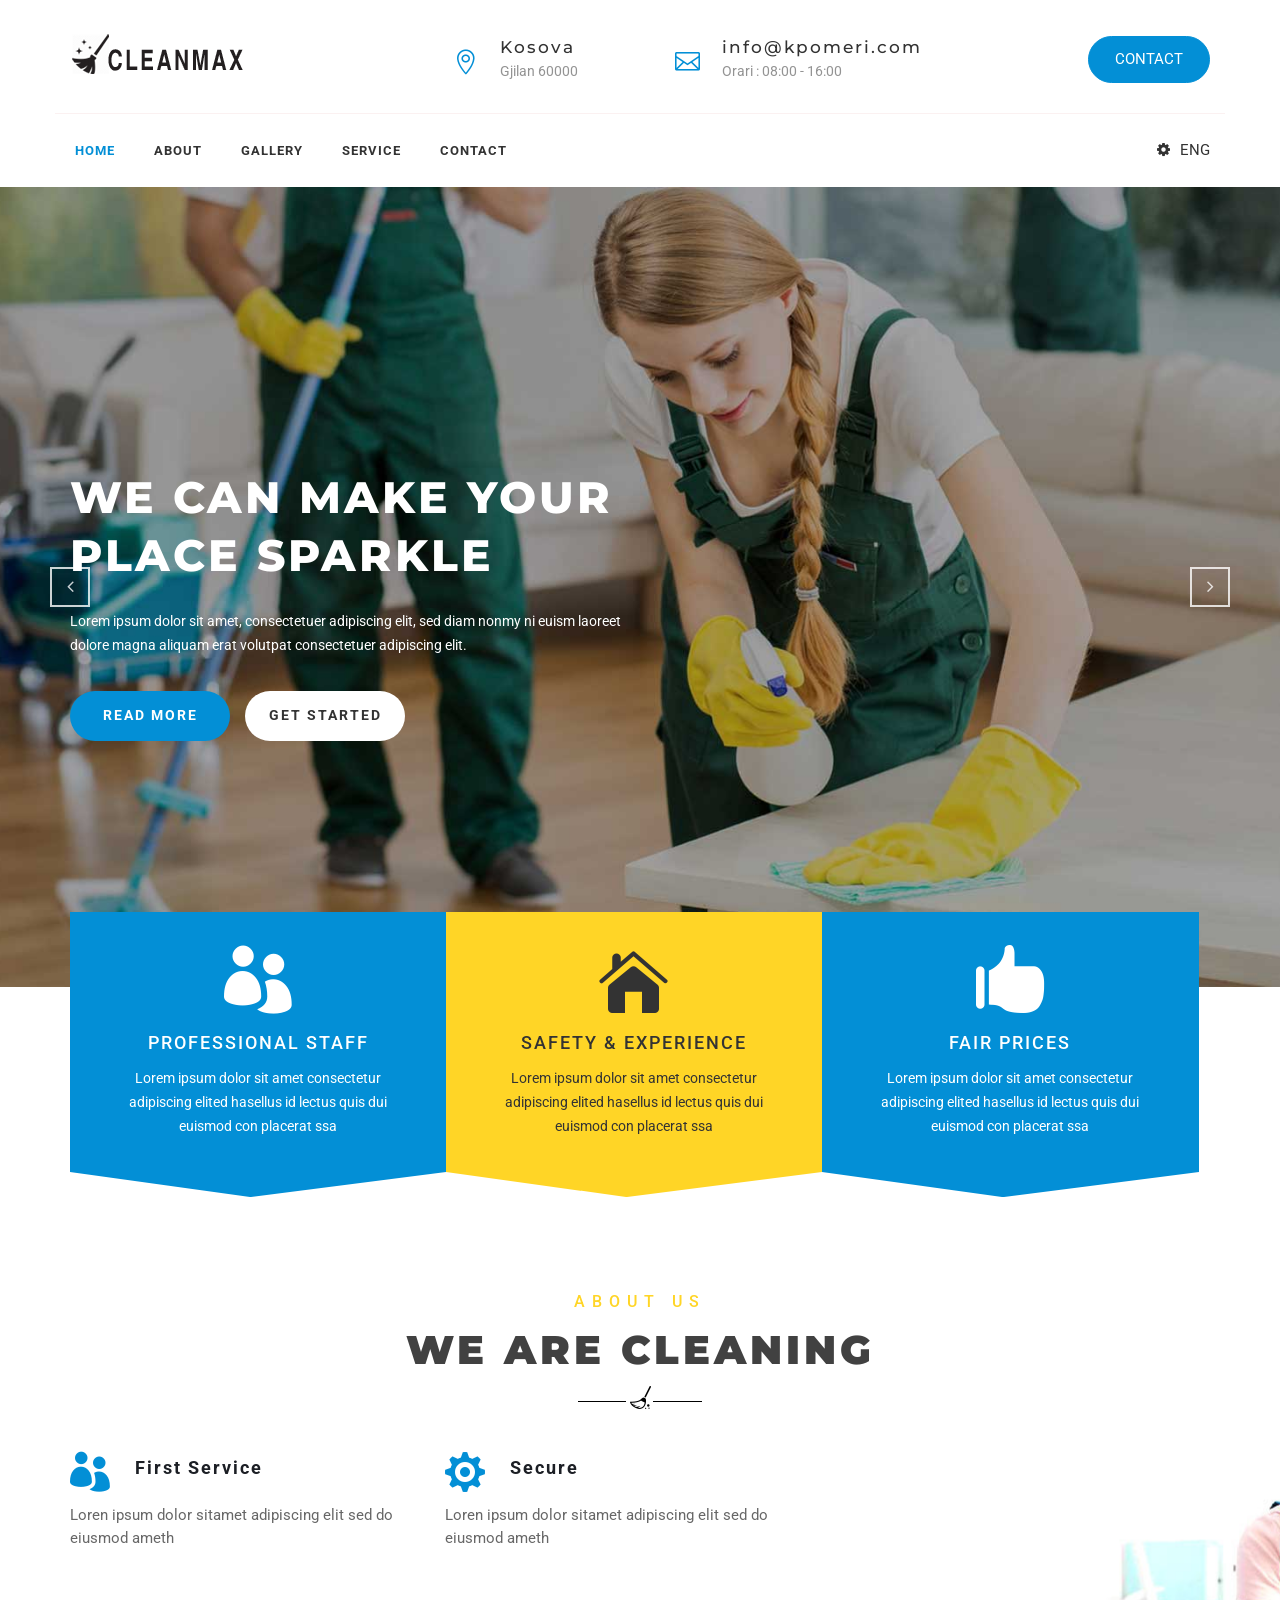
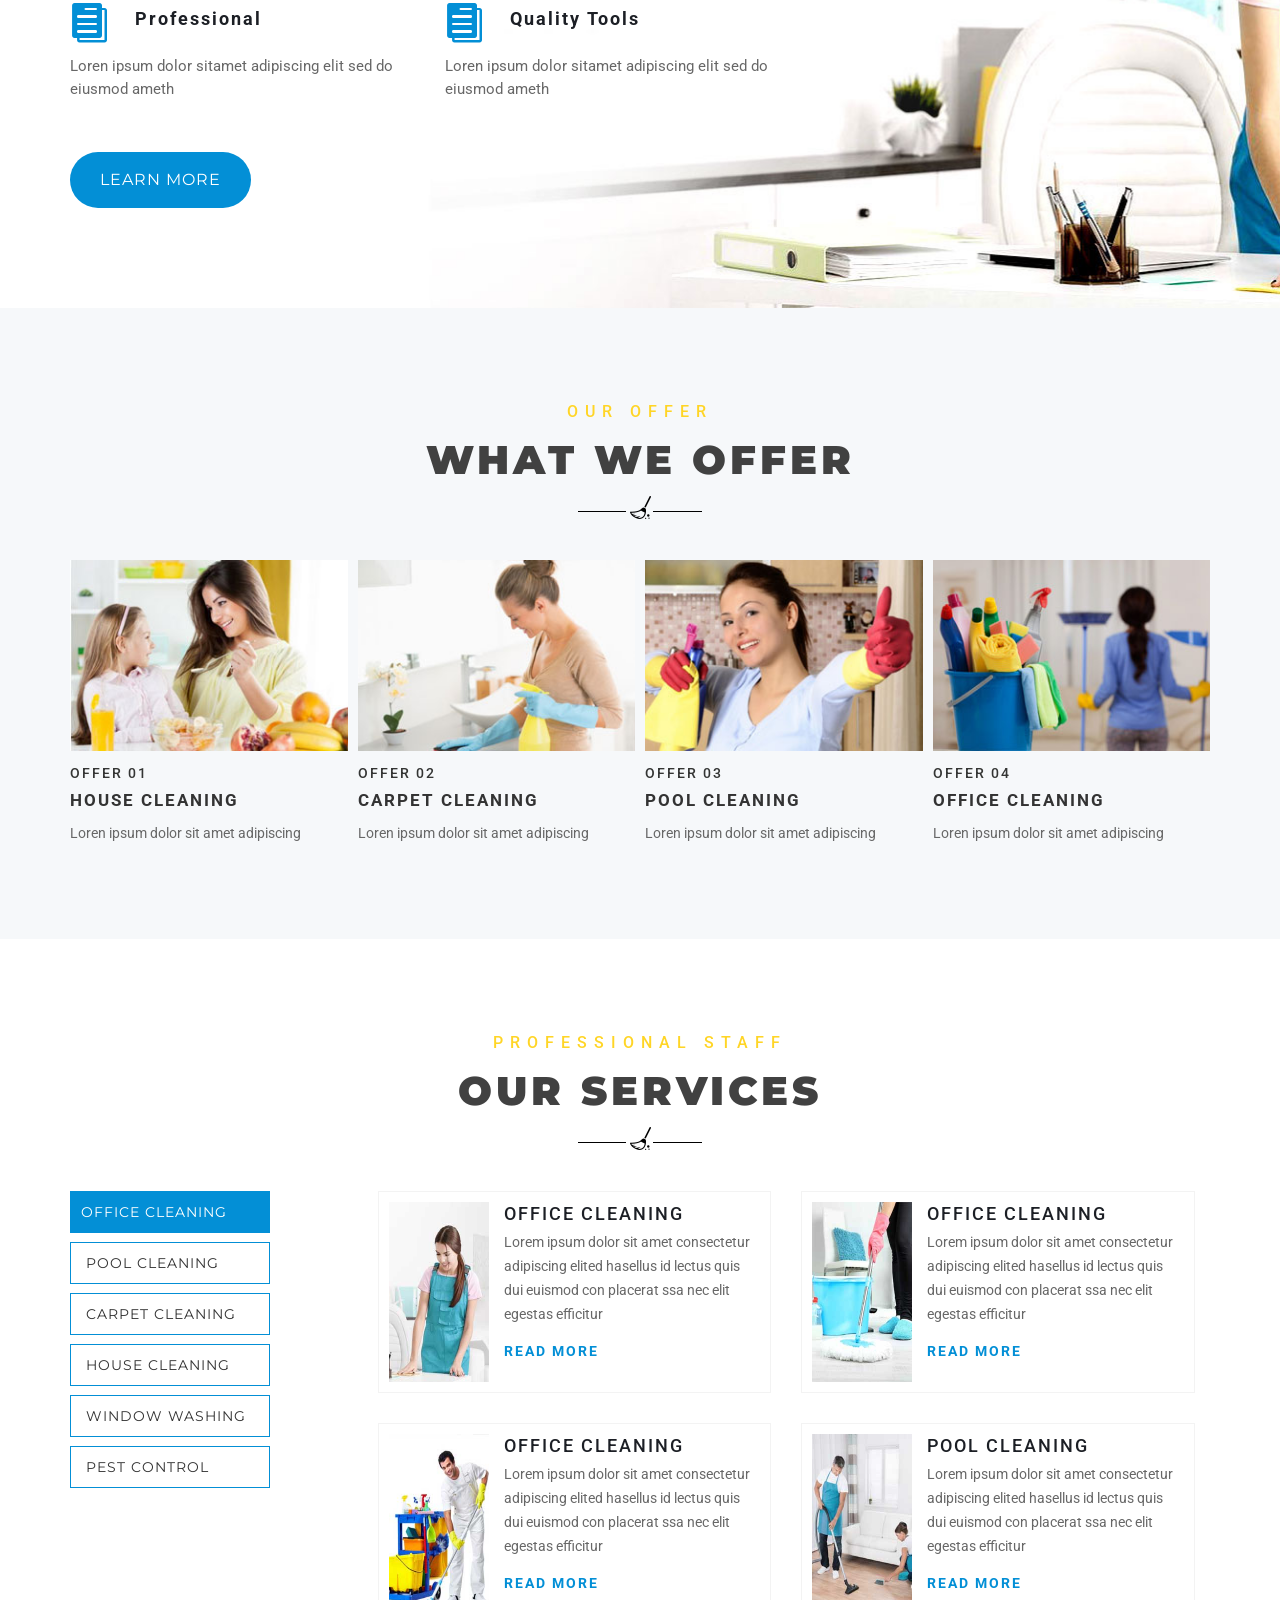
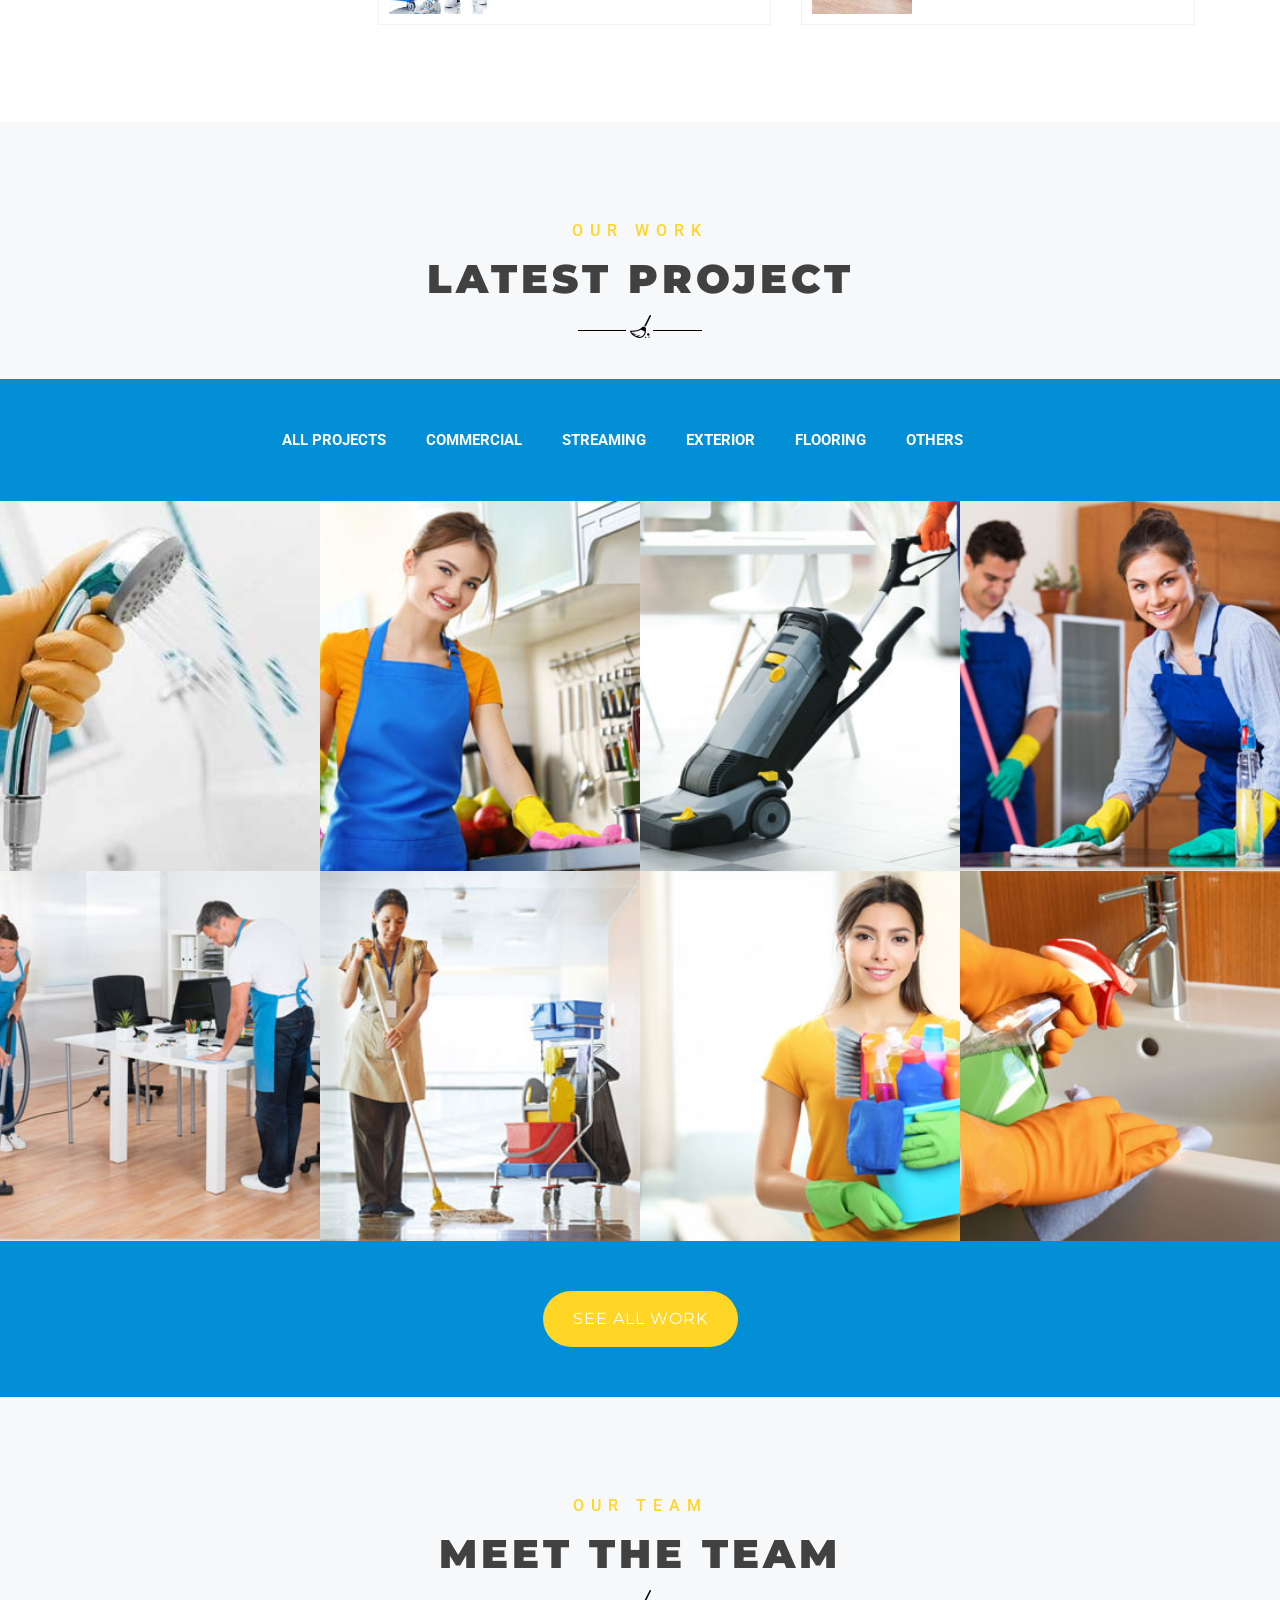
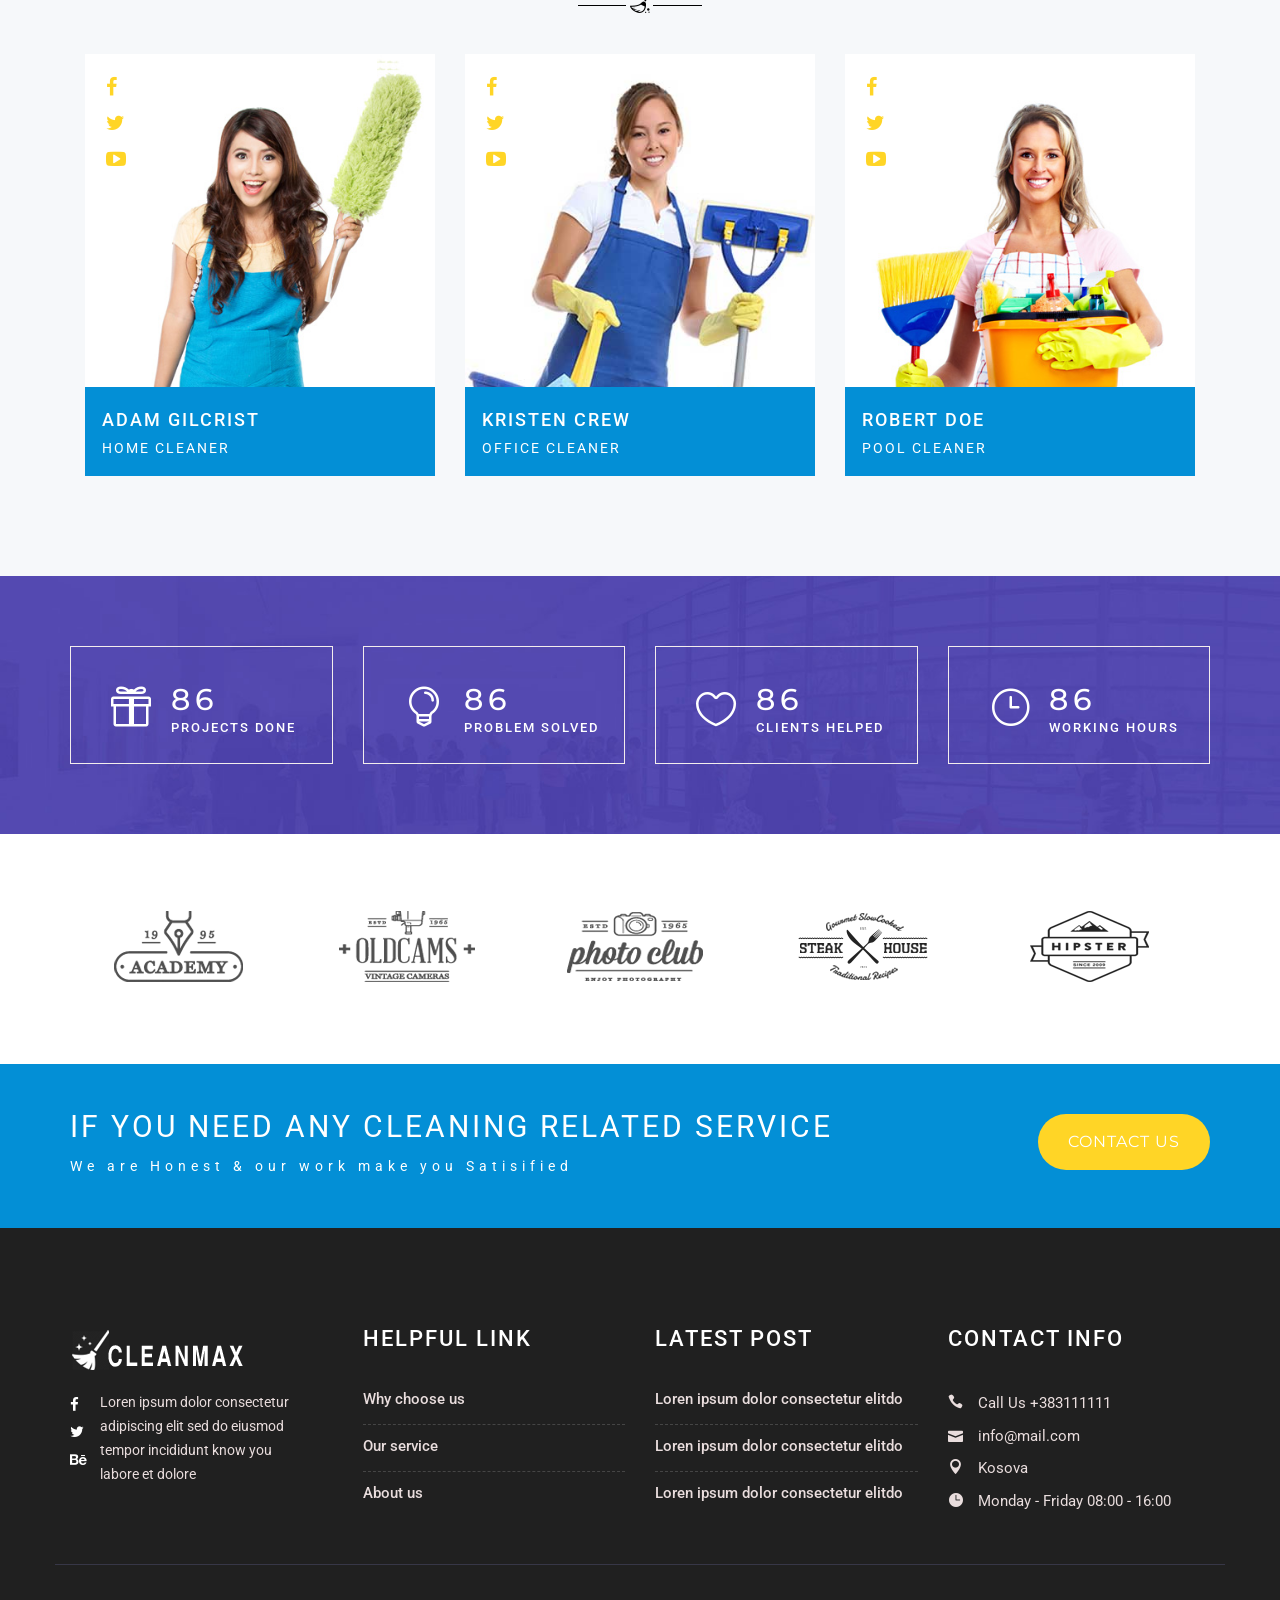
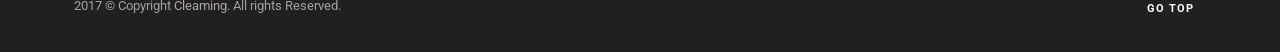
<file: index.html>
<!DOCTYPE html>
<!--[if lt IE 7]> <html class="no-js lt-ie9 lt-ie8 lt-ie7"> <![endif]-->
<!--[if IE 7]> <html class="no-js lt-ie9 lt-ie8"> <![endif]-->
<!--[if IE 8]> <html class="no-js lt-ie9"> <![endif]-->
<!--[if gt IE 8]> <!-->
<html lang="zxx">
<!--
<![endif]-->


<!-- Mirrored from santhemes.com/blackgallery/cleanmax/ by HTTrack Website Copier/3.x [XR&CO'2014], Sat, 30 Jan 2021 12:19:17 GMT -->
<head>
    <!-- TITLE OF SITE -->
    <title> - Cleaning Company</title>

    <meta charset="utf-8">
    <meta http-equiv="X-UA-Compatible" content="IE=edge">
    <meta name="description" content="cleanmax - Business HTML Template" />
    <meta name="keywords" content="cleanmax, parallax, one page, multipage, responsive, landing, html template" />
    <meta name="author" content="cleanmax">
    <meta name="viewport" content="width=device-width, initial-scale=1, maximum-scale=1">

    <!-- Favicons -->
    <link rel="icon" type="image/png" href="images/favicon.png">

    <!-- CSS Begins
================================================== -->
    <!--Animate Effect-->
    <link href="css/animate.css" rel="stylesheet">
    <link href="css/hover.css" rel="stylesheet">

    <!--Owl Carousel -->
    <link href="css/owl.carousel.css" rel="stylesheet">

    <!-- For Image Preview -->
    <link rel="stylesheet" href="css/magnific-popup.css">

    <!--BootStrap -->
    <link href="css/bootstrap.min.css" rel="stylesheet">
    <link href="css/normalize.css" rel="stylesheet">

    <!-- Main Style -->
    <link href="css/style.css" rel="stylesheet">
    <link href="css/responsive.css" rel="stylesheet">

    <!--[if IE]>
	<script src="https://cdnjs.cloudflare.com/ajax/libs/html5shiv/3.7.3/html5shiv.min.js"></script>
	<script src="https://cdnjs.cloudflare.com/ajax/libs/respond.js/1.4.2/respond.min.js"></script>
	<![endif]-->
</head>

<body>

    <!-- ::::::::::::::::::::::::::: Start: Preloader section :::::::::::::::::::::::::::-->
    <div id="preloader"></div>
    <!-- ::::::::::::::::::::::::::: End: Preloader section ::::::::::::::::::::::::::: -->

    <!-- Start: Header Section 
==================================================-->
    <div class="header_top">
        <!-- Logo -->
        <div class="container">
            <div class="row">
                <div class="header_logo">
                    <a href="#"><img src="images/logo.png" alt="">
                    </a>
                </div>
                <div class="header_top_location">
                    <div class="top_location">
                        <i class="icon_pin_alt"></i>
                        <p>Kosova </p>
                        <span>Gjilan 60000</span>
                    </div>
                    <div class="top_location">
                        <i class="icon_mail_alt"></i>
                        <p>info@kpomeri.com</p>
                        <span>Orari : 08:00 - 16:00</span>
                    </div>
                    <a href="#footer" class="header_quate_right">CONTACT</a>
                </div>
            </div>
        </div>
    </div>
    <!-- End: Header Info -->

    <!-- Start: header navigation -->
    <div class="navigation">
        <div class="container">
            <div class="row">
                <div id="navigation">
                    <ul>
                        <li><a class="active" href="index.html">Home</a>
                        </li>
                        <li><a href="#aboutus">About</a>
                        </li>
                        <li><a href="#worksection" title="gallery">Gallery</a>
                        </li>
                        <li><a href="#agenda" title="Service">Service</a>
                        </li>
                        <li><a href="#footer" title="Contact">Contact</a></li>
                    </ul>
                </div>
                <div class="header-right">
                    <ul>
                        <li class="language-cart">
                            <a href="#" class="setting-toggler shop_setting" id="srch">
                                <i class="fa fa-cog"></i>ENG
                            </a>
                            <div class="shop_setting_inr">
                                <ul>
                                    <li>
                                        <form action="#" method="POST">
                                            <ul class="first-step">
                                                <li><a href="#">ENGLISH</a>
                                                </li>
                                                <li><a href="#">GERMAN</a>
                                                </li>
                                                <li><a href="#">FRANCE</a>
                                                </li>
                                            </ul>
                                        </form>
                                    </li>
                                </ul>
                            </div>
                        </li>
                    </ul>
                </div>
                <!-- End: social-nav -->
            </div>
            <!--/ row -->
        </div>
        <!--/ container -->
    </div>
    <!-- End: header navigation -->

    <!-- Start: Slides  -->
    <div class="slides_wrapper">
        <div class="slides__preload_wrapper">
            <div class="spinner"></div>
        </div>
        <div class="slider_home">
            <!-- Start: Slider 1  -->
            <div class="single_slider slide_bg_1">
                <div class="slider_item_tb">
                    <div class="slider_item_tbcell">
                        <div class="container">
                            <div class="row">
                                <div class="col-md-6 col-sm-8">
                                    <h2>We can make your <br> place sparkle </h2>
                                    <p> Lorem ipsum dolor sit amet, consectetuer adipiscing elit, sed diam nonmy ni euism laoreet dolore magna aliquam erat volutpat
                                        consectetuer adipiscing elit.</p>
                                    <div class="slider_btn">
                                        <a href="#" class="slider_btn_one">Read more</a>
                                        <a href="#" class="slider_btn_two">Get started</a>
                                    </div>
                                </div>
                            </div>
                        </div>
                    </div>
                </div>
            </div>
            <!-- End: Slider 1  -->
            <!-- Start: Slider 2  -->
            <div class="single_slider slide_bg_2">
                <div class="slider_item_tb">
                    <div class="slider_item_tbcell">
                        <div class="container">
                            <div class="row">
                                <div class="col-sm-8 col-sm-offset-2">
                                    <h2>Cleaning makes your <br> Environment good</h2>
                                    <p> Lorem ipsum dolor sit amet, consectetuer adipiscing elit, sed diam nonmy ni euism laoreet dolore magna aliquam erat volutpat
                                        consectetuer adipiscing elit.</p>
                                    <div class="slider_btn">
                                        <a href="#" class="slider_btn_one">Read more</a>
                                        <a href="#" class="slider_btn_two">Get started</a>
                                    </div>
                                </div>
                            </div>
                        </div>
                    </div>
                </div>
            </div>
            <!-- End: Slider 2  -->
        </div>
    </div>
    <!-- End:  Slider
==================================================-->



    <!-- Start:  Promo Area
==================================================-->
    <div class="promo_area">
        <div class="container">
            <div class="row">
                <div class="col-xs-12">
                    <ul class="promo_list">
                        <li class="promo_list__item">
                            <div class="icon icon_group"></div>
                            <div class="promo_list_title">Professional Staff</div>
                            <p>Lorem ipsum dolor sit amet consectetur adipiscing elited hasellus id lectus quis dui euismod con placerat ssa</p>
                        </li>
                        <!-- End: Promo 1-->
                        <li class="promo_list__item">
                            <div class="icon icon_house"></div>
                            <div class="promo_list_title">Safety &amp; Experience </div>
                            <p>Lorem ipsum dolor sit amet consectetur adipiscing elited hasellus id lectus quis dui euismod con placerat ssa</p>
                        </li>
                        <!-- End: Promo 2-->
                        <li class="promo_list__item">
                            <div class="icon icon_like_alt"></div>
                            <div class="promo_list_title">Fair Prices</div>
                            <p>Lorem ipsum dolor sit amet consectetur adipiscing elited hasellus id lectus quis dui euismod con placerat ssa</p>
                        </li>
                        <!-- End: Promo 3-->
                    </ul>
                </div>
            </div>
            <!-- End: row-->
        </div>
        <!-- End: container-->
    </div>
    <!-- End:  Promo Area
==================================================-->



    <!-- Start: About Section 
==================================================-->
    <section class="about-section" id="aboutus">
        <div class="container">
            <!-- Start: Heading -->
            <div class="base-header">
                <h5>About us</h5>
                <h3>We Are Cleaning </h3>
                <span><img src="images/heading_icon.png" alt=""></span>
            </div>
            <!-- End:  heading -->
            <div class="row">
                <div class="col-md-8 about_bottom_warp">
                    <div class="about_list_warp">
                        <div class="col-sm-6 col-xs-12 wow fadeInUp">
                            <!-- about-item -->
                            <div class="about_list">
                                <div class="icon-fea icon_group"></div>
                                <h5>First Service</h5>
                                <div class="about_para">Loren ipsum dolor sitamet adipiscing elit sed do eiusmod ameth </div>
                            </div>
                            <!-- End: .about-item -->
                        </div>
                        <div class="col-sm-6 col-xs-12 wow fadeInUp" data-wow-delay=".1s">
                            <!-- about-item -->
                            <div class="about_list">
                                <div class="icon-fea icon_cog"></div>
                                <h5>Secure</h5>
                                <div class="about_para">Loren ipsum dolor sitamet adipiscing elit sed do eiusmod ameth </div>
                            </div>
                            <!-- End: .about-item -->
                        </div>
                        <div class="col-sm-6 col-xs-12 wow fadeInUp" data-wow-delay=".2s">
                            <!-- about-item -->
                            <div class="about_list">
                                <div class="icon-fea  icon_documents"></div>
                                <h5>Professional</h5>
                                <div class="about_para">Loren ipsum dolor sitamet adipiscing elit sed do eiusmod ameth </div>
                            </div>
                            <!-- End: .about-item -->
                        </div>
                        <div class="col-sm-6 col-xs-12 wow fadeInUp" data-wow-delay=".2s">
                            <!-- about-item -->
                            <div class="about_list">
                                <div class="icon-fea  icon_documents"></div>
                                <h5>Quality Tools</h5>
                                <div class="about_para">Loren ipsum dolor sitamet adipiscing elit sed do eiusmod ameth </div>
                            </div>
                            <!-- End: .about-item -->
                        </div>
                        <a href="#agenda" class="more-link">Learn More</a>
                        <!--End: About Left-->
                    </div>
                </div>
                <!--End: about_bottom_warp -->
            </div>
            <!--End: row-->
        </div>
        <!-- End: container-->
    </section>
    <!--  End: About Section
==================================================-->


    <!-- Start: Offer Section
==================================================-->
    <section class="weoffer_section">
        <div class="container">
            <!-- Start: Heading -->
            <div class="base-header">
                <h5>Our offer</h5>
                <h3> What we offer</h3>
                <span><img src="images/heading_icon.png" alt=""></span>
            </div>
            <!-- End:  heading -->
            <div class="row">

                <div class="col-md-12">
                    <div class="owl-carousel owl-theme" id="weoffer_carousel">
                        <!-- Start: Testimonial 1 -->
                        <!-- service 1-->
                        <div class="weoffer_list">
                            <div class="whoffer-img">
                                <img alt="team" class="img-responsive" src="images/offer_1.jpg">
                            </div>
                            <div class="whoffer-mask">
                                <a href="#"><i class="icon_link"></i></a>
                            </div>
                            <div class="weoffer_info">
                                <h6> offer 01 </h6>
                                <h4>House cleaning</h4>
                                <p>Loren ipsum dolor sit amet adipiscing </p>
                            </div>
                        </div>
                        <!-- end service 1-->
                        <!-- service 2-->
                        <div class="weoffer_list">
                            <div class="whoffer-img"><img alt="team" class="img-responsive" src="images/offer_2.jpg">
                            </div>
                            <div class="whoffer-mask">
                                <a href="#"><i class="icon_link"></i></a>
                            </div>
                            <div class="weoffer_info">
                                <h6> offer 02 </h6>
                                <h4>Carpet cleaning</h4>
                                <p>Loren ipsum dolor sit amet adipiscing </p>
                            </div>
                        </div>
                        <!-- end service 2-->
                        <!-- service 3-->

                        <div class="weoffer_list">
                            <div class="whoffer-img"><img alt="team" class="img-responsive" src="images/offer_3.jpg">
                            </div>
                            <div class="whoffer-mask">
                                <a href="#"><i class="icon_link"></i></a>
                            </div>
                            <div class="weoffer_info">
                                <h6> offer 03 </h6>
                                <h4>Pool cleaning</h4>
                                <p>Loren ipsum dolor sit amet adipiscing </p>
                            </div>
                        </div>
                        <!-- end service 3 -->
                        <!-- service 4 -->

                        <div class="weoffer_list">
                            <div class="whoffer-img">
                                <img alt="team" class="img-responsive" src="images/offer_4.jpg">
                            </div>
                            <div class="whoffer-mask">
                                <a href="#"><i class="icon_link"></i></a>
                            </div>
                            <div class="weoffer_info">
                                <h6> offer 04 </h6>
                                <h4>Office cleaning</h4>
                                <p>Loren ipsum dolor sit amet adipiscing </p>
                            </div>
                        </div>
                        <!-- end service 4 -->
                    </div>
                    <!---/.owl-carousel -->
                </div>
            </div>
            <!---/.row -->
        </div>
        <!--/.container -->
    </section>

    <!-- End: Offer Section
==================================================-->


 



    <!-- Start: Service Section 
==================================================-->
    <section class="service_section" id="agenda">
        <div class="container">
            <!-- Start: Heading -->
            <div class="base-header">
                <h5>Professional Staff</h5>
                <h3> Our Services</h3>
                <span><img src="images/heading_icon.png" alt=""></span>
            </div>
            <!-- End:  heading -->
            <div class="row">
                <div class="col-sm-3">
                    <ul class="nav nav-tabs" id="myTab">
                        <li class="active">
                            <a data-target="#allergist" data-toggle="tab">Office cleaning</a>
                        </li>
                        <li>
                            <a data-target="#neurologist" data-toggle="tab">Pool cleaning</a>
                        </li>
                        <li>
                            <a data-target="#pathologists" data-toggle="tab">Carpet cleaning</a>
                        </li>
                        <li>
                            <a data-target="#physiatrist" data-toggle="tab">House cleaning</a>
                        </li>
                        <li>
                            <a data-target="#washing" data-toggle="tab">Window Washing</a>
                        </li>
                        <li>
                            <a data-target="#pestcontrol" data-toggle="tab">Pest Control</a>
                        </li>
                    </ul>
                </div>
                <div class="tab-content col-sm-9">
                    <div class="tab-pane active" id="allergist">
                        <div class="col-sm-6 col-xs-12">
                            <div class="service_list">
                                <div class="service_img">
                                    <img alt="team" class="img-responsive" src="images/service1.jpg">
                                </div>
                                <div class="service_para">
                                    <h5>Office cleaning</h5>
                                    <p>Lorem ipsum dolor sit amet consectetur adipiscing elited hasellus id lectus quis dui euismod con placerat ssa nec elit egestas
                                        efficitur </p>
                                    <a href="#">read  more</a>
                                </div>
                            </div>
                        </div>
                        <!--/Item -->
                        <div class="col-sm-6 col-xs-12">
                            <div class="service_list">
                                <div class="service_img">
                                    <img alt="team" class="img-responsive" src="images/service2.jpg">
                                </div>
                                <div class="service_para">
                                    <h5>Office cleaning</h5>
                                    <p>Lorem ipsum dolor sit amet consectetur adipiscing elited hasellus id lectus quis dui euismod con placerat ssa nec elit egestas
                                        efficitur </p>
                                    <a href="#">read  more</a>
                                </div>
                            </div>
                        </div>
                        <!--/Item -->
                        <div class="col-lg-6 col-sm-6 col-xs-12">
                            <div class="service_list">
                                <div class="service_img">
                                    <img alt="team" class="img-responsive" src="images/service3.jpg">
                                </div>
                                <div class="service_para">
                                    <h5>Office cleaning</h5>
                                    <p>Lorem ipsum dolor sit amet consectetur adipiscing elited hasellus id lectus quis dui euismod con placerat ssa nec elit egestas
                                        efficitur </p>
                                    <a href="#">read  more</a>
                                </div>
                            </div>
                        </div>
                        <!--/Item -->
                        <div class="col-lg-6 col-sm-6 col-xs-12">
                            <div class="service_list">
                                <div class="service_img">
                                    <img alt="team" class="img-responsive" src="images/service4.jpg">
                                </div>
                                <div class="service_para">
                                    <h5>Pool cleaning</h5>
                                    <p>Lorem ipsum dolor sit amet consectetur adipiscing elited hasellus id lectus quis dui euismod con placerat ssa nec elit egestas
                                        efficitur </p>
                                    <a href="#">read  more</a>
                                </div>
                            </div>
                        </div>
                        <!--/Item -->
                    </div>
                    <!-- End : Tab pane 1 -->
                    <div class="tab-pane" id="neurologist">
                        <div class="col-lg-6 col-sm-6 col-xs-12">
                            <div class="service_list">
                                <div class="service_img">
                                    <img alt="team" class="img-responsive" src="images/service2.jpg">
                                </div>
                                <div class="service_para">
                                    <h5>Pool cleaning</h5>
                                    <p>Lorem ipsum dolor sit amet consectetur adipiscing elited hasellus id lectus quis dui euismod con placerat ssa nec elit egestas
                                        efficitur </p>
                                    <a href="#">read  more</a>
                                </div>
                            </div>
                        </div>
                        <!--/Item -->
                        <div class="col-lg-6 col-sm-6 col-xs-12">
                            <div class="service_list">
                                <div class="service_img">
                                    <img alt="team" class="img-responsive" src="images/service3.jpg">
                                </div>
                                <div class="service_para">
                                    <h5>Pool cleaning</h5>
                                    <p>Lorem ipsum dolor sit amet consectetur adipiscing elited hasellus id lectus quis dui euismod con placerat ssa nec elit egestas
                                        efficitur </p>
                                    <a href="#">read  more</a>
                                </div>
                            </div>
                        </div>
                        <!--/Item -->
                    </div>
                    <!-- End : Tab pane 2 -->
                    <div class="tab-pane" id="pathologists">
                        <div class="col-lg-6 col-sm-6 col-xs-12">
                            <div class="service_list">
                                <div class="service_img">
                                    <img alt="team" class="img-responsive" src="images/service4.jpg">
                                </div>
                                <div class="service_para">
                                    <h5>Carpet cleaning</h5>
                                    <p>Lorem ipsum dolor sit amet consectetur adipiscing elited hasellus id lectus quis dui euismod con placerat ssa nec elit egestas
                                        efficitur </p>
                                    <a href="#">read  more</a>
                                </div>
                            </div>
                        </div>
                        <!--/Item -->
                        <div class="col-lg-6 col-sm-6 col-xs-12">
                            <div class="service_list">
                                <div class="service_img">
                                    <img alt="team" class="img-responsive" src="images/service1.jpg">
                                </div>
                                <div class="service_para">
                                    <h5>Carpet cleaning</h5>
                                    <p>Lorem ipsum dolor sit amet consectetur adipiscing elited hasellus id lectus quis dui euismod con placerat ssa nec elit egestas
                                        efficitur </p>
                                    <a href="#">read  more</a>
                                </div>
                            </div>
                        </div>
                        <!--/Item -->
                    </div>
                    <!-- End : Tab pane 3 -->
                    <div class="tab-pane" id="physiatrist">
                        <div class="col-lg-6 col-sm-6 col-xs-12">
                            <div class="service_list">
                                <div class="service_img">
                                    <img alt="team" class="img-responsive" src="images/service4.jpg">
                                </div>
                                <div class="service_para">
                                    <h5>House cleaning</h5>
                                    <p>Lorem ipsum dolor sit amet consectetur adipiscing elited hasellus id lectus quis dui euismod con placerat ssa nec elit egestas
                                        efficitur </p>
                                    <a href="#">read  more</a>
                                </div>
                            </div>
                        </div>
                        <!--/Item -->
                        <div class="col-lg-6 col-sm-6 col-xs-12">
                            <div class="service_list">
                                <div class="service_img">
                                    <img alt="team" class="img-responsive" src="images/service2.jpg">
                                </div>
                                <div class="service_para">
                                    <h5>House cleaning</h5>
                                    <p>Lorem ipsum dolor sit amet consectetur adipiscing elited hasellus id lectus quis dui euismod con placerat ssa nec elit egestas
                                        efficitur </p>
                                    <a href="#">read  more</a>
                                </div>
                            </div>
                        </div>
                        <!--/Item -->
                    </div>
                    <!-- End : Tab pane 4 -->

                    <div class="tab-pane" id="washing">
                        <div class="col-lg-6 col-sm-6 col-xs-12">
                            <div class="service_list">
                                <div class="service_img">
                                    <img alt="team" class="img-responsive" src="images/service2.jpg">
                                </div>
                                <div class="service_para">
                                    <h5>Window Washing</h5>
                                    <p>Lorem ipsum dolor sit amet consectetur adipiscing elited hasellus id lectus quis dui euismod con placerat ssa nec elit egestas
                                        efficitur </p>
                                    <a href="#">read  more</a>
                                </div>
                            </div>
                        </div>
                        <!--/Item -->
                        <div class="col-lg-6 col-sm-6 col-xs-12">
                            <div class="service_list">
                                <div class="service_img">
                                    <img alt="team" class="img-responsive" src="images/service4.jpg">
                                </div>
                                <div class="service_para">
                                    <h5>Window Washing</h5>
                                    <p>Lorem ipsum dolor sit amet consectetur adipiscing elited hasellus id lectus quis dui euismod con placerat ssa nec elit egestas
                                        efficitur </p>
                                    <a href="#">read  more</a>
                                </div>
                            </div>
                        </div>
                        <!--/Item -->
                    </div>
                    <!-- End : Tab pane 5 -->
                    <div class="tab-pane" id="pestcontrol">
                        <div class="col-lg-6 col-sm-6 col-xs-12">
                            <div class="service_list">
                                <div class="service_img">
                                    <img alt="team" class="img-responsive" src="images/service1.jpg">
                                </div>
                                <div class="service_para">
                                    <h5>Pest Control</h5>
                                    <p>Lorem ipsum dolor sit amet consectetur adipiscing elited hasellus id lectus quis dui euismod con placerat ssa nec elit egestas
                                        efficitur </p>
                                    <a href="#">read  more</a>
                                </div>
                            </div>
                        </div>
                        <!--/Item -->
                    </div>
                </div>
            </div>
            <!---/.row -->
        </div>
        <!--/.container -->
    </section>
    <!-- End: Service Section 
==================================================-->



    <!-- Start: Work Section 
==================================================-->
    <section class="work-section" id="worksection">
        <div class="container-fluid">
            <!-- Start: Heading -->
            <div class="base-header">
                <h5>Our Work</h5>
                <h3> Latest project </h3>
                <span><img src="images/heading_icon.png" alt=""></span>
            </div>
            <!-- End:  heading -->
            <!-- Start: Work filter -->
            <ul class="projects-titles">
                <li class="active" data-filter="*"> All Projects</li>
                <li data-filter=".web">Commercial</li>
                <li data-filter=".design">Streaming</li>
                <li data-filter=".graphics">Exterior</li>
                <li data-filter=".development">Flooring</li>
                <li data-filter=".photoshop">Others</li>
            </ul>
            <!-- End: Work filter -->

            <!-- Start: Work Item -->
            <div class="projects-list">
                <div class="col-sm-3 col-xs-12 web graphics">
                    <div class="single-project-item">
                        <div class="project-hover">
                            <h4><a href="gallery.html">project title</a></h4>
                            <span><a href="single-gallery.html">category</a></span>
                            <a class="project-link" href="images/work_1.jpg"><i class="icon_image"></i></a>
                        </div>
                    </div>
                </div>
                <!-- End: Work Item 1 -->
                <div class="col-sm-3 col-xs-12 development photoshop">
                    <div class="single-project-item project-bg-2">
                        <div class="project-hover">
                            <h4><a href="gallery.html">project title</a></h4>
                            <span><a href="single-gallery.html">category</a></span>
                            <a class="project-link" href="images/work_2.jpg"><i class="icon_image"></i></a>
                        </div>
                    </div>
                </div>
                <!-- End: Work Item 2 -->
                <div class="col-sm-3 col-xs-12 web design">
                    <div class="single-project-item project-bg-3">
                        <div class="project-hover">
                            <h4><a href="gallery.html">project title</a></h4>
                            <span><a href="single-gallery.html">category</a></span>
                            <a class="project-link" href="images/work_3.jpg"><i class="icon_image"></i></a>
                        </div>
                    </div>
                </div>
                <!-- End: Work Item 3 -->
                <div class="col-sm-3 col-xs-12 design web development">
                    <div class="single-project-item project-bg-4">
                        <div class="project-hover">
                            <h4><a href="gallery.html">project title</a></h4>
                            <span><a href="single-gallery.html">category</a></span>
                            <a class="project-link" href="images/work_4.jpg"><i class="icon_image"></i></a>
                        </div>
                    </div>
                </div>
                <!-- End: Work Item 4 -->
                <div class="col-sm-3 col-xs-12 web graphics">
                    <div class="single-project-item project-bg-5">
                        <div class="project-hover">
                            <h4><a href="gallery.html">project title</a></h4>
                            <span><a href="single-gallery.html">category</a></span>
                            <a class="project-link" href="images/work_5.jpg"><i class="icon_image"></i></a>
                        </div>
                    </div>
                </div>
                <!-- End: Work Item 5 -->
                <div class="col-sm-3 col-xs-12 design development web">
                    <div class="single-project-item project-bg-6">
                        <div class="project-hover">
                            <h4><a href="gallery.html">project title</a></h4>
                            <span><a href="single-gallery.html">category</a></span>
                            <a class="project-link" href="images/work_6.jpg"><i class="icon_image"></i></a>
                        </div>
                    </div>
                </div>
                <!-- End: Work Item 6 -->
                <!-- End: Work Item 6 -->
                <div class="col-sm-3 col-xs-12 graphics web">
                    <div class="single-project-item project-bg-7">
                        <div class="project-hover">
                            <h4><a href="gallery.html">project title</a></h4>
                            <span><a href="single-gallery.html">category</a></span>
                            <a class="project-link" href="images/work_7.jpg"><i class="icon_image"></i></a>
                        </div>
                    </div>
                </div>
                <!-- End: Work Item 7 -->
                <div class="col-sm-3 col-xs-12 photoshop">
                    <div class="single-project-item project-bg-8">
                        <div class="project-hover">
                            <h4><a href="gallery.html">project title</a></h4>
                            <span><a href="single-gallery.html">category</a></span>
                            <a class="project-link" href="images/work_8.jpg"><i class="icon_image"></i></a>
                        </div>
                    </div>
                </div>
                <!-- End: Work Item 8 -->
                <div class="text-center">
                    <a href="#worksection" class="more-link">See All Work</a>
                </div>
                <!-- End: Work Button -->
            </div>
            </div>
    </section>
    <!-- End: Work Section 
==================================================-->



    <!-- End: Team Section 
==================================================-->
    <section class="team_section">
        <div class="container">
            <!-- Start: Heading -->
            <div class="base-header">
                <h5>Our team </h5>
                <h3>Meet the team</h3>
                <span><img src="images/heading_icon.png" alt=""></span>
            </div>
            <!-- End:  heading -->
            <!-- profile 1-->
            <div class="row">
                <div class="col-md-12">
                    <div class="col-sm-4 col-xs-12">
                        <div class="member_warp wow fadeInUp" data-wow-delay=".1s">
                            <div class="member_img">
                                <img alt="team" class="img-responsive" src="images/team-1.jpg">
                            </div>
                            <div class="team_social">
                                <ul>
                                    <li>
                                        <a href="#" title="Follow Us on Facebook"><i class="fa fa-facebook"></i></a>
                                    </li>
                                    <li>
                                        <a href="#" title="Follow Us on Twitter"><i class="fa fa-twitter"></i></a>
                                    </li>
                                    <li>
                                        <a href="#" title="Watch Our Videos"><i class="fa fa-youtube-play"></i></a>
                                    </li>
                                </ul>
                            </div>
                            <div class="member_info">
                                <h6>Adam Gilcrist <small>Home Cleaner</small></h6>
                            </div>
                        </div>
                    </div>
                    <!-- end profile 1-->

                    <!-- profile 2-->
                    <div class="col-sm-4 col-xs-12">
                        <div class="member_warp wow fadeInUp" data-wow-delay=".2s" >
                            <div class="member_img">
                                <img alt="team" class="img-responsive" src="images/team-2.jpg">
                            </div>
                            <div class="team_social">
                                <ul>
                                    <li>
                                        <a href="#" title="Follow Us on Facebook"><i class="fa fa-facebook"></i></a>
                                    </li>
                                    <li>
                                        <a href="#" title="Follow Us on Twitter"><i class="fa fa-twitter"></i></a>
                                    </li>
                                    <li>
                                        <a href="#" title="Watch Our Videos"><i class="fa fa-youtube-play"></i></a>
                                    </li>
                                </ul>
                            </div>
                            <div class="member_info">
                                <h6>Kristen Crew <small>Office Cleaner</small></h6>
                            </div>
                        </div>
                    </div>
                    <!-- end profile 2-->

                    <!-- profile 3-->
                    <div class="col-sm-4 col-xs-12">
                        <div class="member_warp wow fadeInUp" data-wow-delay=".3s">
                            <div class="member_img">
                                <img alt="team" class="img-responsive" src="images/team-3.jpg">
                            </div>
                            <div class="team_social">
                                <ul>
                                    <li>
                                        <a href="#" title="Follow Us on Facebook"><i class="fa fa-facebook"></i></a>
                                    </li>
                                    <li>
                                        <a href="#" title="Follow Us on Twitter"><i class="fa fa-twitter"></i></a>
                                    </li>
                                    <li>
                                        <a href="#" title="Watch Our Videos"><i class="fa fa-youtube-play"></i></a>
                                    </li>
                                </ul>
                            </div>
                            <div class="member_info">
                                <h6>Robert Doe <small>Pool Cleaner</small></h6>
                            </div>
                        </div>
                    </div>
                    <!-- end profile 3 -->
                </div>
            </div>
            <!---/.row -->
        </div>
        <!--/.container -->
    </section>

    <!-- Start: Team Section 
==================================================-->





    <!-- Start: Fun Facts Section 
==================================================-->
    <section class="confacts-section">
        <div class="container">
            <div class="row">
                <div class="funfact_wapr">
                    <!-- col-lg-4 -->
                    <div class="col-sm-3 col-xs-12">
                        <div class="facts_wrapper">
                            <div class="icon-lay">
                                <i class="icon_gift_alt"></i>
                            </div>
                            <h3 class="stat-count count">197 </h3>
                            <h5>PROJECTS DONE</h5>
                        </div>
                    </div>
                    <!-- col-lg-4 /- -->
                    <!-- col-lg-4 -->
                    <div class="col-sm-3 col-xs-12">
                        <div class="facts_wrapper">
                            <div class="icon-lay">
                                <i class="icon_lightbulb_alt"></i>
                            </div>
                            <h3 class="stat-count count">275</h3>
                            <h5>PROBLEM SOLVED</h5>
                        </div>
                    </div>
                    <!-- col-lg-4 /- -->
                    <!-- col-lg-4 -->
                    <div class="col-sm-3 col-xs-12">
                        <div class="facts_wrapper">
                            <div class="icon-lay">
                                <i class="icon_heart_alt"></i>
                            </div>
                            <h3 class="stat-count count">374</h3>
                            <h5> CLIENTS HELPED</h5>
                        </div>
                    </div>
                    <!-- col-lg-4 /- -->
                    <!-- col-lg-4 -->
                    <div class="col-sm-3 col-xs-12">
                        <div class="facts_wrapper">
                            <div class="icon-lay">
                                <i class="icon_clock_alt"></i>
                            </div>
                            <h3 class="stat-count count">437</h3>
                            <h5> Working Hours</h5>
                        </div>
                    </div>
                    <!-- col-lg-4 /- -->
                </div>
                <!-- funfact_wapr /- -->
            </div>
            <!-- row /- -->
        </div>
        <!-- container /- -->
    </section>
    <!-- Start:Fun Facts Section 
==================================================-->





  



    <!-- Start: Client Section
==================================================-->
    <div class="client-section" id="client-section">
        <!-- Container -->
        <div class="container">
            <div class="row">
                <!-- client list  -->
                <div class="owl-carousel owl-theme col-md-12" id="client">
                    <!-- client 1 -->
                    <div class="item row">
                        <div class="col-md-12">
                            <div class="client-box"><img alt="client" src="images/client-1.png">
                            </div>
                        </div>
                    </div>
                    <!-- client 2 -->
                    <div class="item row">
                        <div class="col-md-12">
                            <div class="client-box"><img alt="client" src="images/client-2.png">
                            </div>
                        </div>
                    </div>
                    <!-- client 3 -->
                    <div class="item row">
                        <div class="col-md-12">
                            <div class="client-box"><img alt="client" src="images/client-3.png">
                            </div>
                        </div>
                    </div>
                    <!-- client 4 -->
                    <div class="item row">
                        <div class="col-md-12">
                            <div class="client-box"><img alt="client" src="images/client-4.png">
                            </div>
                        </div>
                    </div>
                    <!-- client 5 -->
                    <div class="item row">
                        <div class="col-md-12">
                            <div class="client-box"><img alt="client" src="images/client-5.png">
                            </div>
                        </div>
                    </div>
                    <!-- client 6 -->
                    <div class="item row">
                        <div class="col-md-12">
                            <div class="client-box"><img alt="client" src="images/client-6.png">
                            </div>
                        </div>
                    </div>
                    <!-- client 7 -->
                    <div class="item row">
                        <div class="col-md-12">
                            <div class="client-box"><img alt="client" src="images/client-7.png">
                            </div>
                        </div>
                    </div>
                </div>
                <!--/ client list  -->
            </div>
            <!--/ row - -->
        </div>
        <!--/ Container - -->
    </div>
    <!--   End:Client Section
==================================================-->


    <!-- Start: Bottom Banner 
==================================================-->
    <div class="bottom_banner" id="banner">
        <div class="container">
            <div class="flt_left">
                <h4>If you need any cleaning related service</h4>
                <p>We are Honest & our work make you Satisified</p>
            </div>
            <!-- End .text -->
            <a href="#footer" class="more-link">Contact Us </a>
        </div>
        <!-- End .container -->
    </div>

    <!--   End: Bottom Banner 
==================================================-->


    <!-- Start:Footer Section 
==================================================-->
    <footer class="footer-section" id="footer">
        <div class="container">
            <div class="row">
                <!-- Start: About -->
                <div class="col-sm-3 col-xs-12">
                    <div class="widget">
                        <div class="col-md-12">
                            <img class="img-responsive" src="images/lfooter_ogo.png" alt="">
                        </div>
                        <div class="col-xs-1">
                            <ul class="list-icons link-list footer_soc">
                                <li>
                                    <a href="#"><i class="fa fa-facebook"></i></a>
                                </li>
                                <li>
                                    <a href="#"><i class="fa fa-twitter"></i></a>
                                </li>
                                <li>
                                    <a href="#"><i class="fa fa-behance"></i></a>
                                </li>
                            </ul>
                        </div>
                        <div class="col-xs-10">
                            <p class="footer_para">Loren ipsum dolor consectetur adipiscing elit sed do eiusmod tempor incididunt know you labore et dolore</p>
                        </div>
                    </div>
                </div>
                <!-- End: About -->
                <!-- Start: Helpful Link -->
                <div class="col-sm-3 col-xs-12">
                    <div class="widget">
                        <h5>Helpful Link </h5>
                        <ul class="recent-post helpful_post">
                            <li>
                                <h6><a href="#">Why choose us</a></h6>
                            </li>
                            <li>
                                <h6><a href="#">Our service</a></h6>
                            </li>
                            <li>
                                <h6><a href="#">About us</a></h6>
                            </li>
                        </ul>
                    </div>
                </div>
                <!-- End: Helpful Link -->

                <!-- Start: Latest post -->
                <div class="col-sm-3 col-xs-12">
                    <div class="widget">
                        <h5>Latest post</h5>
                        <ul class="recent-post">
                            <li>
                                <h6><a href="#">Loren ipsum dolor consectetur elitdo </a></h6>
                            </li>
                            <li>
                                <h6><a href="#">Loren ipsum dolor consectetur elitdo </a></h6>
                            </li>
                            <li>
                                <h6><a href="#">Loren ipsum dolor consectetur elitdo </a></h6>
                            </li>
                        </ul>
                    </div>
                </div>
                <!-- End: Latest post -->
                <!-- Start: CONTACT INFO -->
                <div class="col-sm-3 col-xs-12">
                    <div class="widget">
                        <h5>CONTACT INFO</h5>
                        <!-- Start Subscribe -->
                        <div class="box-content">
                            <div class="cont_widg">
                                <ul class="footer_contact_info">
                                    <li><i class="icon_phone"></i><span>Call Us  +383111111</span>
                                    </li>
                                    <li><i class="icon_mail"></i><span>info@mail.com</span>
                                    </li>
                                    <li><i class="icon_pin"></i><span>Kosova</span>
                                    </li>
                                    <li><i class="icon_clock"></i><span>Monday - Friday 08:00 - 16:00 </span>
                                    </li>
                                </ul>
                            </div>
                        </div>
                    </div>
                </div>
                <!-- End: CONTACT INFO -->
                <!-- Start:Subfooter -->
                <div class="subfooter">
                    <div class="col-xs-6">
                        <p>2017 &copy; Copyright <a href="#">Cleaming.</a> All rights Reserved.</p>
                    </div>
                    <div class="col-xs-6">
                        <a class="scrollup" href="#">GO TOP</a>
                    </div>
                </div>
                <!-- End:Subfooter -->
            </div>
        </div>
    </footer>
    <!-- End:Footer Section 
========================================-->

    <!-- Scripts
========================================-->
    <!-- jquery -->
    <script src="js/jquery-1.12.4.min.js" type="text/javascript"></script>
    <!-- plugins -->
    <script src="js/plugins.js"></script>
    <!-- Bootstrap -->
    <script src="js/bootstrap.min.js"></script>

    <!-- Custom Scripts
========================================-->
    <script src="js/main.js"></script>

</body>


<!-- Mirrored from santhemes.com/blackgallery/cleanmax/ by HTTrack Website Copier/3.x [XR&CO'2014], Sat, 30 Jan 2021 12:19:29 GMT -->
</html>
</file>
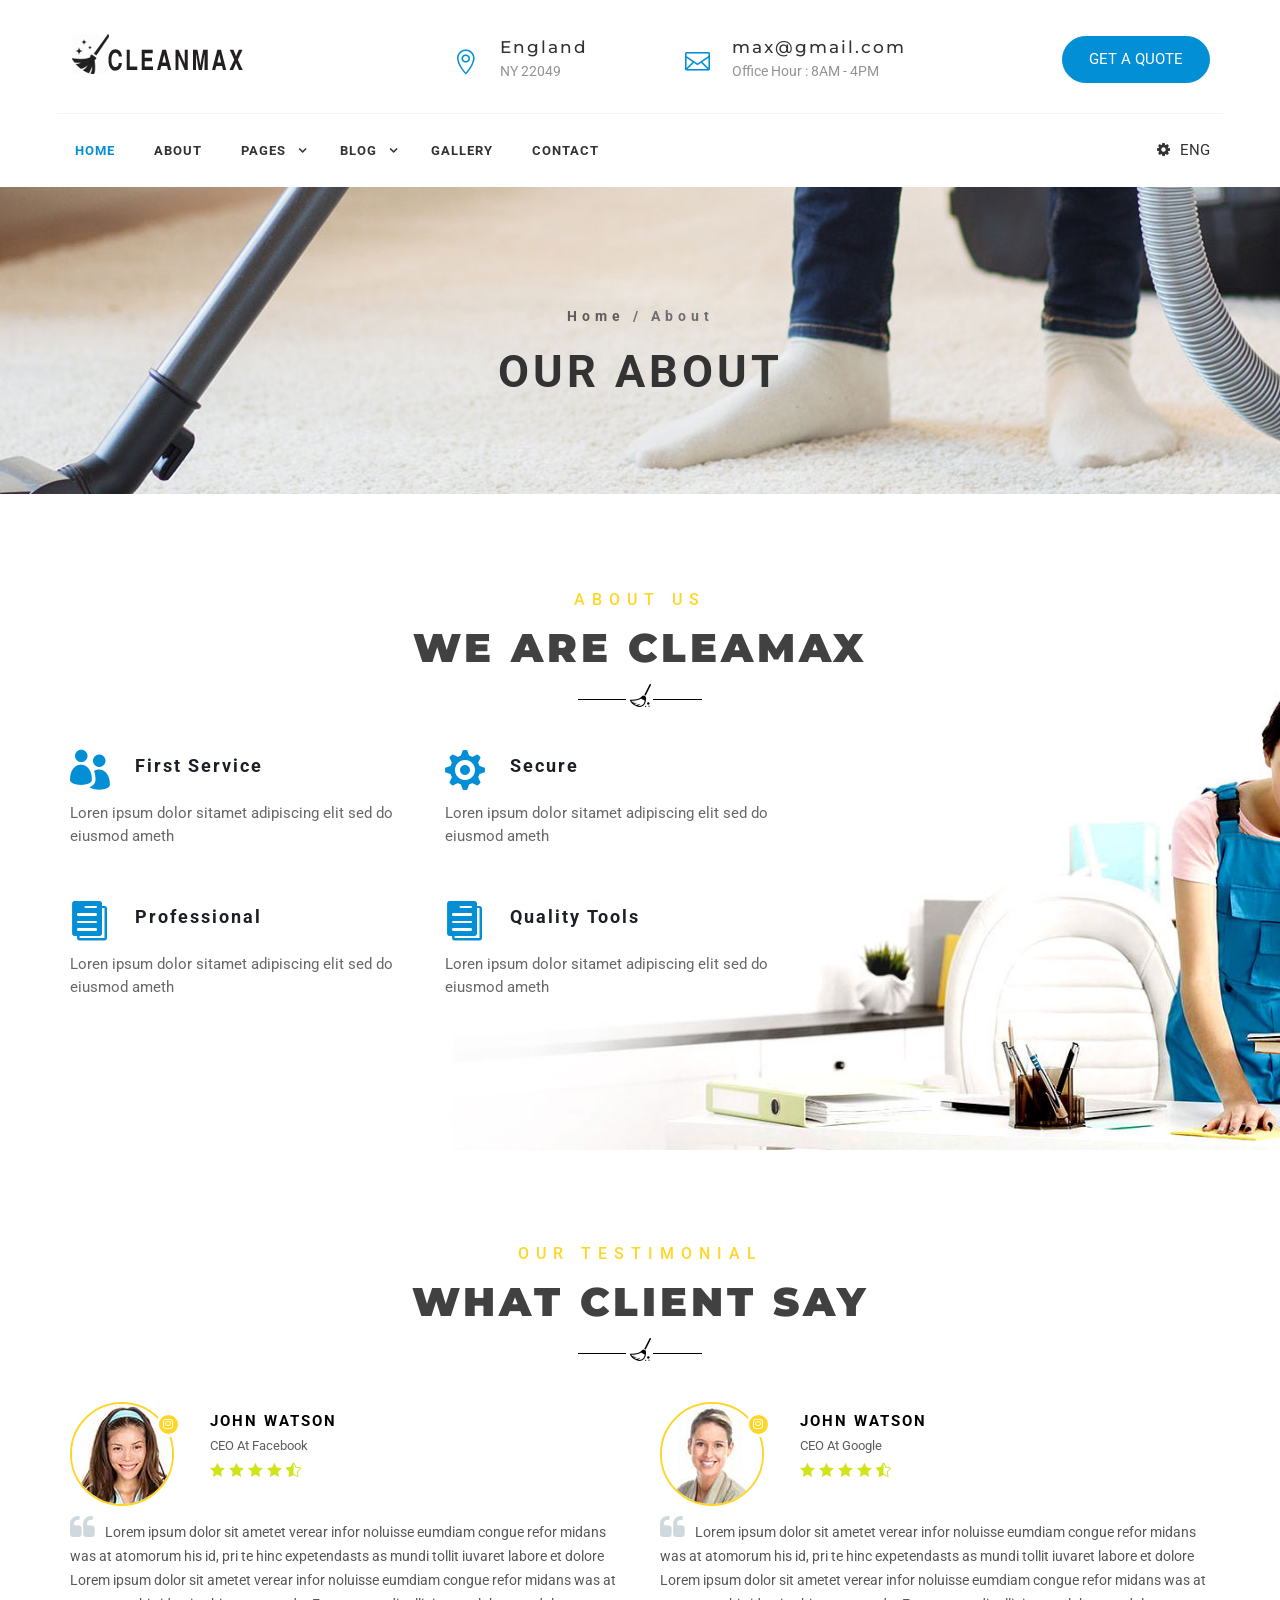
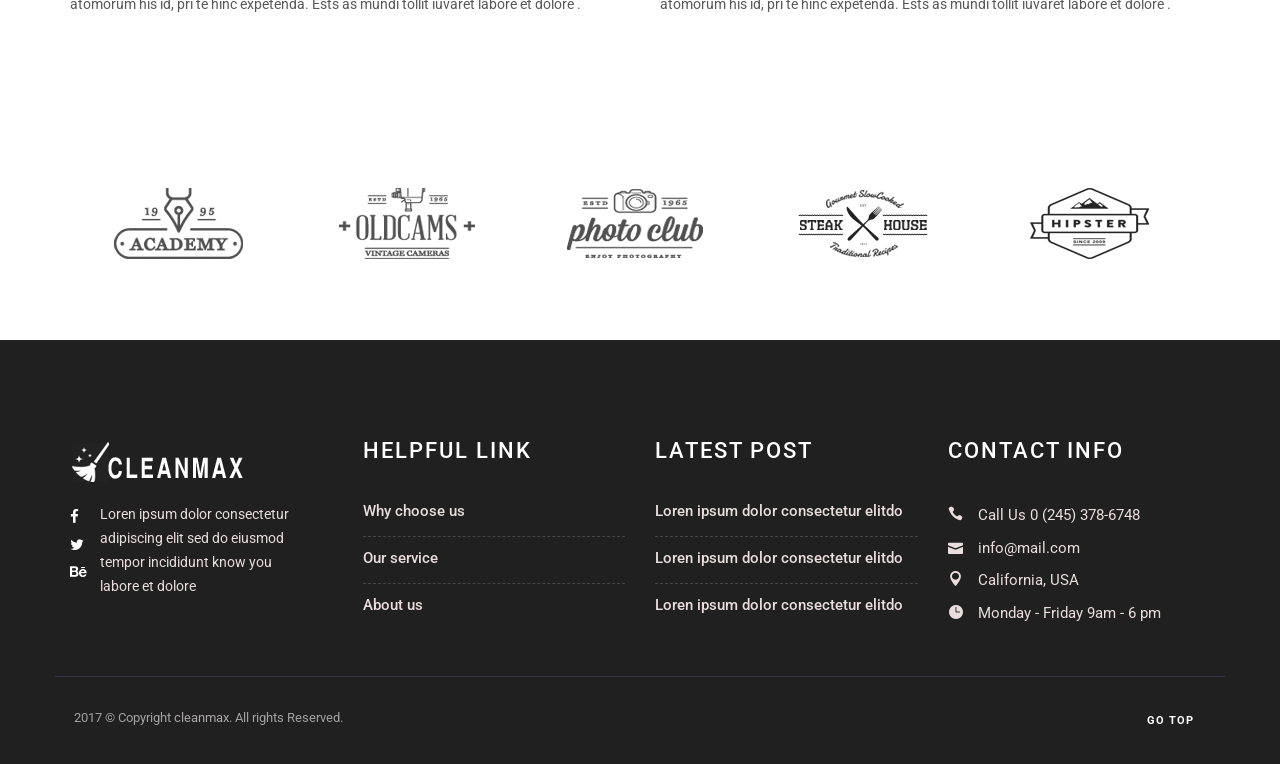
<file: about.html>
<!DOCTYPE html>
<!--[if lt IE 7]> <html class="no-js lt-ie9 lt-ie8 lt-ie7"> <![endif]-->
<!--[if IE 7]> <html class="no-js lt-ie9 lt-ie8"> <![endif]-->
<!--[if IE 8]> <html class="no-js lt-ie9"> <![endif]-->
<!--[if gt IE 8]> <!-->
<html lang="zxx">
<!--
<![endif]-->


<!-- Mirrored from santhemes.com/blackgallery/cleanmax/about.html by HTTrack Website Copier/3.x [XR&CO'2014], Sat, 30 Jan 2021 12:19:34 GMT -->
<head>
    <!-- TITLE OF SITE -->
    <title>cleanmax - Cleaning Company HTML Template</title>

    <meta charset="utf-8">
    <meta http-equiv="X-UA-Compatible" content="IE=edge">
    <meta name="description" content="cleanmax - Business HTML Template" />
    <meta name="keywords" content="cleanmax, parallax, one page, multipage, responsive, landing, html template" />
    <meta name="author" content="cleanmax">
    <meta name="viewport" content="width=device-width, initial-scale=1, maximum-scale=1">
    <!-- Favicons -->
    <link rel="icon" type="image/png" href="images/favicon.png">

    <!-- CSS Begins
================================================== -->
    <!--Animate Effect-->
    <link href="css/animate.css" rel="stylesheet">
    <link href="css/hover.css" rel="stylesheet">

    <!--Owl Carousel -->
    <link href="css/owl.carousel.css" rel="stylesheet">

    <!-- For Image Preview -->
    <link rel="stylesheet" href="css/magnific-popup.css">

    <!--BootStrap -->
    <link href="css/bootstrap.min.css" rel="stylesheet">
    <link href="css/normalize.css" rel="stylesheet">

    <!-- Main Style -->
    <link href="css/style.css" rel="stylesheet">
    <link href="css/responsive.css" rel="stylesheet">

    <!--[if IE]>
	<script src="https://cdnjs.cloudflare.com/ajax/libs/html5shiv/3.7.3/html5shiv.min.js"></script>
	<script src="https://cdnjs.cloudflare.com/ajax/libs/respond.js/1.4.2/respond.min.js"></script>
	<![endif]-->
</head>

<body>

    <!-- ::::::::::::::::::::::::::: Start: Preloader section :::::::::::::::::::::::::::-->
    <div id="preloader"></div>
    <!-- ::::::::::::::::::::::::::: End: Preloader section ::::::::::::::::::::::::::: -->

    <!-- Start: Header Section 
==================================================-->
    <div class="header_top">
        <!-- Logo -->
        <div class="container">
            <div class="row">
                <div class="header_logo">
                    <a href="#"><img src="images/logo.png" alt="">
                    </a>
                </div>
                <div class="header_top_location">
                    <div class="top_location">
                        <i class="icon_pin_alt"></i>
                        <p>England </p>
                        <span>NY 22049</span>
                    </div>
                    <div class="top_location">
                        <i class="icon_mail_alt"></i>
                        <p>max@gmail.com</p>
                        <span>Office Hour : 8AM - 4PM</span>
                    </div>
                    <a href="#estimate" class="header_quate_right">GET A QUOTE</a>
                </div>
            </div>
        </div>
    </div>
    <!-- End: Header Info -->

    <!-- Start: header navigation -->
    <div class="navigation">
        <div class="container">
            <div class="row">
                <div id="navigation">
                    <ul>
                        <li><a class="active" href="index-2.html">Home</a>
                        </li>
                        <li><a href="about.html">About</a>
                        </li>
                        <li class="has-sub"><a href="#" title="page">Pages</a>
                            <ul>
                                <li><a href="blog.html" title="Blog">Blog Page</a>
                                    <ul>
                                        <li><a href="blog.html" title="blog">Blog Page</a>
                                        </li>
                                        <li><a href="single-blog.html" title="Single">Single blog</a>
                                        </li>
                                    </ul>
                                </li>
                                <li><a href="gallery.html" title="Gallery">Gallery</a>
                                </li>
                                <li><a href="single-gallery.html" title="Gallery">single Gallery</a>
                                </li>
                                <li><a href="services.html" title="Services">Services</a>
                                </li>
                                <li><a href="single-services.html" title="Services">single Services</a>
                                </li>
                                <li><a href="about.html" title="About">About Page</a>
                                </li>
                            </ul>
                        </li>
                        <li class="has-sub"><a href="blog.html" title="blog">Blog</a>
                            <ul>
                                <li><a href="blog.html" title="blog">Blog Page</a>
                                </li>
                                <li><a href="single-blog.html" title="Single">Single blog</a>
                                </li>
                            </ul>
                        </li>
                        <li><a href="gallery.html" title="Gallery">Gallery</a>
                        </li>
                        <li><a href="contact.html" title="Contact">Contact</a>
                        </li>
                    </ul>
                </div>
                <div class="header-right">
                    <ul>
                        <li class="language-cart">
                            <a href="#" class="setting-toggler shop_setting" id="srch">
                                <i class="fa fa-cog"></i>ENG
                            </a>
                            <div class="shop_setting_inr">
                                <ul>
                                    <li>
                                        <form action="#" method="POST">
                                            <ul class="first-step">
                                                <li><a href="#">ENGLISH</a>
                                                </li>
                                                <li><a href="#">BANGLA</a>
                                                </li>
                                                <li><a href="#">FRANCE</a>
                                                </li>
                                            </ul>
                                        </form>
                                    </li>
                                </ul>
                            </div>
                        </li>
                    </ul>
                </div>
                <!-- End: social-nav -->
            </div>
            <!--/ row -->
        </div>
        <!--/ container -->
    </div>
    <!-- End: header navigation -->

        <!-- header -->
    <header id="page-top" class="blog-banner">
        <!-- Start: Header Content -->
        <div class="container" id="blog">
            <div class="row blog-header text-center wow fadeInUp" data-wow-delay="0.5s">
                <div class="col-sm-12">
                    <!-- Headline Goes Here -->
                    <h4><a href="index-2.html"> Home </a> / About </h4>
                    <h3>Our About</h3>
                </div>
            </div>
            <!-- End: .row -->
        </div>
        <!-- End: Header Content -->
    </header>
    <!--/. header -->

    <!-- End: Header Section
==================================================-->

 

    <!-- Start: About Section 
==================================================-->
    <section class="about-section about_page">
        <div class="container">
            <!-- Start: Heading -->
            <div class="base-header">
                <h5>About us</h5>
                <h3>We Are Cleamax </h3>
                <span><img src="images/heading_icon.png" alt=""></span>
            </div>
            <!-- End:  heading -->
            <div class="row">
                <div class="col-md-8 about_bottom_warp">
                    <div class="about_list_warp">
                        <div class="col-sm-6 col-xs-12 wow fadeInUp">
                            <!-- about-item -->
                            <div class="about_list">
                                <div class="icon-fea icon_group"></div>
                                <h5>First Service</h5>
                                <div class="about_para">Loren ipsum dolor sitamet adipiscing elit sed do eiusmod ameth </div>
                            </div>
                            <!-- End: .about-item -->
                        </div>
                        <div class="col-sm-6 col-xs-12 wow fadeInUp" data-wow-delay=".1s">
                            <!-- about-item -->
                            <div class="about_list">
                                <div class="icon-fea icon_cog"></div>
                                <h5>Secure</h5>
                                <div class="about_para">Loren ipsum dolor sitamet adipiscing elit sed do eiusmod ameth </div>
                            </div>
                            <!-- End: .about-item -->
                        </div>
                        <div class="col-sm-6 col-xs-12 wow fadeInUp" data-wow-delay=".2s">
                            <!-- about-item -->
                            <div class="about_list">
                                <div class="icon-fea  icon_documents"></div>
                                <h5>Professional</h5>
                                <div class="about_para">Loren ipsum dolor sitamet adipiscing elit sed do eiusmod ameth </div>
                            </div>
                            <!-- End: .about-item -->
                        </div>
                        <div class="col-sm-6 col-xs-12 wow fadeInUp" data-wow-delay=".2s">
                            <!-- about-item -->
                            <div class="about_list">
                                <div class="icon-fea  icon_documents"></div>
                                <h5>Quality Tools</h5>
                                <div class="about_para">Loren ipsum dolor sitamet adipiscing elit sed do eiusmod ameth </div>
                            </div>
                            <!-- End: .about-item -->
                        </div>
                    </div>
                </div>
                <!--End: about_bottom_warp -->
            </div>
            <!--End: row-->
        </div>
        <!-- End: container-->
    </section>
    <!--  End:About Section
==================================================-->



    <!-- Start: Testimonial Section
==================================================-->
    <div class="testimonials-section" id="testimo">
        <div class="container">
            <!-- Start: Heading -->
            <div class="base-header">
                <h5>our testimonial</h5>
                <h3>what client say</h3>
                <span><img src="images/heading_icon.png" alt=""></span>
            </div>
            <!-- End:  heading -->
            <div class="row">
                <!-- Testimonials-->
                <div class="owl-carousel owl-theme" id="testimonial">
                    <!-- Start: Testimonial 1 -->
                    <div class="item">
                        <div class="testimonial-box">
                            <div class="col-lg-4 col-xs-4 testi_images">
                                <a href="#" class="testi_social"><i class="fa fa-instagram"></i></a>
                                <img alt="testimonial" src="images/tes1.jpg">
                            </div>
                            <div class="col-lg-8 col-xs-8 cus-title">
                                <span class="tes-nam">John Watson</span>
                                <span class="tes-degree">CEO At Facebook</span>
                                <i class="icon_star"></i>
                                <i class="icon_star"></i>
                                <i class="icon_star"></i>
                                <i class="icon_star"></i>
                                <i class=" icon_star-half_alt"></i>
                            </div>
                            <div class="col-lg-12 col-sm-12">
                                <div class="testimonial_content">
                                    <p>Lorem ipsum dolor sit ametet verear infor noluisse eumdiam congue refor midans was at atomorum his id, pri te hinc expetendasts
                                        as mundi tollit iuvaret labore et dolore Lorem ipsum dolor sit ametet verear infor noluisse eumdiam congue refor midans was
                                        at atomorum his id, pri te hinc expetenda. Ests as mundi tollit iuvaret labore et dolore .</p>
                                </div>
                            </div>
                        </div>
                        <!--End: Testimonial 1 -->
                    </div>
                    <!-- Start: Testimonial 2 -->
                    <div class="item">
                        <div class="testimonial-box">
                            <div class="col-lg-4 col-xs-4 testi_images">
                                <a href="#" class="testi_social"><i class="fa fa-instagram"></i></a>
                                <img alt="testimonial" src="images/tes2.jpg">
                            </div>
                            <div class="col-lg-8 col-xs-8 cus-title">
                                <span class="tes-nam">John Watson</span>
                                <span class="tes-degree">CEO At Google</span>
                                <i class="icon_star"></i>
                                <i class="icon_star"></i>
                                <i class="icon_star"></i>
                                <i class="icon_star"></i>
                                <i class=" icon_star-half_alt"></i>
                            </div>
                            <div class="col-lg-12 col-sm-12">
                                <div class="testimonial_content">
                                    <p>Lorem ipsum dolor sit ametet verear infor noluisse eumdiam congue refor midans was at atomorum his id, pri te hinc expetendasts
                                        as mundi tollit iuvaret labore et dolore Lorem ipsum dolor sit ametet verear infor noluisse eumdiam congue refor midans was
                                        at atomorum his id, pri te hinc expetenda. Ests as mundi tollit iuvaret labore et dolore .</p>
                                </div>
                            </div>
                        </div>
                        <!--End: Testimonial 2 -->
                    </div>
                    <!-- Start: Testimonial 3 -->
                    <div class="item">
                        <div class="testimonial-box">
                            <div class="col-lg-4 col-xs-4 testi_images">
                                <a href="#" class="testi_social"><i class="fa fa-instagram"></i></a>
                                <img alt="testimonial" src="images/tes1.jpg">
                            </div>
                            <div class="col-lg-8 col-xs-8 cus-title">
                                <span class="tes-nam">John Watson</span>
                                <span class="tes-degree">CEO At Facebook</span>
                                <i class="icon_star"></i>
                                <i class="icon_star"></i>
                                <i class="icon_star"></i>
                                <i class="icon_star"></i>
                                <i class="icon_star-half_alt"></i>
                            </div>
                            <div class="col-lg-12 col-sm-12">
                                <div class="testimonial_content">
                                    <p>Lorem ipsum dolor sit ametet verear infor noluisse eumdiam congue refor midans was at atomorum his id, pri te hinc expetendasts
                                        as mundi tollit iuvaret labore et dolore Lorem ipsum dolor sit ametet verear infor noluisse eumdiam congue refor midans was
                                        at atomorum his id, pri te hinc expetenda. Ests as mundi tollit iuvaret labore et dolore .</p>
                                </div>
                            </div>
                        </div>
                        <!--End: Testimonial 3 -->
                    </div>
                </div>
            </div>
            <!--/.row-->
        </div>
        <!--/.container-->
    </div>
    <!-- End: Testimonial Section 
==================================================-->



    <!-- Start: Client Section
==================================================-->
    <div class="client-section" id="client-section">
        <!-- Container -->
        <div class="container">
            <div class="row">
                <!-- client list  -->
                <div class="owl-carousel owl-theme col-md-12" id="client">
                    <!-- client 1 -->
                    <div class="item row">
                        <div class="col-md-12">
                            <div class="client-box"><img alt="client" src="images/client-1.png">
                            </div>
                        </div>
                    </div>
                    <!-- client 2 -->
                    <div class="item row">
                        <div class="col-md-12">
                            <div class="client-box"><img alt="client" src="images/client-2.png">
                            </div>
                        </div>
                    </div>
                    <!-- client 3 -->
                    <div class="item row">
                        <div class="col-md-12">
                            <div class="client-box"><img alt="client" src="images/client-3.png">
                            </div>
                        </div>
                    </div>
                    <!-- client 4 -->
                    <div class="item row">
                        <div class="col-md-12">
                            <div class="client-box"><img alt="client" src="images/client-4.png">
                            </div>
                        </div>
                    </div>
                    <!-- client 5 -->
                    <div class="item row">
                        <div class="col-md-12">
                            <div class="client-box"><img alt="client" src="images/client-5.png">
                            </div>
                        </div>
                    </div>
                    <!-- client 6 -->
                    <div class="item row">
                        <div class="col-md-12">
                            <div class="client-box"><img alt="client" src="images/client-6.png">
                            </div>
                        </div>
                    </div>
                    <!-- client 7 -->
                    <div class="item row">
                        <div class="col-md-12">
                            <div class="client-box"><img alt="client" src="images/client-7.png">
                            </div>
                        </div>
                    </div>
                </div>
                <!--/ client list  -->
            </div>
            <!--/ row - -->
        </div>
        <!--/ Container - -->
    </div>
    <!--   End:Client Section
==================================================-->


        <!-- Start:Footer Section 
==================================================-->
    <footer class="footer-section">
        <div class="container">
            <div class="row">
                <!-- Start: About -->
                <div class="col-sm-3 col-xs-12">
                    <div class="widget">
                        <div class="col-md-12">
                            <img class="img-responsive" src="images/lfooter_ogo.png" alt="">
                        </div>
                        <div class="col-xs-1">
                            <ul class="list-icons link-list footer_soc">
                                <li>
                                    <a href="#"><i class="fa fa-facebook"></i></a>
                                </li>
                                <li>
                                    <a href="#"><i class="fa fa-twitter"></i></a>
                                </li>
                                <li>
                                    <a href="#"><i class="fa fa-behance"></i></a>
                                </li>
                            </ul>
                        </div>
                        <div class="col-xs-10">
                            <p class="footer_para">Loren ipsum dolor consectetur adipiscing elit sed do eiusmod tempor incididunt know you labore et dolore</p>
                        </div>

                    </div>
                </div>
                <!-- End: About -->
                <!-- Start: Helpful Link -->
                <div class="col-sm-3 col-xs-12">
                    <div class="widget">
                        <h5>Helpful Link </h5>
                        <ul class="recent-post helpful_post">
                            <li>
                                <h6><a href="#">Why choose us</a></h6>
                            </li>
                            <li>
                                <h6><a href="#">Our service</a></h6>
                            </li>
                            <li>
                                <h6><a href="#">About us</a></h6>
                            </li>
                        </ul>
                    </div>
                </div>
                <!-- End: Helpful Link -->

                <!-- Start: Latest post -->
                <div class="col-sm-3 col-xs-12">
                    <div class="widget">
                        <h5>Latest post</h5>
                        <ul class="recent-post">
                            <li>
                                <h6><a href="#">Loren ipsum dolor consectetur elitdo </a></h6>
                            </li>
                            <li>
                                <h6><a href="#">Loren ipsum dolor consectetur elitdo </a></h6>
                            </li>
                            <li>
                                <h6><a href="#">Loren ipsum dolor consectetur elitdo </a></h6>
                            </li>
                        </ul>
                    </div>
                </div>
                <!-- End: Latest post -->
                <!-- Start: CONTACT INFO -->
                <div class="col-sm-3 col-xs-12">
                    <div class="widget">
                        <h5>CONTACT INFO</h5>
                        <!-- Start Subscribe -->
                        <div class="box-content">
                            <div class="cont_widg">
                                <ul class="footer_contact_info">
                                    <li><i class="icon_phone"></i><span>Call Us  0 (245) 378-6748</span>
                                    </li>
                                    <li><i class="icon_mail"></i><span>info@mail.com</span>
                                    </li>
                                    <li><i class="icon_pin"></i><span>California, USA</span>
                                    </li>
                                    <li><i class="icon_clock"></i><span>Monday - Friday 9am - 6 pm</span>
                                    </li>
                                </ul>
                            </div>
                        </div>
                    </div>
                </div>
                <!-- End: CONTACT INFO -->
                <!-- Start:Subfooter -->
                <div class="subfooter">
                    <div class="col-xs-6">
                        <p>2017 &copy; Copyright <a href="#">cleanmax.</a> All rights Reserved.</p>
                    </div>
                    <div class="col-xs-6">
                        <a class="scrollup" href="#">GO TOP</a>
                    </div>
                </div>
                <!-- End:Subfooter -->
            </div>
        </div>
    </footer>
    <!-- End:Footer Section 
========================================-->

    <!-- Scripts
========================================-->
    <!-- jquery -->
    <script src="js/jquery-1.12.4.min.js" type="text/javascript"></script>
    <!-- plugins -->
    <script src="js/plugins.js"></script>
    <!-- Bootstrap -->
    <script src="js/bootstrap.min.js"></script>

    <!-- Custom Scripts
========================================-->
    <script src="js/main.js"></script>

</body>


<!-- Mirrored from santhemes.com/blackgallery/cleanmax/about.html by HTTrack Website Copier/3.x [XR&CO'2014], Sat, 30 Jan 2021 12:19:34 GMT -->
</html>
</file>
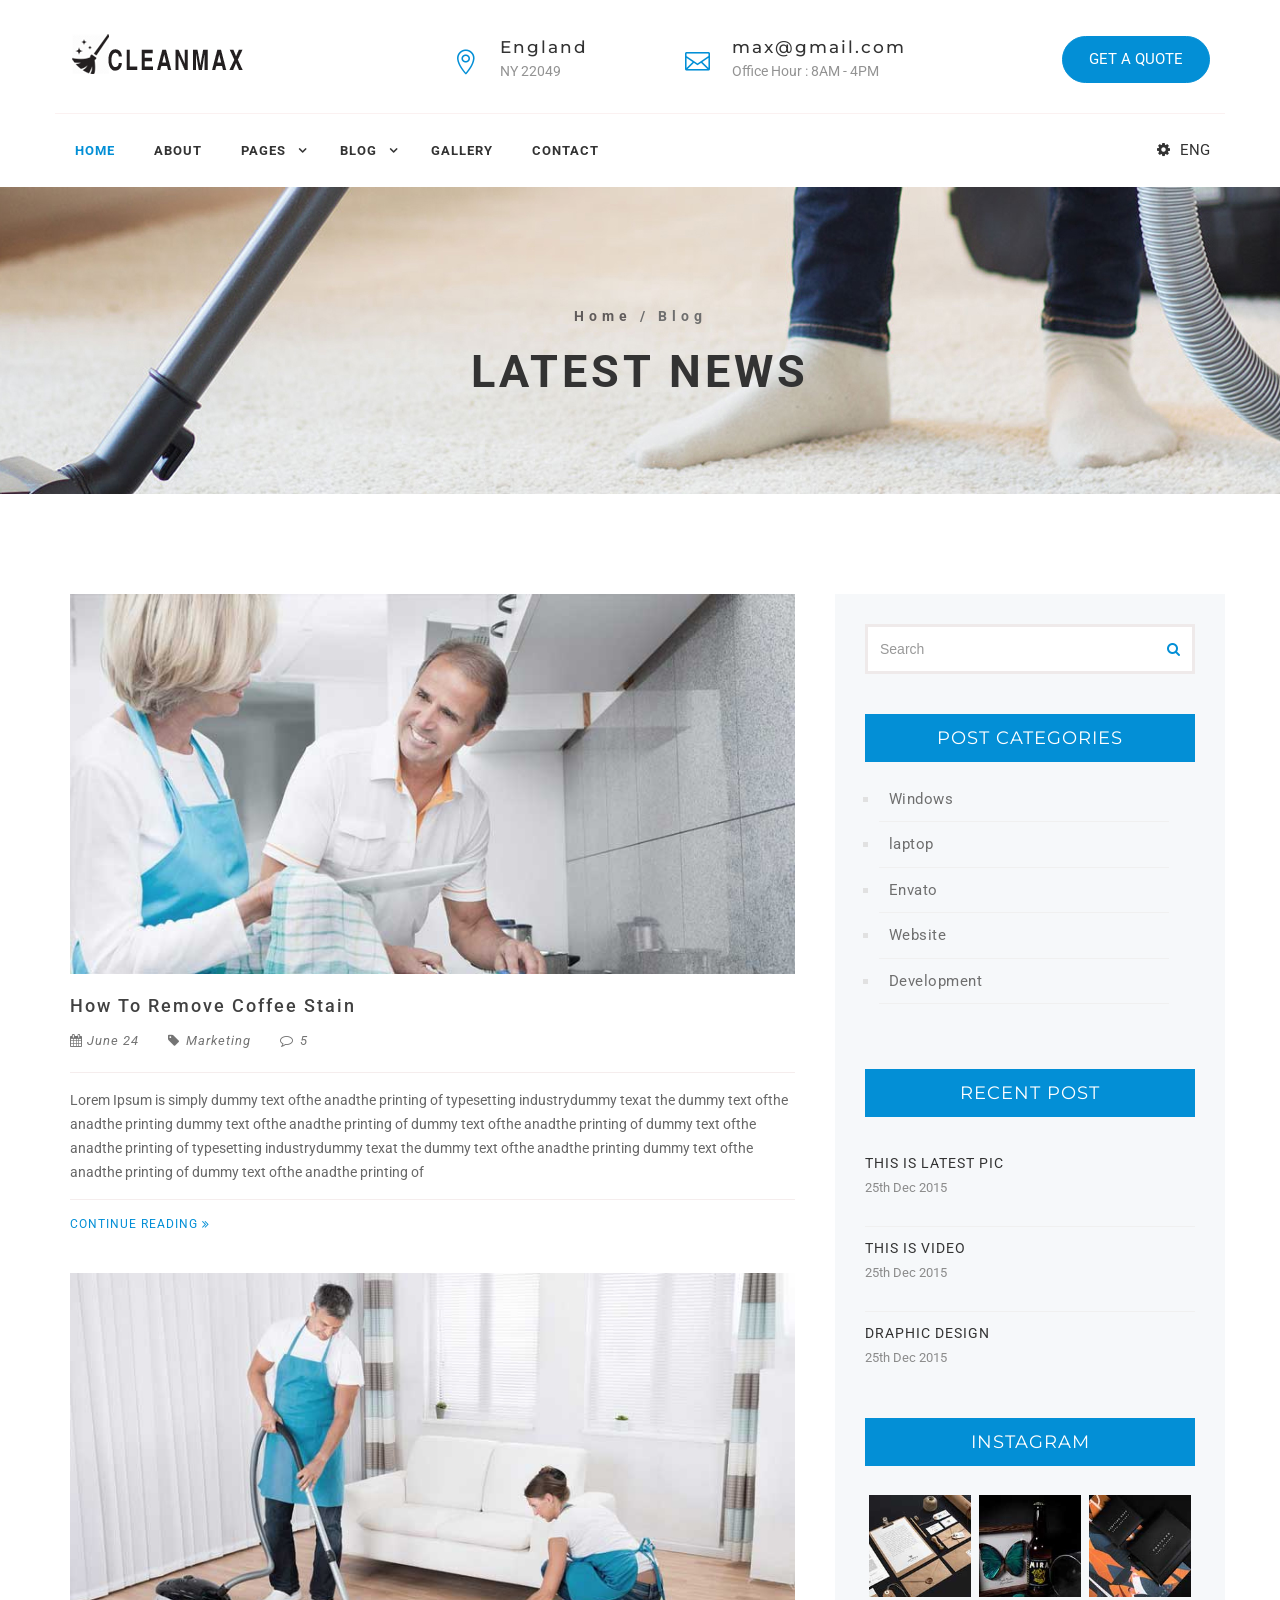
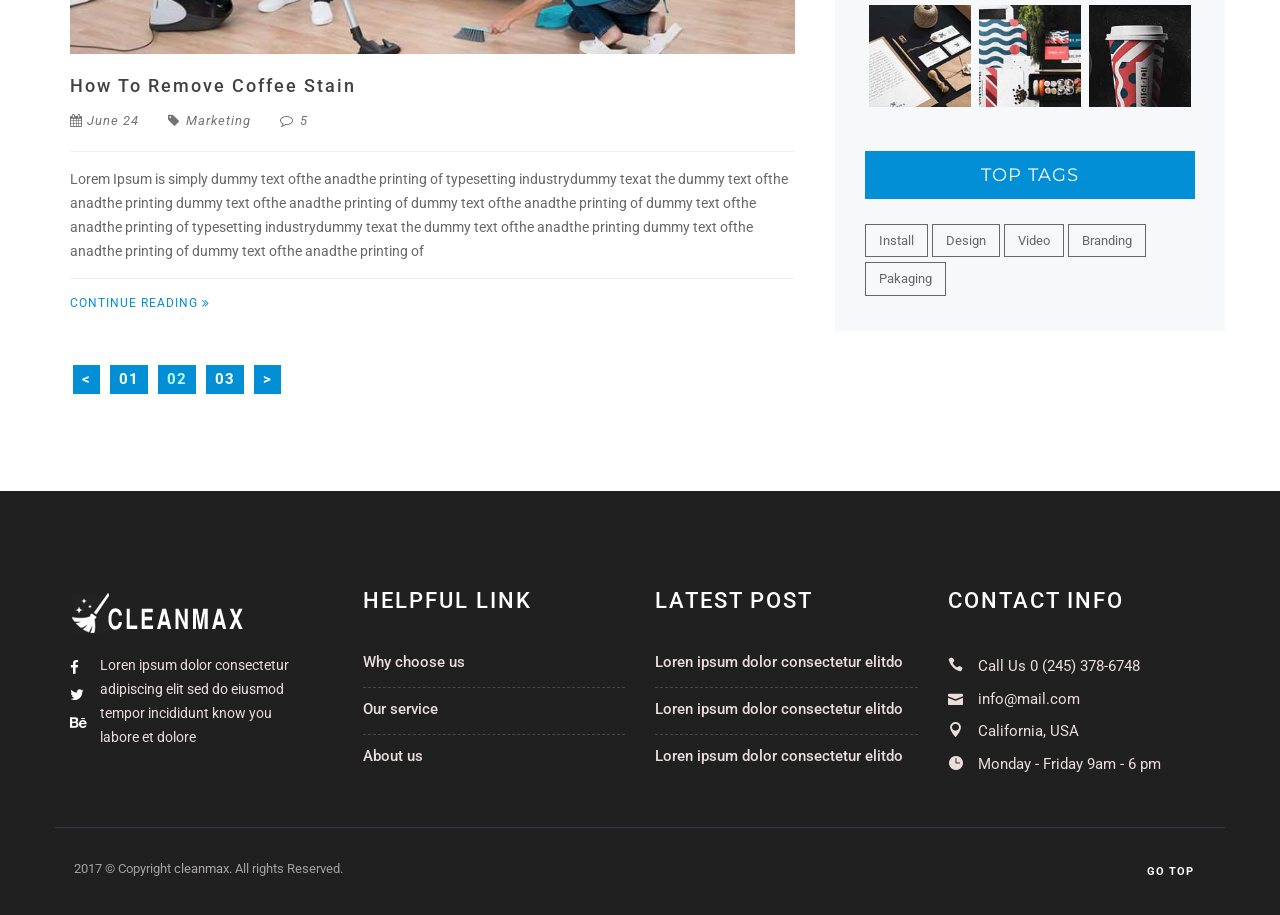
<file: blog.html>
<!DOCTYPE html>
<!--[if lt IE 7]> <html class="no-js lt-ie9 lt-ie8 lt-ie7"> <![endif]-->
<!--[if IE 7]> <html class="no-js lt-ie9 lt-ie8"> <![endif]-->
<!--[if IE 8]> <html class="no-js lt-ie9"> <![endif]-->
<!--[if gt IE 8]> <!-->
<html lang="zxx">
<!--
<![endif]-->


<!-- Mirrored from santhemes.com/blackgallery/cleanmax/blog.html by HTTrack Website Copier/3.x [XR&CO'2014], Sat, 30 Jan 2021 12:19:34 GMT -->
<head>
    <!-- TITLE OF SITE -->
    <title>cleanmax - Cleaning Company HTML Template</title>

    <meta charset="utf-8">
    <meta http-equiv="X-UA-Compatible" content="IE=edge">
    <meta name="description" content="cleanmax - Business HTML Template" />
    <meta name="keywords" content="cleanmax, parallax, one page, multipage, responsive, landing, html template" />
    <meta name="author" content="cleanmax">
    <meta name="viewport" content="width=device-width, initial-scale=1, maximum-scale=1">
    <!-- Favicons -->
    <link rel="icon" type="image/png" href="images/favicon.png">

    <!-- CSS Begins
================================================== -->
    <!--Animate Effect-->
    <link href="css/animate.css" rel="stylesheet">
    <link href="css/hover.css" rel="stylesheet">

    <!--Owl Carousel -->
    <link href="css/owl.carousel.css" rel="stylesheet">

    <!-- For Image Preview -->
    <link rel="stylesheet" href="css/magnific-popup.css">

    <!--BootStrap -->
    <link href="css/bootstrap.min.css" rel="stylesheet">
    <link href="css/normalize.css" rel="stylesheet">

    <!-- Main Style -->
    <link href="css/style.css" rel="stylesheet">
    <link href="css/responsive.css" rel="stylesheet">

    <!--[if IE]>
	<script src="https://cdnjs.cloudflare.com/ajax/libs/html5shiv/3.7.3/html5shiv.min.js"></script>
	<script src="https://cdnjs.cloudflare.com/ajax/libs/respond.js/1.4.2/respond.min.js"></script>
	<![endif]-->
</head>

<body>

    <!-- ::::::::::::::::::::::::::: Start: Preloader section :::::::::::::::::::::::::::-->
    <div id="preloader"></div>
    <!-- ::::::::::::::::::::::::::: End: Preloader section ::::::::::::::::::::::::::: -->

    <!-- Start: Header Section 
==================================================-->
    <div class="header_top">
        <!-- Logo -->
        <div class="container">
            <div class="row">
                <div class="header_logo">
                    <a href="#"><img src="images/logo.png" alt="">
                    </a>
                </div>
                <div class="header_top_location">
                    <div class="top_location">
                        <i class="icon_pin_alt"></i>
                        <p>England </p>
                        <span>NY 22049</span>
                    </div>
                    <div class="top_location">
                        <i class="icon_mail_alt"></i>
                        <p>max@gmail.com</p>
                        <span>Office Hour : 8AM - 4PM</span>
                    </div>
                    <a href="#estimate" class="header_quate_right">GET A QUOTE</a>
                </div>
            </div>
        </div>
    </div>
    <!-- End: Header Info -->

    <!-- Start: header navigation -->
    <div class="navigation">
        <div class="container">
            <div class="row">
                <div id="navigation">
                    <ul>
                        <li><a class="active" href="index-2.html">Home</a>
                        </li>
                        <li><a href="about.html">About</a>
                        </li>
                        <li class="has-sub"><a href="#" title="page">Pages</a>
                            <ul>
                                <li><a href="blog.html" title="Blog">Blog Page</a>
                                    <ul>
                                        <li><a href="blog.html" title="blog">Blog Page</a>
                                        </li>
                                        <li><a href="single-blog.html" title="Single">Single blog</a>
                                        </li>
                                    </ul>
                                </li>
                                <li><a href="gallery.html" title="Gallery">Gallery</a>
                                </li>
                                <li><a href="single-gallery.html" title="Gallery">single Gallery</a>
                                </li>
                                <li><a href="services.html" title="Services">Services</a>
                                </li>
                                <li><a href="single-services.html" title="Services">single Services</a>
                                </li>
                                <li><a href="about.html" title="About">About Page</a>
                                </li>
                            </ul>
                        </li>
                        <li class="has-sub"><a href="blog.html" title="blog">Blog</a>
                            <ul>
                                <li><a href="blog.html" title="blog">Blog Page</a>
                                </li>
                                <li><a href="single-blog.html" title="Single">Single blog</a>
                                </li>
                            </ul>
                        </li>
                        <li><a href="gallery.html" title="Gallery">Gallery</a>
                        </li>
                        <li><a href="contact.html" title="Contact">Contact</a>
                        </li>
                    </ul>
                </div>
                <div class="header-right">
                    <ul>
                        <li class="language-cart">
                            <a href="#" class="setting-toggler shop_setting" id="srch">
                                <i class="fa fa-cog"></i>ENG
                            </a>
                            <div class="shop_setting_inr">
                                <ul>
                                    <li>
                                        <form action="#" method="POST">
                                            <ul class="first-step">
                                                <li><a href="#">ENGLISH</a>
                                                </li>
                                                <li><a href="#">BANGLA</a>
                                                </li>
                                                <li><a href="#">FRANCE</a>
                                                </li>
                                            </ul>
                                        </form>
                                    </li>
                                </ul>
                            </div>
                        </li>
                    </ul>
                </div>
                <!-- End: social-nav -->
            </div>
            <!--/ row -->
        </div>
        <!--/ container -->
    </div>
    <!-- End: header navigation -->

    <!-- header -->
    <header id="page-top" class="blog-banner">
        <!-- Start: Header Content -->
        <div class="container" id="blog">
            <div class="row blog-header text-center wow fadeInUp" data-wow-delay="0.5s">
                <div class="col-sm-12">
                    <!-- Headline Goes Here -->
                    <h4><a href="index-2.html"> Home </a> / Blog</h4>
                    <h3>Latest News</h3>
                </div>
            </div>
            <!-- End: .row -->
        </div>
        <!-- End: Header Content -->
    </header>
    <!--/. header -->
    <!-- End: Header Section
==================================================-->



    <!-- Start : Blog Page Content 
==================================================-->
    <div class="blog_container blog_page_one">
        <div class="container">
            <div class="row">
                <!-- Blog Area -->
                <div class="col-sm-8 col-xs-12 blog-area">
                    <div class="row">
                        <div class="col-xs-12">
							<div class="blog-warp-1 blog_warp_lay_1">
								<div class="blog_imgg">
									<img src="images/blog_1.jpg" alt="" />
								</div>
								<div class="blog_content_warp">
									<h5><a href="blog.html"> How to remove coffee stain</a></h5>
									<a href="#" class="blog_datee"><i class="fa fa-calendar"></i>  June 24  </a>
									<a href="#" class="subtext"><i class="fa fa-tag"></i>  Marketing </a>
									<a href="#" class="subtext"><i class="fa fa-comment-o"> </i> 5 </a>
									<p>Lorem Ipsum is simply dummy text ofthe anadthe printing of typesetting industrydummy texat the dummy text ofthe anadthe printing dummy
										text ofthe anadthe printing of dummy text ofthe anadthe printing of dummy text ofthe anadthe printing of typesetting industrydummy texat the dummy text ofthe anadthe printing dummy text ofthe anadthe printing of dummy text ofthe anadthe printing of</p>
									<a href="single-blog.html" class="blog_btn">Continue Reading <span class="fa fa-angle-double-right"></span></a>
								</div>
							</div>
                        </div>
                        <div class="col-xs-12">
							<div class="blog-warp-1 blog_warp_lay_1">
								<div class="blog_imgg">
									<img src="images/blog_2.jpg" alt="" />
								</div>
								<div class="blog_content_warp">
									<h5><a href="blog.html"> How to remove coffee stain</a></h5>
									<a href="#" class="blog_datee"><i class="fa fa-calendar"></i>  June 24  </a>
									<a href="#" class="subtext"><i class="fa fa-tag"></i>  Marketing </a>
									<a href="#" class="subtext"><i class="fa fa-comment-o"> </i> 5 </a>
									<p>Lorem Ipsum is simply dummy text ofthe anadthe printing of typesetting industrydummy texat the dummy text ofthe anadthe printing dummy
										text ofthe anadthe printing of dummy text ofthe anadthe printing of dummy text ofthe anadthe printing of typesetting industrydummy texat the dummy text ofthe anadthe printing dummy text ofthe anadthe printing of dummy text ofthe anadthe printing of</p>
									<a href="single-blog.html" class="blog_btn">Continue Reading <span class="fa fa-angle-double-right"></span></a>
								</div>
							</div>
                        </div>
                        <!--/ Blog Item -->

                        <div class="col-lg-12">
                            <nav class="pagination">
                                <ul class="pager">
                                    <li>
                                        <a href="#">
                                            &lt;</a>
                                    </li>
                                    <li>
                                        <a href="#">01</a>
                                    </li>
                                    <li class="pagi-big">
                                        <a href="#"> 02 </a>
                                    </li>
                                    <li>
                                        <a href="#">03</a>
                                    </li>
                                    <li>
                                        <a href="#">&gt;</a>
                                    </li>
                                </ul>
                            </nav>
                        </div>
                    </div>

                </div>
                <!--/ Blog Area -->
                <!-- Widget Area -->
                <div class="col-sm-4 col-xs-12 widget-area">
                    <!-- Widget Search -->
                    <aside class="widget widget-search">
                        <!-- input-group -->
                        <div class="input-group">
                            <input class="form-control" placeholder="Search" type="text">
                            <span class="input-group-btn">
								<button type="button"><i class="fa fa-search"></i></button>
							</span>
                        </div>
                        <!-- /input-group -->
                    </aside>
                    <!-- Widget Search /- -->
                    <!-- Post Categories -->
                    <aside class="widget widget-post-categories">
                        <h3 class="widget-title">Post Categories</h3>
                        <ul class="categories-type">
                            <li>
                                <a href="#" title="Business">Windows</a>
                            </li>
                            <li>
                                <a href="#" title="Wordpress">laptop</a>
                            </li>
                            <li>
                                <a href="#" title="Theme Forest">Envato</a>
                            </li>
                            <li>
                                <a href="#" title="Web Developement">Website</a>
                            </li>
                            <li>
                                <a href="#" title="Statistics">Development</a>
                            </li>
                        </ul>
                    </aside>
                    <!-- Post Categories /- -->
                    <!-- Recent Post -->
                    <aside class="widget wiget-recent-post">
                        <h3 class="widget-title">Recent Post</h3>
                        <div class="recent-post-box">
                            <div class="recent-title">
                                <a href="single-blog.html">This is latest Pic</a>
                                <p>25th Dec 2015</p>
                            </div>
                        </div>
                        <div class="recent-post-box">
                            <div class="recent-title">
                                <a href="single-blog.html">This is Video</a>
                                <p>25th Dec 2015</p>
                            </div>
                        </div>
                        <div class="recent-post-box">
                            <div class="recent-title">
                                <a href="single-blog.html">Draphic Design</a>
                                <p>25th Dec 2015</p>
                            </div>
                        </div>
                    </aside>
                    <!-- Recent Post /- -->
                    <!-- Widget Instagram -->
                    <aside class="widget widget-instagram">
                        <h3 class="widget-title">Instagram</h3>
                        <div class="instagram-item">
                            <ul class="instagram-photo-list">
                                <li>
                                    <a href="#"><img alt="" class="img-responsive" src="images/instagram1.jpg">
                                    </a>
                                </li>
                                <li>
                                    <a href="#"><img alt="" class="img-responsive" src="images/instagram2.jpg">
                                    </a>
                                </li>
                                <li>
                                    <a href="#"><img alt="" class="img-responsive" src="images/instagram3.jpg">
                                    </a>
                                </li>
                                <li>
                                    <a href="#"><img alt="" class="img-responsive" src="images/instagram4.jpg">
                                    </a>
                                </li>
                                <li>
                                    <a href="#"><img alt="" class="img-responsive" src="images/instagram5.jpg">
                                    </a>
                                </li>
                                <li>
                                    <a href="#"><img alt="" class="img-responsive" src="images/instagram6.jpg">
                                    </a>
                                </li>
                            </ul>
                        </div>
                    </aside>
                    <!-- Widget Instagram /- -->
                    <!-- Widget Tags -->
                    <aside class="widget widget-tags">
                        <h3 class="widget-title">Top Tags</h3><a href="#" title="Install">Install</a> <a href="#" title="Design">Design</a> <a href="#" title="Video">Video</a> <a href="#" title="Branding">Branding</a> <a href="#" title="Pakaging">Pakaging</a>
                    </aside>
                    <!-- Widget Tags /- -->
                </div>
                <!-- Widget Area /- -->
            </div>
        </div>
        <!-- Container /- -->
    </div>
    <!--  End : Blog Page Content
==================================================-->



        <!-- Start:Footer Section 
==================================================-->
    <footer class="footer-section">
        <div class="container">
            <div class="row">
                <!-- Start: About -->
                <div class="col-sm-3 col-xs-12">
                    <div class="widget">
                        <div class="col-md-12">
                            <img class="img-responsive" src="images/lfooter_ogo.png" alt="">
                        </div>
                        <div class="col-xs-1">
                            <ul class="list-icons link-list footer_soc">
                                <li>
                                    <a href="#"><i class="fa fa-facebook"></i></a>
                                </li>
                                <li>
                                    <a href="#"><i class="fa fa-twitter"></i></a>
                                </li>
                                <li>
                                    <a href="#"><i class="fa fa-behance"></i></a>
                                </li>
                            </ul>
                        </div>
                        <div class="col-xs-10">
                            <p class="footer_para">Loren ipsum dolor consectetur adipiscing elit sed do eiusmod tempor incididunt know you labore et dolore</p>
                        </div>

                    </div>
                </div>
                <!-- End: About -->
                <!-- Start: Helpful Link -->
                <div class="col-sm-3 col-xs-12">
                    <div class="widget">
                        <h5>Helpful Link </h5>
                        <ul class="recent-post helpful_post">
                            <li>
                                <h6><a href="#">Why choose us</a></h6>
                            </li>
                            <li>
                                <h6><a href="#">Our service</a></h6>
                            </li>
                            <li>
                                <h6><a href="#">About us</a></h6>
                            </li>
                        </ul>
                    </div>
                </div>
                <!-- End: Helpful Link -->

                <!-- Start: Latest post -->
                <div class="col-sm-3 col-xs-12">
                    <div class="widget">
                        <h5>Latest post</h5>
                        <ul class="recent-post">
                            <li>
                                <h6><a href="#">Loren ipsum dolor consectetur elitdo </a></h6>
                            </li>
                            <li>
                                <h6><a href="#">Loren ipsum dolor consectetur elitdo </a></h6>
                            </li>
                            <li>
                                <h6><a href="#">Loren ipsum dolor consectetur elitdo </a></h6>
                            </li>
                        </ul>
                    </div>
                </div>
                <!-- End: Latest post -->
                <!-- Start: CONTACT INFO -->
                <div class="col-sm-3 col-xs-12">
                    <div class="widget">
                        <h5>CONTACT INFO</h5>
                        <!-- Start Subscribe -->
                        <div class="box-content">
                            <div class="cont_widg">
                                <ul class="footer_contact_info">
                                    <li><i class="icon_phone"></i><span>Call Us  0 (245) 378-6748</span>
                                    </li>
                                    <li><i class="icon_mail"></i><span>info@mail.com</span>
                                    </li>
                                    <li><i class="icon_pin"></i><span>California, USA</span>
                                    </li>
                                    <li><i class="icon_clock"></i><span>Monday - Friday 9am - 6 pm</span>
                                    </li>
                                </ul>
                            </div>
                        </div>
                    </div>
                </div>
                <!-- End: CONTACT INFO -->
                <!-- Start:Subfooter -->
                <div class="subfooter">
                    <div class="col-xs-6">
                        <p>2017 &copy; Copyright <a href="#">cleanmax.</a> All rights Reserved.</p>
                    </div>
                    <div class="col-xs-6">
                        <a class="scrollup" href="#">GO TOP</a>
                    </div>
                </div>
                <!-- End:Subfooter -->
            </div>
        </div>
    </footer>
    <!-- End:Footer Section 
========================================-->

    <!-- Scripts
========================================-->
    <!-- jquery -->
    <script src="js/jquery-1.12.4.min.js" type="text/javascript"></script>
    <!-- plugins -->
    <script src="js/plugins.js"></script>
    <!-- Bootstrap -->
    <script src="js/bootstrap.min.js"></script>

    <!-- Custom Scripts
========================================-->
    <script src="js/main.js"></script>

</body>


<!-- Mirrored from santhemes.com/blackgallery/cleanmax/blog.html by HTTrack Website Copier/3.x [XR&CO'2014], Sat, 30 Jan 2021 12:19:35 GMT -->
</html>
</file>
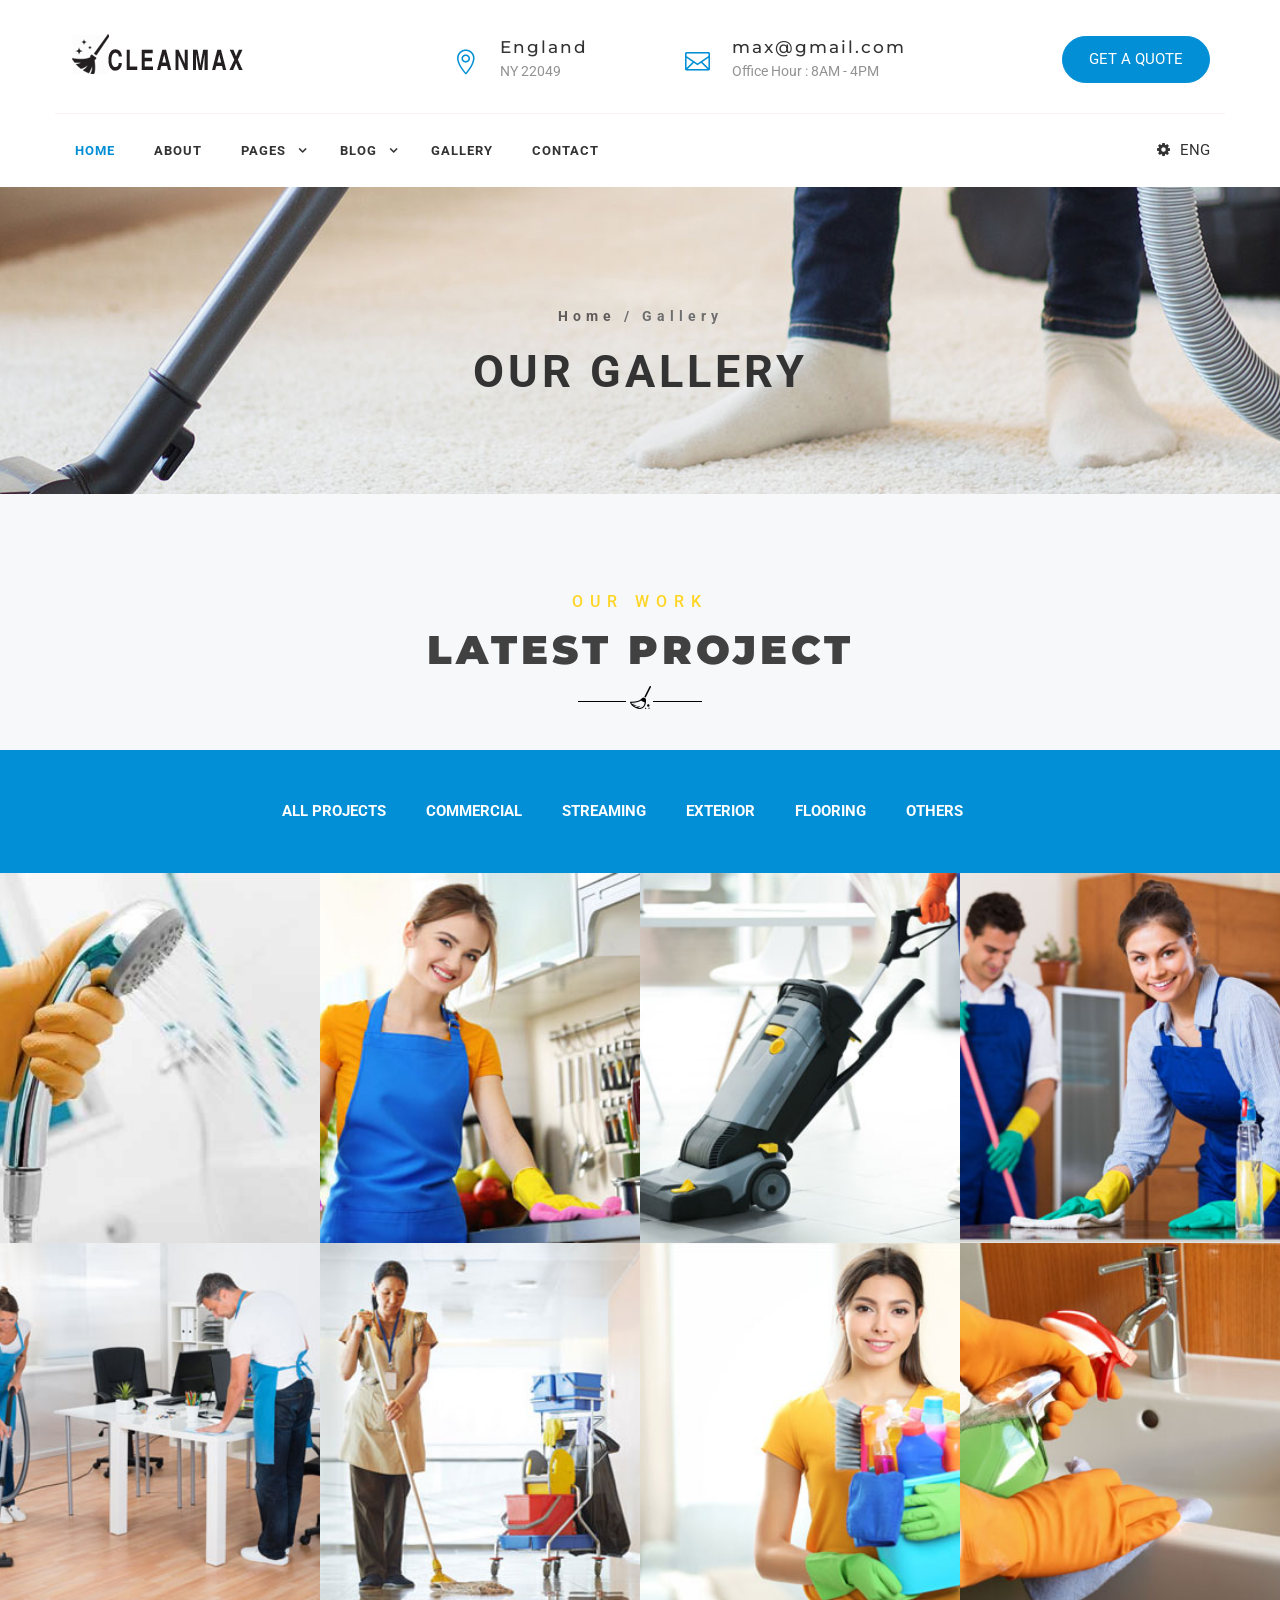
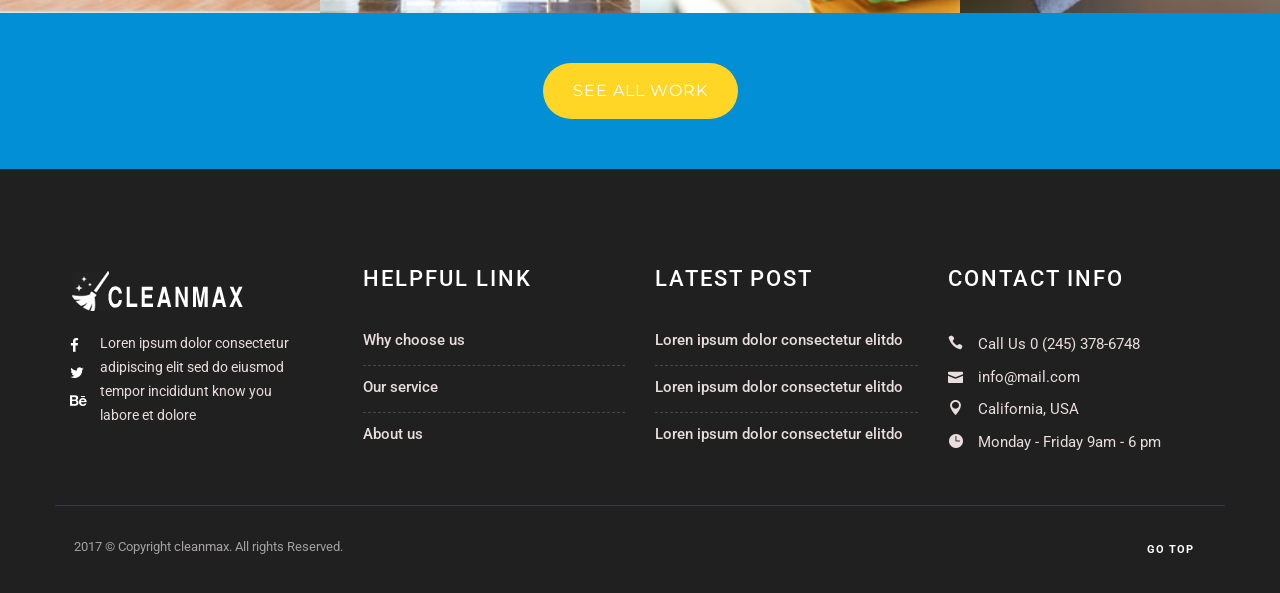
<file: gallery.html>
<!DOCTYPE html>
<!--[if lt IE 7]> <html class="no-js lt-ie9 lt-ie8 lt-ie7"> <![endif]-->
<!--[if IE 7]> <html class="no-js lt-ie9 lt-ie8"> <![endif]-->
<!--[if IE 8]> <html class="no-js lt-ie9"> <![endif]-->
<!--[if gt IE 8]> <!-->
<html lang="zxx">
<!--
<![endif]-->


<!-- Mirrored from santhemes.com/blackgallery/cleanmax/gallery.html by HTTrack Website Copier/3.x [XR&CO'2014], Sat, 30 Jan 2021 12:19:36 GMT -->
<head>
    <!-- TITLE OF SITE -->
    <title>cleanmax - Cleaning Company HTML Template</title>

    <meta charset="utf-8">
    <meta http-equiv="X-UA-Compatible" content="IE=edge">
    <meta name="description" content="cleanmax - Business HTML Template" />
    <meta name="keywords" content="cleanmax, parallax, one page, multipage, responsive, landing, html template" />
    <meta name="author" content="cleanmax">
    <meta name="viewport" content="width=device-width, initial-scale=1, maximum-scale=1">
    <!-- Favicons -->
    <link rel="icon" type="image/png" href="images/favicon.png">

    <!-- CSS Begins
================================================== -->
    <!--Animate Effect-->
    <link href="css/animate.css" rel="stylesheet">
    <link href="css/hover.css" rel="stylesheet">

    <!--Owl Carousel -->
    <link href="css/owl.carousel.css" rel="stylesheet">

    <!-- For Image Preview -->
    <link rel="stylesheet" href="css/magnific-popup.css">

    <!--BootStrap -->
    <link href="css/bootstrap.min.css" rel="stylesheet">
    <link href="css/normalize.css" rel="stylesheet">

    <!-- Main Style -->
    <link href="css/style.css" rel="stylesheet">
    <link href="css/responsive.css" rel="stylesheet">

    <!--[if IE]>
	<script src="https://cdnjs.cloudflare.com/ajax/libs/html5shiv/3.7.3/html5shiv.min.js"></script>
	<script src="https://cdnjs.cloudflare.com/ajax/libs/respond.js/1.4.2/respond.min.js"></script>
	<![endif]-->
</head>

<body>

    <!-- ::::::::::::::::::::::::::: Start: Preloader section :::::::::::::::::::::::::::-->
    <div id="preloader"></div>
    <!-- ::::::::::::::::::::::::::: End: Preloader section ::::::::::::::::::::::::::: -->

    <!-- Start: Header Section 
==================================================-->
    <div class="header_top">
        <!-- Logo -->
        <div class="container">
            <div class="row">
                <div class="header_logo">
                    <a href="#"><img src="images/logo.png" alt="">
                    </a>
                </div>
                <div class="header_top_location">
                    <div class="top_location">
                        <i class="icon_pin_alt"></i>
                        <p>England </p>
                        <span>NY 22049</span>
                    </div>
                    <div class="top_location">
                        <i class="icon_mail_alt"></i>
                        <p>max@gmail.com</p>
                        <span>Office Hour : 8AM - 4PM</span>
                    </div>
                    <a href="#estimate" class="header_quate_right">GET A QUOTE</a>
                </div>
            </div>
        </div>
    </div>
    <!-- End: Header Info -->

    <!-- Start: header navigation -->
    <div class="navigation">
        <div class="container">
            <div class="row">
                <div id="navigation">
                    <ul>
                        <li><a class="active" href="index-2.html">Home</a>
                        </li>
                        <li><a href="about.html">About</a>
                        </li>
                        <li class="has-sub"><a href="#" title="page">Pages</a>
                            <ul>
                                <li><a href="blog.html" title="Blog">Blog Page</a>
                                    <ul>
                                        <li><a href="blog.html" title="blog">Blog Page</a>
                                        </li>
                                        <li><a href="single-blog.html" title="Single">Single blog</a>
                                        </li>
                                    </ul>
                                </li>
                                <li><a href="gallery.html" title="Gallery">Gallery</a>
                                </li>
                                <li><a href="single-gallery.html" title="Gallery">single Gallery</a>
                                </li>
                                <li><a href="services.html" title="Services">Services</a>
                                </li>
                                <li><a href="single-services.html" title="Services">single Services</a>
                                </li>
                                <li><a href="about.html" title="About">About Page</a>
                                </li>
                            </ul>
                        </li>
                        <li class="has-sub"><a href="blog.html" title="blog">Blog</a>
                            <ul>
                                <li><a href="blog.html" title="blog">Blog Page</a>
                                </li>
                                <li><a href="single-blog.html" title="Single">Single blog</a>
                                </li>
                            </ul>
                        </li>
                        <li><a href="gallery.html" title="Gallery">Gallery</a>
                        </li>
                        <li><a href="contact.html" title="Contact">Contact</a>
                        </li>
                    </ul>
                </div>
                <div class="header-right">
                    <ul>
                        <li class="language-cart">
                            <a href="#" class="setting-toggler shop_setting" id="srch">
                                <i class="fa fa-cog"></i>ENG
                            </a>
                            <div class="shop_setting_inr">
                                <ul>
                                    <li>
                                        <form action="#" method="POST">
                                            <ul class="first-step">
                                                <li><a href="#">ENGLISH</a>
                                                </li>
                                                <li><a href="#">BANGLA</a>
                                                </li>
                                                <li><a href="#">FRANCE</a>
                                                </li>
                                            </ul>
                                        </form>
                                    </li>
                                </ul>
                            </div>
                        </li>
                    </ul>
                </div>
                <!-- End: social-nav -->
            </div>
            <!--/ row -->
        </div>
        <!--/ container -->
    </div>
    <!-- End: header navigation -->

    <!-- header -->
    <header id="page-top" class="blog-banner">
        <!-- Start: Header Content -->
        <div class="container" id="blog">
            <div class="row blog-header text-center wow fadeInUp" data-wow-delay="0.5s">
                <div class="col-sm-12">
                    <!-- Headline Goes Here -->
                    <h4><a href="index-2.html"> Home </a> / Gallery </h4>
                    <h3>Our Gallery</h3>
                </div>
            </div>
            <!-- End: .row -->
        </div>
        <!-- End: Header Content -->
    </header>
    <!--/. header -->

    <!-- End: Header Section
==================================================-->


    <!-- Start: Work Section 
==================================================-->
    <section class="work-section">
        <div class="container-fluid">
            <!-- Start: Heading -->
            <div class="base-header">
                <h5>Our Work</h5>
                <h3> Latest project </h3>
                <span><img src="images/heading_icon.png" alt=""></span>
            </div>
            <!-- End:  heading -->
            <!-- Start: Work filter -->
            <ul class="projects-titles">
                <li class="active" data-filter="*"> All Projects</li>
                <li data-filter=".web">Commercial</li>
                <li data-filter=".design">Streaming</li>
                <li data-filter=".graphics">Exterior</li>
                <li data-filter=".development">Flooring</li>
                <li data-filter=".photoshop">Others</li>
            </ul>
            <!-- End: Work filter -->

            <!-- Start: Work Item -->
            <div class="projects-list">
                <div class="col-sm-3 col-xs-12 web graphics">
                    <div class="single-project-item">
                        <div class="project-hover">
                            <h4><a href="gallery.html">project title</a></h4>
                            <span><a href="single-gallery.html">category</a></span>
                            <a class="project-link" href="images/work_1.jpg"><i class="icon_image"></i></a>
                        </div>
                    </div>
                </div>
                <!-- End: Work Item 1 -->
                <div class="col-sm-3 col-xs-12 development photoshop">
                    <div class="single-project-item project-bg-2">
                        <div class="project-hover">
                            <h4><a href="gallery.html">project title</a></h4>
                            <span><a href="single-gallery.html">category</a></span>
                            <a class="project-link" href="images/work_2.jpg"><i class="icon_image"></i></a>
                        </div>
                    </div>
                </div>
                <!-- End: Work Item 2 -->
                <div class="col-sm-3 col-xs-12 web design">
                    <div class="single-project-item project-bg-3">
                        <div class="project-hover">
                            <h4><a href="gallery.html">project title</a></h4>
                            <span><a href="single-gallery.html">category</a></span>
                            <a class="project-link" href="images/work_3.jpg"><i class="icon_image"></i></a>
                        </div>
                    </div>
                </div>
                <!-- End: Work Item 3 -->
                <div class="col-sm-3 col-xs-12 design web development">
                    <div class="single-project-item project-bg-4">
                        <div class="project-hover">
                            <h4><a href="gallery.html">project title</a></h4>
                            <span><a href="single-gallery.html">category</a></span>
                            <a class="project-link" href="images/work_4.jpg"><i class="icon_image"></i></a>
                        </div>
                    </div>
                </div>
                <!-- End: Work Item 4 -->
                <div class="col-sm-3 col-xs-12 web graphics">
                    <div class="single-project-item project-bg-5">
                        <div class="project-hover">
                            <h4><a href="gallery.html">project title</a></h4>
                            <span><a href="single-gallery.html">category</a></span>
                            <a class="project-link" href="images/work_5.jpg"><i class="icon_image"></i></a>
                        </div>
                    </div>
                </div>
                <!-- End: Work Item 5 -->
                <div class="col-sm-3 col-xs-12 design development web">
                    <div class="single-project-item project-bg-6">
                        <div class="project-hover">
                            <h4><a href="gallery.html">project title</a></h4>
                            <span><a href="single-gallery.html">category</a></span>
                            <a class="project-link" href="images/work_6.jpg"><i class="icon_image"></i></a>
                        </div>
                    </div>
                </div>
                <!-- End: Work Item 6 -->
                <!-- End: Work Item 6 -->
                <div class="col-sm-3 col-xs-12 graphics web">
                    <div class="single-project-item project-bg-7">
                        <div class="project-hover">
                            <h4><a href="gallery.html">project title</a></h4>
                            <span><a href="single-gallery.html">category</a></span>
                            <a class="project-link" href="images/work_7.jpg"><i class="icon_image"></i></a>
                        </div>
                    </div>
                </div>
                <!-- End: Work Item 7 -->
                <div class="col-sm-3 col-xs-12 photoshop">
                    <div class="single-project-item project-bg-8">
                        <div class="project-hover">
                            <h4><a href="gallery.html">project title</a></h4>
                            <span><a href="single-gallery.html">category</a></span>
                            <a class="project-link" href="images/work_8.jpg"><i class="icon_image"></i></a>
                        </div>
                    </div>
                </div>
                <!-- End: Work Item 8 -->
                <div class="text-center">
                    <a href="gallery.html" class="more-link">See All Work</a>
                </div>
                <!-- End: Work Button -->
            </div>
            </div>
    </section>
    <!-- End: Work Section 
==================================================-->


        <!-- Start:Footer Section 
==================================================-->
    <footer class="footer-section">
        <div class="container">
            <div class="row">
                <!-- Start: About -->
                <div class="col-sm-3 col-xs-12">
                    <div class="widget">
                        <div class="col-md-12">
                            <img class="img-responsive" src="images/lfooter_ogo.png" alt="">
                        </div>
                        <div class="col-xs-1">
                            <ul class="list-icons link-list footer_soc">
                                <li>
                                    <a href="#"><i class="fa fa-facebook"></i></a>
                                </li>
                                <li>
                                    <a href="#"><i class="fa fa-twitter"></i></a>
                                </li>
                                <li>
                                    <a href="#"><i class="fa fa-behance"></i></a>
                                </li>
                            </ul>
                        </div>
                        <div class="col-xs-10">
                            <p class="footer_para">Loren ipsum dolor consectetur adipiscing elit sed do eiusmod tempor incididunt know you labore et dolore</p>
                        </div>

                    </div>
                </div>
                <!-- End: About -->
                <!-- Start: Helpful Link -->
                <div class="col-sm-3 col-xs-12">
                    <div class="widget">
                        <h5>Helpful Link </h5>
                        <ul class="recent-post helpful_post">
                            <li>
                                <h6><a href="#">Why choose us</a></h6>
                            </li>
                            <li>
                                <h6><a href="#">Our service</a></h6>
                            </li>
                            <li>
                                <h6><a href="#">About us</a></h6>
                            </li>
                        </ul>
                    </div>
                </div>
                <!-- End: Helpful Link -->

                <!-- Start: Latest post -->
                <div class="col-sm-3 col-xs-12">
                    <div class="widget">
                        <h5>Latest post</h5>
                        <ul class="recent-post">
                            <li>
                                <h6><a href="#">Loren ipsum dolor consectetur elitdo </a></h6>
                            </li>
                            <li>
                                <h6><a href="#">Loren ipsum dolor consectetur elitdo </a></h6>
                            </li>
                            <li>
                                <h6><a href="#">Loren ipsum dolor consectetur elitdo </a></h6>
                            </li>
                        </ul>
                    </div>
                </div>
                <!-- End: Latest post -->
                <!-- Start: CONTACT INFO -->
                <div class="col-sm-3 col-xs-12">
                    <div class="widget">
                        <h5>CONTACT INFO</h5>
                        <!-- Start Subscribe -->
                        <div class="box-content">
                            <div class="cont_widg">
                                <ul class="footer_contact_info">
                                    <li><i class="icon_phone"></i><span>Call Us  0 (245) 378-6748</span>
                                    </li>
                                    <li><i class="icon_mail"></i><span>info@mail.com</span>
                                    </li>
                                    <li><i class="icon_pin"></i><span>California, USA</span>
                                    </li>
                                    <li><i class="icon_clock"></i><span>Monday - Friday 9am - 6 pm</span>
                                    </li>
                                </ul>
                            </div>
                        </div>
                    </div>
                </div>
                <!-- End: CONTACT INFO -->
                <!-- Start:Subfooter -->
                <div class="subfooter">
                    <div class="col-xs-6">
                        <p>2017 &copy; Copyright <a href="#">cleanmax.</a> All rights Reserved.</p>
                    </div>
                    <div class="col-xs-6">
                        <a class="scrollup" href="#">GO TOP</a>
                    </div>
                </div>
                <!-- End:Subfooter -->
            </div>
        </div>
    </footer>
    <!-- End:Footer Section 
========================================-->

    <!-- Scripts
========================================-->
    <!-- jquery -->
    <script src="js/jquery-1.12.4.min.js" type="text/javascript"></script>
    <!-- plugins -->
    <script src="js/plugins.js"></script>
    <!-- Bootstrap -->
    <script src="js/bootstrap.min.js"></script>

    <!-- Custom Scripts
========================================-->
    <script src="js/main.js"></script>

</body>


<!-- Mirrored from santhemes.com/blackgallery/cleanmax/gallery.html by HTTrack Website Copier/3.x [XR&CO'2014], Sat, 30 Jan 2021 12:19:36 GMT -->
</html>
</file>
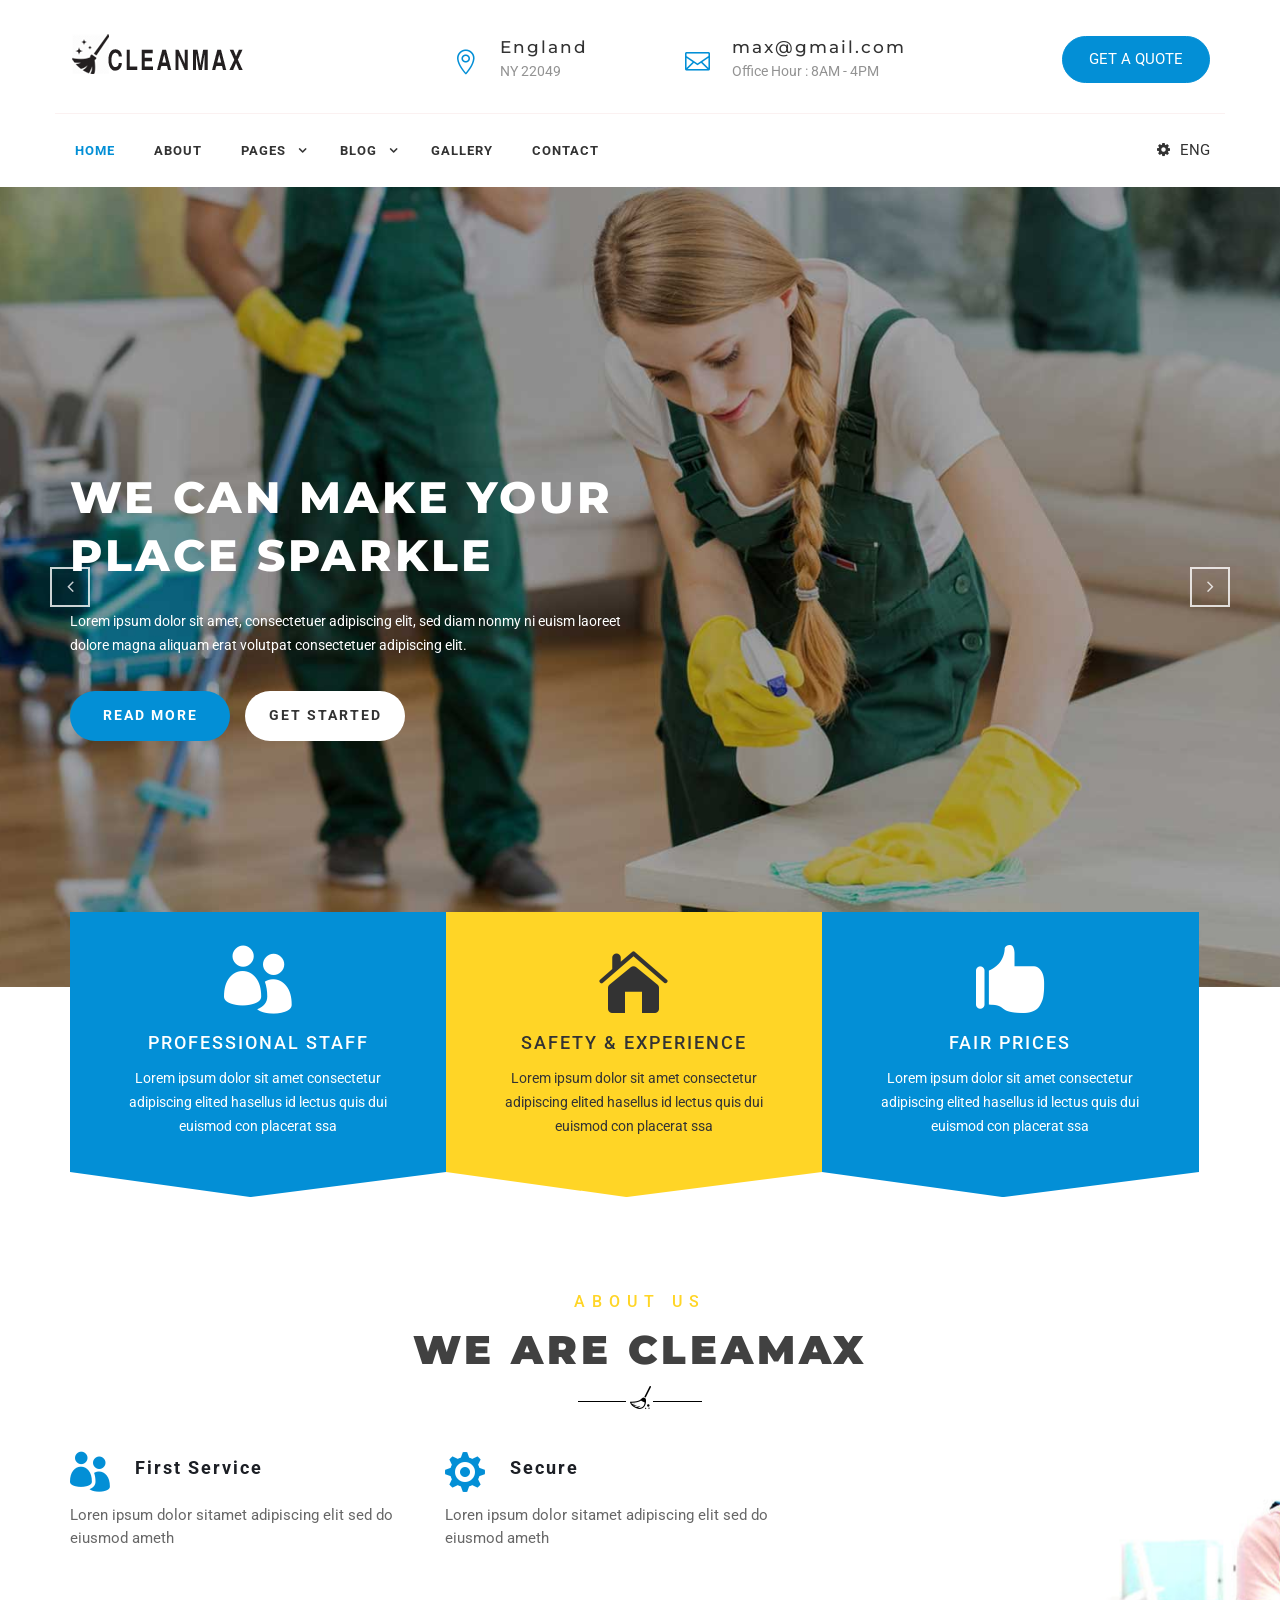
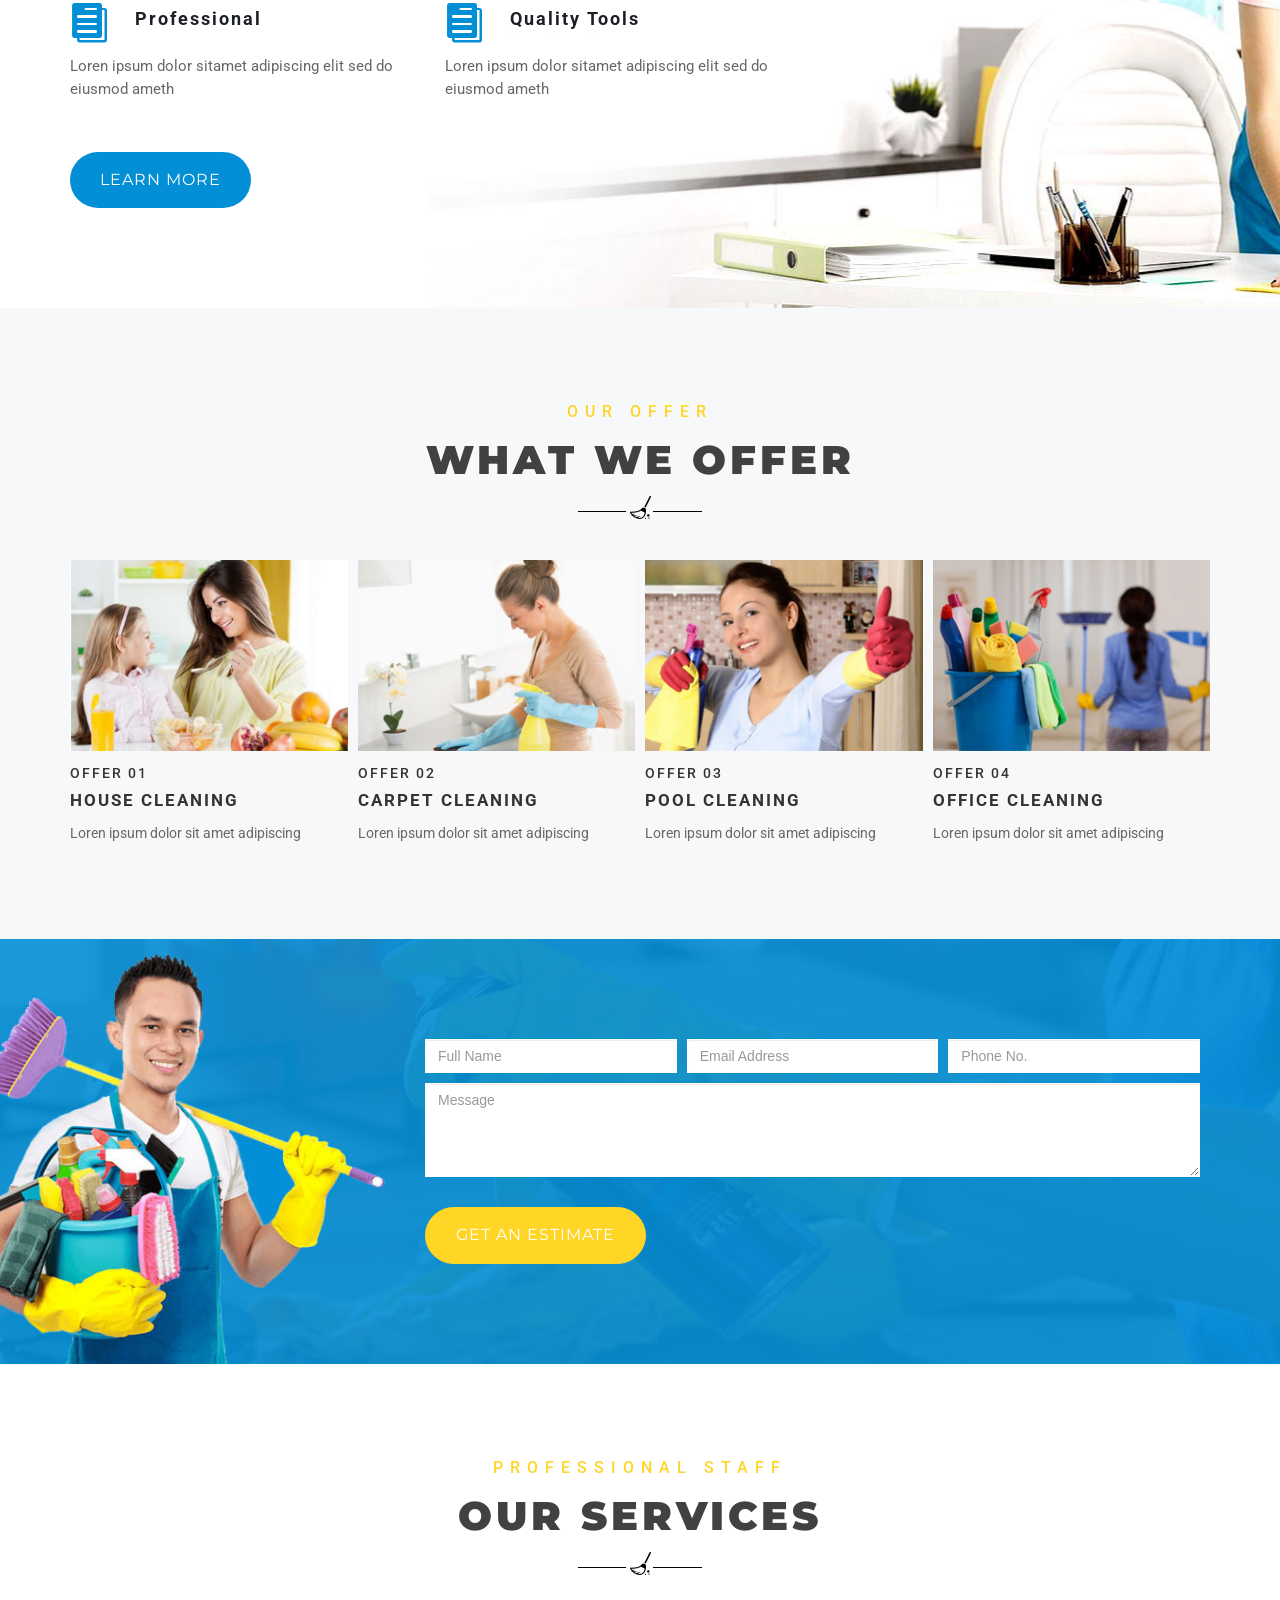
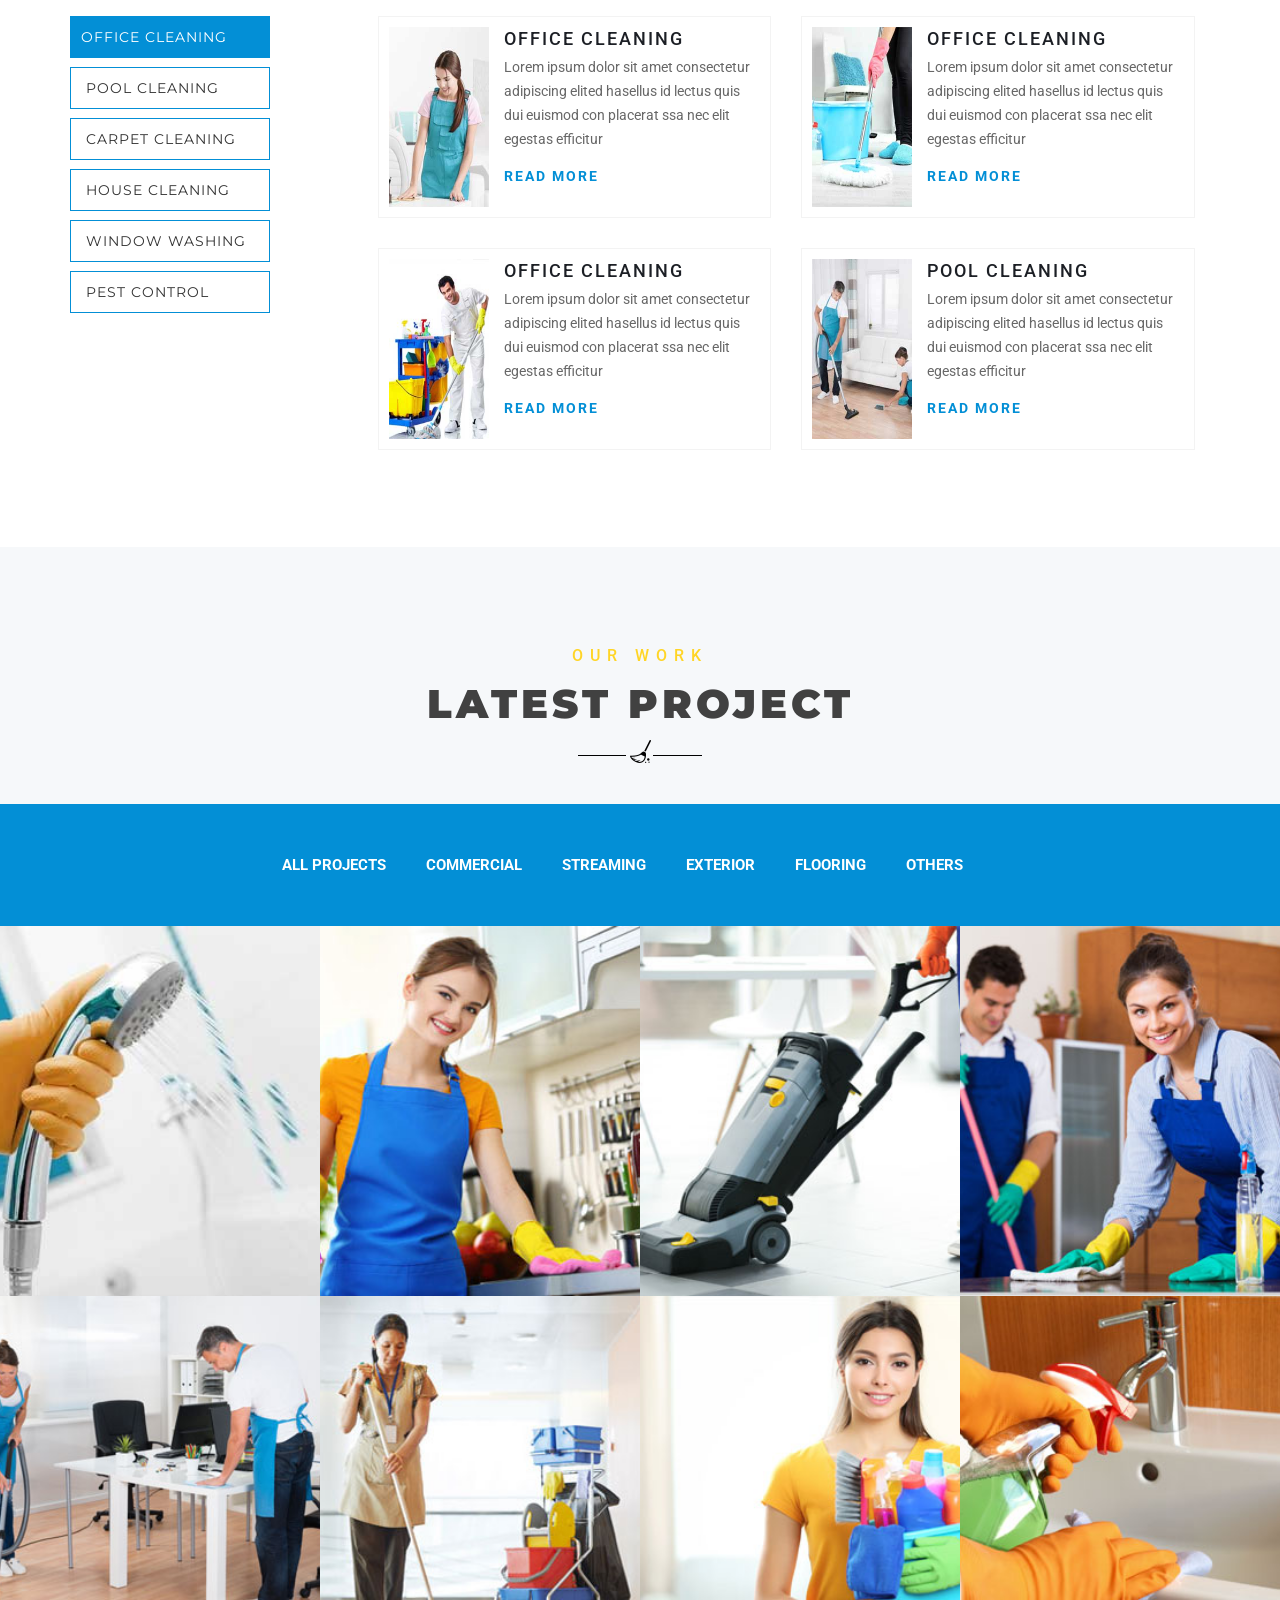
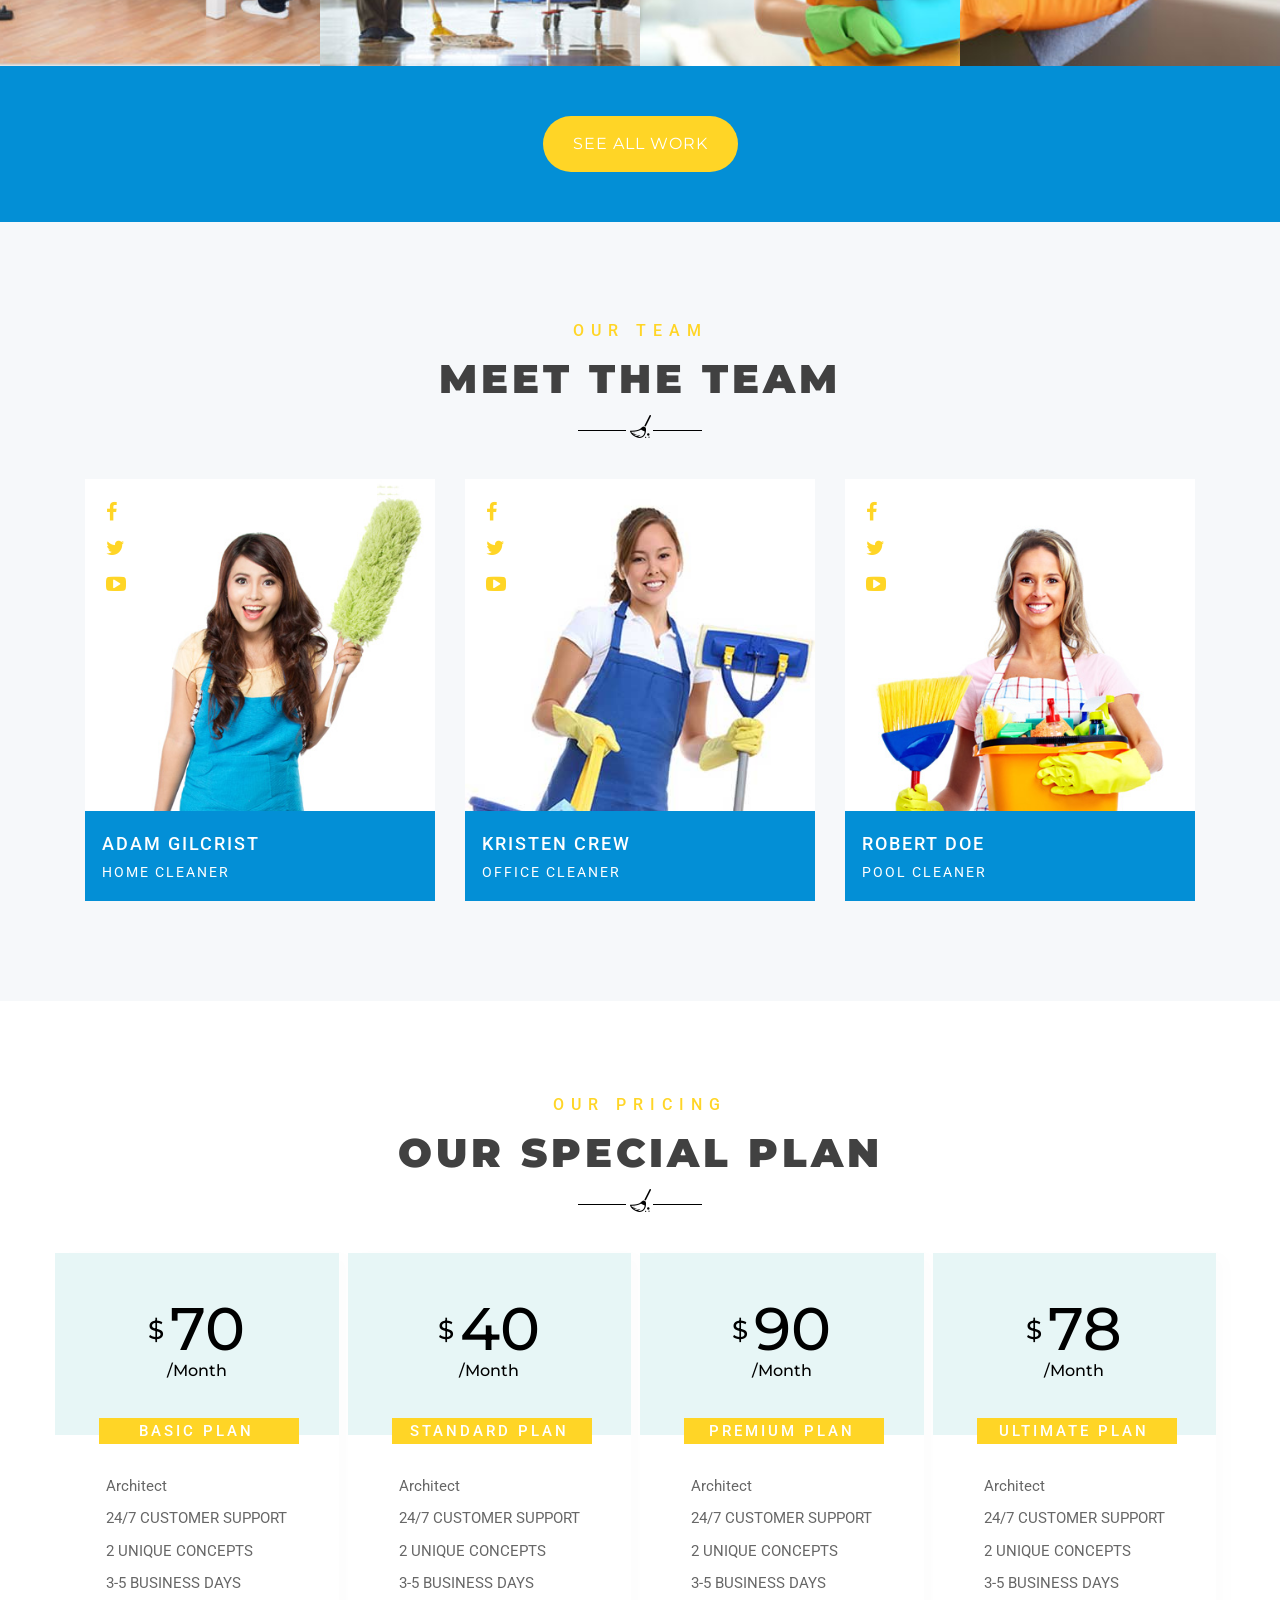
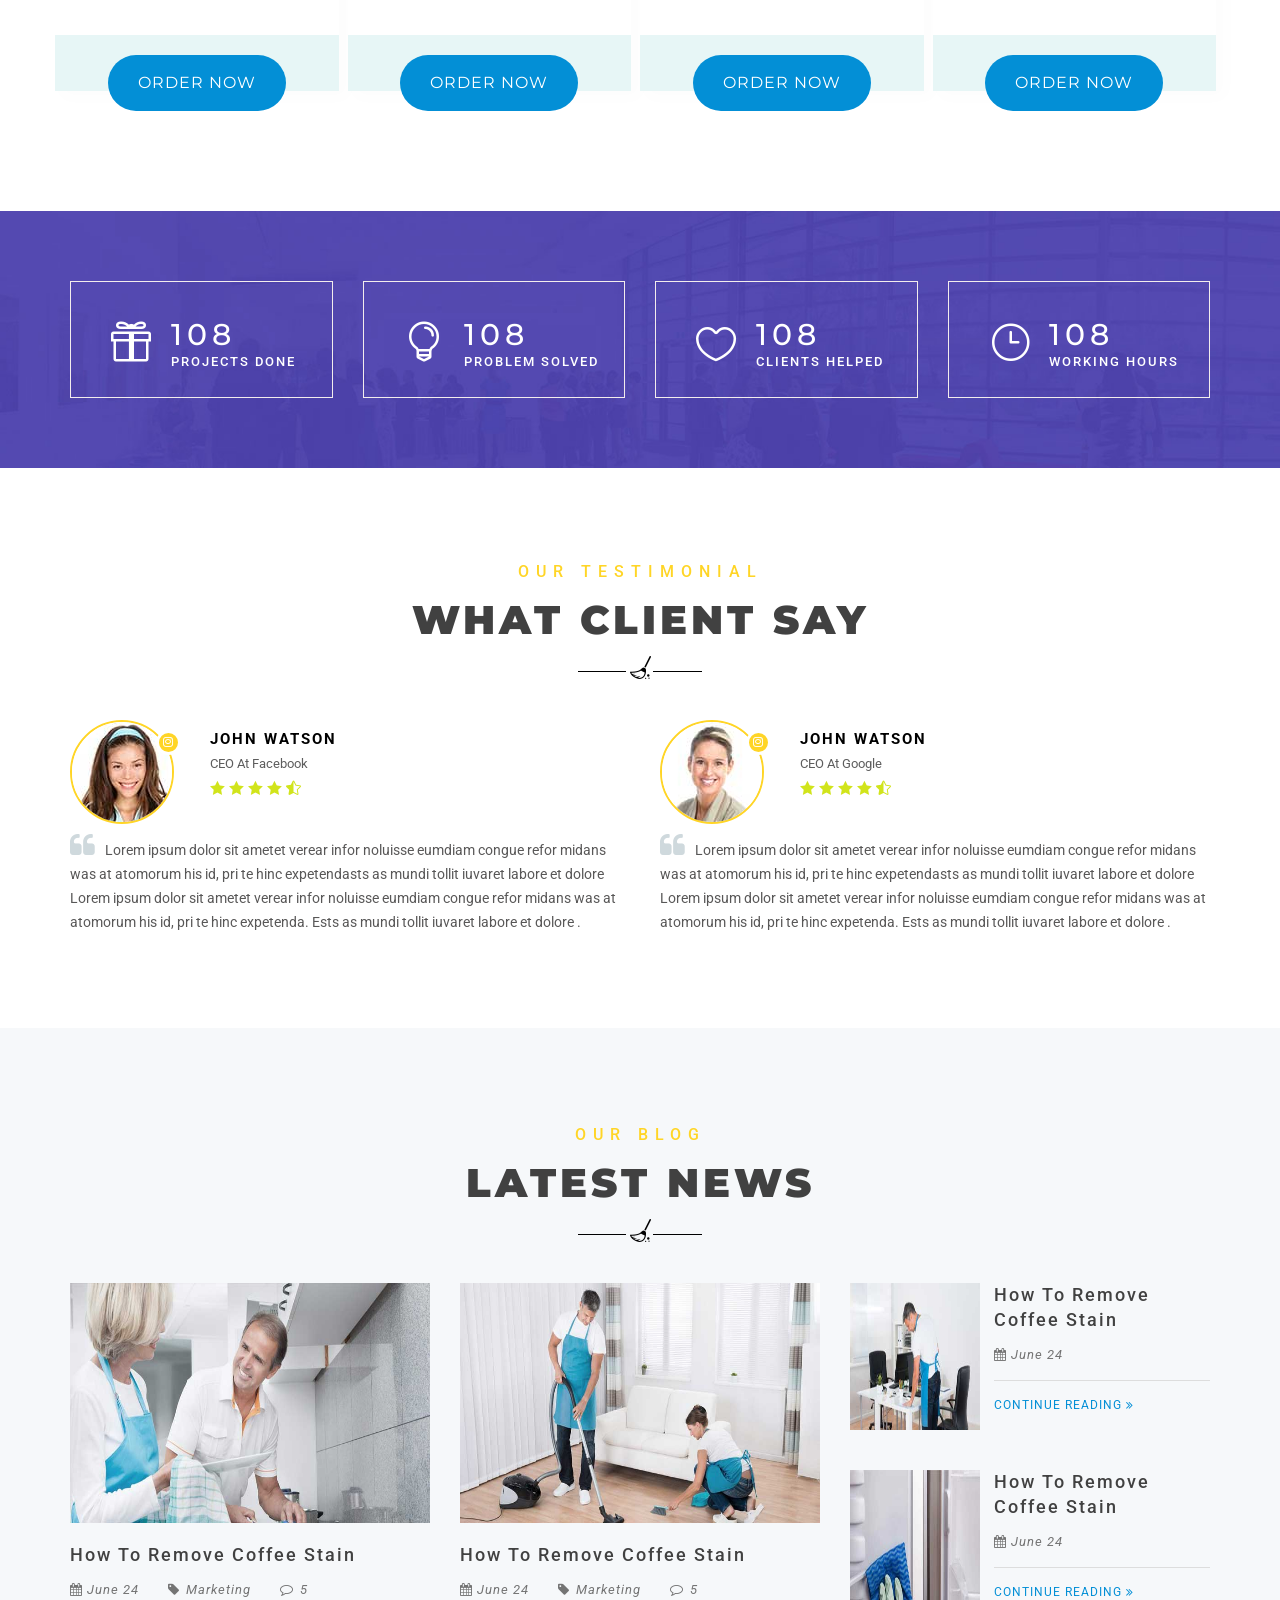
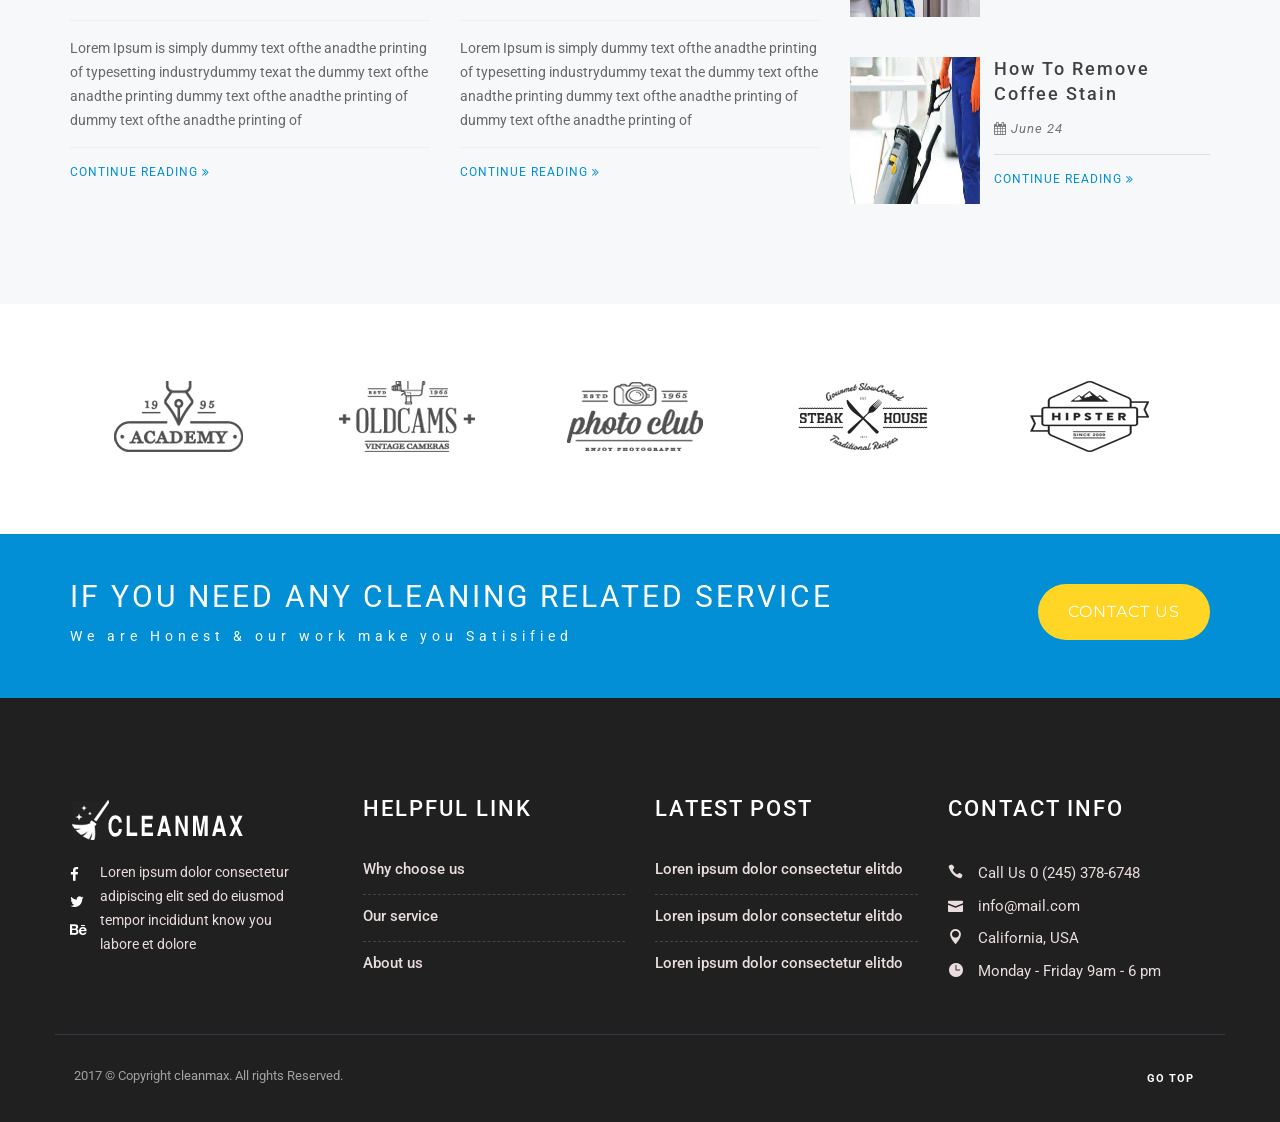
<file: index-2.html>
<!DOCTYPE html>
<!--[if lt IE 7]> <html class="no-js lt-ie9 lt-ie8 lt-ie7"> <![endif]-->
<!--[if IE 7]> <html class="no-js lt-ie9 lt-ie8"> <![endif]-->
<!--[if IE 8]> <html class="no-js lt-ie9"> <![endif]-->
<!--[if gt IE 8]> <!-->
<html lang="zxx">
<!--
<![endif]-->


<!-- Mirrored from santhemes.com/blackgallery/cleanmax/index.html by HTTrack Website Copier/3.x [XR&CO'2014], Sat, 30 Jan 2021 12:19:34 GMT -->
<head>
    <!-- TITLE OF SITE -->
    <title>cleanmax - Cleaning Company HTML Template</title>

    <meta charset="utf-8">
    <meta http-equiv="X-UA-Compatible" content="IE=edge">
    <meta name="description" content="cleanmax - Business HTML Template" />
    <meta name="keywords" content="cleanmax, parallax, one page, multipage, responsive, landing, html template" />
    <meta name="author" content="cleanmax">
    <meta name="viewport" content="width=device-width, initial-scale=1, maximum-scale=1">

    <!-- Favicons -->
    <link rel="icon" type="image/png" href="images/favicon.png">

    <!-- CSS Begins
================================================== -->
    <!--Animate Effect-->
    <link href="css/animate.css" rel="stylesheet">
    <link href="css/hover.css" rel="stylesheet">

    <!--Owl Carousel -->
    <link href="css/owl.carousel.css" rel="stylesheet">

    <!-- For Image Preview -->
    <link rel="stylesheet" href="css/magnific-popup.css">

    <!--BootStrap -->
    <link href="css/bootstrap.min.css" rel="stylesheet">
    <link href="css/normalize.css" rel="stylesheet">

    <!-- Main Style -->
    <link href="css/style.css" rel="stylesheet">
    <link href="css/responsive.css" rel="stylesheet">

    <!--[if IE]>
	<script src="https://cdnjs.cloudflare.com/ajax/libs/html5shiv/3.7.3/html5shiv.min.js"></script>
	<script src="https://cdnjs.cloudflare.com/ajax/libs/respond.js/1.4.2/respond.min.js"></script>
	<![endif]-->
</head>

<body>

    <!-- ::::::::::::::::::::::::::: Start: Preloader section :::::::::::::::::::::::::::-->
    <div id="preloader"></div>
    <!-- ::::::::::::::::::::::::::: End: Preloader section ::::::::::::::::::::::::::: -->

    <!-- Start: Header Section 
==================================================-->
    <div class="header_top">
        <!-- Logo -->
        <div class="container">
            <div class="row">
                <div class="header_logo">
                    <a href="#"><img src="images/logo.png" alt="">
                    </a>
                </div>
                <div class="header_top_location">
                    <div class="top_location">
                        <i class="icon_pin_alt"></i>
                        <p>England </p>
                        <span>NY 22049</span>
                    </div>
                    <div class="top_location">
                        <i class="icon_mail_alt"></i>
                        <p>max@gmail.com</p>
                        <span>Office Hour : 8AM - 4PM</span>
                    </div>
                    <a href="#estimate" class="header_quate_right">GET A QUOTE</a>
                </div>
            </div>
        </div>
    </div>
    <!-- End: Header Info -->

    <!-- Start: header navigation -->
    <div class="navigation">
        <div class="container">
            <div class="row">
                <div id="navigation">
                    <ul>
                        <li><a class="active" href="index-2.html">Home</a>
                        </li>
                        <li><a href="about.html">About</a>
                        </li>
                        <li class="has-sub"><a href="#" title="page">Pages</a>
                            <ul>
                                <li><a href="blog.html" title="Blog">Blog Page</a>
                                    <ul>
                                        <li><a href="blog.html" title="blog">Blog Page</a>
                                        </li>
                                        <li><a href="single-blog.html" title="Single">Single blog</a>
                                        </li>
                                    </ul>
                                </li>
                                <li><a href="gallery.html" title="Gallery">Gallery</a>
                                </li>
                                <li><a href="single-gallery.html" title="Gallery">single Gallery</a>
                                </li>
                                <li><a href="services.html" title="Services">Services</a>
                                </li>
                                <li><a href="single-services.html" title="Services">single Services</a>
                                </li>
                                <li><a href="about.html" title="About">About Page</a>
                                </li>
                            </ul>
                        </li>
                        <li class="has-sub"><a href="blog.html" title="blog">Blog</a>
                            <ul>
                                <li><a href="blog.html" title="blog">Blog Page</a>
                                </li>
                                <li><a href="single-blog.html" title="Single">Single blog</a>
                                </li>
                            </ul>
                        </li>
                        <li><a href="gallery.html" title="Gallery">Gallery</a>
                        </li>
                        <li><a href="contact.html" title="Contact">Contact</a>
                        </li>
                    </ul>
                </div>
                <div class="header-right">
                    <ul>
                        <li class="language-cart">
                            <a href="#" class="setting-toggler shop_setting" id="srch">
                                <i class="fa fa-cog"></i>ENG
                            </a>
                            <div class="shop_setting_inr">
                                <ul>
                                    <li>
                                        <form action="#" method="POST">
                                            <ul class="first-step">
                                                <li><a href="#">ENGLISH</a>
                                                </li>
                                                <li><a href="#">BANGLA</a>
                                                </li>
                                                <li><a href="#">FRANCE</a>
                                                </li>
                                            </ul>
                                        </form>
                                    </li>
                                </ul>
                            </div>
                        </li>
                    </ul>
                </div>
                <!-- End: social-nav -->
            </div>
            <!--/ row -->
        </div>
        <!--/ container -->
    </div>
    <!-- End: header navigation -->

    <!-- Start: Slides  -->
    <div class="slides_wrapper">
        <div class="slides__preload_wrapper">
            <div class="spinner"></div>
        </div>
        <div class="slider_home">
            <!-- Start: Slider 1  -->
            <div class="single_slider slide_bg_1">
                <div class="slider_item_tb">
                    <div class="slider_item_tbcell">
                        <div class="container">
                            <div class="row">
                                <div class="col-md-6 col-sm-8">
                                    <h2>We can make your <br> place sparkle </h2>
                                    <p> Lorem ipsum dolor sit amet, consectetuer adipiscing elit, sed diam nonmy ni euism laoreet dolore magna aliquam erat volutpat
                                        consectetuer adipiscing elit.</p>
                                    <div class="slider_btn">
                                        <a href="#" class="slider_btn_one">Read more</a>
                                        <a href="#" class="slider_btn_two">Get started</a>
                                    </div>
                                </div>
                            </div>
                        </div>
                    </div>
                </div>
            </div>
            <!-- End: Slider 1  -->
            <!-- Start: Slider 2  -->
            <div class="single_slider slide_bg_2">
                <div class="slider_item_tb">
                    <div class="slider_item_tbcell">
                        <div class="container">
                            <div class="row">
                                <div class="col-sm-8 col-sm-offset-2">
                                    <h2>Cleaning makes your <br> Environment good</h2>
                                    <p> Lorem ipsum dolor sit amet, consectetuer adipiscing elit, sed diam nonmy ni euism laoreet dolore magna aliquam erat volutpat
                                        consectetuer adipiscing elit.</p>
                                    <div class="slider_btn">
                                        <a href="#" class="slider_btn_one">Read more</a>
                                        <a href="#" class="slider_btn_two">Get started</a>
                                    </div>
                                </div>
                            </div>
                        </div>
                    </div>
                </div>
            </div>
            <!-- End: Slider 2  -->
        </div>
    </div>
    <!-- End:  Slider
==================================================-->



    <!-- Start:  Promo Area
==================================================-->
    <div class="promo_area">
        <div class="container">
            <div class="row">
                <div class="col-xs-12">
                    <ul class="promo_list">
                        <li class="promo_list__item">
                            <div class="icon icon_group"></div>
                            <div class="promo_list_title">Professional Staff</div>
                            <p>Lorem ipsum dolor sit amet consectetur adipiscing elited hasellus id lectus quis dui euismod con placerat ssa</p>
                        </li>
                        <!-- End: Promo 1-->
                        <li class="promo_list__item">
                            <div class="icon icon_house"></div>
                            <div class="promo_list_title">Safety &amp; Experience </div>
                            <p>Lorem ipsum dolor sit amet consectetur adipiscing elited hasellus id lectus quis dui euismod con placerat ssa</p>
                        </li>
                        <!-- End: Promo 2-->
                        <li class="promo_list__item">
                            <div class="icon icon_like_alt"></div>
                            <div class="promo_list_title">Fair Prices</div>
                            <p>Lorem ipsum dolor sit amet consectetur adipiscing elited hasellus id lectus quis dui euismod con placerat ssa</p>
                        </li>
                        <!-- End: Promo 3-->
                    </ul>
                </div>
            </div>
            <!-- End: row-->
        </div>
        <!-- End: container-->
    </div>
    <!-- End:  Promo Area
==================================================-->



    <!-- Start: About Section 
==================================================-->
    <section class="about-section">
        <div class="container">
            <!-- Start: Heading -->
            <div class="base-header">
                <h5>About us</h5>
                <h3>We Are Cleamax </h3>
                <span><img src="images/heading_icon.png" alt=""></span>
            </div>
            <!-- End:  heading -->
            <div class="row">
                <div class="col-md-8 about_bottom_warp">
                    <div class="about_list_warp">
                        <div class="col-sm-6 col-xs-12 wow fadeInUp">
                            <!-- about-item -->
                            <div class="about_list">
                                <div class="icon-fea icon_group"></div>
                                <h5>First Service</h5>
                                <div class="about_para">Loren ipsum dolor sitamet adipiscing elit sed do eiusmod ameth </div>
                            </div>
                            <!-- End: .about-item -->
                        </div>
                        <div class="col-sm-6 col-xs-12 wow fadeInUp" data-wow-delay=".1s">
                            <!-- about-item -->
                            <div class="about_list">
                                <div class="icon-fea icon_cog"></div>
                                <h5>Secure</h5>
                                <div class="about_para">Loren ipsum dolor sitamet adipiscing elit sed do eiusmod ameth </div>
                            </div>
                            <!-- End: .about-item -->
                        </div>
                        <div class="col-sm-6 col-xs-12 wow fadeInUp" data-wow-delay=".2s">
                            <!-- about-item -->
                            <div class="about_list">
                                <div class="icon-fea  icon_documents"></div>
                                <h5>Professional</h5>
                                <div class="about_para">Loren ipsum dolor sitamet adipiscing elit sed do eiusmod ameth </div>
                            </div>
                            <!-- End: .about-item -->
                        </div>
                        <div class="col-sm-6 col-xs-12 wow fadeInUp" data-wow-delay=".2s">
                            <!-- about-item -->
                            <div class="about_list">
                                <div class="icon-fea  icon_documents"></div>
                                <h5>Quality Tools</h5>
                                <div class="about_para">Loren ipsum dolor sitamet adipiscing elit sed do eiusmod ameth </div>
                            </div>
                            <!-- End: .about-item -->
                        </div>
                        <a href="about.html" class="more-link">Learn More</a>
                        <!--End: About Left-->
                    </div>
                </div>
                <!--End: about_bottom_warp -->
            </div>
            <!--End: row-->
        </div>
        <!-- End: container-->
    </section>
    <!--  End: About Section
==================================================-->


    <!-- Start: Offer Section
==================================================-->
    <section class="weoffer_section">
        <div class="container">
            <!-- Start: Heading -->
            <div class="base-header">
                <h5>Our offer</h5>
                <h3> What we offer</h3>
                <span><img src="images/heading_icon.png" alt=""></span>
            </div>
            <!-- End:  heading -->
            <div class="row">

                <div class="col-md-12">
                    <div class="owl-carousel owl-theme" id="weoffer_carousel">
                        <!-- Start: Testimonial 1 -->
                        <!-- service 1-->
                        <div class="weoffer_list">
                            <div class="whoffer-img">
                                <img alt="team" class="img-responsive" src="images/offer_1.jpg">
                            </div>
                            <div class="whoffer-mask">
                                <a href="services.html"><i class="icon_link"></i></a>
                            </div>
                            <div class="weoffer_info">
                                <h6> offer 01 </h6>
                                <h4>House cleaning</h4>
                                <p>Loren ipsum dolor sit amet adipiscing </p>
                            </div>
                        </div>
                        <!-- end service 1-->
                        <!-- service 2-->
                        <div class="weoffer_list">
                            <div class="whoffer-img"><img alt="team" class="img-responsive" src="images/offer_2.jpg">
                            </div>
                            <div class="whoffer-mask">
                                <a href="services.html"><i class="icon_link"></i></a>
                            </div>
                            <div class="weoffer_info">
                                <h6> offer 02 </h6>
                                <h4>Carpet cleaning</h4>
                                <p>Loren ipsum dolor sit amet adipiscing </p>
                            </div>
                        </div>
                        <!-- end service 2-->
                        <!-- service 3-->

                        <div class="weoffer_list">
                            <div class="whoffer-img"><img alt="team" class="img-responsive" src="images/offer_3.jpg">
                            </div>
                            <div class="whoffer-mask">
                                <a href="services.html"><i class="icon_link"></i></a>
                            </div>
                            <div class="weoffer_info">
                                <h6> offer 03 </h6>
                                <h4>Pool cleaning</h4>
                                <p>Loren ipsum dolor sit amet adipiscing </p>
                            </div>
                        </div>
                        <!-- end service 3 -->
                        <!-- service 4 -->

                        <div class="weoffer_list">
                            <div class="whoffer-img">
                                <img alt="team" class="img-responsive" src="images/offer_4.jpg">
                            </div>
                            <div class="whoffer-mask">
                                <a href="services.html"><i class="icon_link"></i></a>
                            </div>
                            <div class="weoffer_info">
                                <h6> offer 04 </h6>
                                <h4>Office cleaning</h4>
                                <p>Loren ipsum dolor sit amet adipiscing </p>
                            </div>
                        </div>
                        <!-- end service 4 -->
                    </div>
                    <!---/.owl-carousel -->
                </div>
            </div>
            <!---/.row -->
        </div>
        <!--/.container -->
    </section>

    <!-- End: Offer Section
==================================================-->


    <!-- Start: Estimate Section 
==================================================-->
    <div class="estimate_section" id="estimate">
        <div class="container">
            <div class="row">
                <div class="col-xs-12">
                    <form id="contactForm" class="form-order">
                        <div class="estimate_form_inner wow fadeInUp" data-wow-delay=".1s">
                            <div id="success"></div>
                            <div class="input-group">
                                <input type="text" name="user-name" id="user-name" placeholder="Full Name" required class="form-control">
                            </div>
                            <div class="input-group">
                                <input type="email" name="user-email" id="user-email" placeholder="Email Address" required class="form-control">
                            </div>
                            <div class="input-group">
                                <input type="tel" name="user-phone" id="user-phone" placeholder="Phone No." class="form-control">
                            </div>

                            <div class="input-group input_group_full_width">
                                <textarea id="user-message" placeholder="Message" required class="form-control" rows="4"></textarea>
                            </div>
                            <button class="btn btn-primary">GET AN ESTIMATE</button>
                        </div>
                    </form>
                    <!--/.form -->
                </div>
            </div>
            <!--/.row -->
        </div>
        <!--/.container -->
    </div>
    <!-- End: Estimate Section
==================================================-->



    <!-- Start: Service Section 
==================================================-->
    <section class="service_section" id="agenda">
        <div class="container">
            <!-- Start: Heading -->
            <div class="base-header">
                <h5>Professional Staff</h5>
                <h3> Our Services</h3>
                <span><img src="images/heading_icon.png" alt=""></span>
            </div>
            <!-- End:  heading -->
            <div class="row">
                <div class="col-sm-3">
                    <ul class="nav nav-tabs" id="myTab">
                        <li class="active">
                            <a data-target="#allergist" data-toggle="tab">Office cleaning</a>
                        </li>
                        <li>
                            <a data-target="#neurologist" data-toggle="tab">Pool cleaning</a>
                        </li>
                        <li>
                            <a data-target="#pathologists" data-toggle="tab">Carpet cleaning</a>
                        </li>
                        <li>
                            <a data-target="#physiatrist" data-toggle="tab">House cleaning</a>
                        </li>
                        <li>
                            <a data-target="#washing" data-toggle="tab">Window Washing</a>
                        </li>
                        <li>
                            <a data-target="#pestcontrol" data-toggle="tab">Pest Control</a>
                        </li>
                    </ul>
                </div>
                <div class="tab-content col-sm-9">
                    <div class="tab-pane active" id="allergist">
                        <div class="col-sm-6 col-xs-12">
                            <div class="service_list">
                                <div class="service_img">
                                    <img alt="team" class="img-responsive" src="images/service1.jpg">
                                </div>
                                <div class="service_para">
                                    <h5>Office cleaning</h5>
                                    <p>Lorem ipsum dolor sit amet consectetur adipiscing elited hasellus id lectus quis dui euismod con placerat ssa nec elit egestas
                                        efficitur </p>
                                    <a href="services.html">read  more</a>
                                </div>
                            </div>
                        </div>
                        <!--/Item -->
                        <div class="col-sm-6 col-xs-12">
                            <div class="service_list">
                                <div class="service_img">
                                    <img alt="team" class="img-responsive" src="images/service2.jpg">
                                </div>
                                <div class="service_para">
                                    <h5>Office cleaning</h5>
                                    <p>Lorem ipsum dolor sit amet consectetur adipiscing elited hasellus id lectus quis dui euismod con placerat ssa nec elit egestas
                                        efficitur </p>
                                    <a href="services.html">read  more</a>
                                </div>
                            </div>
                        </div>
                        <!--/Item -->
                        <div class="col-lg-6 col-sm-6 col-xs-12">
                            <div class="service_list">
                                <div class="service_img">
                                    <img alt="team" class="img-responsive" src="images/service3.jpg">
                                </div>
                                <div class="service_para">
                                    <h5>Office cleaning</h5>
                                    <p>Lorem ipsum dolor sit amet consectetur adipiscing elited hasellus id lectus quis dui euismod con placerat ssa nec elit egestas
                                        efficitur </p>
                                    <a href="services.html">read  more</a>
                                </div>
                            </div>
                        </div>
                        <!--/Item -->
                        <div class="col-lg-6 col-sm-6 col-xs-12">
                            <div class="service_list">
                                <div class="service_img">
                                    <img alt="team" class="img-responsive" src="images/service4.jpg">
                                </div>
                                <div class="service_para">
                                    <h5>Pool cleaning</h5>
                                    <p>Lorem ipsum dolor sit amet consectetur adipiscing elited hasellus id lectus quis dui euismod con placerat ssa nec elit egestas
                                        efficitur </p>
                                    <a href="services.html">read  more</a>
                                </div>
                            </div>
                        </div>
                        <!--/Item -->
                    </div>
                    <!-- End : Tab pane 1 -->
                    <div class="tab-pane" id="neurologist">
                        <div class="col-lg-6 col-sm-6 col-xs-12">
                            <div class="service_list">
                                <div class="service_img">
                                    <img alt="team" class="img-responsive" src="images/service2.jpg">
                                </div>
                                <div class="service_para">
                                    <h5>Pool cleaning</h5>
                                    <p>Lorem ipsum dolor sit amet consectetur adipiscing elited hasellus id lectus quis dui euismod con placerat ssa nec elit egestas
                                        efficitur </p>
                                    <a href="services.html">read  more</a>
                                </div>
                            </div>
                        </div>
                        <!--/Item -->
                        <div class="col-lg-6 col-sm-6 col-xs-12">
                            <div class="service_list">
                                <div class="service_img">
                                    <img alt="team" class="img-responsive" src="images/service3.jpg">
                                </div>
                                <div class="service_para">
                                    <h5>Pool cleaning</h5>
                                    <p>Lorem ipsum dolor sit amet consectetur adipiscing elited hasellus id lectus quis dui euismod con placerat ssa nec elit egestas
                                        efficitur </p>
                                    <a href="services.html">read  more</a>
                                </div>
                            </div>
                        </div>
                        <!--/Item -->
                    </div>
                    <!-- End : Tab pane 2 -->
                    <div class="tab-pane" id="pathologists">
                        <div class="col-lg-6 col-sm-6 col-xs-12">
                            <div class="service_list">
                                <div class="service_img">
                                    <img alt="team" class="img-responsive" src="images/service4.jpg">
                                </div>
                                <div class="service_para">
                                    <h5>Carpet cleaning</h5>
                                    <p>Lorem ipsum dolor sit amet consectetur adipiscing elited hasellus id lectus quis dui euismod con placerat ssa nec elit egestas
                                        efficitur </p>
                                    <a href="services.html">read  more</a>
                                </div>
                            </div>
                        </div>
                        <!--/Item -->
                        <div class="col-lg-6 col-sm-6 col-xs-12">
                            <div class="service_list">
                                <div class="service_img">
                                    <img alt="team" class="img-responsive" src="images/service1.jpg">
                                </div>
                                <div class="service_para">
                                    <h5>Carpet cleaning</h5>
                                    <p>Lorem ipsum dolor sit amet consectetur adipiscing elited hasellus id lectus quis dui euismod con placerat ssa nec elit egestas
                                        efficitur </p>
                                    <a href="services.html">read  more</a>
                                </div>
                            </div>
                        </div>
                        <!--/Item -->
                    </div>
                    <!-- End : Tab pane 3 -->
                    <div class="tab-pane" id="physiatrist">
                        <div class="col-lg-6 col-sm-6 col-xs-12">
                            <div class="service_list">
                                <div class="service_img">
                                    <img alt="team" class="img-responsive" src="images/service4.jpg">
                                </div>
                                <div class="service_para">
                                    <h5>House cleaning</h5>
                                    <p>Lorem ipsum dolor sit amet consectetur adipiscing elited hasellus id lectus quis dui euismod con placerat ssa nec elit egestas
                                        efficitur </p>
                                    <a href="services.html">read  more</a>
                                </div>
                            </div>
                        </div>
                        <!--/Item -->
                        <div class="col-lg-6 col-sm-6 col-xs-12">
                            <div class="service_list">
                                <div class="service_img">
                                    <img alt="team" class="img-responsive" src="images/service2.jpg">
                                </div>
                                <div class="service_para">
                                    <h5>House cleaning</h5>
                                    <p>Lorem ipsum dolor sit amet consectetur adipiscing elited hasellus id lectus quis dui euismod con placerat ssa nec elit egestas
                                        efficitur </p>
                                    <a href="services.html">read  more</a>
                                </div>
                            </div>
                        </div>
                        <!--/Item -->
                    </div>
                    <!-- End : Tab pane 4 -->

                    <div class="tab-pane" id="washing">
                        <div class="col-lg-6 col-sm-6 col-xs-12">
                            <div class="service_list">
                                <div class="service_img">
                                    <img alt="team" class="img-responsive" src="images/service2.jpg">
                                </div>
                                <div class="service_para">
                                    <h5>Window Washing</h5>
                                    <p>Lorem ipsum dolor sit amet consectetur adipiscing elited hasellus id lectus quis dui euismod con placerat ssa nec elit egestas
                                        efficitur </p>
                                    <a href="services.html">read  more</a>
                                </div>
                            </div>
                        </div>
                        <!--/Item -->
                        <div class="col-lg-6 col-sm-6 col-xs-12">
                            <div class="service_list">
                                <div class="service_img">
                                    <img alt="team" class="img-responsive" src="images/service4.jpg">
                                </div>
                                <div class="service_para">
                                    <h5>Window Washing</h5>
                                    <p>Lorem ipsum dolor sit amet consectetur adipiscing elited hasellus id lectus quis dui euismod con placerat ssa nec elit egestas
                                        efficitur </p>
                                    <a href="services.html">read  more</a>
                                </div>
                            </div>
                        </div>
                        <!--/Item -->
                    </div>
                    <!-- End : Tab pane 5 -->
                    <div class="tab-pane" id="pestcontrol">
                        <div class="col-lg-6 col-sm-6 col-xs-12">
                            <div class="service_list">
                                <div class="service_img">
                                    <img alt="team" class="img-responsive" src="images/service1.jpg">
                                </div>
                                <div class="service_para">
                                    <h5>Pest Control</h5>
                                    <p>Lorem ipsum dolor sit amet consectetur adipiscing elited hasellus id lectus quis dui euismod con placerat ssa nec elit egestas
                                        efficitur </p>
                                    <a href="services.html">read  more</a>
                                </div>
                            </div>
                        </div>
                        <!--/Item -->
                    </div>
                </div>
            </div>
            <!---/.row -->
        </div>
        <!--/.container -->
    </section>
    <!-- End: Service Section 
==================================================-->



    <!-- Start: Work Section 
==================================================-->
    <section class="work-section">
        <div class="container-fluid">
            <!-- Start: Heading -->
            <div class="base-header">
                <h5>Our Work</h5>
                <h3> Latest project </h3>
                <span><img src="images/heading_icon.png" alt=""></span>
            </div>
            <!-- End:  heading -->
            <!-- Start: Work filter -->
            <ul class="projects-titles">
                <li class="active" data-filter="*"> All Projects</li>
                <li data-filter=".web">Commercial</li>
                <li data-filter=".design">Streaming</li>
                <li data-filter=".graphics">Exterior</li>
                <li data-filter=".development">Flooring</li>
                <li data-filter=".photoshop">Others</li>
            </ul>
            <!-- End: Work filter -->

            <!-- Start: Work Item -->
            <div class="projects-list">
                <div class="col-sm-3 col-xs-12 web graphics">
                    <div class="single-project-item">
                        <div class="project-hover">
                            <h4><a href="gallery.html">project title</a></h4>
                            <span><a href="single-gallery.html">category</a></span>
                            <a class="project-link" href="images/work_1.jpg"><i class="icon_image"></i></a>
                        </div>
                    </div>
                </div>
                <!-- End: Work Item 1 -->
                <div class="col-sm-3 col-xs-12 development photoshop">
                    <div class="single-project-item project-bg-2">
                        <div class="project-hover">
                            <h4><a href="gallery.html">project title</a></h4>
                            <span><a href="single-gallery.html">category</a></span>
                            <a class="project-link" href="images/work_2.jpg"><i class="icon_image"></i></a>
                        </div>
                    </div>
                </div>
                <!-- End: Work Item 2 -->
                <div class="col-sm-3 col-xs-12 web design">
                    <div class="single-project-item project-bg-3">
                        <div class="project-hover">
                            <h4><a href="gallery.html">project title</a></h4>
                            <span><a href="single-gallery.html">category</a></span>
                            <a class="project-link" href="images/work_3.jpg"><i class="icon_image"></i></a>
                        </div>
                    </div>
                </div>
                <!-- End: Work Item 3 -->
                <div class="col-sm-3 col-xs-12 design web development">
                    <div class="single-project-item project-bg-4">
                        <div class="project-hover">
                            <h4><a href="gallery.html">project title</a></h4>
                            <span><a href="single-gallery.html">category</a></span>
                            <a class="project-link" href="images/work_4.jpg"><i class="icon_image"></i></a>
                        </div>
                    </div>
                </div>
                <!-- End: Work Item 4 -->
                <div class="col-sm-3 col-xs-12 web graphics">
                    <div class="single-project-item project-bg-5">
                        <div class="project-hover">
                            <h4><a href="gallery.html">project title</a></h4>
                            <span><a href="single-gallery.html">category</a></span>
                            <a class="project-link" href="images/work_5.jpg"><i class="icon_image"></i></a>
                        </div>
                    </div>
                </div>
                <!-- End: Work Item 5 -->
                <div class="col-sm-3 col-xs-12 design development web">
                    <div class="single-project-item project-bg-6">
                        <div class="project-hover">
                            <h4><a href="gallery.html">project title</a></h4>
                            <span><a href="single-gallery.html">category</a></span>
                            <a class="project-link" href="images/work_6.jpg"><i class="icon_image"></i></a>
                        </div>
                    </div>
                </div>
                <!-- End: Work Item 6 -->
                <!-- End: Work Item 6 -->
                <div class="col-sm-3 col-xs-12 graphics web">
                    <div class="single-project-item project-bg-7">
                        <div class="project-hover">
                            <h4><a href="gallery.html">project title</a></h4>
                            <span><a href="single-gallery.html">category</a></span>
                            <a class="project-link" href="images/work_7.jpg"><i class="icon_image"></i></a>
                        </div>
                    </div>
                </div>
                <!-- End: Work Item 7 -->
                <div class="col-sm-3 col-xs-12 photoshop">
                    <div class="single-project-item project-bg-8">
                        <div class="project-hover">
                            <h4><a href="gallery.html">project title</a></h4>
                            <span><a href="single-gallery.html">category</a></span>
                            <a class="project-link" href="images/work_8.jpg"><i class="icon_image"></i></a>
                        </div>
                    </div>
                </div>
                <!-- End: Work Item 8 -->
                <div class="text-center">
                    <a href="gallery.html" class="more-link">See All Work</a>
                </div>
                <!-- End: Work Button -->
            </div>
            </div>
    </section>
    <!-- End: Work Section 
==================================================-->



    <!-- End: Team Section 
==================================================-->
    <section class="team_section">
        <div class="container">
            <!-- Start: Heading -->
            <div class="base-header">
                <h5>Our team </h5>
                <h3>Meet the team</h3>
                <span><img src="images/heading_icon.png" alt=""></span>
            </div>
            <!-- End:  heading -->
            <!-- profile 1-->
            <div class="row">
                <div class="col-md-12">
                    <div class="col-sm-4 col-xs-12">
                        <div class="member_warp wow fadeInUp" data-wow-delay=".1s">
                            <div class="member_img">
                                <img alt="team" class="img-responsive" src="images/team-1.jpg">
                            </div>
                            <div class="team_social">
                                <ul>
                                    <li>
                                        <a href="#" title="Follow Us on Facebook"><i class="fa fa-facebook"></i></a>
                                    </li>
                                    <li>
                                        <a href="#" title="Follow Us on Twitter"><i class="fa fa-twitter"></i></a>
                                    </li>
                                    <li>
                                        <a href="#" title="Watch Our Videos"><i class="fa fa-youtube-play"></i></a>
                                    </li>
                                </ul>
                            </div>
                            <div class="member_info">
                                <h6>Adam Gilcrist <small>Home Cleaner</small></h6>
                            </div>
                        </div>
                    </div>
                    <!-- end profile 1-->

                    <!-- profile 2-->
                    <div class="col-sm-4 col-xs-12">
                        <div class="member_warp wow fadeInUp" data-wow-delay=".2s" >
                            <div class="member_img">
                                <img alt="team" class="img-responsive" src="images/team-2.jpg">
                            </div>
                            <div class="team_social">
                                <ul>
                                    <li>
                                        <a href="#" title="Follow Us on Facebook"><i class="fa fa-facebook"></i></a>
                                    </li>
                                    <li>
                                        <a href="#" title="Follow Us on Twitter"><i class="fa fa-twitter"></i></a>
                                    </li>
                                    <li>
                                        <a href="#" title="Watch Our Videos"><i class="fa fa-youtube-play"></i></a>
                                    </li>
                                </ul>
                            </div>
                            <div class="member_info">
                                <h6>Kristen Crew <small>Office Cleaner</small></h6>
                            </div>
                        </div>
                    </div>
                    <!-- end profile 2-->

                    <!-- profile 3-->
                    <div class="col-sm-4 col-xs-12">
                        <div class="member_warp wow fadeInUp" data-wow-delay=".3s">
                            <div class="member_img">
                                <img alt="team" class="img-responsive" src="images/team-3.jpg">
                            </div>
                            <div class="team_social">
                                <ul>
                                    <li>
                                        <a href="#" title="Follow Us on Facebook"><i class="fa fa-facebook"></i></a>
                                    </li>
                                    <li>
                                        <a href="#" title="Follow Us on Twitter"><i class="fa fa-twitter"></i></a>
                                    </li>
                                    <li>
                                        <a href="#" title="Watch Our Videos"><i class="fa fa-youtube-play"></i></a>
                                    </li>
                                </ul>
                            </div>
                            <div class="member_info">
                                <h6>Robert Doe <small>Pool Cleaner</small></h6>
                            </div>
                        </div>
                    </div>
                    <!-- end profile 3 -->
                </div>
            </div>
            <!---/.row -->
        </div>
        <!--/.container -->
    </section>

    <!-- Start: Team Section 
==================================================-->

    <!-- Start: Pricing Section 
==================================================-->
    <section class="pricing-section" id="pricing">
        <!-- container -->
        <div class="container">
            <!-- Start: Heading -->
            <div class="base-header">
                <h5>OUR Pricing</h5>
                <h3>OUR Special Plan</h3>
                <span><img src="images/heading_icon.png" alt=""></span>
            </div>
            <!-- End:  heading -->
            <div class="row">
                <div class="col-sm-3 col-xs-12">
                    <!-- Start: pricing-box 1 -->
                    <div class="pricing-box wow fadeInUp animated" data-wow-delay=".2s" style="visibility: visible;-webkit-animation-delay: .2s; -moz-animation-delay: .2s; animation-delay: .2s;">
                        <div class="pricing_heading">
                            <h2><span>$</span>70<sub>/Month</sub></h2>
                        </div>
                        <h4>basic plan</h4>
                        <ul>
                            <li>Architect</li>
                            <li>24/7 CUSTOMER SUPPORT</li>
                            <li>2 UNIQUE CONCEPTS</li>
                            <li>3-5 BUSINESS DAYS</li>
                        </ul>
                        <div class="text-center">
                            <a href="#" class="more-link">Order Now</a>
                        </div>
                    </div>
                    <!-- End: pricing-box 1 -->
                </div>
                <div class="col-sm-3 col-xs-12">
                    <!-- Start: pricing-box 2 -->
                    <div class="pricing-box wow fadeInUp animated" data-wow-delay=".3s" style="visibility: visible;-webkit-animation-delay: .3s; -moz-animation-delay: .3s; animation-delay: .3s;">
                        <div class="pricing_heading">
                            <h2><span>$</span>40<sub>/Month</sub></h2>
                        </div>
                        <h4>standard plan</h4>
                        <ul>
                            <li>Architect</li>
                            <li>24/7 CUSTOMER SUPPORT</li>
                            <li>2 UNIQUE CONCEPTS</li>
                            <li>3-5 BUSINESS DAYS</li>
                        </ul>
                        <div class="text-center">
                            <a href="#" class="more-link">Order Now</a>
                        </div>
                    </div>
                    <!-- End: pricing-box 2 -->
                </div>
                <div class="col-sm-3 col-xs-12 star">
                    <!-- Start: pricing-box 3 -->
                    <div class="pricing-box wow fadeInUp animated" data-wow-delay=".4s" style="visibility: visible;-webkit-animation-delay: .4s; -moz-animation-delay: .4s; animation-delay: .4s;">
                        <div class="pricing_heading">
                            <h2><span>$</span>90<sub>/Month</sub></h2>
                        </div>
                        <h4>premium Plan</h4>
                        <ul>
                            <li>Architect</li>
                            <li>24/7 CUSTOMER SUPPORT</li>
                            <li>2 UNIQUE CONCEPTS</li>
                            <li>3-5 BUSINESS DAYS</li>
                        </ul>
                        <div class="text-center">
                            <a href="#" class="more-link">Order Now</a>
                        </div>
                    </div>
                    <!-- End: pricing-box 3 -->
                </div>
                <div class="col-sm-3 col-xs-12">
                    <!-- Start: pricing-box 4 -->
                    <div class="pricing-box wow fadeInUp animated" data-wow-delay=".5s" style="visibility: visible;-webkit-animation-delay: .5s; -moz-animation-delay: .5s; animation-delay: .5s;">
                        <div class="pricing_heading">
                            <h2><span>$</span>78<sub>/Month</sub></h2>
                        </div>
                        <h4>ultimate Plan</h4>
                        <ul>
                            <li>Architect</li>
                            <li>24/7 CUSTOMER SUPPORT</li>
                            <li>2 UNIQUE CONCEPTS</li>
                            <li>3-5 BUSINESS DAYS</li>
                        </ul>
                        <div class="text-center">
                            <a href="#" class="more-link">Order Now</a>
                        </div>
                    </div>
                    <!-- End: pricing-box 4 -->
                </div>
            </div>
            <!--/ row -->
        </div>
        <!--/ container -->
    </section>
    <!--End: Pricing Section 
==================================================-->



    <!-- Start: Fun Facts Section 
==================================================-->
    <section class="confacts-section">
        <div class="container">
            <div class="row">
                <div class="funfact_wapr">
                    <!-- col-lg-4 -->
                    <div class="col-sm-3 col-xs-12">
                        <div class="facts_wrapper">
                            <div class="icon-lay">
                                <i class="icon_gift_alt"></i>
                            </div>
                            <h3 class="stat-count count">197 </h3>
                            <h5>PROJECTS DONE</h5>
                        </div>
                    </div>
                    <!-- col-lg-4 /- -->
                    <!-- col-lg-4 -->
                    <div class="col-sm-3 col-xs-12">
                        <div class="facts_wrapper">
                            <div class="icon-lay">
                                <i class="icon_lightbulb_alt"></i>
                            </div>
                            <h3 class="stat-count count">275</h3>
                            <h5>PROBLEM SOLVED</h5>
                        </div>
                    </div>
                    <!-- col-lg-4 /- -->
                    <!-- col-lg-4 -->
                    <div class="col-sm-3 col-xs-12">
                        <div class="facts_wrapper">
                            <div class="icon-lay">
                                <i class="icon_heart_alt"></i>
                            </div>
                            <h3 class="stat-count count">374</h3>
                            <h5> CLIENTS HELPED</h5>
                        </div>
                    </div>
                    <!-- col-lg-4 /- -->
                    <!-- col-lg-4 -->
                    <div class="col-sm-3 col-xs-12">
                        <div class="facts_wrapper">
                            <div class="icon-lay">
                                <i class="icon_clock_alt"></i>
                            </div>
                            <h3 class="stat-count count">437</h3>
                            <h5> Working Hours</h5>
                        </div>
                    </div>
                    <!-- col-lg-4 /- -->
                </div>
                <!-- funfact_wapr /- -->
            </div>
            <!-- row /- -->
        </div>
        <!-- container /- -->
    </section>
    <!-- Start:Fun Facts Section 
==================================================-->



    <!-- Start: Testimonial Section
==================================================-->
    <div class="testimonials-section" id="testimo">
        <div class="container">
            <!-- Start: Heading -->
            <div class="base-header">
                <h5>our testimonial</h5>
                <h3>what client say</h3>
                <span><img src="images/heading_icon.png" alt=""></span>
            </div>
            <!-- End:  heading -->
            <div class="row">
                <!-- Testimonials-->
                <div class="owl-carousel owl-theme" id="testimonial">
                    <!-- Start: Testimonial 1 -->
                    <div class="item">
                        <div class="testimonial-box">
                            <div class="col-lg-4 col-xs-4 testi_images">
                                <a href="#" class="testi_social"><i class="fa fa-instagram"></i></a>
                                <img alt="testimonial" src="images/tes1.jpg">
                            </div>
                            <div class="col-lg-8 col-xs-8 cus-title">
                                <span class="tes-nam">John Watson</span>
                                <span class="tes-degree">CEO At Facebook</span>
                                <i class="icon_star"></i>
                                <i class="icon_star"></i>
                                <i class="icon_star"></i>
                                <i class="icon_star"></i>
                                <i class=" icon_star-half_alt"></i>
                            </div>
                            <div class="col-lg-12 col-sm-12">
                                <div class="testimonial_content">
                                    <p>Lorem ipsum dolor sit ametet verear infor noluisse eumdiam congue refor midans was at atomorum his id, pri te hinc expetendasts
                                        as mundi tollit iuvaret labore et dolore Lorem ipsum dolor sit ametet verear infor noluisse eumdiam congue refor midans was
                                        at atomorum his id, pri te hinc expetenda. Ests as mundi tollit iuvaret labore et dolore .</p>
                                </div>
                            </div>
                        </div>
                        <!--End: Testimonial 1 -->
                    </div>
                    <!-- Start: Testimonial 2 -->
                    <div class="item">
                        <div class="testimonial-box">
                            <div class="col-lg-4 col-xs-4 testi_images">
                                <a href="#" class="testi_social"><i class="fa fa-instagram"></i></a>
                                <img alt="testimonial" src="images/tes2.jpg">
                            </div>
                            <div class="col-lg-8 col-xs-8 cus-title">
                                <span class="tes-nam">John Watson</span>
                                <span class="tes-degree">CEO At Google</span>
                                <i class="icon_star"></i>
                                <i class="icon_star"></i>
                                <i class="icon_star"></i>
                                <i class="icon_star"></i>
                                <i class=" icon_star-half_alt"></i>
                            </div>
                            <div class="col-lg-12 col-sm-12">
                                <div class="testimonial_content">
                                    <p>Lorem ipsum dolor sit ametet verear infor noluisse eumdiam congue refor midans was at atomorum his id, pri te hinc expetendasts
                                        as mundi tollit iuvaret labore et dolore Lorem ipsum dolor sit ametet verear infor noluisse eumdiam congue refor midans was
                                        at atomorum his id, pri te hinc expetenda. Ests as mundi tollit iuvaret labore et dolore .</p>
                                </div>
                            </div>
                        </div>
                        <!--End: Testimonial 2 -->
                    </div>
                    <!-- Start: Testimonial 3 -->
                    <div class="item">
                        <div class="testimonial-box">
                            <div class="col-lg-4 col-xs-4 testi_images">
                                <a href="#" class="testi_social"><i class="fa fa-instagram"></i></a>
                                <img alt="testimonial" src="images/tes1.jpg">
                            </div>
                            <div class="col-lg-8 col-xs-8 cus-title">
                                <span class="tes-nam">John Watson</span>
                                <span class="tes-degree">CEO At Facebook</span>
                                <i class="icon_star"></i>
                                <i class="icon_star"></i>
                                <i class="icon_star"></i>
                                <i class="icon_star"></i>
                                <i class=" icon_star-half_alt"></i>
                            </div>
                            <div class="col-lg-12 col-sm-12">
                                <div class="testimonial_content">
                                    <p>Lorem ipsum dolor sit ametet verear infor noluisse eumdiam congue refor midans was at atomorum his id, pri te hinc expetendasts
                                        as mundi tollit iuvaret labore et dolore Lorem ipsum dolor sit ametet verear infor noluisse eumdiam congue refor midans was
                                        at atomorum his id, pri te hinc expetenda. Ests as mundi tollit iuvaret labore et dolore .</p>
                                </div>
                            </div>
                        </div>
                        <!--End: Testimonial 3 -->
                    </div>
                </div>
            </div>
            <!--/.row-->
        </div>
        <!--/.container-->
    </div>
    <!-- End: Testimonial Section 
==================================================-->



    <!--  Start: Blog Section 
==================================================-->
    <section class="blog-section">
        <div class="container">
            <!-- Start: Heading -->
            <div class="base-header">
                <h5>our blog</h5>
                <h3>Latest News </h3>
                <span><img src="images/heading_icon.png" alt=""></span>
            </div>
            <!-- End:  heading -->
            <div class="row">
                <div class="col-sm-4">
                    <div class="blog-warp-1 blog_warp_lay_1">
                        <div class="blog_imgg">
                            <img src="images/blog_1.jpg" alt="" />
                        </div>
                        <div class="blog_content_warp">
                            <h5><a href="blog.html"> How to remove coffee stain</a></h5>
                            <a href="#" class="blog_datee"><i class="fa fa-calendar"></i>  June 24  </a>
                            <a href="#" class="subtext"><i class="fa fa-tag"></i>  Marketing </a>
                            <a href="#" class="subtext"><i class="fa fa-comment-o"> </i> 5 </a>
                            <p>Lorem Ipsum is simply dummy text ofthe anadthe printing of typesetting industrydummy texat the dummy text ofthe anadthe printing dummy
                                text ofthe anadthe printing of dummy text ofthe anadthe printing of</p>
                            <a href="single-blog.html" class="blog_btn">Continue Reading <span class="fa fa-angle-double-right"></span></a>
                        </div>
                    </div>
                </div>
                <div class="col-sm-4">
                    <div class="blog-warp-1 blog_warp_lay_1">
                        <div class="blog_imgg">
                            <img src="images/blog_2.jpg" alt="" />
                        </div>
                        <div class="blog_content_warp">
                            <h5><a href="blog.html"> How to remove coffee stain</a></h5>
                            <a href="#" class="blog_datee"><i class="fa fa-calendar"></i>  June 24  </a>
                            <a href="#" class="subtext"><i class="fa fa-tag"></i>  Marketing </a>
                            <a href="#" class="subtext"><i class="fa fa-comment-o"> </i> 5 </a>
                            <p>Lorem Ipsum is simply dummy text ofthe anadthe printing of typesetting industrydummy texat the dummy text ofthe anadthe printing dummy
                                text ofthe anadthe printing of dummy text ofthe anadthe printing of</p>
                            <a href="single-blog.html" class="blog_btn">Continue Reading <span class="fa fa-angle-double-right"></span></a>
                        </div>
                    </div>
                </div>

                <div class="col-sm-4">
                    <div class="row blog_warp_lay_2">
                        <!--/ Blog Item 1 -->
                        <div class="col-sm-6 blog-warp-1">
                            <div class="blog_imgg">
                                <img src="images/blog_3.jpg" alt="" />
                            </div>
                            <div class="blog_content_warp">
                                <h5><a href="blog.html"> How to remove coffee stain</a></h5>
                                <a href="#" class="blog_datee"><i class="fa fa-calendar"></i>  June 24  </a>
                                <a href="single-blog.html" class="blog_btn">Continue Reading <span class="fa fa-angle-double-right"></span></a>
                            </div>
                        </div>
                        <!--/ Blog Item 2 -->
                        <div class="col-sm-6 blog-warp-1">
                            <div class="blog_imgg">
                                <img src="images/blog_4.jpg" alt="" />
                            </div>
                            <div class="blog_content_warp">
                                <h5><a href="blog.html"> How to remove coffee stain</a></h5>
                                <a href="#" class="blog_datee"><i class="fa fa-calendar"></i>  June 24  </a>
                                <a href="single-blog.html" class="blog_btn">Continue Reading <span class="fa fa-angle-double-right"></span></a>
                            </div>
                        </div>
                        <div class="col-sm-6 blog-warp-1">
                            <div class="blog_imgg">
                                <img src="images/blog_5.jpg" alt="" />
                            </div>
                            <div class="blog_content_warp">
                                <h5><a href="blog.html"> How to remove coffee stain</a></h5>
                                <a href="#" class="blog_datee"><i class="fa fa-calendar"></i>  June 24  </a>
                                <a href="single-blog.html" class="blog_btn">Continue Reading <span class="fa fa-angle-double-right"></span></a>
                            </div>
                        </div>
                    </div>
                </div>
                <!--/ Blog Item 3 -->
            </div>
            <!--/ row -->
        </div>
        <!--/ container -->
    </section>
    <!--   End: Blog Section  
==================================================-->



    <!-- Start: Client Section
==================================================-->
    <div class="client-section" id="client-section">
        <!-- Container -->
        <div class="container">
            <div class="row">
                <!-- client list  -->
                <div class="owl-carousel owl-theme col-md-12" id="client">
                    <!-- client 1 -->
                    <div class="item row">
                        <div class="col-md-12">
                            <div class="client-box"><img alt="client" src="images/client-1.png">
                            </div>
                        </div>
                    </div>
                    <!-- client 2 -->
                    <div class="item row">
                        <div class="col-md-12">
                            <div class="client-box"><img alt="client" src="images/client-2.png">
                            </div>
                        </div>
                    </div>
                    <!-- client 3 -->
                    <div class="item row">
                        <div class="col-md-12">
                            <div class="client-box"><img alt="client" src="images/client-3.png">
                            </div>
                        </div>
                    </div>
                    <!-- client 4 -->
                    <div class="item row">
                        <div class="col-md-12">
                            <div class="client-box"><img alt="client" src="images/client-4.png">
                            </div>
                        </div>
                    </div>
                    <!-- client 5 -->
                    <div class="item row">
                        <div class="col-md-12">
                            <div class="client-box"><img alt="client" src="images/client-5.png">
                            </div>
                        </div>
                    </div>
                    <!-- client 6 -->
                    <div class="item row">
                        <div class="col-md-12">
                            <div class="client-box"><img alt="client" src="images/client-6.png">
                            </div>
                        </div>
                    </div>
                    <!-- client 7 -->
                    <div class="item row">
                        <div class="col-md-12">
                            <div class="client-box"><img alt="client" src="images/client-7.png">
                            </div>
                        </div>
                    </div>
                </div>
                <!--/ client list  -->
            </div>
            <!--/ row - -->
        </div>
        <!--/ Container - -->
    </div>
    <!--   End:Client Section
==================================================-->


    <!-- Start: Bottom Banner 
==================================================-->
    <div class="bottom_banner">
        <div class="container">
            <div class="flt_left">
                <h4>If you need any cleaning related service</h4>
                <p>We are Honest & our work make you Satisified</p>
            </div>
            <!-- End .text -->
            <a href="contact.html" class="more-link">Contact Us </a>
        </div>
        <!-- End .container -->
    </div>

    <!--   End: Bottom Banner 
==================================================-->


    <!-- Start:Footer Section 
==================================================-->
    <footer class="footer-section">
        <div class="container">
            <div class="row">
                <!-- Start: About -->
                <div class="col-sm-3 col-xs-12">
                    <div class="widget">
                        <div class="col-md-12">
                            <img class="img-responsive" src="images/lfooter_ogo.png" alt="">
                        </div>
                        <div class="col-xs-1">
                            <ul class="list-icons link-list footer_soc">
                                <li>
                                    <a href="#"><i class="fa fa-facebook"></i></a>
                                </li>
                                <li>
                                    <a href="#"><i class="fa fa-twitter"></i></a>
                                </li>
                                <li>
                                    <a href="#"><i class="fa fa-behance"></i></a>
                                </li>
                            </ul>
                        </div>
                        <div class="col-xs-10">
                            <p class="footer_para">Loren ipsum dolor consectetur adipiscing elit sed do eiusmod tempor incididunt know you labore et dolore</p>
                        </div>
                    </div>
                </div>
                <!-- End: About -->
                <!-- Start: Helpful Link -->
                <div class="col-sm-3 col-xs-12">
                    <div class="widget">
                        <h5>Helpful Link </h5>
                        <ul class="recent-post helpful_post">
                            <li>
                                <h6><a href="#">Why choose us</a></h6>
                            </li>
                            <li>
                                <h6><a href="#">Our service</a></h6>
                            </li>
                            <li>
                                <h6><a href="#">About us</a></h6>
                            </li>
                        </ul>
                    </div>
                </div>
                <!-- End: Helpful Link -->

                <!-- Start: Latest post -->
                <div class="col-sm-3 col-xs-12">
                    <div class="widget">
                        <h5>Latest post</h5>
                        <ul class="recent-post">
                            <li>
                                <h6><a href="#">Loren ipsum dolor consectetur elitdo </a></h6>
                            </li>
                            <li>
                                <h6><a href="#">Loren ipsum dolor consectetur elitdo </a></h6>
                            </li>
                            <li>
                                <h6><a href="#">Loren ipsum dolor consectetur elitdo </a></h6>
                            </li>
                        </ul>
                    </div>
                </div>
                <!-- End: Latest post -->
                <!-- Start: CONTACT INFO -->
                <div class="col-sm-3 col-xs-12">
                    <div class="widget">
                        <h5>CONTACT INFO</h5>
                        <!-- Start Subscribe -->
                        <div class="box-content">
                            <div class="cont_widg">
                                <ul class="footer_contact_info">
                                    <li><i class="icon_phone"></i><span>Call Us  0 (245) 378-6748</span>
                                    </li>
                                    <li><i class="icon_mail"></i><span>info@mail.com</span>
                                    </li>
                                    <li><i class="icon_pin"></i><span>California, USA</span>
                                    </li>
                                    <li><i class="icon_clock"></i><span>Monday - Friday 9am - 6 pm</span>
                                    </li>
                                </ul>
                            </div>
                        </div>
                    </div>
                </div>
                <!-- End: CONTACT INFO -->
                <!-- Start:Subfooter -->
                <div class="subfooter">
                    <div class="col-xs-6">
                        <p>2017 &copy; Copyright <a href="#">cleanmax.</a> All rights Reserved.</p>
                    </div>
                    <div class="col-xs-6">
                        <a class="scrollup" href="#">GO TOP</a>
                    </div>
                </div>
                <!-- End:Subfooter -->
            </div>
        </div>
    </footer>
    <!-- End:Footer Section 
========================================-->

    <!-- Scripts
========================================-->
    <!-- jquery -->
    <script src="js/jquery-1.12.4.min.js" type="text/javascript"></script>
    <!-- plugins -->
    <script src="js/plugins.js"></script>
    <!-- Bootstrap -->
    <script src="js/bootstrap.min.js"></script>

    <!-- Custom Scripts
========================================-->
    <script src="js/main.js"></script>

</body>


<!-- Mirrored from santhemes.com/blackgallery/cleanmax/index.html by HTTrack Website Copier/3.x [XR&CO'2014], Sat, 30 Jan 2021 12:19:34 GMT -->
</html>
</file>
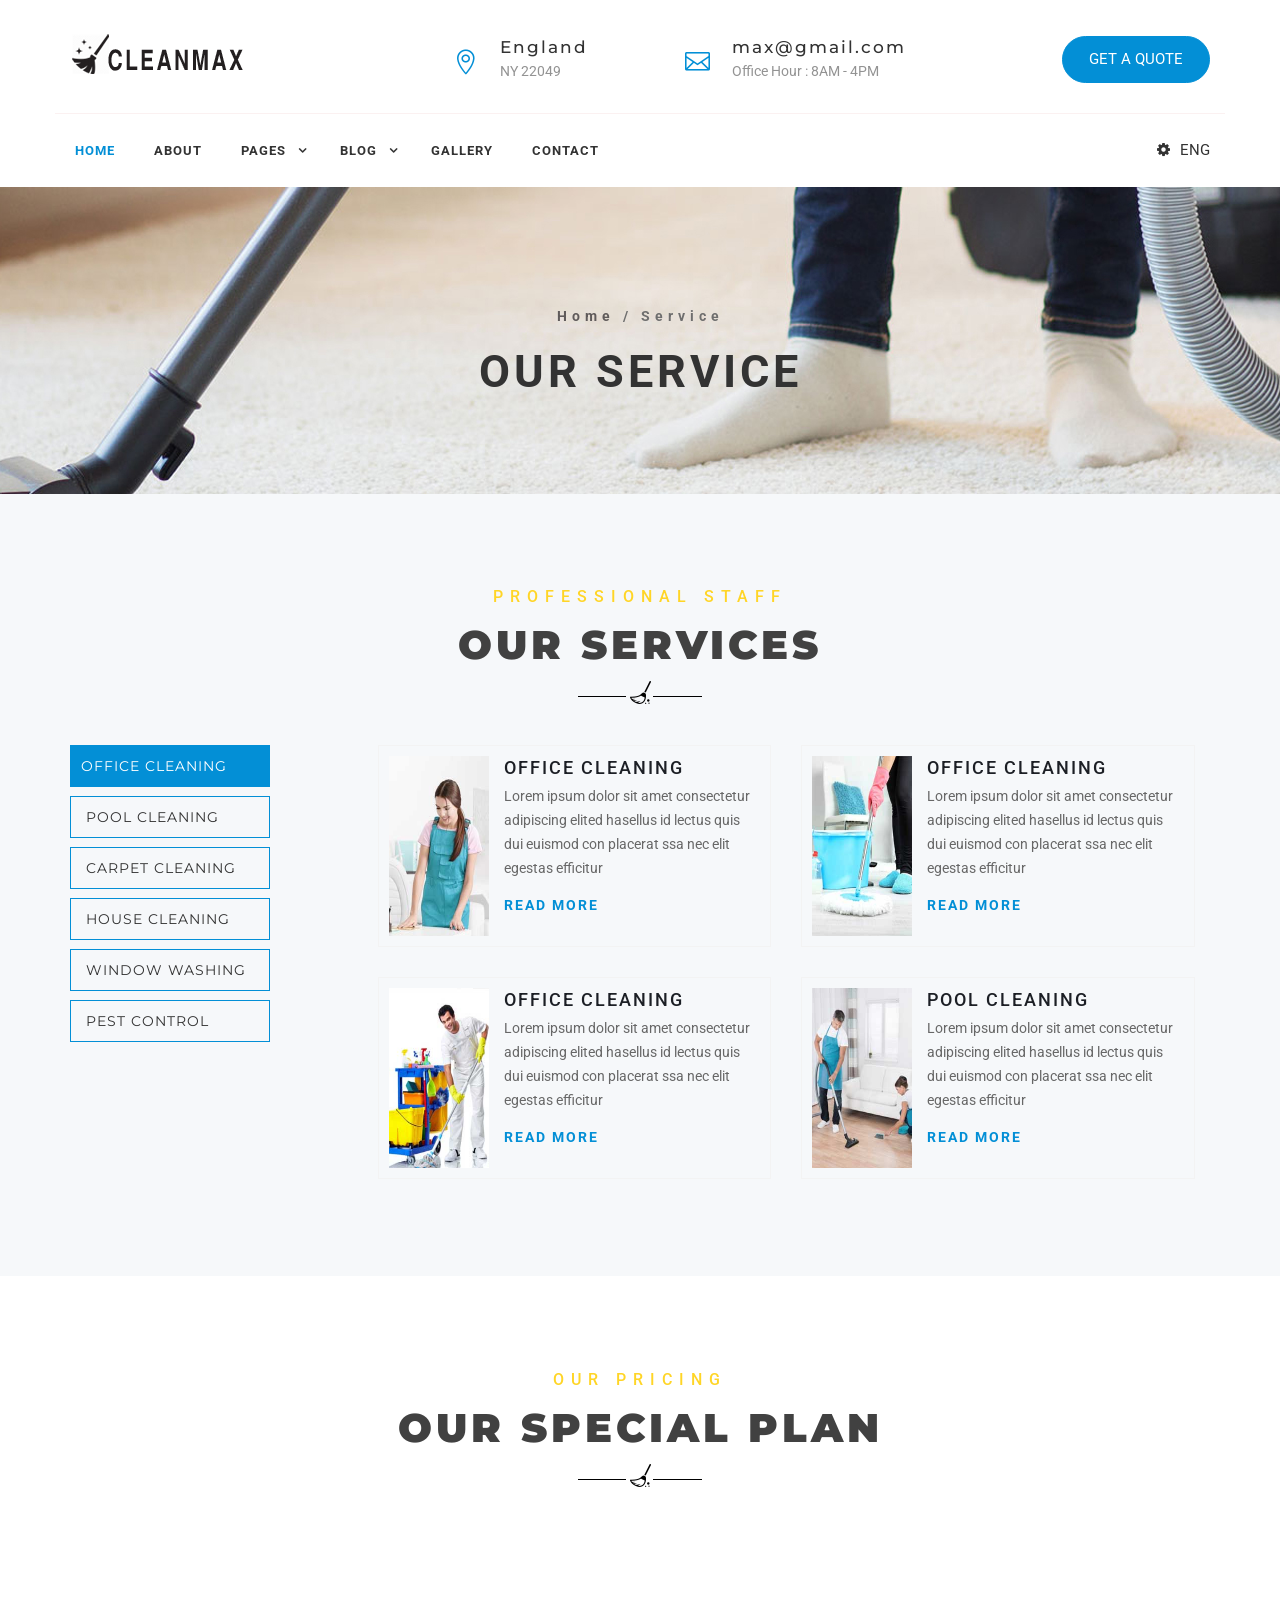
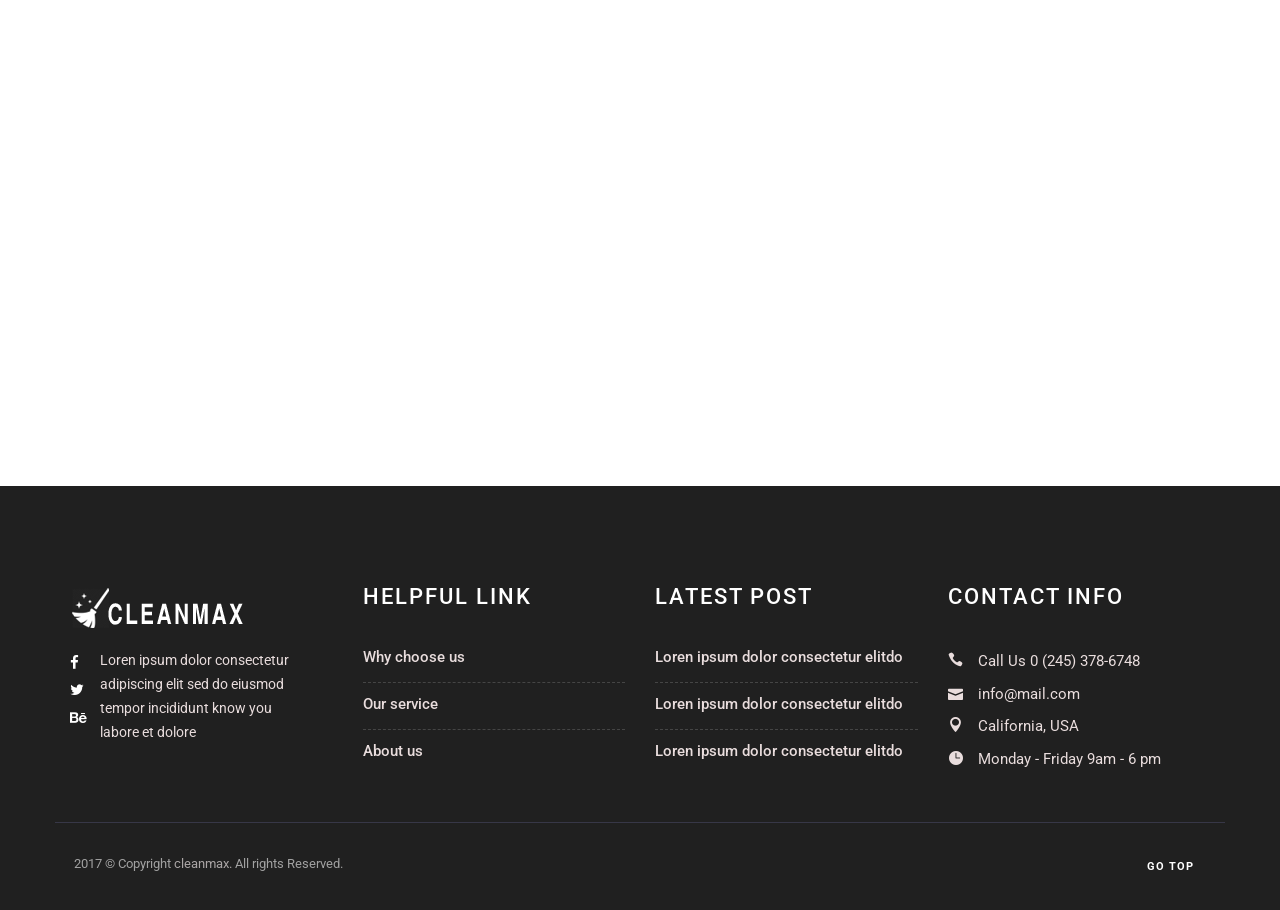
<file: services.html>
<!DOCTYPE html>
<!--[if lt IE 7]> <html class="no-js lt-ie9 lt-ie8 lt-ie7"> <![endif]-->
<!--[if IE 7]> <html class="no-js lt-ie9 lt-ie8"> <![endif]-->
<!--[if IE 8]> <html class="no-js lt-ie9"> <![endif]-->
<!--[if gt IE 8]> <!-->
<html lang="zxx">
<!--
<![endif]-->


<!-- Mirrored from santhemes.com/blackgallery/cleanmax/services.html by HTTrack Website Copier/3.x [XR&CO'2014], Sat, 30 Jan 2021 12:19:36 GMT -->
<head>
    <!-- TITLE OF SITE -->
    <title>cleanmax - Cleaning Company HTML Template</title>

    <meta charset="utf-8">
    <meta http-equiv="X-UA-Compatible" content="IE=edge">
    <meta name="description" content="cleanmax - Business HTML Template" />
    <meta name="keywords" content="cleanmax, parallax, one page, multipage, responsive, landing, html template" />
    <meta name="author" content="cleanmax">
    <meta name="viewport" content="width=device-width, initial-scale=1, maximum-scale=1">
    <!-- Favicons -->
    <link rel="icon" type="image/png" href="images/favicon.png">

    <!-- CSS Begins
================================================== -->
    <!--Animate Effect-->
    <link href="css/animate.css" rel="stylesheet">
    <link href="css/hover.css" rel="stylesheet">

    <!--Owl Carousel -->
    <link href="css/owl.carousel.css" rel="stylesheet">    

    <!-- For Image Preview -->
    <link rel="stylesheet" href="css/magnific-popup.css">

    <!--BootStrap -->
    <link href="css/bootstrap.min.css" rel="stylesheet">
    <link href="css/normalize.css" rel="stylesheet">

    <!-- Main Style -->
    <link href="css/style.css" rel="stylesheet">
    <link href="css/responsive.css" rel="stylesheet">

    <!--[if IE]>
	<script src="https://cdnjs.cloudflare.com/ajax/libs/html5shiv/3.7.3/html5shiv.min.js"></script>
	<script src="https://cdnjs.cloudflare.com/ajax/libs/respond.js/1.4.2/respond.min.js"></script>
	<![endif]-->
</head>

<body>

    <!-- ::::::::::::::::::::::::::: Start: Preloader section :::::::::::::::::::::::::::-->
    <div id="preloader"></div>
    <!-- ::::::::::::::::::::::::::: End: Preloader section ::::::::::::::::::::::::::: -->

    <!-- Start: Header Section 
==================================================-->
    <div class="header_top">
        <!-- Logo -->
        <div class="container">
            <div class="row">
                <div class="header_logo">
                    <a href="#"><img src="images/logo.png" alt="">
                    </a>
                </div>
                <div class="header_top_location">
                    <div class="top_location">
                        <i class="icon_pin_alt"></i>
                        <p>England </p>
                        <span>NY 22049</span>
                    </div>
                    <div class="top_location">
                        <i class="icon_mail_alt"></i>
                        <p>max@gmail.com</p>
                        <span>Office Hour : 8AM - 4PM</span>
                    </div>
                    <a href="#estimate" class="header_quate_right">GET A QUOTE</a>
                </div>
            </div>
        </div>
    </div>
    <!-- End: Header Info -->

    <!-- Start: header navigation -->
    <div class="navigation">
        <div class="container">
            <div class="row">
                <div id="navigation">
                    <ul>
                        <li><a class="active" href="index-2.html">Home</a>
                        </li>
                        <li><a href="about.html">About</a>
                        </li>
                        <li class="has-sub"><a href="#" title="page">Pages</a>
                            <ul>
                                <li><a href="blog.html" title="Blog">Blog Page</a>
                                    <ul>
                                        <li><a href="blog.html" title="blog">Blog Page</a>
                                        </li>
                                        <li><a href="single-blog.html" title="Single">Single blog</a>
                                        </li>
                                    </ul>
                                </li>
                                <li><a href="gallery.html" title="Gallery">Gallery</a>
                                </li>
                                <li><a href="single-gallery.html" title="Gallery">single Gallery</a>
                                </li>
                                <li><a href="services.html" title="Services">Services</a>
                                </li>
                                <li><a href="single-services.html" title="Services">single Services</a>
                                </li>
                                <li><a href="about.html" title="About">About Page</a>
                                </li>
                            </ul>
                        </li>
                        <li class="has-sub"><a href="blog.html" title="blog">Blog</a>
                            <ul>
                                <li><a href="blog.html" title="blog">Blog Page</a>
                                </li>
                                <li><a href="single-blog.html" title="Single">Single blog</a>
                                </li>
                            </ul>
                        </li>
                        <li><a href="gallery.html" title="Gallery">Gallery</a>
                        </li>
                        <li><a href="contact.html" title="Contact">Contact</a>
                        </li>
                    </ul>
                </div>
                <div class="header-right">
                    <ul>
                        <li class="language-cart">
                            <a href="#" class="setting-toggler shop_setting" id="srch">
                                <i class="fa fa-cog"></i>ENG
                            </a>
                            <div class="shop_setting_inr">
                                <ul>
                                    <li>
                                        <form action="#" method="POST">
                                            <ul class="first-step">
                                                <li><a href="#">ENGLISH</a>
                                                </li>
                                                <li><a href="#">BANGLA</a>
                                                </li>
                                                <li><a href="#">FRANCE</a>
                                                </li>
                                            </ul>
                                        </form>
                                    </li>
                                </ul>
                            </div>
                        </li>
                    </ul>
                </div>
                <!-- End: social-nav -->
            </div>
            <!--/ row -->
        </div>
        <!--/ container -->
    </div>
    <!-- End: header navigation -->

    <!-- header -->
    <header id="page-top" class="blog-banner">
        <!-- Start: Header Content -->
        <div class="container" id="blog">
            <div class="row blog-header text-center wow fadeInUp" data-wow-delay="0.5s">
                <div class="col-sm-12">
                    <!-- Headline Goes Here -->
                    <h4><a href="index-2.html"> Home </a> / Service </h4>
                    <h3>Our Service</h3>
                </div>
            </div>
            <!-- End: .row -->
        </div>
        <!-- End: Header Content -->
    </header>
    <!--/. header -->

    <!-- End: Header Section
==================================================-->

    <!-- Start: Service Section 
==================================================-->
    <section class="service_section service_page" id="agenda">
        <div class="container">
            <!-- Start: Heading -->
            <div class="base-header">
                <h5>Professional Staff</h5>
                <h3> Our Services</h3>
                <span><img src="images/heading_icon.png" alt=""></span>
            </div>
            <!-- End:  heading -->
            <div class="row">
                <div class="col-sm-3">
                    <ul class="nav nav-tabs" id="myTab">
                        <li class="active">
                            <a data-target="#allergist" data-toggle="tab">Office cleaning</a>
                        </li>
                        <li>
                            <a data-target="#neurologist" data-toggle="tab">Pool cleaning</a>
                        </li>
                        <li>
                            <a data-target="#pathologists" data-toggle="tab">Carpet cleaning</a>
                        </li>
                        <li>
                            <a data-target="#physiatrist" data-toggle="tab">House cleaning</a>
                        </li>
                        <li>
                            <a data-target="#washing" data-toggle="tab">Window Washing</a>
                        </li>
                        <li>
                            <a data-target="#pestcontrol" data-toggle="tab">Pest Control</a>
                        </li>
                    </ul>
                </div>
                <div class="tab-content col-sm-9">
                    <div class="tab-pane active" id="allergist">
                        <div class="col-sm-6 col-xs-12">
                            <div class="service_list">
                                <div class="service_img">
                                    <img alt="team" class="img-responsive" src="images/service1.jpg">
                                </div>
                                <div class="service_para">
                                    <h5>Office cleaning</h5>
                                    <p>Lorem ipsum dolor sit amet consectetur adipiscing elited hasellus id lectus quis dui euismod con placerat ssa nec elit egestas
                                        efficitur </p>
                                    <a href="services.html">read  more</a>
                                </div>
                            </div>
                        </div>
                        <!--/Item -->
                        <div class="col-sm-6 col-xs-12">
                            <div class="service_list">
                                <div class="service_img">
                                    <img alt="team" class="img-responsive" src="images/service2.jpg">
                                </div>
                                <div class="service_para">
                                    <h5>Office cleaning</h5>
                                    <p>Lorem ipsum dolor sit amet consectetur adipiscing elited hasellus id lectus quis dui euismod con placerat ssa nec elit egestas
                                        efficitur </p>
                                    <a href="services.html">read  more</a>
                                </div>
                            </div>
                        </div>
                        <!--/Item -->
                        <div class="col-lg-6 col-sm-6 col-xs-12">
                            <div class="service_list">
                                <div class="service_img">
                                    <img alt="team" class="img-responsive" src="images/service3.jpg">
                                </div>
                                <div class="service_para">
                                    <h5>Office cleaning</h5>
                                    <p>Lorem ipsum dolor sit amet consectetur adipiscing elited hasellus id lectus quis dui euismod con placerat ssa nec elit egestas
                                        efficitur </p>
                                    <a href="services.html">read  more</a>
                                </div>
                            </div>
                        </div>
                        <!--/Item -->
                        <div class="col-lg-6 col-sm-6 col-xs-12">
                            <div class="service_list">
                                <div class="service_img">
                                    <img alt="team" class="img-responsive" src="images/service4.jpg">
                                </div>
                                <div class="service_para">
                                    <h5>Pool cleaning</h5>
                                    <p>Lorem ipsum dolor sit amet consectetur adipiscing elited hasellus id lectus quis dui euismod con placerat ssa nec elit egestas
                                        efficitur </p>
                                    <a href="services.html">read  more</a>
                                </div>
                            </div>
                        </div>
                        <!--/Item -->
                    </div>
                    <!-- End : Tab pane 1 -->
                    <div class="tab-pane" id="neurologist">
                        <div class="col-lg-6 col-sm-6 col-xs-12">
                            <div class="service_list">
                                <div class="service_img">
                                    <img alt="team" class="img-responsive" src="images/service2.jpg">
                                </div>
                                <div class="service_para">
                                    <h5>Pool cleaning</h5>
                                    <p>Lorem ipsum dolor sit amet consectetur adipiscing elited hasellus id lectus quis dui euismod con placerat ssa nec elit egestas
                                        efficitur </p>
                                    <a href="services.html">read  more</a>
                                </div>
                            </div>
                        </div>
                        <!--/Item -->
                        <div class="col-lg-6 col-sm-6 col-xs-12">
                            <div class="service_list">
                                <div class="service_img">
                                    <img alt="team" class="img-responsive" src="images/service3.jpg">
                                </div>
                                <div class="service_para">
                                    <h5>Pool cleaning</h5>
                                    <p>Lorem ipsum dolor sit amet consectetur adipiscing elited hasellus id lectus quis dui euismod con placerat ssa nec elit egestas
                                        efficitur </p>
                                    <a href="services.html">read  more</a>
                                </div>
                            </div>
                        </div>
                        <!--/Item -->
                    </div>
                    <!-- End : Tab pane 2 -->
                    <div class="tab-pane" id="pathologists">
                        <div class="col-lg-6 col-sm-6 col-xs-12">
                            <div class="service_list">
                                <div class="service_img">
                                    <img alt="team" class="img-responsive" src="images/service4.jpg">
                                </div>
                                <div class="service_para">
                                    <h5>Carpet cleaning</h5>
                                    <p>Lorem ipsum dolor sit amet consectetur adipiscing elited hasellus id lectus quis dui euismod con placerat ssa nec elit egestas
                                        efficitur </p>
                                    <a href="services.html">read  more</a>
                                </div>
                            </div>
                        </div>
                        <!--/Item -->
                        <div class="col-lg-6 col-sm-6 col-xs-12">
                            <div class="service_list">
                                <div class="service_img">
                                    <img alt="team" class="img-responsive" src="images/service1.jpg">
                                </div>
                                <div class="service_para">
                                    <h5>Carpet cleaning</h5>
                                    <p>Lorem ipsum dolor sit amet consectetur adipiscing elited hasellus id lectus quis dui euismod con placerat ssa nec elit egestas
                                        efficitur </p>
                                    <a href="services.html">read  more</a>
                                </div>
                            </div>
                        </div>
                        <!--/Item -->
                    </div>
                    <!-- End : Tab pane 3 -->
                    <div class="tab-pane" id="physiatrist">
                        <div class="col-lg-6 col-sm-6 col-xs-12">
                            <div class="service_list">
                                <div class="service_img">
                                    <img alt="team" class="img-responsive" src="images/service4.jpg">
                                </div>
                                <div class="service_para">
                                    <h5>House cleaning</h5>
                                    <p>Lorem ipsum dolor sit amet consectetur adipiscing elited hasellus id lectus quis dui euismod con placerat ssa nec elit egestas
                                        efficitur </p>
                                    <a href="services.html">read  more</a>
                                </div>
                            </div>
                        </div>
                        <!--/Item -->
                        <div class="col-lg-6 col-sm-6 col-xs-12">
                            <div class="service_list">
                                <div class="service_img">
                                    <img alt="team" class="img-responsive" src="images/service2.jpg">
                                </div>
                                <div class="service_para">
                                    <h5>House cleaning</h5>
                                    <p>Lorem ipsum dolor sit amet consectetur adipiscing elited hasellus id lectus quis dui euismod con placerat ssa nec elit egestas
                                        efficitur </p>
                                    <a href="services.html">read  more</a>
                                </div>
                            </div>
                        </div>
                        <!--/Item -->
                    </div>
                    <!-- End : Tab pane 4 -->

                    <div class="tab-pane" id="washing">
                        <div class="col-lg-6 col-sm-6 col-xs-12">
                            <div class="service_list">
                                <div class="service_img">
                                    <img alt="team" class="img-responsive" src="images/service2.jpg">
                                </div>
                                <div class="service_para">
                                    <h5>Window Washing</h5>
                                    <p>Lorem ipsum dolor sit amet consectetur adipiscing elited hasellus id lectus quis dui euismod con placerat ssa nec elit egestas
                                        efficitur </p>
                                    <a href="services.html">read  more</a>
                                </div>
                            </div>
                        </div>
                        <!--/Item -->
                        <div class="col-lg-6 col-sm-6 col-xs-12">
                            <div class="service_list">
                                <div class="service_img">
                                    <img alt="team" class="img-responsive" src="images/service4.jpg">
                                </div>
                                <div class="service_para">
                                    <h5>Window Washing</h5>
                                    <p>Lorem ipsum dolor sit amet consectetur adipiscing elited hasellus id lectus quis dui euismod con placerat ssa nec elit egestas
                                        efficitur </p>
                                    <a href="services.html">read  more</a>
                                </div>
                            </div>
                        </div>
                        <!--/Item -->
                    </div>
                    <!-- End : Tab pane 5 -->
                    <div class="tab-pane" id="pestcontrol">
                        <div class="col-lg-6 col-sm-6 col-xs-12">
                            <div class="service_list">
                                <div class="service_img">
                                    <img alt="team" class="img-responsive" src="images/service1.jpg">
                                </div>
                                <div class="service_para">
                                    <h5>Pest Control</h5>
                                    <p>Lorem ipsum dolor sit amet consectetur adipiscing elited hasellus id lectus quis dui euismod con placerat ssa nec elit egestas
                                        efficitur </p>
                                    <a href="services.html">read  more</a>
                                </div>
                            </div>
                        </div>
                        <!--/Item -->
                    </div>
                </div>
            </div>
            <!---/.row -->
        </div>
        <!--/.container -->
    </section>
    <!-- End: Service Section 
==================================================-->


<!-- Start: Pricing Section 
==================================================-->
    <section class="pricing-section" id="pricing">
        <!-- container -->
        <div class="container">
            <!-- Start: Heading -->
            <div class="base-header">
                <h5>OUR Pricing</h5>
                <h3>OUR Special Plan</h3>
                <span><img src="images/heading_icon.png" alt=""></span>
            </div>
            <!-- End:  heading -->
            <div class="row">
                <div class="col-sm-3 col-xs-12">
                    <!-- Start: pricing-box 1 -->
                    <div class="pricing-box wow fadeInUp animated" data-wow-delay=".2s" style="visibility: visible;-webkit-animation-delay: .2s; -moz-animation-delay: .2s; animation-delay: .2s;">
                        <div class="pricing_heading">
                            <h2><span>$</span>70<sub>/Month</sub></h2>
                        </div>
                        <h4>basic plan</h4>
                        <ul>
                            <li>Architect</li>
                            <li>24/7 CUSTOMER SUPPORT</li>
                            <li>2 UNIQUE CONCEPTS</li>
                            <li>3-5 BUSINESS DAYS</li>
                        </ul>
                        <div class="text-center">
                            <a href="#" class="more-link">Order Now</a>
                        </div>
                    </div>
                    <!-- End: pricing-box 1 -->
                </div>
                <div class="col-sm-3 col-xs-12">
                    <!-- Start: pricing-box 2 -->
                    <div class="pricing-box wow fadeInUp animated" data-wow-delay=".3s" style="visibility: visible;-webkit-animation-delay: .3s; -moz-animation-delay: .3s; animation-delay: .3s;">
                        <div class="pricing_heading">
                            <h2><span>$</span>40<sub>/Month</sub></h2>
                        </div>
                        <h4>standard plan</h4>
                        <ul>
                            <li>Architect</li>
                            <li>24/7 CUSTOMER SUPPORT</li>
                            <li>2 UNIQUE CONCEPTS</li>
                            <li>3-5 BUSINESS DAYS</li>
                        </ul>
                        <div class="text-center">
                            <a href="#" class="more-link">Order Now</a>
                        </div>
                    </div>
                    <!-- End: pricing-box 2 -->
                </div>
                <div class="col-sm-3 col-xs-12 star">
                    <!-- Start: pricing-box 3 -->
                    <div class="pricing-box wow fadeInUp animated" data-wow-delay=".4s" style="visibility: visible;-webkit-animation-delay: .4s; -moz-animation-delay: .4s; animation-delay: .4s;">
                        <div class="pricing_heading">
                            <h2><span>$</span>90<sub>/Month</sub></h2>
                        </div>
                        <h4>premium Plan</h4>
                        <ul>
                            <li>Architect</li>
                            <li>24/7 CUSTOMER SUPPORT</li>
                            <li>2 UNIQUE CONCEPTS</li>
                            <li>3-5 BUSINESS DAYS</li>
                        </ul>
                        <div class="text-center">
                            <a href="#" class="more-link">Order Now</a>
                        </div>
                    </div>
                    <!-- End: pricing-box 3 -->
                </div>
                <div class="col-sm-3 col-xs-12">
                    <!-- Start: pricing-box 4 -->
                    <div class="pricing-box wow fadeInUp animated" data-wow-delay=".5s" style="visibility: visible;-webkit-animation-delay: .5s; -moz-animation-delay: .5s; animation-delay: .5s;">
                        <div class="pricing_heading">
                            <h2><span>$</span>78<sub>/Month</sub></h2>
                        </div>
                        <h4>ultimate Plan</h4>
                        <ul>
                            <li>Architect</li>
                            <li>24/7 CUSTOMER SUPPORT</li>
                            <li>2 UNIQUE CONCEPTS</li>
                            <li>3-5 BUSINESS DAYS</li>
                        </ul>
                        <div class="text-center">
                            <a href="#" class="more-link">Order Now</a>
                        </div>
                    </div>
                    <!-- End: pricing-box 4 -->
                </div>
            </div>
            <!--/ row -->
        </div>
        <!--/ container -->
    </section>
    <!--End: Pricing Section 
==================================================-->



        <!-- Start:Footer Section 
==================================================-->
    <footer class="footer-section">
        <div class="container">
            <div class="row">
                <!-- Start: About -->
                <div class="col-sm-3 col-xs-12">
                    <div class="widget">
                        <div class="col-md-12">
                            <img class="img-responsive" src="images/lfooter_ogo.png" alt="">
                        </div>
                        <div class="col-xs-1">
                            <ul class="list-icons link-list footer_soc">
                                <li>
                                    <a href="#"><i class="fa fa-facebook"></i></a>
                                </li>
                                <li>
                                    <a href="#"><i class="fa fa-twitter"></i></a>
                                </li>
                                <li>
                                    <a href="#"><i class="fa fa-behance"></i></a>
                                </li>
                            </ul>
                        </div>
                        <div class="col-xs-10">
                            <p class="footer_para">Loren ipsum dolor consectetur adipiscing elit sed do eiusmod tempor incididunt know you labore et dolore</p>
                        </div>

                    </div>
                </div>
                <!-- End: About -->
                <!-- Start: Helpful Link -->
                <div class="col-sm-3 col-xs-12">
                    <div class="widget">
                        <h5>Helpful Link </h5>
                        <ul class="recent-post helpful_post">
                            <li>
                                <h6><a href="#">Why choose us</a></h6>
                            </li>
                            <li>
                                <h6><a href="#">Our service</a></h6>
                            </li>
                            <li>
                                <h6><a href="#">About us</a></h6>
                            </li>
                        </ul>
                    </div>
                </div>
                <!-- End: Helpful Link -->

                <!-- Start: Latest post -->
                <div class="col-sm-3 col-xs-12">
                    <div class="widget">
                        <h5>Latest post</h5>
                        <ul class="recent-post">
                            <li>
                                <h6><a href="#">Loren ipsum dolor consectetur elitdo </a></h6>
                            </li>
                            <li>
                                <h6><a href="#">Loren ipsum dolor consectetur elitdo </a></h6>
                            </li>
                            <li>
                                <h6><a href="#">Loren ipsum dolor consectetur elitdo </a></h6>
                            </li>
                        </ul>
                    </div>
                </div>
                <!-- End: Latest post -->
                <!-- Start: CONTACT INFO -->
                <div class="col-sm-3 col-xs-12">
                    <div class="widget">
                        <h5>CONTACT INFO</h5>
                        <!-- Start Subscribe -->
                        <div class="box-content">
                            <div class="cont_widg">
                                <ul class="footer_contact_info">
                                    <li><i class="icon_phone"></i><span>Call Us  0 (245) 378-6748</span>
                                    </li>
                                    <li><i class="icon_mail"></i><span>info@mail.com</span>
                                    </li>
                                    <li><i class="icon_pin"></i><span>California, USA</span>
                                    </li>
                                    <li><i class="icon_clock"></i><span>Monday - Friday 9am - 6 pm</span>
                                    </li>
                                </ul>
                            </div>
                        </div>
                    </div>
                </div>
                <!-- End: CONTACT INFO -->
                <!-- Start:Subfooter -->
                <div class="subfooter">
                    <div class="col-xs-6">
                        <p>2017 &copy; Copyright <a href="#">cleanmax.</a> All rights Reserved.</p>
                    </div>
                    <div class="col-xs-6">
                        <a class="scrollup" href="#">GO TOP</a>
                    </div>
                </div>
                <!-- End:Subfooter -->
            </div>
        </div>
    </footer>
    <!-- End:Footer Section 
========================================-->

    <!-- Scripts
========================================-->
    <!-- jquery -->
    <script src="js/jquery-1.12.4.min.js" type="text/javascript"></script>
    <!-- plugins -->
    <script src="js/plugins.js"></script>
    <!-- Bootstrap -->
    <script src="js/bootstrap.min.js"></script>

    <!-- Custom Scripts
========================================-->
    <script src="js/main.js"></script>

</body>


<!-- Mirrored from santhemes.com/blackgallery/cleanmax/services.html by HTTrack Website Copier/3.x [XR&CO'2014], Sat, 30 Jan 2021 12:19:36 GMT -->
</html>
</file>
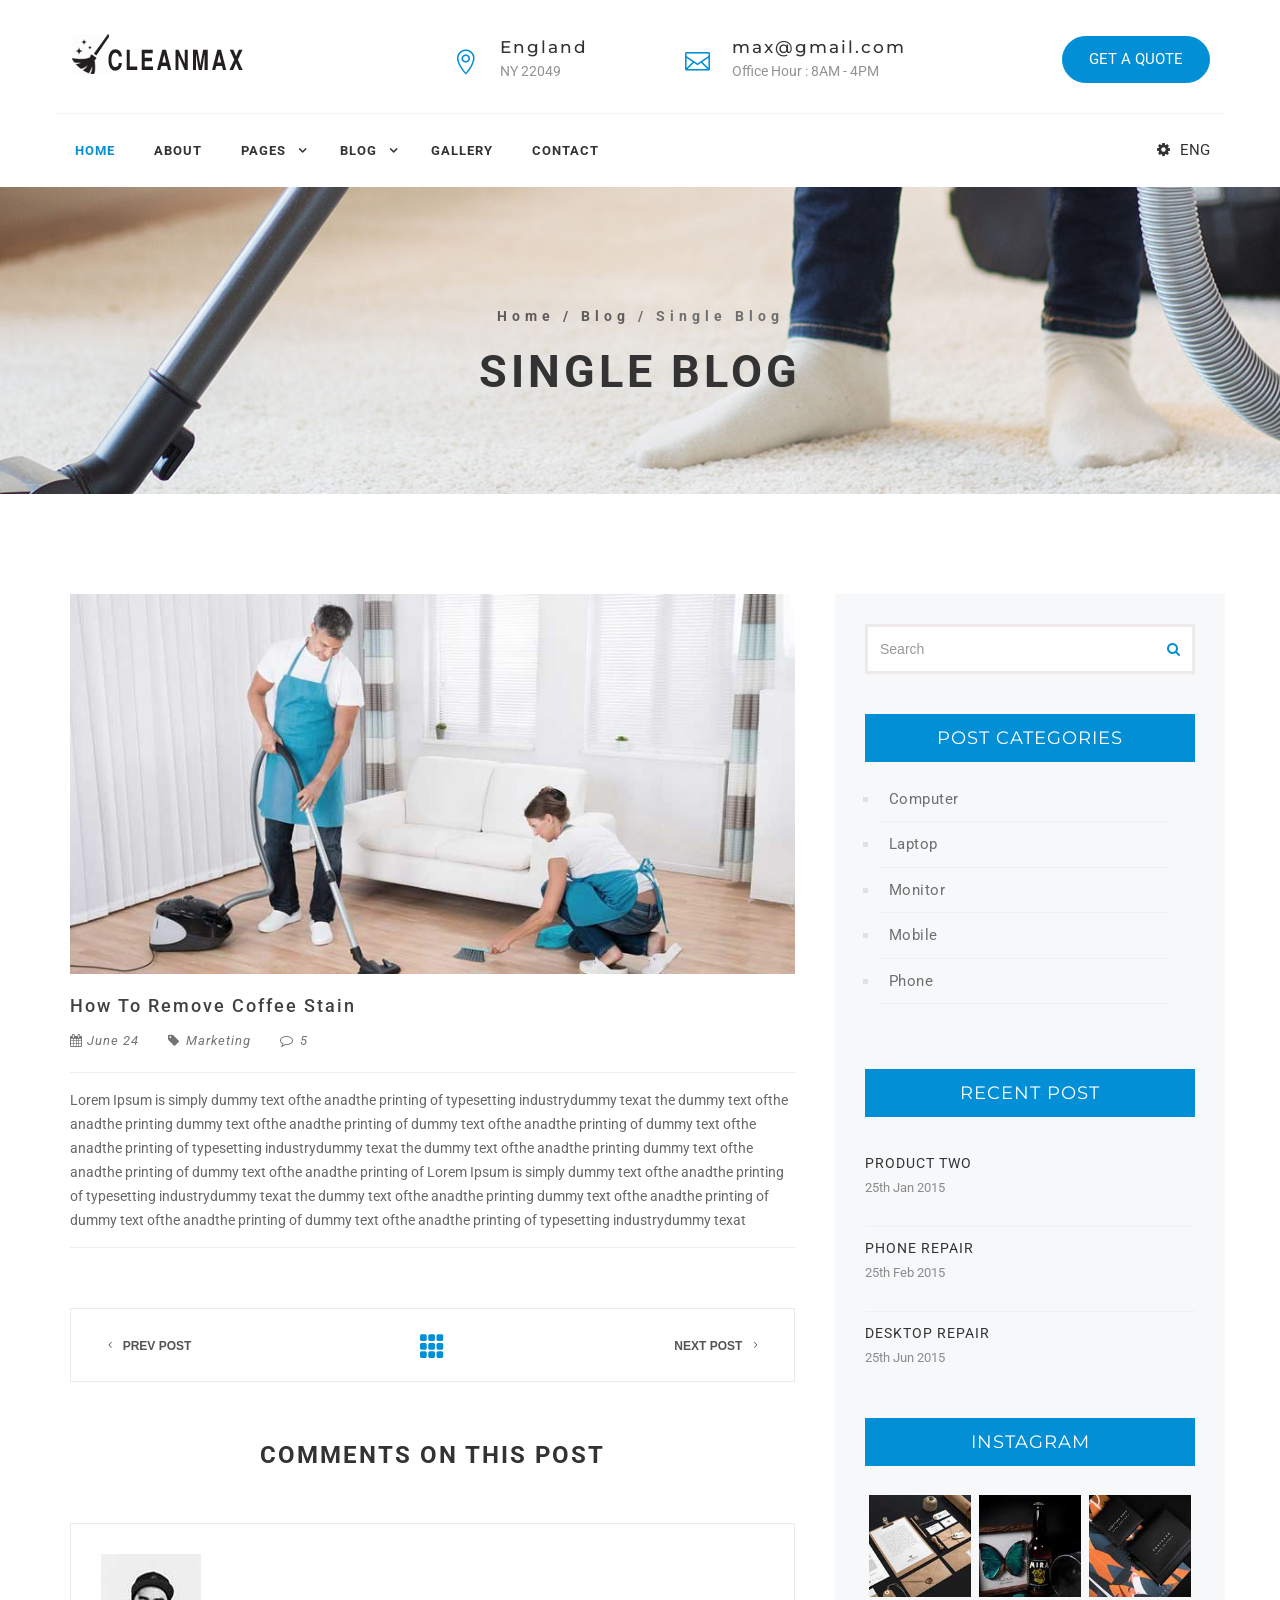
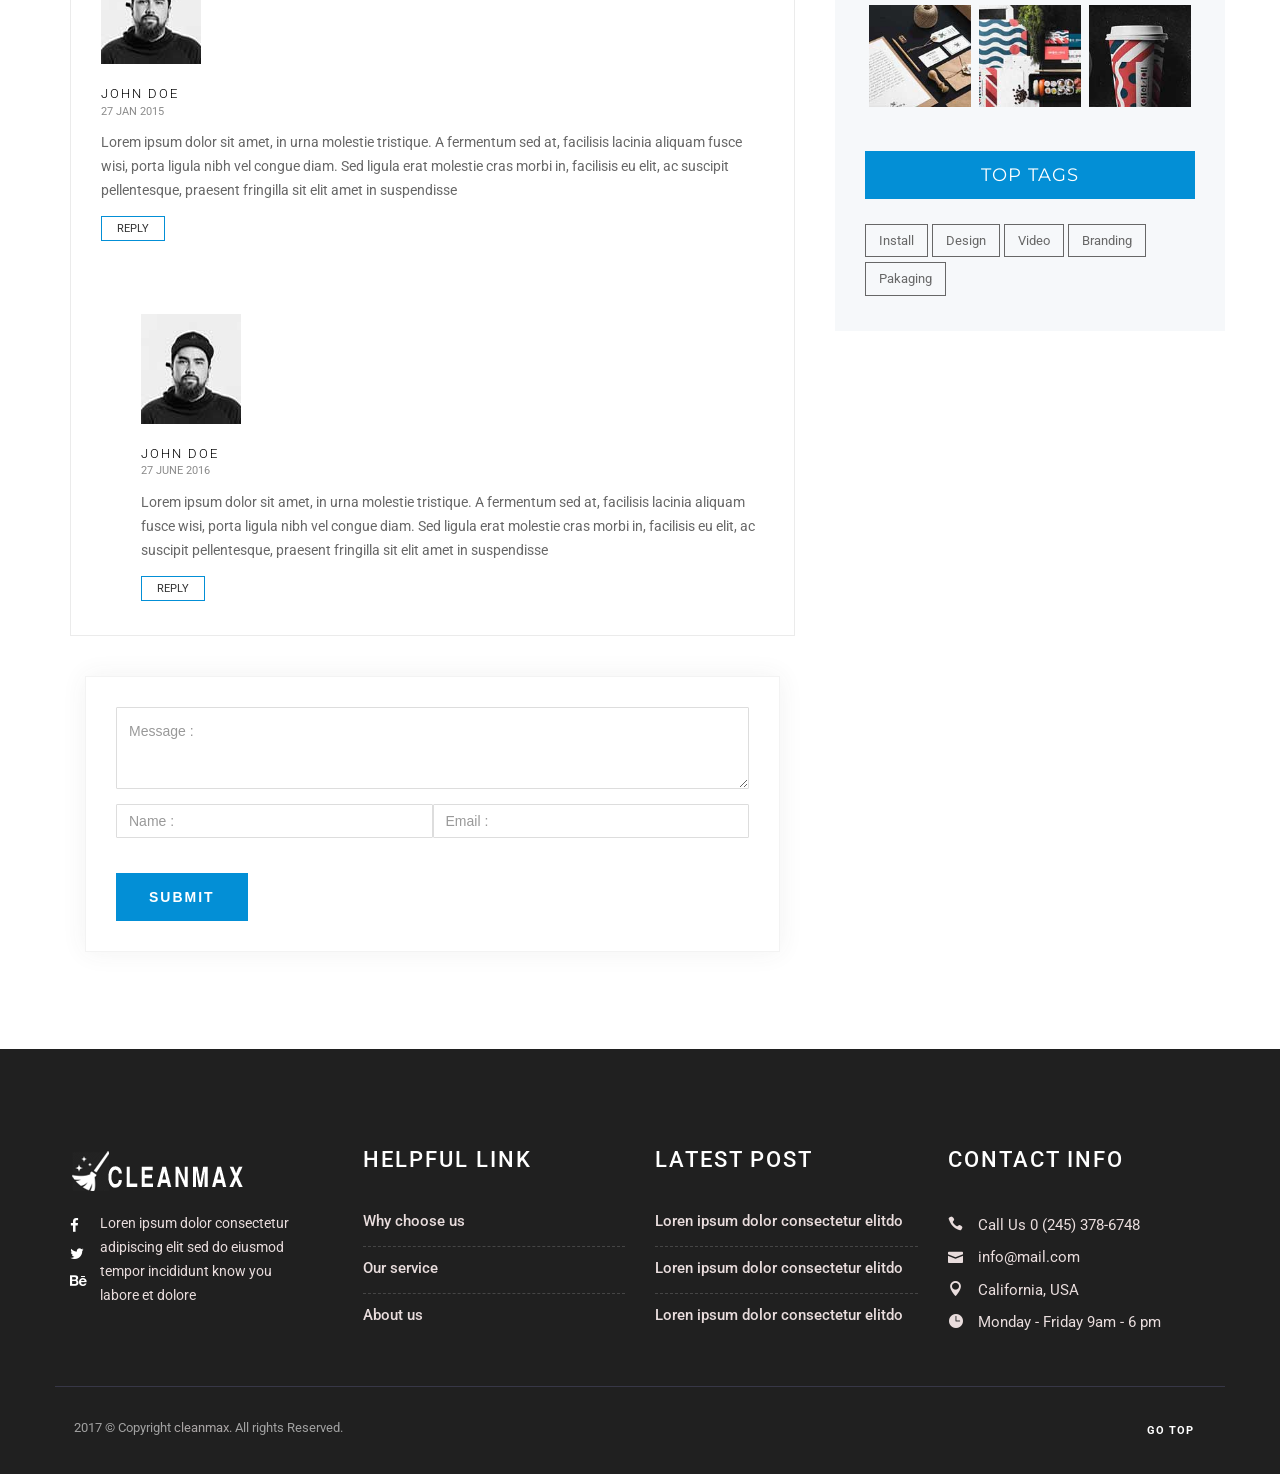
<file: single-blog.html>
<!DOCTYPE html>
<!--[if lt IE 7]> <html class="no-js lt-ie9 lt-ie8 lt-ie7"> <![endif]-->
<!--[if IE 7]> <html class="no-js lt-ie9 lt-ie8"> <![endif]-->
<!--[if IE 8]> <html class="no-js lt-ie9"> <![endif]-->
<!--[if gt IE 8]> <!-->
<html lang="zxx">
<!--
<![endif]-->


<!-- Mirrored from santhemes.com/blackgallery/cleanmax/single-blog.html by HTTrack Website Copier/3.x [XR&CO'2014], Sat, 30 Jan 2021 12:19:35 GMT -->
<head>
    <!-- TITLE OF SITE -->
    <title>cleanmax - Cleaning Company HTML Template</title>

    <meta charset="utf-8">
    <meta http-equiv="X-UA-Compatible" content="IE=edge">
    <meta name="description" content="cleanmax - Business HTML Template" />
    <meta name="keywords" content="cleanmax, parallax, one page, multipage, responsive, landing, html template" />
    <meta name="author" content="cleanmax">
    <meta name="viewport" content="width=device-width, initial-scale=1, maximum-scale=1">
    <!-- Favicons -->
    <link rel="icon" type="image/png" href="images/favicon.png">

    <!-- CSS Begins
================================================== -->
    <!--Animate Effect-->
    <link href="css/animate.css" rel="stylesheet">
    <link href="css/hover.css" rel="stylesheet">

    <!--Owl Carousel -->
    <link href="css/owl.carousel.css" rel="stylesheet">

    <!-- For Image Preview -->
    <link rel="stylesheet" href="css/magnific-popup.css">

    <!--BootStrap -->
    <link href="css/bootstrap.min.css" rel="stylesheet">
    <link href="css/normalize.css" rel="stylesheet">

    <!-- Main Style -->
    <link href="css/style.css" rel="stylesheet">
    <link href="css/responsive.css" rel="stylesheet">

    <!--[if IE]>
	<script src="https://cdnjs.cloudflare.com/ajax/libs/html5shiv/3.7.3/html5shiv.min.js"></script>
	<script src="https://cdnjs.cloudflare.com/ajax/libs/respond.js/1.4.2/respond.min.js"></script>
	<![endif]-->
</head>

<body>

    <!-- ::::::::::::::::::::::::::: Start: Preloader section :::::::::::::::::::::::::::-->
    <div id="preloader"></div>
    <!-- ::::::::::::::::::::::::::: End: Preloader section ::::::::::::::::::::::::::: -->

    <!-- Start: Header Section 
==================================================-->
    <div class="header_top">
        <!-- Logo -->
        <div class="container">
            <div class="row">
                <div class="header_logo">
                    <a href="#"><img src="images/logo.png" alt="">
                    </a>
                </div>
                <div class="header_top_location">
                    <div class="top_location">
                        <i class="icon_pin_alt"></i>
                        <p>England </p>
                        <span>NY 22049</span>
                    </div>
                    <div class="top_location">
                        <i class="icon_mail_alt"></i>
                        <p>max@gmail.com</p>
                        <span>Office Hour : 8AM - 4PM</span>
                    </div>
                    <a href="#estimate" class="header_quate_right">GET A QUOTE</a>
                </div>
            </div>
        </div>
    </div>
    <!-- End: Header Info -->

    <!-- Start: header navigation -->
    <div class="navigation">
        <div class="container">
            <div class="row">
                <div id="navigation">
                    <ul>
                        <li><a class="active" href="index-2.html">Home</a>
                        </li>
                        <li><a href="about.html">About</a>
                        </li>
                        <li class="has-sub"><a href="#" title="page">Pages</a>
                            <ul>
                                <li><a href="blog.html" title="Blog">Blog Page</a>
                                    <ul>
                                        <li><a href="blog.html" title="blog">Blog Page</a>
                                        </li>
                                        <li><a href="single-blog.html" title="Single">Single blog</a>
                                        </li>
                                    </ul>
                                </li>
                                <li><a href="gallery.html" title="Gallery">Gallery</a>
                                </li>
                                <li><a href="single-gallery.html" title="Gallery">single Gallery</a>
                                </li>
                                <li><a href="services.html" title="Services">Services</a>
                                </li>
                                <li><a href="single-services.html" title="Services">single Services</a>
                                </li>
                                <li><a href="about.html" title="About">About Page</a>
                                </li>
                            </ul>
                        </li>
                        <li class="has-sub"><a href="blog.html" title="blog">Blog</a>
                            <ul>
                                <li><a href="blog.html" title="blog">Blog Page</a>
                                </li>
                                <li><a href="single-blog.html" title="Single">Single blog</a>
                                </li>
                            </ul>
                        </li>
                        <li><a href="gallery.html" title="Gallery">Gallery</a>
                        </li>
                        <li><a href="contact.html" title="Contact">Contact</a>
                        </li>
                    </ul>
                </div>
                <div class="header-right">
                    <ul>
                        <li class="language-cart">
                            <a href="#" class="setting-toggler shop_setting" id="srch">
                                <i class="fa fa-cog"></i>ENG
                            </a>
                            <div class="shop_setting_inr">
                                <ul>
                                    <li>
                                        <form action="#" method="POST">
                                            <ul class="first-step">
                                                <li><a href="#">ENGLISH</a>
                                                </li>
                                                <li><a href="#">BANGLA</a>
                                                </li>
                                                <li><a href="#">FRANCE</a>
                                                </li>
                                            </ul>
                                        </form>
                                    </li>
                                </ul>
                            </div>
                        </li>
                    </ul>
                </div>
                <!-- End: social-nav -->
            </div>
            <!--/ row -->
        </div>
        <!--/ container -->
    </div>
    <!-- End: header navigation -->

    <!-- header -->
    <header id="page-top" class="blog-banner">
        <!-- Start: Header Content -->
        <div class="container" id="blog">
            <div class="row blog-header text-center wow fadeInUp" data-wow-delay="0.5s">
                <div class="col-sm-12">
                    <!-- Headline Goes Here -->
                    <h4><a href="index-2.html"> Home </a> <a href="blog.html">  / Blog </a>  / Single Blog </h4>
                    <h3>Single Blog</h3>
                </div>
            </div>
            <!-- End: .row -->
        </div>
        <!-- End: Header Content -->
    </header>
    <!--/. header -->

    <!-- End: Header Section
==================================================-->


    <!-- Start : Blog Page Content  
==================================================-->
    <div class="blog_container single_blog_page">
        <div class="container">
            <div class="row">
                <!-- Blog Area -->
                <div class="col-sm-8 col-xs-12 blog-area">
                    <div class="blog-warp-1 blog_warp_lay_1 wow fadeInLeft" data-wow-delay="0.3s">
							 
								<div class="blog_imgg">
									<img src="images/blog_2.jpg" alt="" />
								</div>
								<div class="blog_content_warp">
									<h5><a href="blog.html"> How to remove coffee stain</a></h5>
									<a href="#" class="blog_datee"><i class="fa fa-calendar"></i>  June 24  </a>
									<a href="#" class="subtext"><i class="fa fa-tag"></i>  Marketing </a>
									<a href="#" class="subtext"><i class="fa fa-comment-o"> </i> 5 </a>
									<p>Lorem Ipsum is simply dummy text ofthe anadthe printing of typesetting industrydummy texat the dummy text ofthe anadthe printing dummy
										text ofthe anadthe printing of dummy text ofthe anadthe printing of dummy text ofthe anadthe printing of typesetting industrydummy texat the dummy text ofthe anadthe printing dummy text ofthe anadthe printing of dummy text ofthe anadthe printing of 
										 Lorem Ipsum is simply dummy text ofthe anadthe printing of typesetting industrydummy texat the dummy text ofthe anadthe printing dummy
										text ofthe anadthe printing of dummy text ofthe anadthe printing of dummy text ofthe anadthe printing of typesetting industrydummy texat </p> 
								</div>
							 
                    </div>
                    <!--/ article -->
                    <div class="post-option clearfix">
                        <div class="pull-left">
                            <a href="#" class="prev-post"><span class="arrow-icon arrow_carrot-left"></span> &nbsp;PREV POST</a>
                        </div>
                        <span class="middle-icon"><a href="blog.html" class="icon_grid-3x3"></a></span>
                        <div class="pull-right">
                            <a href="#" class="next-post">NEXT POST &nbsp;<span class="arrow-icon arrow_carrot-right"></span></a>
                        </div>
                    </div>
                    <!--comments list -->
                    <div class="list-comments">
                        <div class="comments-section-title">
                            <h4>Comments On This Post</h4>
                        </div>
                        <!-- .section-title -->
                        <ul class="comments">
                            <li>
                                <div class="comment">
                                    <img src="images/comment.jpg" alt="" class="comment-avatar">
                                    <strong class="commenter-title"><a href="#">John Doe</a></strong>
                                    <span class="comment-date">27 Jan 2015</span>
                                    <p>Lorem ipsum dolor sit amet, in urna molestie tristique. A fermentum sed at, facilisis lacinia aliquam fusce wisi, porta ligula nibh vel congue diam. Sed ligula erat molestie cras morbi in, facilisis eu elit, ac suscipit pellentesque, praesent fringilla sit elit amet in suspendisse</p>
                                    <span class="comment-reply"><a href="#">Reply</a></span>
                                </div>
                                <!-- .comment -->
                                <ul>
                                    <li>
                                        <div class="comment">
                                            <img src="images/comment.jpg" alt="" class="comment-avatar">
                                            <strong class="commenter-title"><a href="#">John Doe</a></strong>
                                            <span class="comment-date">27 June 2016</span>
                                            <p>Lorem ipsum dolor sit amet, in urna molestie tristique. A fermentum sed at, facilisis lacinia aliquam fusce wisi, porta ligula nibh vel congue diam. Sed ligula erat molestie cras morbi in, facilisis eu elit, ac suscipit pellentesque, praesent fringilla sit elit amet in suspendisse</p>
                                            <span class="comment-reply"><a href="#">Reply</a></span>
                                        </div>
                                        <!-- .comment -->
                                    </li>
                                </ul>
                            </li>
                        </ul>
                        <!--/ .comments -->
                    </div>
                    <!--/comments list -->

                    <!-- comment box   -->
                    <div class="contact">
                        <div class="contact-form-warper blog-contact">
                            <div class="col-lg-12 col-sm-12 col-xs-12 contact-warper">
                                <!--  Contact Form  -->
                                <div class="contact-form">
                                    <form action="https://santhemes.com/blackgallery/cleanmax/mailer.php" id="contactForm" method="post" name="contactForm">
                                        <div class="form-group">
                                            <textarea class="form-control" id="Message" name="Message" placeholder="Message :"></textarea>
                                        </div>
										<div class="form-group col-sm-6">
                                            <input class="form-control" id="Name" name="Name" placeholder="Name :" type="text">
                                        </div>
                                        <div class="form-group col-sm-6">
                                            <input class="form-control" id="Email" name="Email" placeholder="Email :" type="text">
                                        </div>
                                        <input class="submit-button btn btn-chos" name="submit" value="Submit" type="submit">
                                    </form>
                                </div>
                                <!-- End:Contact Form  -->
                            </div>
                        </div>
                    </div>
                    <!--/.comment box-->
                </div>
                <!--/ Blog Area -->

                <!-- Widget Area -->
                <div class="col-sm-4 col-xs-12 widget-area">
                    <!-- Widget Search -->
                    <aside class="widget widget-search">
                        <!-- input-group -->
                        <div class="input-group">
                            <input class="form-control" placeholder="Search" type="text">
                            <span class="input-group-btn">
								<button type="button"><i class="fa fa-search"></i></button>
							</span>
                        </div>
                        <!-- /input-group -->
                    </aside>
                    <!-- Widget Search /- -->
                    <!-- About Author -->

                    <aside class="widget widget-post-categories">
                        <h3 class="widget-title">Post Categories</h3>
                        <ul class="categories-type">
                            <li>
                                <a href="#" title="Business">Computer</a>
                            </li>
                            <li>
                                <a href="#" title="Wordpress">Laptop</a>
                            </li>
                            <li>
                                <a href="#" title="Theme Forest">Monitor</a>
                            </li>
                            <li>
                                <a href="#" title="Web Developement">Mobile</a>
                            </li>
                            <li>
                                <a href="#" title="Statistics">Phone</a>
                            </li>
                        </ul>
                    </aside>
                    <!-- Post Categories /- -->
                    <!-- Recent Post -->
                    <aside class="widget wiget-recent-post">
                        <h3 class="widget-title">Recent Post</h3>
                        <div class="recent-post-box">
                            <div class="recent-title">
                                <a href="blog-post.html/index.html">Product Two</a>
                                <p>25th Jan 2015</p>
                            </div>
                        </div>
                        <div class="recent-post-box">
                            <div class="recent-title">
                                <a href="blog-post.html/index.html">Phone Repair</a>
                                <p>25th Feb 2015</p>
                            </div>
                        </div>
                        <div class="recent-post-box">
                            <div class="recent-title">
                                <a href="blog-post.html/index.html">Desktop Repair</a>
                                <p>25th Jun 2015</p>
                            </div>
                        </div>
                    </aside>
                    <!-- Recent Post /- -->
                    <!-- Widget Instagram -->
                    <aside class="widget widget-instagram">
                        <h3 class="widget-title">Instagram</h3>
                        <div class="instagram-item">
                            <ul class="instagram-photo-list">
                                <li>
                                    <a href="#"><img alt="" class="img-responsive" src="images/instagram1.jpg">
                                    </a>
                                </li>
                                <li>
                                    <a href="#"><img alt="" class="img-responsive" src="images/instagram2.jpg">
                                    </a>
                                </li>
                                <li>
                                    <a href="#"><img alt="" class="img-responsive" src="images/instagram3.jpg">
                                    </a>
                                </li>
                                <li>
                                    <a href="#"><img alt="" class="img-responsive" src="images/instagram4.jpg">
                                    </a>
                                </li>
								<li>
                                    <a href="#"><img alt="" class="img-responsive" src="images/instagram5.jpg">
                                    </a>
                                </li>								
								<li>
                                    <a href="#"><img alt="" class="img-responsive" src="images/instagram6.jpg">
                                    </a>
                                </li>
                            </ul>
                        </div>
                    </aside>
                    <!-- Widget Instagram /- -->
                    <!-- Widget Tags -->
                    <aside class="widget widget-tags">
                        <h3 class="widget-title">Top Tags</h3><a href="#" title="Install">Install</a> <a href="#" title="Design">Design</a> <a href="#" title="Video">Video</a> <a href="#" title="Branding">Branding</a> <a href="#" title="Pakaging">Pakaging</a>
                    </aside>
                    <!-- Widget Tags /- -->
                </div>
                <!-- Widget Area /- -->
            </div>
        </div>
        <!-- Container /- -->
    </div>
    <!-- End : Blog Page Content 
==================================================-->

    <!-- Start:Footer Section 
==================================================-->
    <footer class="footer-section">
        <div class="container">
            <div class="row">
                <!-- Start: About -->
                <div class="col-sm-3 col-xs-12">
                    <div class="widget">
                        <div class="col-md-12">
                            <img class="img-responsive" src="images/lfooter_ogo.png" alt="">
                        </div>
                        <div class="col-xs-1">
                            <ul class="list-icons link-list footer_soc">
                                <li>
                                    <a href="#"><i class="fa fa-facebook"></i></a>
                                </li>
                                <li>
                                    <a href="#"><i class="fa fa-twitter"></i></a>
                                </li>
                                <li>
                                    <a href="#"><i class="fa fa-behance"></i></a>
                                </li>
                            </ul>
                        </div>
                        <div class="col-xs-10">
                            <p class="footer_para">Loren ipsum dolor consectetur adipiscing elit sed do eiusmod tempor incididunt know you labore et dolore</p>
                        </div>

                    </div>
                </div>
                <!-- End: About -->
                <!-- Start: Helpful Link -->
                <div class="col-sm-3 col-xs-12">
                    <div class="widget">
                        <h5>Helpful Link </h5>
                        <ul class="recent-post helpful_post">
                            <li>
                                <h6><a href="#">Why choose us</a></h6>
                            </li>
                            <li>
                                <h6><a href="#">Our service</a></h6>
                            </li>
                            <li>
                                <h6><a href="#">About us</a></h6>
                            </li>
                        </ul>
                    </div>
                </div>
                <!-- End: Helpful Link -->

                <!-- Start: Latest post -->
                <div class="col-sm-3 col-xs-12">
                    <div class="widget">
                        <h5>Latest post</h5>
                        <ul class="recent-post">
                            <li>
                                <h6><a href="#">Loren ipsum dolor consectetur elitdo </a></h6>
                            </li>
                            <li>
                                <h6><a href="#">Loren ipsum dolor consectetur elitdo </a></h6>
                            </li>
                            <li>
                                <h6><a href="#">Loren ipsum dolor consectetur elitdo </a></h6>
                            </li>
                        </ul>
                    </div>
                </div>
                <!-- End: Latest post -->
                <!-- Start: CONTACT INFO -->
                <div class="col-sm-3 col-xs-12">
                    <div class="widget">
                        <h5>CONTACT INFO</h5>
                        <!-- Start Subscribe -->
                        <div class="box-content">
                            <div class="cont_widg">
                                <ul class="footer_contact_info">
                                    <li><i class="icon_phone"></i><span>Call Us  0 (245) 378-6748</span>
                                    </li>
                                    <li><i class="icon_mail"></i><span>info@mail.com</span>
                                    </li>
                                    <li><i class="icon_pin"></i><span>California, USA</span>
                                    </li>
                                    <li><i class="icon_clock"></i><span>Monday - Friday 9am - 6 pm</span>
                                    </li>
                                </ul>
                            </div>
                        </div>
                    </div>
                </div>
                <!-- End: CONTACT INFO -->
                <!-- Start:Subfooter -->
                <div class="subfooter">
                    <div class="col-xs-6">
                        <p>2017 &copy; Copyright <a href="#">cleanmax.</a> All rights Reserved.</p>
                    </div>
                    <div class="col-xs-6">
                        <a class="scrollup" href="#">GO TOP</a>
                    </div>
                </div>
                <!-- End:Subfooter -->
            </div>
        </div>
    </footer>
    <!-- End:Footer Section 
========================================-->

    <!-- Scripts
========================================-->
    <!-- jquery -->
    <script src="js/jquery-1.12.4.min.js" type="text/javascript"></script>
    <!-- plugins -->
    <script src="js/plugins.js"></script>
    <!-- Bootstrap -->
    <script src="js/bootstrap.min.js"></script>

    <!-- Custom Scripts
========================================-->
    <script src="js/main.js"></script>

</body>


<!-- Mirrored from santhemes.com/blackgallery/cleanmax/single-blog.html by HTTrack Website Copier/3.x [XR&CO'2014], Sat, 30 Jan 2021 12:19:36 GMT -->
</html>
</file>
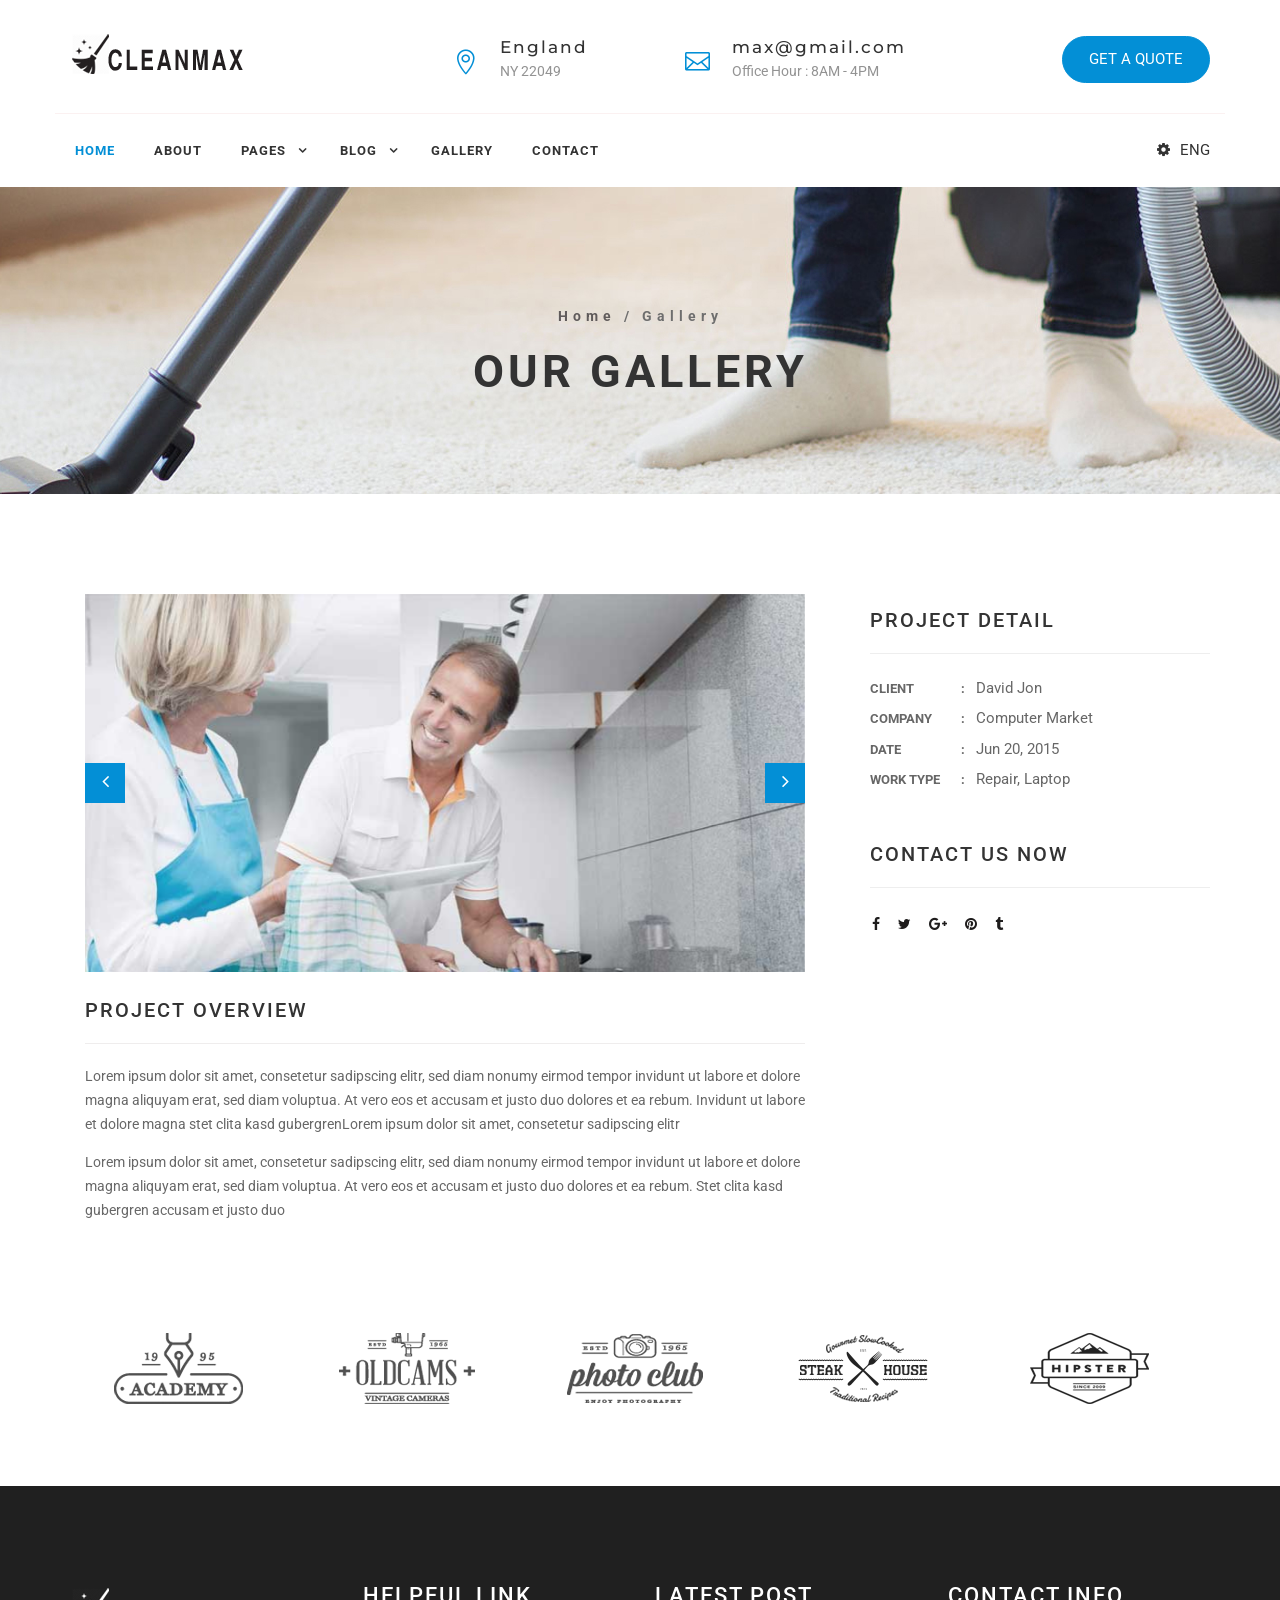
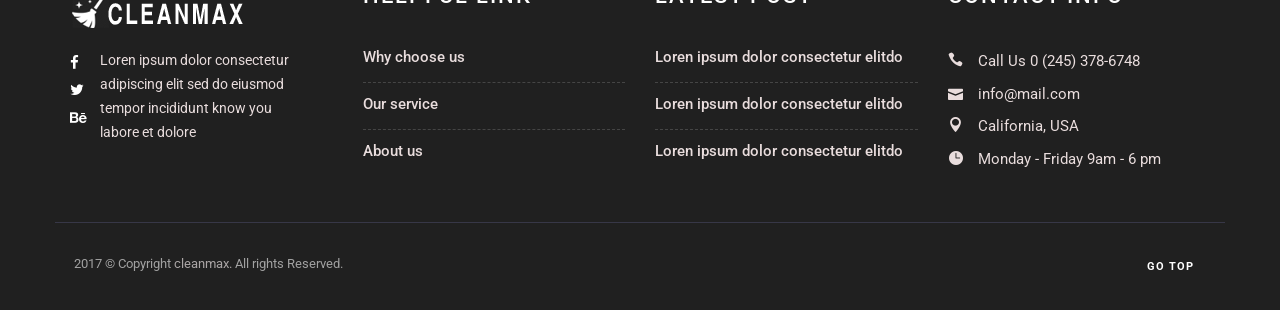
<file: single-gallery.html>
<!DOCTYPE html>
<!--[if lt IE 7]> <html class="no-js lt-ie9 lt-ie8 lt-ie7"> <![endif]-->
<!--[if IE 7]> <html class="no-js lt-ie9 lt-ie8"> <![endif]-->
<!--[if IE 8]> <html class="no-js lt-ie9"> <![endif]-->
<!--[if gt IE 8]> <!-->
<html lang="zxx">
<!--
<![endif]-->


<!-- Mirrored from santhemes.com/blackgallery/cleanmax/single-gallery.html by HTTrack Website Copier/3.x [XR&CO'2014], Sat, 30 Jan 2021 12:19:36 GMT -->
<head>
    <!-- TITLE OF SITE -->
    <title>cleanmax - Cleaning Company HTML Template</title>

    <meta charset="utf-8">
    <meta http-equiv="X-UA-Compatible" content="IE=edge">
    <meta name="description" content="cleanmax - Business HTML Template" />
    <meta name="keywords" content="cleanmax, parallax, one page, multipage, responsive, landing, html template" />
    <meta name="author" content="cleanmax">
    <meta name="viewport" content="width=device-width, initial-scale=1, maximum-scale=1">
    <!-- Favicons -->
    <link rel="icon" type="image/png" href="images/favicon.png">

    <!-- CSS Begins
================================================== -->
    <!--Animate Effect-->
    <link href="css/animate.css" rel="stylesheet">
    <link href="css/hover.css" rel="stylesheet">

    <!--Owl Carousel -->
    <link href="css/owl.carousel.css" rel="stylesheet">

    <!-- For Image Preview -->
    <link rel="stylesheet" href="css/magnific-popup.css">

    <!--BootStrap -->
    <link href="css/bootstrap.min.css" rel="stylesheet">
    <link href="css/normalize.css" rel="stylesheet">

    <!-- Main Style -->
    <link href="css/style.css" rel="stylesheet">
    <link href="css/responsive.css" rel="stylesheet">

    <!--[if IE]>
	<script src="https://cdnjs.cloudflare.com/ajax/libs/html5shiv/3.7.3/html5shiv.min.js"></script>
	<script src="https://cdnjs.cloudflare.com/ajax/libs/respond.js/1.4.2/respond.min.js"></script>
	<![endif]-->
</head>

<body>

    <!-- ::::::::::::::::::::::::::: Start: Preloader section :::::::::::::::::::::::::::-->
    <div id="preloader"></div>
    <!-- ::::::::::::::::::::::::::: End: Preloader section ::::::::::::::::::::::::::: -->

    <!-- Start: Header Section 
==================================================-->
    <div class="header_top">
        <!-- Logo -->
        <div class="container">
            <div class="row">
                <div class="header_logo">
                    <a href="#"><img src="images/logo.png" alt="">
                    </a>
                </div>
                <div class="header_top_location">
                    <div class="top_location">
                        <i class="icon_pin_alt"></i>
                        <p>England </p>
                        <span>NY 22049</span>
                    </div>
                    <div class="top_location">
                        <i class="icon_mail_alt"></i>
                        <p>max@gmail.com</p>
                        <span>Office Hour : 8AM - 4PM</span>
                    </div>
                    <a href="#estimate" class="header_quate_right">GET A QUOTE</a>
                </div>
            </div>
        </div>
    </div>
    <!-- End: Header Info -->

    <!-- Start: header navigation -->
    <div class="navigation">
        <div class="container">
            <div class="row">
                <div id="navigation">
                    <ul>
                        <li><a class="active" href="index-2.html">Home</a>
                        </li>
                        <li><a href="about.html">About</a>
                        </li>
                        <li class="has-sub"><a href="#" title="page">Pages</a>
                            <ul>
                                <li><a href="blog.html" title="Blog">Blog Page</a>
                                    <ul>
                                        <li><a href="blog.html" title="blog">Blog Page</a>
                                        </li>
                                        <li><a href="single-blog.html" title="Single">Single blog</a>
                                        </li>
                                    </ul>
                                </li>
                                <li><a href="gallery.html" title="Gallery">Gallery</a>
                                </li>
                                <li><a href="single-gallery.html" title="Gallery">single Gallery</a>
                                </li>
                                <li><a href="services.html" title="Services">Services</a>
                                </li>
                                <li><a href="single-services.html" title="Services">single Services</a>
                                </li>
                                <li><a href="about.html" title="About">About Page</a>
                                </li>
                            </ul>
                        </li>
                        <li class="has-sub"><a href="blog.html" title="blog">Blog</a>
                            <ul>
                                <li><a href="blog.html" title="blog">Blog Page</a>
                                </li>
                                <li><a href="single-blog.html" title="Single">Single blog</a>
                                </li>
                            </ul>
                        </li>
                        <li><a href="gallery.html" title="Gallery">Gallery</a>
                        </li>
                        <li><a href="contact.html" title="Contact">Contact</a>
                        </li>
                    </ul>
                </div>
                <div class="header-right">
                    <ul>
                        <li class="language-cart">
                            <a href="#" class="setting-toggler shop_setting" id="srch">
                                <i class="fa fa-cog"></i>ENG
                            </a>
                            <div class="shop_setting_inr">
                                <ul>
                                    <li>
                                        <form action="#" method="POST">
                                            <ul class="first-step">
                                                <li><a href="#">ENGLISH</a>
                                                </li>
                                                <li><a href="#">BANGLA</a>
                                                </li>
                                                <li><a href="#">FRANCE</a>
                                                </li>
                                            </ul>
                                        </form>
                                    </li>
                                </ul>
                            </div>
                        </li>
                    </ul>
                </div>
                <!-- End: social-nav -->
            </div>
            <!--/ row -->
        </div>
        <!--/ container -->
    </div>
    <!-- End: header navigation -->

    <!-- header -->
    <header id="page-top" class="blog-banner">
        <!-- Start: Header Content -->
        <div class="container" id="blog">
            <div class="row blog-header text-center wow fadeInUp" data-wow-delay="0.5s">
                <div class="col-sm-12">
                    <!-- Headline Goes Here -->
                    <h4><a href="index-2.html"> Home </a> / Gallery </h4>
                    <h3>Our Gallery</h3>
                </div>
            </div>
            <!-- End: .row -->
        </div>
        <!-- End: Header Content -->
    </header>
    <!--/. header -->

    <!-- End: Header Section
==================================================-->



    <!--Start: Work Section 
==================================================-->
    <section class="single-work-page">
        <div class="container">
            <div class="row">
                <!-- portfolio item -->
                <div class="col-sm-8 col-xs-12">
                    <div class="portfolioitem col-sm-12">
                        <div class="carousel slide" data-ride="carousel" id="blog-post-slider">
                            <a class="post-thumbnail" data-animsition-out="fade-out-up-sm" data-animsition-out-duration="500" href="single-blog.html">
                                <!-- Wrapper for slides -->
                                <div class="carousel-inner" role="listbox">
                                    <div class="item active"><img alt="blog" src="images/blog_1.jpg">
                                    </div>
                                    <div class="item"><img alt="blog" src="images/blog_2.jpg">
                                    </div>
                                </div>
                                <!-- Controls -->
                            </a>
                            <a class="left carousel-control" data-slide="prev" href="#blog-post-slider" role="button">
                                <span aria-hidden="true" class="fa fa-angle-left"></span>
                                <span class="sr-only">Previous</span>
                            </a>
                            <a class="right carousel-control" data-slide="next" href="#blog-post-slider" role="button">
                                <span aria-hidden="true" class="fa fa-angle-right"></span>
                                <span class="sr-only">Next</span>
                            </a>
                        </div>
                    </div>
                    <div class="portfoliodesc">
                        <div class="col-sm-12">
                            <div class="project-details">
                                <h4>PROJECT OVERVIEW</h4>
                                <hr>
                                <p>Lorem ipsum dolor sit amet, consetetur sadipscing elitr, sed diam nonumy eirmod tempor invidunt ut labore et dolore magna aliquyam erat, sed diam voluptua. At vero eos et accusam et justo duo dolores et ea rebum. Invidunt ut labore et dolore magna stet clita kasd gubergrenLorem ipsum dolor sit amet, consetetur sadipscing elitr</p>
                                <p>Lorem ipsum dolor sit amet, consetetur sadipscing elitr, sed diam nonumy eirmod tempor invidunt ut labore et dolore magna aliquyam erat, sed diam voluptua. At vero eos et accusam et justo duo dolores et ea rebum. Stet clita kasd gubergren accusam et justo duo</p>
                            </div>
                        </div>
                    </div>
                </div>

                <div class="col-sm-4 col-xs-12">
                    <div class="portfolio-single-detail">
                        <h4>Project Detail</h4>
                        <hr>
                        <ul class="list-unstyled project-detail-list margin-bottom-50">
                            <li><strong>Client</strong> David Jon</li>
                            <li><strong>Company</strong> Computer Market</li>
                            <li><strong>Date</strong> Jun 20, 2015</li>
                            <li><strong>Work Type</strong> Repair, Laptop</li>
                        </ul>
                        <h4>Contact us now</h4>
                        <hr>
                        <ul class="list-inline social-icons">
                            <li><a href="#" class="facebook-bg-hover"><i class="fa fa-facebook"></i></a>
                            </li>
                            <li><a href="#" class="twitter-bg-hover"><i class="fa fa-twitter"></i></a>
                            </li>
                            <li><a href="#" class="google-plus-bg-hover"><i class="fa fa-google-plus"></i></a>
                            </li>
                            <li><a href="#" class="pinterest-bg-hover"><i class="fa fa-pinterest"></i></a>
                            </li>
                            <li><a href="#" class="tumblr-bg-hover"><i class="fa fa-tumblr"></i></a>
                            </li>
                        </ul>
                    </div>
                </div>


                <!--/ portfolio item -->
            </div>
            <!-- row /- -->
        </div>
        <!-- Container /- -->
    </section>
    <!-- End: Work Section 
==================================================-->


    <!-- Start: Client Section
==================================================-->
    <div class="client-section" id="client-section">
        <!-- Container -->
        <div class="container">
            <div class="row">
                <!-- client list  -->
                <div class="owl-carousel owl-theme col-md-12" id="client">
                    <!-- client 1 -->
                    <div class="item row">
                        <div class="col-md-12">
                            <div class="client-box"><img alt="client" src="images/client-1.png">
                            </div>
                        </div>
                    </div>
                    <!-- client 2 -->
                    <div class="item row">
                        <div class="col-md-12">
                            <div class="client-box"><img alt="client" src="images/client-2.png">
                            </div>
                        </div>
                    </div>
                    <!-- client 3 -->
                    <div class="item row">
                        <div class="col-md-12">
                            <div class="client-box"><img alt="client" src="images/client-3.png">
                            </div>
                        </div>
                    </div>
                    <!-- client 4 -->
                    <div class="item row">
                        <div class="col-md-12">
                            <div class="client-box"><img alt="client" src="images/client-4.png">
                            </div>
                        </div>
                    </div>
                    <!-- client 5 -->
                    <div class="item row">
                        <div class="col-md-12">
                            <div class="client-box"><img alt="client" src="images/client-5.png">
                            </div>
                        </div>
                    </div>
                    <!-- client 6 -->
                    <div class="item row">
                        <div class="col-md-12">
                            <div class="client-box"><img alt="client" src="images/client-6.png">
                            </div>
                        </div>
                    </div>
                    <!-- client 7 -->
                    <div class="item row">
                        <div class="col-md-12">
                            <div class="client-box"><img alt="client" src="images/client-7.png">
                            </div>
                        </div>
                    </div>
                </div>
                <!--/ client list  -->
            </div>
            <!--/ row - -->
        </div>
        <!--/ Container - -->
    </div>
    <!--   End:Client Section
==================================================-->



        <!-- Start:Footer Section 
==================================================-->
    <footer class="footer-section">
        <div class="container">
            <div class="row">
                <!-- Start: About -->
                <div class="col-sm-3 col-xs-12">
                    <div class="widget">
                        <div class="col-md-12">
                            <img class="img-responsive" src="images/lfooter_ogo.png" alt="">
                        </div>
                        <div class="col-xs-1">
                            <ul class="list-icons link-list footer_soc">
                                <li>
                                    <a href="#"><i class="fa fa-facebook"></i></a>
                                </li>
                                <li>
                                    <a href="#"><i class="fa fa-twitter"></i></a>
                                </li>
                                <li>
                                    <a href="#"><i class="fa fa-behance"></i></a>
                                </li>
                            </ul>
                        </div>
                        <div class="col-xs-10">
                            <p class="footer_para">Loren ipsum dolor consectetur adipiscing elit sed do eiusmod tempor incididunt know you labore et dolore</p>
                        </div>

                    </div>
                </div>
                <!-- End: About -->
                <!-- Start: Helpful Link -->
                <div class="col-sm-3 col-xs-12">
                    <div class="widget">
                        <h5>Helpful Link </h5>
                        <ul class="recent-post helpful_post">
                            <li>
                                <h6><a href="#">Why choose us</a></h6>
                            </li>
                            <li>
                                <h6><a href="#">Our service</a></h6>
                            </li>
                            <li>
                                <h6><a href="#">About us</a></h6>
                            </li>
                        </ul>
                    </div>
                </div>
                <!-- End: Helpful Link -->

                <!-- Start: Latest post -->
                <div class="col-sm-3 col-xs-12">
                    <div class="widget">
                        <h5>Latest post</h5>
                        <ul class="recent-post">
                            <li>
                                <h6><a href="#">Loren ipsum dolor consectetur elitdo </a></h6>
                            </li>
                            <li>
                                <h6><a href="#">Loren ipsum dolor consectetur elitdo </a></h6>
                            </li>
                            <li>
                                <h6><a href="#">Loren ipsum dolor consectetur elitdo </a></h6>
                            </li>
                        </ul>
                    </div>
                </div>
                <!-- End: Latest post -->
                <!-- Start: CONTACT INFO -->
                <div class="col-sm-3 col-xs-12">
                    <div class="widget">
                        <h5>CONTACT INFO</h5>
                        <!-- Start Subscribe -->
                        <div class="box-content">
                            <div class="cont_widg">
                                <ul class="footer_contact_info">
                                    <li><i class="icon_phone"></i><span>Call Us  0 (245) 378-6748</span>
                                    </li>
                                    <li><i class="icon_mail"></i><span>info@mail.com</span>
                                    </li>
                                    <li><i class="icon_pin"></i><span>California, USA</span>
                                    </li>
                                    <li><i class="icon_clock"></i><span>Monday - Friday 9am - 6 pm</span>
                                    </li>
                                </ul>
                            </div>
                        </div>
                    </div>
                </div>
                <!-- End: CONTACT INFO -->
                <!-- Start:Subfooter -->
                <div class="subfooter">
                    <div class="col-xs-6">
                        <p>2017 &copy; Copyright <a href="#">cleanmax.</a> All rights Reserved.</p>
                    </div>
                    <div class="col-xs-6">
                        <a class="scrollup" href="#">GO TOP</a>
                    </div>
                </div>
                <!-- End:Subfooter -->
            </div>
        </div>
    </footer>
    <!-- End:Footer Section 
========================================-->

    <!-- Scripts
========================================-->
    <!-- jquery -->
    <script src="js/jquery-1.12.4.min.js" type="text/javascript"></script>
    <!-- plugins -->
    <script src="js/plugins.js"></script>
    <!-- Bootstrap -->
    <script src="js/bootstrap.min.js"></script>

    <!-- Custom Scripts
========================================-->
    <script src="js/main.js"></script>

</body>


<!-- Mirrored from santhemes.com/blackgallery/cleanmax/single-gallery.html by HTTrack Website Copier/3.x [XR&CO'2014], Sat, 30 Jan 2021 12:19:36 GMT -->
</html>
</file>
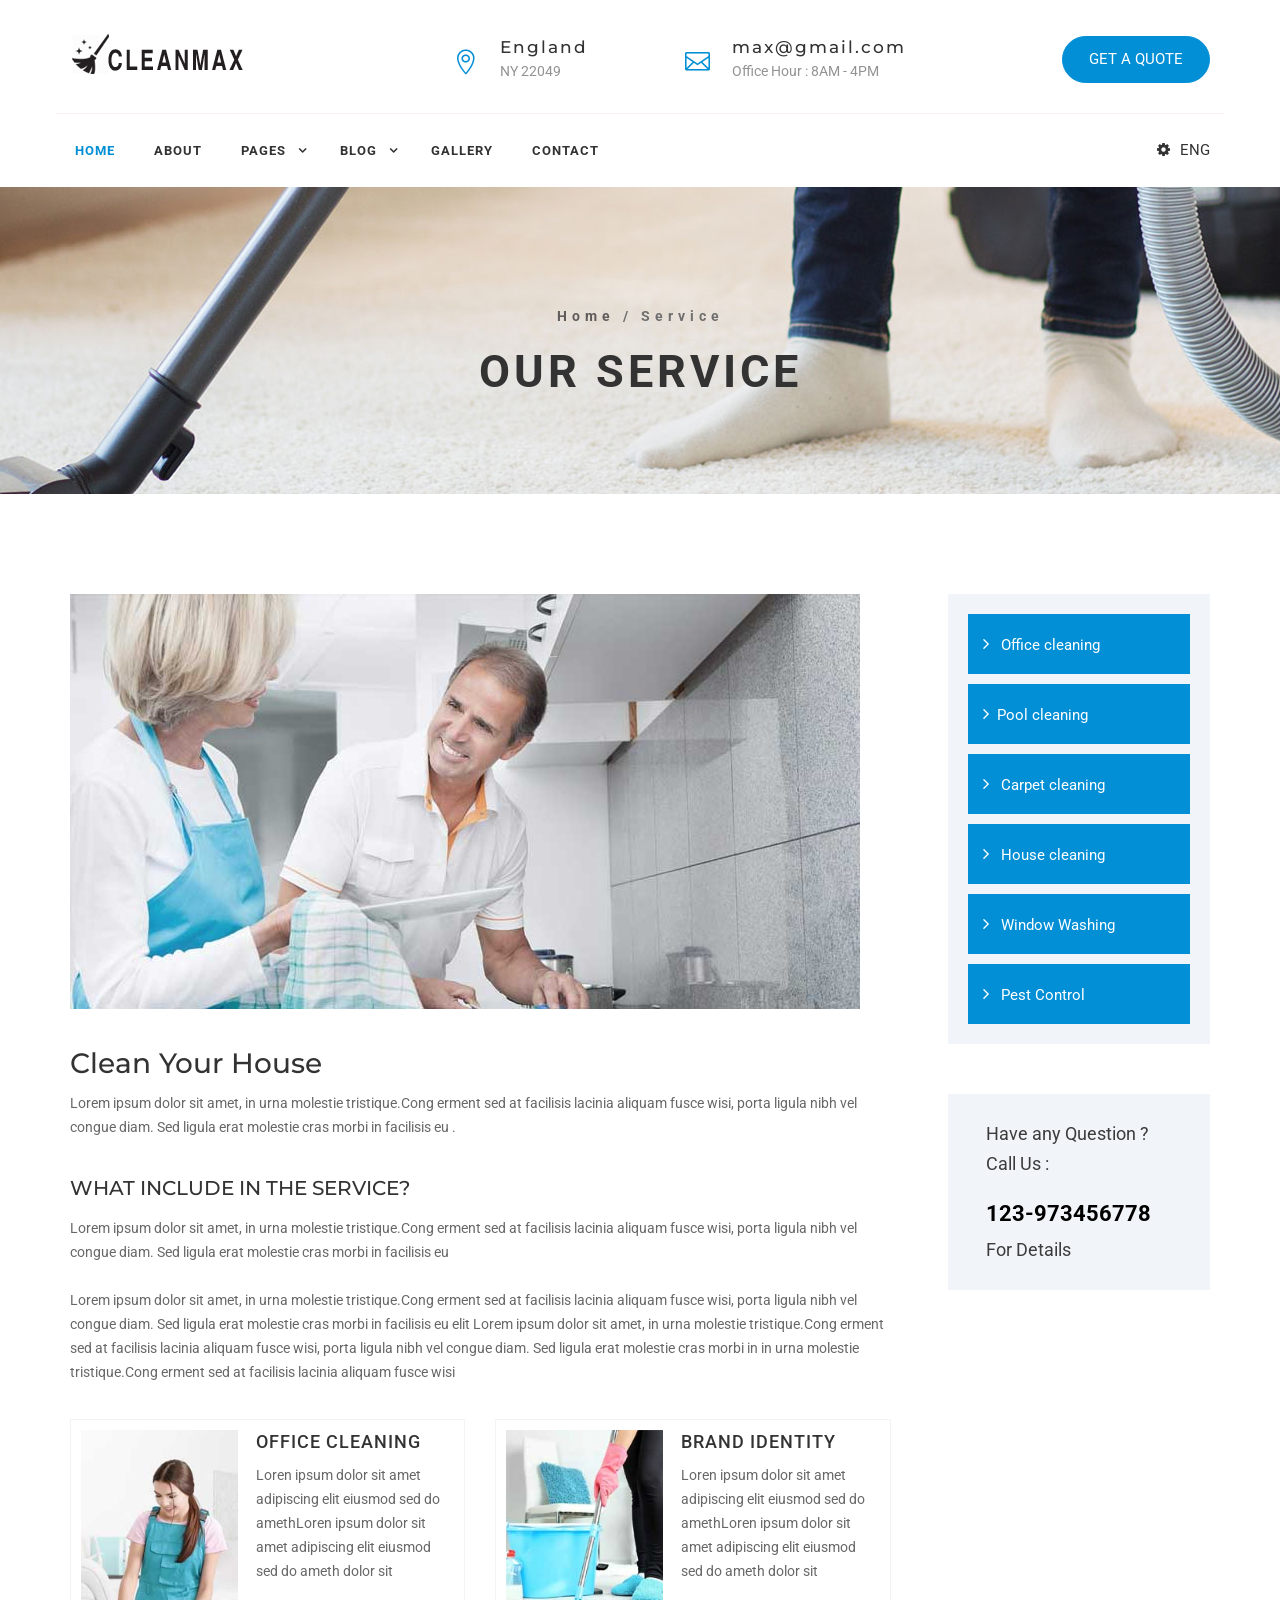
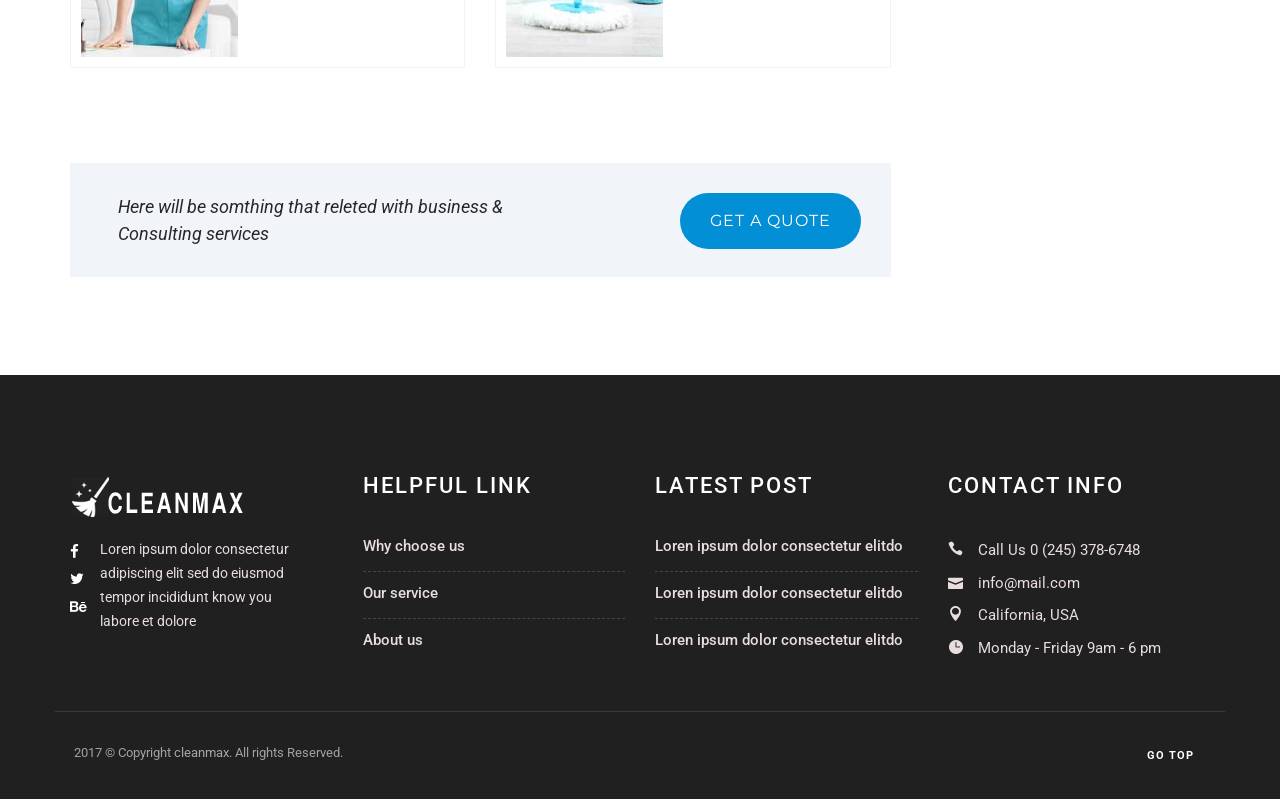
<file: single-services.html>
<!DOCTYPE html>
<!--[if lt IE 7]> <html class="no-js lt-ie9 lt-ie8 lt-ie7"> <![endif]-->
<!--[if IE 7]> <html class="no-js lt-ie9 lt-ie8"> <![endif]-->
<!--[if IE 8]> <html class="no-js lt-ie9"> <![endif]-->
<!--[if gt IE 8]> <!-->
<html lang="zxx">
<!--
<![endif]-->


<!-- Mirrored from santhemes.com/blackgallery/cleanmax/single-services.html by HTTrack Website Copier/3.x [XR&CO'2014], Sat, 30 Jan 2021 12:19:36 GMT -->
<head>
    <!-- TITLE OF SITE -->
    <title>cleanmax - Cleaning Company HTML Template</title>

    <meta charset="utf-8">
    <meta http-equiv="X-UA-Compatible" content="IE=edge">
    <meta name="description" content="cleanmax - Business HTML Template" />
    <meta name="keywords" content="cleanmax, parallax, one page, multipage, responsive, landing, html template" />
    <meta name="author" content="cleanmax">
    <meta name="viewport" content="width=device-width, initial-scale=1, maximum-scale=1">
    <!-- Favicons -->
    <link rel="icon" type="image/png" href="images/favicon.png">

    <!-- CSS Begins
================================================== -->
    <!--Animate Effect-->
    <link href="css/animate.css" rel="stylesheet">
    <link href="css/hover.css" rel="stylesheet">

    <!--Owl Carousel -->
    <link href="css/owl.carousel.css" rel="stylesheet">

    <!-- For Image Preview -->
    <link rel="stylesheet" href="css/magnific-popup.css">

    <!--BootStrap -->
    <link href="css/bootstrap.min.css" rel="stylesheet">
    <link href="css/normalize.css" rel="stylesheet">

    <!-- Main Style -->
    <link href="css/style.css" rel="stylesheet">
    <link href="css/responsive.css" rel="stylesheet">

    <!--[if IE]>
	<script src="https://cdnjs.cloudflare.com/ajax/libs/html5shiv/3.7.3/html5shiv.min.js"></script>
	<script src="https://cdnjs.cloudflare.com/ajax/libs/respond.js/1.4.2/respond.min.js"></script>
	<![endif]-->
</head>

<body>

    <!-- ::::::::::::::::::::::::::: Start: Preloader section :::::::::::::::::::::::::::-->
    <div id="preloader"></div>
    <!-- ::::::::::::::::::::::::::: End: Preloader section ::::::::::::::::::::::::::: -->

    <!-- Start: Header Section 
==================================================-->
    <div class="header_top">
        <!-- Logo -->
        <div class="container">
            <div class="row">
                <div class="header_logo">
                    <a href="#"><img src="images/logo.png" alt="">
                    </a>
                </div>
                <div class="header_top_location">
                    <div class="top_location">
                        <i class="icon_pin_alt"></i>
                        <p>England </p>
                        <span>NY 22049</span>
                    </div>
                    <div class="top_location">
                        <i class="icon_mail_alt"></i>
                        <p>max@gmail.com</p>
                        <span>Office Hour : 8AM - 4PM</span>
                    </div>
                    <a href="#estimate" class="header_quate_right">GET A QUOTE</a>
                </div>
            </div>
        </div>
    </div>
    <!-- End: Header Info -->

    <!-- Start: header navigation -->
    <div class="navigation">
        <div class="container">
            <div class="row">
                <div id="navigation">
                    <ul>
                        <li><a class="active" href="index-2.html">Home</a>
                        </li>
                        <li><a href="about.html">About</a>
                        </li>
                        <li class="has-sub"><a href="#" title="page">Pages</a>
                            <ul>
                                <li><a href="blog.html" title="Blog">Blog Page</a>
                                    <ul>
                                        <li><a href="blog.html" title="blog">Blog Page</a>
                                        </li>
                                        <li><a href="single-blog.html" title="Single">Single blog</a>
                                        </li>
                                    </ul>
                                </li>
                                <li><a href="gallery.html" title="Gallery">Gallery</a>
                                </li>
                                <li><a href="single-gallery.html" title="Gallery">single Gallery</a>
                                </li>
                                <li><a href="services.html" title="Services">Services</a>
                                </li>
                                <li><a href="single-services.html" title="Services">single Services</a>
                                </li>
                                <li><a href="about.html" title="About">About Page</a>
                                </li>
                            </ul>
                        </li>
                        <li class="has-sub"><a href="blog.html" title="blog">Blog</a>
                            <ul>
                                <li><a href="blog.html" title="blog">Blog Page</a>
                                </li>
                                <li><a href="single-blog.html" title="Single">Single blog</a>
                                </li>
                            </ul>
                        </li>
                        <li><a href="gallery.html" title="Gallery">Gallery</a>
                        </li>
                        <li><a href="contact.html" title="Contact">Contact</a>
                        </li>
                    </ul>
                </div>
                <div class="header-right">
                    <ul>
                        <li class="language-cart">
                            <a href="#" class="setting-toggler shop_setting" id="srch">
                                <i class="fa fa-cog"></i>ENG
                            </a>
                            <div class="shop_setting_inr">
                                <ul>
                                    <li>
                                        <form action="#" method="POST">
                                            <ul class="first-step">
                                                <li><a href="#">ENGLISH</a>
                                                </li>
                                                <li><a href="#">BANGLA</a>
                                                </li>
                                                <li><a href="#">FRANCE</a>
                                                </li>
                                            </ul>
                                        </form>
                                    </li>
                                </ul>
                            </div>
                        </li>
                    </ul>
                </div>
                <!-- End: social-nav -->
            </div>
            <!--/ row -->
        </div>
        <!--/ container -->
    </div>
    <!-- End: header navigation -->

    <!-- header -->
    <header id="page-top" class="blog-banner">
        <!-- Start: Header Content -->
        <div class="container" id="blog">
            <div class="row blog-header text-center wow fadeInUp" data-wow-delay="0.5s">
                <div class="col-sm-12">
                    <!-- Headline Goes Here -->
                    <h4><a href="index-2.html"> Home </a> / Service </h4>
                    <h3>Our Service</h3>
                </div>
            </div>
            <!-- End: .row -->
        </div>
        <!-- End: Header Content -->
    </header>
    <!--/. header -->

    <!-- End: Header Section
==================================================-->


    <!--Start: Single Service details 
==================================================-->
    <section class="single_service_section">
        <div class="container">
            <div class="row">
                <div class="col-lg-9 col-md-8 col-sm-12 col-xs-12 single_service_page_content">
                    <img src="images/blog_1.jpg" alt="">
                    <div class="single_service_title">
                        <h3>Clean your house </h3>
                        <p>Lorem ipsum dolor sit amet, in urna molestie tristique.Cong erment sed at facilisis lacinia aliquam fusce wisi, porta ligula nibh vel congue diam. Sed ligula erat molestie cras morbi in facilisis eu . </p>
                    </div>
                    <!-- End : /single_service_title -->

                    <div class="single_service_title2">
                        <h3>What Include in the Service?</h3>
                        <p>Lorem ipsum dolor sit amet, in urna molestie tristique.Cong erment sed at facilisis lacinia aliquam fusce wisi, porta ligula nibh vel congue diam. Sed ligula erat molestie cras morbi in facilisis eu
                            <br>
                            <br> Lorem ipsum dolor sit amet, in urna molestie tristique.Cong erment sed at facilisis lacinia aliquam fusce wisi, porta ligula nibh vel congue diam. Sed ligula erat molestie cras morbi in facilisis eu elit Lorem ipsum dolor sit amet, in urna molestie tristique.Cong erment sed at facilisis lacinia aliquam fusce wisi, porta ligula nibh vel congue diam. Sed ligula erat molestie cras morbi in in urna molestie tristique.Cong erment sed at facilisis lacinia aliquam fusce wisi</p>
                    </div>
                    <!-- /single_service_title2 -->

                    <div class="row includee_single_service">
                        <div class="col-sm-6 col-xs-12">
                            <!-- service 1-->
                            <div class="service_list">
                                <div class="service_list_img">
                                    <img alt="team" class="img-responsive" src="images/service1.jpg">
                                </div>
                                <div class="service_info">
                                    <h6>Office cleaning</h6>
                                    <p>Loren ipsum dolor sit amet adipiscing elit eiusmod sed do amethLoren ipsum dolor sit amet adipiscing elit eiusmod sed do ameth dolor sit </p>
                                </div>
                            </div>
                        </div>
                        <!-- end service 1-->
                        <!-- service 2-->
                        <div class="col-sm-6 col-xs-12">
                            <div class="service_list">
                                <div class="service_list_img">
                                    <img alt="team" class="img-responsive" src="images/service2.jpg">
                                </div>
                                <div class="service_info">
                                    <h6>Brand Identity</h6>
                                    <p>Loren ipsum dolor sit amet adipiscing elit eiusmod sed do amethLoren ipsum dolor sit amet adipiscing elit eiusmod sed do ameth dolor sit</p>
                                </div>
                            </div>
                        </div>
                        <!-- end service 2-->
                    </div>
                    <!-- end service 3 -->
                    <div class="single_service_consult">
                        <i>Here will be somthing that releted with business & Consulting services</i>
                        <a href="#" class="more-link">GET A QUOTE</a>
                    </div>
                    <!-- /consult -->

                </div>
                <!-- /single_service_page_content -->


                <div class="col-lg-3 col-md-4 col-sm-12 col-xs-12 single_service_side_bar">
                    <div class="single_service_category">
                        <ul>
                            <li class="active"><a href="#"><i class="fa fa-angle-right"></i> Office cleaning</a>
                            </li>
                            <li><a href="#"><i class="fa fa-angle-right"></i>Pool cleaning</a>
                            </li>
                            <li><a href="#"><i class="fa fa-angle-right"></i> Carpet cleaning </a>
                            </li>
                            <li><a href="#"><i class="fa fa-angle-right"></i> House cleaning</a>
                            </li>
                            <li><a href="#"><i class="fa fa-angle-right"></i> Window Washing</a>
                            </li>
                            <li><a href="#"><i class="fa fa-angle-right"></i> Pest Control</a>
                            </li>
                        </ul>
                    </div>
                    <!-- /single_service_category -->

                    <div class="single_service_call">
                        <p>Have any Question ?
                            <br> Call Us :</p>
                        <a href="tel:123-973456778">123-973456778</a>
                        <span>For Details</span>
                    </div>
                    <!-- /single_service_call -->
 

                </div>
                <!--  /side_bar -->
            </div>
        </div>
    </section>

    <!-- End: Service details page
==================================================-->



        <!-- Start:Footer Section 
==================================================-->
    <footer class="footer-section">
        <div class="container">
            <div class="row">
                <!-- Start: About -->
                <div class="col-sm-3 col-xs-12">
                    <div class="widget">
                        <div class="col-md-12">
                            <img class="img-responsive" src="images/lfooter_ogo.png" alt="">
                        </div>
                        <div class="col-xs-1">
                            <ul class="list-icons link-list footer_soc">
                                <li>
                                    <a href="#"><i class="fa fa-facebook"></i></a>
                                </li>
                                <li>
                                    <a href="#"><i class="fa fa-twitter"></i></a>
                                </li>
                                <li>
                                    <a href="#"><i class="fa fa-behance"></i></a>
                                </li>
                            </ul>
                        </div>
                        <div class="col-xs-10">
                            <p class="footer_para">Loren ipsum dolor consectetur adipiscing elit sed do eiusmod tempor incididunt know you labore et dolore</p>
                        </div>

                    </div>
                </div>
                <!-- End: About -->
                <!-- Start: Helpful Link -->
                <div class="col-sm-3 col-xs-12">
                    <div class="widget">
                        <h5>Helpful Link </h5>
                        <ul class="recent-post helpful_post">
                            <li>
                                <h6><a href="#">Why choose us</a></h6>
                            </li>
                            <li>
                                <h6><a href="#">Our service</a></h6>
                            </li>
                            <li>
                                <h6><a href="#">About us</a></h6>
                            </li>
                        </ul>
                    </div>
                </div>
                <!-- End: Helpful Link -->

                <!-- Start: Latest post -->
                <div class="col-sm-3 col-xs-12">
                    <div class="widget">
                        <h5>Latest post</h5>
                        <ul class="recent-post">
                            <li>
                                <h6><a href="#">Loren ipsum dolor consectetur elitdo </a></h6>
                            </li>
                            <li>
                                <h6><a href="#">Loren ipsum dolor consectetur elitdo </a></h6>
                            </li>
                            <li>
                                <h6><a href="#">Loren ipsum dolor consectetur elitdo </a></h6>
                            </li>
                        </ul>
                    </div>
                </div>
                <!-- End: Latest post -->
                <!-- Start: CONTACT INFO -->
                <div class="col-sm-3 col-xs-12">
                    <div class="widget">
                        <h5>CONTACT INFO</h5>
                        <!-- Start Subscribe -->
                        <div class="box-content">
                            <div class="cont_widg">
                                <ul class="footer_contact_info">
                                    <li><i class="icon_phone"></i><span>Call Us  0 (245) 378-6748</span>
                                    </li>
                                    <li><i class="icon_mail"></i><span>info@mail.com</span>
                                    </li>
                                    <li><i class="icon_pin"></i><span>California, USA</span>
                                    </li>
                                    <li><i class="icon_clock"></i><span>Monday - Friday 9am - 6 pm</span>
                                    </li>
                                </ul>
                            </div>
                        </div>
                    </div>
                </div>
                <!-- End: CONTACT INFO -->
                <!-- Start:Subfooter -->
                <div class="subfooter">
                    <div class="col-xs-6">
                        <p>2017 &copy; Copyright <a href="#">cleanmax.</a> All rights Reserved.</p>
                    </div>
                    <div class="col-xs-6">
                        <a class="scrollup" href="#">GO TOP</a>
                    </div>
                </div>
                <!-- End:Subfooter -->
            </div>
        </div>
    </footer>
    <!-- End:Footer Section 
========================================-->

    <!-- Scripts
========================================-->
    <!-- jquery -->
    <script src="js/jquery-1.12.4.min.js" type="text/javascript"></script>
    <!-- plugins -->
    <script src="js/plugins.js"></script>
    <!-- Bootstrap -->
    <script src="js/bootstrap.min.js"></script>

    <!-- Custom Scripts
========================================-->
    <script src="js/main.js"></script>

</body>


<!-- Mirrored from santhemes.com/blackgallery/cleanmax/single-services.html by HTTrack Website Copier/3.x [XR&CO'2014], Sat, 30 Jan 2021 12:19:36 GMT -->
</html>
</file>
<file: css/style.css>
/* Index of CSS
==================================================
1. Global styles

2. Header Section

3. About Section 

4. Service Section 

5. Get Strted Section 

6. Work Section 

7. Team Section

8. Video Section 

9. Blog Section

10. Choose Us Section 

11. Pricing Section 

12. Testimonial Section

13. Fun Facts Section 

14. Contact  Section 

15. Client Section

16. Footer Section 

[===== Single Page ===== ]

13. Pricing Section /.pricing-section

14. Team Section /.team-section

15. Contact  Section / .contact_page

16. Blog Page / .blog_container
	
17. Single Blog Page  / .single_blog_container

18. Gallery page / .work_section_page

19. About page / .about_page

20. Shop Page / .shop_page

21. Slingle Shop Page  

22. Checkout Page 
 
*/
 /*----------------------------------------------------
    1. Global styles
------------------------------------------------------*/
 
 @import url('https://fonts.googleapis.com/css?family=Montserrat:400,700|Roboto');
 @import url('../icon/elegant-icons/style.css');
 @import url('font-awesome.min.css');
 body {
     font-size: 15px;
     font-family: 'Roboto', sans-serif;
     background: transparent;
     line-height: 1.5;
     font-weight: 400;
     color: #676767;
 }
 img {
     max-width: 100%;
 }
 a {
     -webkit-transition: all 0.4s ease-out 0s;
     -moz-transition: all 0.4s ease-out 0s;
     -ms-transition: all 0.4s ease-out 0s;
     -o-transition: all 0.4s ease-out 0s;
     transition: all 0.4s ease-out 0s;
 }
 /* ## Global Class ## */
 
 p {
     font-weight: 400;
     line-height: 24px;
     font-size: 14px;
 }
 h1 {
     font-size: 30px;
     line-height: 40px;
 }
 h1,
 h2,
 h3,
 h4,
 h5 {
     font-weight: 500;
     color: #333;
 }
 h5,
 h6 {
     line-height: 24px;
 }
 h2 {
     font-size: 46px;
     line-height: 32px;
     font-family: 'Montserrat', sans-serif;
 }
 h3 {
     font-size: 40px;
     line-height: 28px;
     font-family: 'Montserrat', sans-serif;
 }
 h4 {
     font-size: 18px;
     line-height: 26px;
 }
 h5 {
     font-size: 14px;
 }
 h6 {
     font-size: 13px;
 }
 a,
 a:hover,
 a:focus,
 .btn:focus {
     -webkit-text-decoration: none;
     -moz-text-decoration: none;
     -ms-text-decoration: none;
     -o-text-decoration: none;
     text-decoration: none;
     -webkit-text-decoration: none;
     -moz-text-decoration: none;
     -ms-text-decoration: none;
     -o-text-decoration: none;
     text-decoration: none;
     -webkit-text-decoration: none;
     -moz-text-decoration: none;
     -ms-text-decoration: none;
     -o-text-decoration: none;
     text-decoration: none;
     -webkit-text-decoration: none;
     -moz-text-decoration: none;
     -ms-text-decoration: none;
     -o-text-decoration: none;
     text-decoration: none;
     -webkit-text-decoration: none;
     -moz-text-decoration: none;
     -ms-text-decoration: none;
     -o-text-decoration: none;
     text-decoration: none;
     outline: none;
     color: #000;
 }
 a {
     color: #000;
 }
 .btn.btn-fill {
     background: #fff;
 }
 .btn.btn-fill {
     color: #000;
 }
 .btn {
     border-width: 1px;
     border-style: solid;
     -webkit-border-radius: 0px;
     -moz-border-radius: 0px;
     -ms-border-radius: 0px;
     -o-border-radius: 0px;
     border-radius: 0px;
     cursor: pointer;
     padding: 10px 22px;
     display: inline-block;
     text-transform: uppercase;
     letter-spacing: 2px;
     position: relative;
     -webkit-transition: all 0.4s ease-out 0s;
     -moz-transition: all 0.4s ease-out 0s;
     -ms-transition: all 0.4s ease-out 0s;
     -o-transition: all 0.4s ease-out 0s;
     transition: all 0.4s ease-out 0s;
     color: #fff;
 }
 section {
     background: #FFF;
     padding-top: 60px;
     padding-bottom: 60px;
 }
 .base-header {
     padding-bottom: 40px;
     width: 100%;
     margin: auto;
     text-align: center;
 }
 .base-header h3 {
     letter-spacing: 4px;
     position: relative;
     color: #414141;
     line-height: 32px;
     font-size: 40px;
     text-transform: uppercase;
     font-weight: 900;
	 margin-bottom: 20px;
 }
 .base-header h5 {
    margin-bottom: -20px;
    text-transform: uppercase;
    letter-spacing: 7px;
    color: #FFD526;
    font-size: 16px;
}
 .base-header p {
     margin-top: -13px;
     color: #606060;
     position: relative;
     padding-bottom: 30px;
 }
 .base-header p::before,
 .base-header p::after {
     position: absolute;
     content: "";
 }
 .base-header p::before {
     height: 1px;
     bottom: 0;
     background-color: #e5e5e6;
     width: 420px;
     left: 50%;
     margin-left: -210px;
 }
 .base-header p::after {
     background: #ffcd23;
 }
 .base-header p::after {
     width: 140px;
     height: 1px;
     bottom: 0px;
     background: #038FD6;
     left: 50%;
     margin-left: -70px;
 }
 .ylow_clr {
     color: ;
 }
 #preloader {
     position: fixed;
     left: 0;
     top: 0;
     z-index: 9999999;
     width: 100%;
     height: 100%;
     overflow: visible;
     background: #fff url("../images/pre_loader.gif") no-repeat center center;
     color: #000;
 }
 .more-link:hover,
 .more-link:focus,
 .more-link:active {
     background: #333;
     color: #fff;
 }
 .more-link {
     display: inline-block;
     font-size: 16px;
     padding: 16px 30px 16px 30px;
     color: #fff;
     font-family: "Montserrat", sans-serif;
     text-transform: uppercase;
     -webkit-transition-property: color;
     transition-property: color;
     -webkit-transition-duration: 0.3s;
     transition-duration: 0.3s;
     background: #038FD6;
     letter-spacing: 1px;
     border-radius: 50px;
 }
 .owl-nav div {
     border: 2px solid;
     color: #fff;
     font-size: 19px;
     height: 40px;
     left: 50px;
     line-height: 35px;
     margin-top: -20px;
     opacity: 0.8;
     -ms-filter: "progid:DXImageTransform.Microsoft.Alpha(Opacity=80)";
     position: absolute;
     text-align: center;
     top: 50%;
     width: 40px;
 }
 .owl-nav div.owl-next {
     left: auto;
     right: 50px;
 }
 .owl-nav div:hover {
     opacity: 1;
     -ms-filter: "progid:DXImageTransform.Microsoft.Alpha(Opacity=100)";
     background: #038FD6;
     border: 2px solid #038FD6;
 }
 /*----------------------------------------------------
   2. Header Section
------------------------------------------------------*/
 /* Start: hEADER TO Location*/
 
 .header_top {
     padding-top: 40px;
     padding-bottom: 30px;
 }
.header_logo {
     width: 305px;
    float: left;
    margin-top: -12px;
    padding-left: 15px;
    margin-right: 50px;
}


 .header_top_location {
    padding-right: 15px;
}

 .top_location {
     margin-left: 40px;
     position: relative;
     display: inline-block;
     padding-right: 50px;
     padding-left: 50px;
 }
.top_location i::before {
    font-size: 25px;
    position: absolute;
    left: -14px;
    width: 60px;
    height: 60px;
    line-height: 49px;
    border-radius: 50%;
    padding-left: 17px;
    margin-top: -6px;
    color: #038FD6;
}
 .top_location:first-child i::before {
     line-height: 57px;
     padding-left: 18px;
 }
 .top_location p {
     font-size: 17px;
     font-weight: 500;
     color: #333;
     line-height: 15px;
     margin-bottom: 5px;
     margin-top: 0px;
     letter-spacing: 2px;
	 font-family: 'Montserrat', sans-serif;
 }
 .top_location span {
     color: #939393;
     font-size: 14px;
 }
 .header_quate_right {
     float: right;
     border: 1px solid #038FD6;
     padding: 11px 26px;
     border-radius: 50px;
     margin-top: -4px;
     background: #038FD6;
     color: #fff;
 }
 .header_quate_right:hover {
     background: #fff;
     color: #038FD6;
 }
 /* End : hEADER TO Location*/
  
 .header-right {
    padding-right: 15px;
}

 .header-right > ul > li > a {
     color: #333;
     display: block;
     padding: 10px 10px;
 }
 .header-right li {
     display: inline-block;
     position: relative;
     z-index: 99;
 }
 .header-right .language-cart {
     margin-left: -26px;
 } 
 .header-right > ul {
     display: inline-block;
 }


 .header-right ul li i:hover {
     color: #038FD6;
 }

 .shop_setting_inr {
     background: #ffffff ;
     opacity: 0;
     padding: 8px;
     position: absolute;
     right: 0;
     top: 136%;
     width: 98px;
     z-index: 99;
	transform: scaleY(0);
	transform-origin: 0 0 0;
	transition: all 0.3s ease 0s;
	visibility: hidden;
 }
.language-cart:hover .shop_setting_inr {
     opacity: 1;
	 visibility: visible;
	 transform: scale(1);
 }
 .shop_setting_inr ul {
     padding-left: 0px;
 }
 .shop_setting_inr ul li form ul {
     padding-left: 0px;
 }
 .shop_setting_inr ul li form {
     margin-top: -36px;
margin-bottom: 11px;
 }
 .shop_setting_inr ul li form ul li:last-child {
     margin-bottom: -12px;
 }
 
 .shop_setting_inr a {
     color: #333;
 }
 .shop_setting_inr a:hover {
     color: #038FD6;
 }
 .first-step > li {
     display: block;
     font-size: 12px;
     line-height: 35px;
     padding: 0 15px;
 }
 .header-right > ul > li:last-child > a {
     padding-right: 0;
 }
 .header-right {
     float: right !important;
 }

 .header-right.header-two > ul > li > a {
     margin-bottom: 25px;
     padding: 0 10px;
 }
 .language-cart i {
    margin-right: 10px;
}
 
 /*-----Navigationn-----*/
 
 .navigation {
     background-color: #fff;
     z-index: 9999;
     position: relative;
 }
  .navigation .container  {
    border-top: 1px solid #fbf1f1;
}
 
 .is-sticky .navigation {
     box-shadow: 0 3px 6px rgba(54, 54, 54, 0.08);
 }
 #navigation,
 #navigation ul,
 #navigation ul li,
 #navigation ul li a,
 #navigation #menu-button {
     margin: 0;
     padding: 0;
     border: 0;
     list-style: none;
     line-height: 1;
     display: block;
     position: relative;
     -webkit-box-sizing: border-box;
     -moz-box-sizing: border-box;
     box-sizing: border-box;
     float: left;
 }
 #navigation:after,
 #navigation > ul:after {
     content: ".";
     display: block;
     clear: both;
     visibility: hidden;
     line-height: 0;
     height: 0;
 }
 #navigation #menu-button {
     display: none;
 }
 #navigation > ul > li {
     float: left;
 }
 #navigation.align-center > ul {
     font-size: 0;
     text-align: center;
 }
 #navigation.align-center > ul > li {
     display: inline-block;
     float: none;
 }
 #navigation.align-center ul ul {
     text-align: left;
 }
 #navigation.align-right > ul > li {
     float: right;
 }
 #navigation > ul > li > a {
     padding: 30px 20px;
     font-size: 13px;
     letter-spacing: 1px;
     text-decoration: none;
     color: #333;
     font-weight: 700;
     text-transform: uppercase;
     margin-right: -1px;
 }
 #navigation > ul > li.has-sub > a {
     padding: 30px 35px 30px 20px;
 }
 #navigation > ul > li.has-sub > a::before {
     position: absolute;
     right: 18px;
     font-family: FontAwesome;
     content: "\f107";
     -webkit-transition: all .25s ease;
     -moz-transition: all .25s ease;
     -ms-transition: all .25s ease;
     -o-transition: all .25s ease;
     transition: all .25s ease;
 }
 #navigation > ul > li.has-sub > a::before {
     position: absolute;
     right: 14px;
     font-family: FontAwesome;
     content: "\f107";
     -webkit-transition: all .25s ease;
     -moz-transition: all .25s ease;
     -ms-transition: all .25s ease;
     -o-transition: all .25s ease;
     transition: all .25s ease;
 }
 #navigation ul ul li.has-sub > a::before {
     position: absolute;
     top: 19px;
     right: 14px;
     display: block;
     width: 2px;
     height: 8px;
     background: #dddddd;
     content: '';
     -webkit-transition: all .25s ease;
     -moz-transition: all .25s ease;
     -ms-transition: all .25s ease;
     -o-transition: all .25s ease;
     transition: all .25s ease;
 }
 #navigation ul ul li.has-sub > a::after {
     position: absolute;
     top: 22px;
     right: 11px;
     width: 8px;
     height: 2px;
     display: block;
     background: #dddddd;
     content: '';
 }
 #navigation ul ul > li.has-sub:hover > a::before {
     top: 17px;
     height: 0;
 }
 #navigation > ul > li > .active {
     color: #038FD6;
 }
 #navigation > ul > li:hover > a {
     color: #038FD6;
 }
 #navigation ul ul {
     position: absolute;
     left: -9999px;
     top: 68px;
     padding: 10px 10px;
     background: #333;
 }
 #navigation.align-right ul ul {
     text-align: right;
 }
 #navigation ul ul li {
     height: 0;
     -webkit-transition: all .25s ease;
     -moz-transition: all .25s ease;
     -ms-transition: all .25s ease;
     -o-transition: all .25s ease;
     transition: all .25s ease;
 }
 #navigation li:hover > ul {
     left: auto;
 }
 #navigation.align-right li:hover > ul {
     left: auto;
     right: 0;
 }
 #navigation li:hover > ul > li {
     height: 44px;
 }
 #navigation ul ul ul {
     margin-left: 100%;
     top: 0;
 }
 #navigation.align-right ul ul ul {
     margin-left: 0;
     margin-right: 100%;
 }
 #navigation ul ul li a {
     padding: 16px 15px;
     width: 220px;
     font-size: 13px;
     text-decoration: none;
     color: #fff;
     font-weight: 600;
     background: #333131;
     text-transform: uppercase;
 }
 #navigation ul ul li:last-child > a,
 #navigation ul ul li.last-item > a {
     border-bottom: 0;
 }
 #navigation ul ul li:hover > a,
 #navigation ul ul li a:hover {
     color: #fff;
     background: #038FD6;
 }
 #navigation.small-screen {
     width: 100%;
 }
 #navigation.small-screen ul {
     width: 100%;
     display: none;
 }
 #navigation.small-screen.align-center > ul {
     text-align: left;
 }
 #navigation.small-screen ul li {
     width: 100%;
 }
 #navigation.small-screen ul ul li,
 #navigation.small-screen li:hover > ul > li {
     height: auto;
 }
 #navigation.small-screen ul li a,
 #navigation.small-screen ul ul li a {
     width: 100%;
     border-bottom: 0;
 }
 #navigation.small-screen > ul > li {
     float: none;
 }
 #navigation.small-screen ul ul li a {
     padding-left: 25px;
 }
 #navigation.small-screen ul ul ul li a {
     padding-left: 35px;
 }
 #navigation.small-screen ul ul li a {
     color: #acc4ca;
     background: none;
 }
 #navigation.small-screen ul ul li:hover > a,
 #navigation.small-screen ul ul li.active > a {
     color: #ffffff;
 }
 #navigation.small-screen ul ul,
 #navigation.small-screen ul ul ul,
 #navigation.small-screen.align-right ul ul {
     position: relative;
     left: 0;
     width: 100%;
     margin: 0;
     text-align: left;
 }
 #navigation.small-screen > ul > li.has-sub > a:after,
 #navigation.small-screen > ul > li.has-sub > a:before,
 #navigation.small-screen ul ul > li.has-sub > a:after,
 #navigation.small-screen ul ul > li.has-sub > a:before {
     display: none;
 }
 #navigation.small-screen #menu-button {
     display: block;
     padding: 17px;
     color: #acc4ca;
     cursor: pointer;
     font-size: 12px;
     text-transform: uppercase;
     font-weight: 700;
 }
 #navigation.small-screen #menu-button:after {
     position: absolute;
     top: 22px;
     right: 2px;
     display: block;
     height: 8px;
     width: 20px;
     border-top: 2px solid #333;
     border-bottom: 2px solid #333;
     content: '';
 }
 #navigation.small-screen #menu-button:before {
     position: absolute;
     top: 16px;
     right: 2px;
     display: block;
     height: 2px;
     width: 20px;
     background: #333;
     content: '';
 }
 #navigation.small-screen #menu-button.menu-opened:after {
     top: 23px;
     border: 0;
     height: 2px;
     width: 15px;
     background: #333;
     -webkit-transform: rotate(45deg);
     -moz-transform: rotate(45deg);
     -ms-transform: rotate(45deg);
     -o-transform: rotate(45deg);
     transform: rotate(45deg);
 }
 #navigation.small-screen #menu-button.menu-opened:before {
     top: 23px;
     background: #333;
     width: 15px;
     -webkit-transform: rotate(-45deg);
     -moz-transform: rotate(-45deg);
     -ms-transform: rotate(-45deg);
     -o-transform: rotate(-45deg);
     transform: rotate(-45deg);
 }
 #navigation.small-screen .submenu-button {
     position: absolute;
     z-index: 99;
     right: 0;
     top: 0;
     display: block;
     height: 46px;
     width: 46px;
     cursor: pointer;
 }
 #navigation.small-screen .submenu-button.submenu-opened {
     background: #2c2d2d;
 }
#navigation.small-screen ul ul .submenu-button {
    height: 35px;
    width: 35px;
    top: 6px;
    background: #fff;
}

 #navigation.small-screen .submenu-button:after {
     position: absolute;
     top: 20px;
     right: 19px;
     width: 8px;
     height: 2px;
     display: block;
     background: #333;
     content: '';
 }
 #navigation.small-screen ul ul .submenu-button:after {
     top: 16px;
     right: 13px;
 }
 #navigation.small-screen .submenu-button.submenu-opened:after {
     background: #ffffff;
 }
 #navigation.small-screen .submenu-button:before {
     position: absolute;
     top: 17px;
     right: 22px;
     display: block;
     width: 2px;
     height: 8px;
     background: #333;
     content: '';
 }
 #navigation.small-screen ul ul .submenu-button:before {
top: 13px;
right: 16px;

 }
 #navigation.small-screen .submenu-button.submenu-opened:before {
     display: none;
 }
 #navigation.small-screen.select-list {
     padding: 5px;
 }
 /*-----Navigationn end-----*/
 /*
 Header Transparent CSS Start 
----------------------------------------*/
 
 .header-transparent {
     padding-bottom: 20px;
 }
 .top-bar-transparent {
     margin-bottom: 20px;
 }
 .header-transparent #navigation {
     margin-top: 5px;
     background-color: transparent;
 }
 .header-transparent #navigation > ul > li > a {
     padding: 10px 4px;
     border: transparent;
     color: #fff;
 }
 .header-top {
     border-bottom: 1px solid transparent;
     padding-top: 10px;
     padding-bottom: 10px;
     color: #fff;
     border-color: rgba(250, 250, 250, .2);
 }
 .header-transparent #navigation li a {
     color: #ffffff;
     background-color: transparent;
     border-left: transparent;
     border-right: transparent;
     padding: 14px 30px 14px 10px;
 }
 .header-transparent #navigation li ul li a {
     background-color: #446a73;
     padding: 18px 20px;
 }
 .header-transparent #navigation > ul > li.has-sub > a {
     padding-right: 30px;
 }
 .header-transparent #navigation li ul li a {
     border-bottom: 1px solid #375b63;
 }
 .header-top .top-nav ul li a {
     color: #fff;
 }
 .top-nav-collapse {
     background-color: rgba(18, 45, 52, .8);
 }
 #search-area-v2 {
     position: absolute;
     width: 100%;
     z-index: 1032;
     top: 48px;
 }
 #search-area-v2 .well-bg {
     background-color: #333;
 }
 .phone-img {
     margin-bottom: 60px;
 }
 /*Header Transparent CSS End
----------------------------------------*/
 /*  Slider Area Styling */
 
 .slide_bg_1 {
     background: #f0f0f0 url("../images/slider1.jpg") no-repeat;
 }
 .slide_bg_2 {
     background: #f0f0f0 url("../images/slider2.jpg") no-repeat;
 }
 .single_slider {
     background-color: #dddd;
     background-position: 50% 0px;
     background-size: cover;
     color: #fff;
     font-size: 24px;
     height: 800px;
 }
 .slide_bg_2 {
     text-align: center;
 }
 .slider_item_tb {
     display: table;
     height: 100%;
     width: 100%;
 }
 .slider_item_tbcell {
     display: table-cell;
     vertical-align: middle;
 }
.slider_home h2 {
    font-size: 44px;
    margin-bottom: 25px;
    font-weight: 800;
    letter-spacing: 3px;
    text-transform: uppercase;
    line-height: 58px;
    color: #fff;
}
 .slider_home span {
     color: #038FD6;
 }
 .slider_btn a {     
     display: inline-block;
     font-size: 14px;
     height: 50px;
     line-height: 49px;
     text-align: center;
     width: 160px;
     text-transform: uppercase;
     letter-spacing: 2px;
     margin-top: 20px;
     font-weight: 700;
     border-radius: 50px;
 }
 .slider_btn_one {
     background: #038FD6;
     color: #fff;
     margin-right: -6px;
 }
 .slider_btn_two {
     margin-left: 15px;
     color: #333;
     background: #fff;
 }
 .slider_btn_one:hover {
     background: #fff;
     color: #333;
 }
 .slider_btn_two:hover {
     background: #038FD6;
     color: #fff;
 }
 .slides_wrapper {
     position: relative;
 }
 .slides__preload_wrapper {
     background: #fff;
     height: 100%;
     left: 0;
     position: absolute;
     width: 100%;
     z-index: 999;
 }
 .slides__preload_wrapper .spinner {
     left: 50%;
     margin: -20px 0 0 -20px;
     position: absolute;
     top: 50%;
 }
 
 
 
 
 /*----------------------------------------------------
     Section
------------------------------------------------------*/ 
.section-area {
    padding-bottom:  ;
}
.promo_list {
    position: relative;
    z-index: 1000;
    margin-top: -75px;
    list-style: none;
    padding: 0;
}
 .promo_list__item:nth-child(1) {
    color: #fff;
    background-color: #038FD6;
}
.promo_list__item:nth-child(1)::after {
    border-top-color: #038FD6;
}
.promo_list__item:nth-child(2) {
    background-color: #ffd526;
	color: #333;
}
.promo_list__item:nth-child(2)::after {
    border-top-color: #ffd526;
}
.promo_list__item:nth-child(3) {
    color: #fff;
    background-color: #038FD6;
}
.promo_list__item:nth-child(3)::after {
    border-top-color: #038FD6;
}
.promo_list__item {
    position: relative;
    padding-right: 50px;
    padding-bottom: 20px;
    padding-left: 50px;
    float: left;
    width: 33%;
    text-align: center;
}
 .promo_list .icon {
    margin-top: 34px;
    margin-bottom: 15px;
    display: block;
    font-size: 68px;
}
.promo_list_title {
    margin-bottom: -4px;
    font-size: 18px;
    font-weight: 500;
    text-transform: uppercase;
    letter-spacing: 2px;
}
 
.promo_list__item::after {
    position: absolute;
    z-index: 1000;
    bottom: -50px;
    left: 0;
    display: block;
    width: 100%;
    content: '';
    border-top: 25px solid;
        border-top-color: currentcolor;
    border-right: 13em solid transparent;
    border-bottom: 25px solid transparent;
    border-left: 12em solid transparent;
}




 /*----------------------------------------------------
    About Section
------------------------------------------------------*/ 
.about-section {
    background-image: url("../images/about-bg.jpg");
	background-position: 50% 0;
	background-color: #ffffff;
	background-size: cover;
	padding-bottom: 100px;
    padding-top: 92px;
}

.about_list {
    padding: 2px 0px;
    margin-bottom: 30px;
	margin-left: -15px;
}
 .about_list .icon-fea {
     height: 46px;
     display: inline-block;
     float: left;
 }
 .about_list .icon-fea::before {
     font-size: 40px;
     color: #038FD6;
     webkit-transition: all 0.3s ease-in-out;
     -moz-transition: all 0.3s ease-in-out;
     -o-transition: all 0.3s ease-in-out;
     transition: all 0.3s ease-in-out;
 }
 .about-section .about_list h5 {
     color: #1c1f25;
 }
 .about_list h5 {
     display: block;
     font-size: 18px;
     letter-spacing: 2px;
     text-transform: capitalize;
     color: #1c1f25;
     font-weight: 700;
     margin: 0 auto;
     margin-left: auto;
     padding: 4px 0px;
     margin-left: 65px;
 }
 .about_para {
     margin-top: 20px;
     margin-bottom: 20px;
     text-align: left;
 } 
 
 
  /*----------------------------------------------------
   4. We Offer Section 
------------------------------------------------------*/
 
 .weoffer_section {
     padding-bottom: 80px;
     padding-top: 65px;
     background: #f6f8fa;
 }

 .weoffer_section .base-header {

 }

 /* weoffer_list
--------------*/
 
 .weoffer_list .whoffer-img {
     width: 100%;
     position: relative;
 }
 .weoffer_list .whoffer-img img {
     width: 100%;
     height: auto;
     position: relative;
 }
 .weoffer_list .weoffer_info {
     text-align: center;
     z-index: 1;
     overflow: hidden;
     text-align: left;
 }
 .weoffer_list .weoffer_info .social {
     position: absolute;
     width: 100%;
     top: auto;
     opacity: 0;
     transform: translateX(0px) translateY(30px) translateZ(0px) rotate(0deg) scale(1);
     margin-top: -28px;
 }
 .whoffer-img {
     position: relative;
 }
 .whoffer-mask {
 
 }
 
 .weoffer_list:hover .whoffer-mask a {
     -webkit-transition: all 0.4s ease-out 0s;
     -moz-transition: all 0.4s ease-out 0s;
     -ms-transition: all 0.4s ease-out 0s;
     -o-transition: all 0.4s ease-out 0s;
     transition: all 0.4s ease-out 0s;
	 opacity: 1;
 }
.whoffer-mask a {
    color: #038FD6;
    letter-spacing: 2px;
    cursor: pointer;
    right: 50%;
    -webkit-transition: all 0.4s ease-out 0s;
    -moz-transition: all 0.4s ease-out 0s;
    -ms-transition: all 0.4s ease-out 0s;
    -o-transition: all 0.4s ease-out 0s;
    transition: all 0.4s ease-out 0s;
    background: #fff;
    padding: 10px 16px 15px;
    position: absolute;
    top: 50%;
    margin-top: -85px;
    margin-right: -30px;
    opacity: 0;
}
 .whoffer-mask i {
     font-size: 26px;
     font-weight: bold;
     position: relative;
     top: 7px;
 }
 .weoffer_list .weoffer_info h4 {
     border: none;
     letter-spacing: 2px;
     text-transform: uppercase;
     font-size: 17px;
     font-weight: 700;
     margin: 20px 0px -6px;
     position: relative;
     color: #333;
 }

.weoffer_info h6 {
    text-transform: uppercase;
    color: #343534;
    margin-top: 10px;
    margin-bottom: -18px;
    font-size: 14px;
    letter-spacing: 2px;
}
  /*----------------------------------------------------
   Estimate Section 
------------------------------------------------------*/
.estimate_section {
    padding-top: 100px;
    padding-bottom: 100px;
	background-image: url("../images/estimate.jpg");
	background-position: 50% 0;
	background-size: cover;
}
 
.estimate_form_inner {
    margin-left: 355px;
}

.estimate_form_inner .input-group {
    padding-right: 10px;
    float: left;
    width: 33.333%;
    margin-bottom: 10px;
}
.estimate_form_inner .input_group_full_width {
    width: 100% !important ;
}
.estimate_form_inner .input-group {
    padding-right: 10px;
    float: left;
    width: 33.333%;
}
.estimate_form_inner .form-order .btn {
    padding: 14px 30px;
}
.estimate_form_inner .form-order::after {
    display: table;
    clear: both;
    content: '';
}
.estimate_form_inner input, .estimate_form_inner textarea{
    border: 1px solid #fff;
}
.estimate_section .btn{
    font-size: 16px;
    padding: 16px 30px 16px 30px;
    font-family: "Montserrat", sans-serif;
    text-transform: uppercase;
    background: #FFD526;
    letter-spacing: 1px;
    border-radius: 50px;
    border: 1px solid #FFD526;
    margin-top: 20px;
}
.estimate_section .btn:hover{
    background: #fff;
    border: 1px solid #fff;
    color: #333;
}
/*----------------------------------------------------
    Service  Section
------------------------------------------------------*/
 
 .service_section {
     padding-top: 65px;
     padding-bottom: 67px;
 }
 .service_section .nav-tabs {
     border-bottom: 1px solid transparent;
     margin-top: -10px;
 }
 .service_section .nav-tabs > li.active > a{
background: #038FD6;
color: #fff;
padding: 10px 10px;
border-radius: 0;
 }
 .service_section .nav-tabs > li {
     margin-right: 45px;
     margin-top: 10px;
 }
 .service_section .nav-tabs > li a {
     text-transform: capitalize;
     letter-spacing: 1px;
     color: #333;
     border: 1px solid #038FD6;
     font-family: 'Vollkorn', serif;
     font-size: 14px;
     border-radius: 0;
     font-family: 'Montserrat', sans-serif;
     text-transform: uppercase;
     width: 200px;
 }
 .service_section .nav-tabs > li.active > a:hover {
     background: #038FD6;
	 color: #fff;
 }
 .service_section .nav-tabs > li > a:hover {
     cursor: pointer;
 }
 .service_section .nav-tabs > li > a:hover {
     border: 1px solid #038FD6;
     background: #038FD6;
     color: #fff;
 }

.service_list {
    padding: 10px;
    border: 1px solid #f3f3f3;
    overflow: hidden;
    margin-bottom: 30px;
}

.service_img {
    width: 100px;
    float: left;
    height: 180px;
	position: relative;
}
.service_img::after {
    position: absolute;
    width: 100%;
    height: 100%;
    background: #038FD6;
    content: "";
    bottom: 0;
    opacity: 0;
}

.service_list:hover .service_img::before {
    bottom: -10px;
    transform: none;
}
.service_list:hover .service_img::after {
    opacity: .5;
}
.service_img img{
    width: 100%;
    height: 100%;
}
.service_para h5 {
    margin-top: 0px;
    margin-bottom: -10px;
    font-size: 18px;
    letter-spacing: 2px;
    text-transform: uppercase;
    color: #1c1f25;
}
.service_para {
    margin-left: 31%;
}
.service_para a{
    color: #038FD6;
    text-transform: uppercase;
    letter-spacing: 2px;
    font-size: 14px;
    font-weight: 700;
}
.service_para a:hover{
    letter-spacing: 3px;
}

 /*----------------------------------------------------
	6. Work Section
------------------------------------------------------*/
 
 .work-section {
     padding-top: 70px;
     padding-bottom: 0px;
     background: #F6F8FA;
 }
.work-section .more-link {
    margin-top: 50px;
    background: #FFD526;
    color: #fff;
    margin-bottom: 50px;
}
.work-section .more-link:hover, .work-section .more-link:focus, .work-section .more-link:active {
    background: #fff;
    color: #333;
}
.work-section .text-center {
    width: 100%;
    background: #038FD6;
}
 /* Work items
------------------*/
 .work-section .container-fluid {
  padding-left: 0;
  padding-right: 0px;
}
.work-section .col-sm-3 {
  padding-left: 0;
  padding-right: 0px;
}

 .single-project-item {
     background-image: url(../images/work_1.jpg)
 }
 .project-bg-2 {
     background-image: url(../images/work_2.jpg)
 }
 .project-bg-3 {
     background-image: url(../images/work_3.jpg)
 }
 .project-bg-4 {
     background-image: url(../images/work_4.jpg)
 }
 .project-bg-5 {
     background-image: url(../images/work_5.jpg)
 }
 .project-bg-6 {
     background-image: url(../images/work_6.jpg)
 } .project-bg-7 {
     background-image: url(../images/work_7.jpg)
 }
 .project-bg-8 {
     background-image: url(../images/work_8.jpg)
 }

.single-project-item {
    background-color: #ddd;
    background-position: center center;
    background-size: cover;
    height: 370px;
}
 
.projects-titles {
    list-style: outside none none;
    padding: 50px 0;
    text-align: center;
    background: #038FD6;
    margin-bottom: 0px;
	margin-top: 0px;
}
.projects-titles li {
    color: #fff;
    cursor: pointer;
    display: inline-block;
    font-weight: 700;
    padding-right: 2px;
    text-transform: uppercase;
    position: relative;
    transition: all 0.3s ease 0s;
    margin-right: 34px;
}
 .projects-titles li::after {
    width: 100%;
    height: 2px;
    background: #fff;
    content: "";
    bottom: -15px;
    position: absolute;
    left: 0;
	opacity: 0;
	transition: all 0.3s ease 0s;
}
 .projects-titles li:hover::after{
    bottom: -5px;
	opacity: 1;
	transition: all 0.3s ease 0s;
 }
 .project-hover span,
 .project-hover a {
     color: #fff;
 }
 .projects-titles li.active {
     color: #fff;
 }
 .project-hover h4 {
     top: 0px;
     color: #fff;
     font-size: 16px;
     font-weight: 700;
     left: 25px;
     position: absolute;
     text-transform: uppercase;
     letter-spacing: 2px;
 }
 .project-hover span {
     display: block;
     font-size: 13px;
     font-weight: normal;
     padding-top: 5px;
     text-transform: uppercase;
     position: absolute;
     top: 46px;
     left: 25px;
     letter-spacing: 2px;
 }
 .project-link i {
     position: absolute;
     bottom: 30px;
     right: 30px;
     font-size: 20px;
 }
 .project-hover {
     height: 100%;
     opacity: 0;
     position: relative;
     transform: scale(0);
     transition: all 0.3s ease 0s;
     visibility: hidden;
     width: 100%;
     z-index: 1;
 }
 .project-hover::before {
     background: #000 none repeat scroll 0 0;
     content: "";
     height: 100%;
     left: 0;
     opacity: 0.7;
     position: absolute;
     top: 0;
     width: 100%;
     z-index: -1;
 }
 .single-project-item:hover .project-hover {
     opacity: 1;
     visibility: visible;
     z-index: 1;
     transform: scale(1);
 }

  /*----------------------------------------------------
    9. Blog Section
------------------------------------------------------*/
 
 .blog-section {
     background: #f6f8fa;
     padding-bottom: 60px;
     padding-top: 68px;
 }
 .blog-warp-1 {
     width: 100%;
     margin-bottom: 40px;
 }
 .blog_content_warp {
      
 }
 .blog-warp-1 h5 a {
     text-align: left;
     font-size: 18px;
     line-height: 24px;
     text-transform: uppercase;
     letter-spacing: 2px;
     color: #414141;
     -webkit-transition: all 0.3s ease-out;
     -moz-transition: all 0.3s ease-out;
     -o-transition: all 0.3s ease-out;
     transition: all 0.3s ease-out;
     text-transform: capitalize;
 }
 .blog-warp-1:hover .blog_imgg {
     -webkit-transition: all 0.3s ease-out;
     -moz-transition: all 0.3s ease-out;
     -o-transition: all 0.3s ease-out;
     transition: all 0.3s ease-out;
 }
 .blog-warp-1:hover .blog_imgg img {
     -webkit-transition: all 0.3s ease-out;
     -moz-transition: all 0.3s ease-out;
     -o-transition: all 0.3s ease-out;
     transition: all 0.3s ease-out;
     transform: scale(1.2);
 }
 .blog-warp-1:hover .blog_imgg::after {
     opacity: .7;
 }
 .blog_imgg {
     position: relative;
     z-index: 11;
     overflow: hidden;
     -webkit-transition: all 0.3s ease-out;
     -moz-transition: all 0.3s ease-out;
     -o-transition: all 0.3s ease-out;
     transition: all 0.3s ease-out;
 }
 .blog_imgg::after {
     position: absolute;
     background: #333;
     width: 100%;
     height: 100%;
     top: 0;
     bottom: 0;
     content: "";
     z-index: 99;
     left: 0;
     opacity: 0;
     -webkit-transition: all 0.3s ease-out;
     -moz-transition: all 0.3s ease-out;
     -o-transition: all 0.3s ease-out;
     transition: all 0.3s ease-out;
 }
 .blog-warp-1 h5 {
     margin-bottom: 10px;
     margin-top: 20px;
 }
 .blog-warp-1 img {
     width: 100%;
     height: 240px;
     display: inline-block;
     transform: scale(1.0);
     -webkit-transition: all 0.3s ease-out;
     -moz-transition: all 0.3s ease-out;
     -o-transition: all 0.3s ease-out;
     transition: all 0.3s ease-out;
 }
 .blog-warp-1 .subtext {
     text-align: left;
     color: #747474;
     text-transform: none;
     letter-spacing: 1px;
     font-size: 13px;
     line-height: 17px;
     font-style: italic;
     margin-top: 8px;
     margin-right: 25px;
 }
.blog-warp-1 p {
    text-align: left;
    margin-top: 20px;
    margin-bottom: 15px;
    border-top: 1px solid #f5eded;
    border-bottom: 1px solid #f5eded;
    padding-top: 15px;
    padding-bottom: 15px;
}
.blog_warp_lay_2 h5 {
  margin-top: 0px;
}
.blog_warp_lay_2 .blog_btn {
  margin-top: 15px;
  border-top: 1px solid #ddd;
  padding-top: 15px;
}
.blog-warp-1 .blog_btn {
    font-size: 12px;
    letter-spacing: 1px;
    text-transform: uppercase;
    color: #038FD6;
    display: block;
}
 .blog-warp-1 .blog_btn:hover {
     letter-spacing: 3px;
     color: #333;
 }
.blog_datee {
    color: #747474;
    letter-spacing: 1px;
    font-size: 13px;
    font-style: italic;
    margin-right: 25px;
}
 
 .subtext i {
     margin-right: 2px;
 }
.blog_warp_lay_2 .blog_imgg {
    width: 130px;
    float: left;
    height: 147px;
}
.blog_warp_lay_2 .blog_content_warp {
    margin-left: 40%;
}
 /*----------------------------------------------------
   11. Team  Section
------------------------------------------------------*/
.team_section {
    padding-top: 70px;
    background: #F6F8FA;
    padding-bottom: 100px;
}
.member_info {
    position: absolute;
    width: 100%;
    bottom: 0;
    padding: 1px 17px;
    background: #038FD6;
}
.team_section .member_info h6 {
    display: block;
    font-size: 18px;
    letter-spacing: 2px;
    margin-top: 20px;
    color: #fff;
    margin-bottom: 20px;
	text-transform: uppercase;
}
.team_section .member_info small {
    display: block;
    margin-top: 10px;
    color: #fff;
}
 
.team_section .member_img {
  border-bottom: 4px solid #038FD6;
  position: relative;
  overflow: hidden;
} 
.member_img img {
    display: inline-block;
    transform: scale(1.0);
    -webkit-transition: all 0.3s ease-out;
    -moz-transition: all 0.3s ease-out;
    -o-transition: all 0.3s ease-out;
    transition: all 0.3s ease-out;
}
.member_warp:hover .member_img img {
    -webkit-transition: all 0.3s ease-out;
    -moz-transition: all 0.3s ease-out;
    -o-transition: all 0.3s ease-out;
    transition: all 0.3s ease-out;
    transform: scale(1.2);
}
.team_section .team_social {
    position: absolute;
    top: 0%;
    overflow: hidden;
    width: 100%;
    display: block;
    height: 100%;
    left: 6%;
    webkit-transition: all .3s ease-in-out;
    -moz-transition: all .3s ease-in-out;
    -ms-transition: all .3s ease-in-out;
    -o-transition: all .3s ease-in-out;
    transition: all .3s ease-in-out;
}

.team_section .team_social ul {
  list-style: none;
  padding: 0px 0px;
      webkit-transition: all .5s ease-in-out;
    -moz-transition: all .5s ease-in-out;
    -ms-transition: all .5s ease-in-out;
    -o-transition: all .5s ease-in-out;
    transition: all .5s ease-in-out;
}
 
.team_section .team_social ul li {
  padding: 3px 0px;
}
.team_section .team_social ul li a {
    color: #FFD526;
    font-size: 20px;
}
 
.team_section .member_warp {
  webkit-transition: all .3s ease-in-out;
  -moz-transition: all .3s ease-in-out;
  -ms-transition: all .3s ease-in-out;
  -o-transition: all .3s ease-in-out;
  transition: all .3s ease-in-out;
  position: relative;
}



 /*----------------------------------------------------
   11. Pricing Section
------------------------------------------------------*/
 
 .pricing-section {
     padding-bottom: 120px;
     padding-top: 65px;
     background: #fff;
 }
 .pricing-section .col-sm-3 {
     padding-right: 9px;
     padding-left: 0px;
 }
 .pricing-box {
     text-align: center;
     background: #E7F6F6;
     box-shadow: 8px 5px 16px 3px rgba(0, 0, 0, 0.03);
     -webkit-box-shadow: 8px 5px 16px 3px rgba(0, 0, 0, 0.01);
 }
 
 .pricing-box h2 {
     font-size: 60px;
     margin: 0px;
     color: #000;
 }
 .pricing_heading {
     position: relative;
     padding: 60px 0px;
 }

 .pricing-box h2 span {
     font-size: 26px;
     position: relative;
     top: -11px;
     padding-right: 6px;
 }
 .pricing-box h2 sub {
     font-size: 16px;
     display: block;
     margin-top: 10px;
     margin-bottom: 39px;
 }
 .pricing-box h5 {
     color: #333;
     border-bottom: 1px solid #e6e6e6;
     padding-bottom: 25px;
 }
 .pricing-box ul {
     background: #fff;
     padding: 35px 10px 35px 50px;
     border-left: 1px solid transparent;
     border-right: 1px solid transparent;
     -webkit-transition: all .2s linear;
     transition: all .2s linear;
     list-style: none;
     margin-top: -62px;
     margin-bottom: 0px;
 }
.pricing-box h4 {
    font-size: 15px;
    letter-spacing: 3px;
    margin-top: -15px;
    position: relative;
    text-transform: uppercase;
    color: #fff;
    text-align: center;
    position: relative;
    top: -33px;
    z-index: 9999;
}
.pricing-box h4::after {
    position: absolute;
    width: 200px;
    height: 100%;
    background: #FFD526;
    content: "";
    left: 44px;
    z-index: -1;
}
 .pricing-box li {
     padding: 5px 0px;
     text-align: left;
 }
 .pricing-box a {
     color: #fff;
     background: #038FD6;
     position: relative;
     top: 20px;
     border-radius: 50px;
 }
 .pricing-box a:hover {
     color: #fff;
 }
 /*----------------------------------------------------
	12. Testimonial Section
------------------------------------------------------*/
 
 .testimonials-section {
     padding-bottom: 80px;
     padding-top: 65px;
     background: #fff;
 }
 .testimonials-section .item .col-lg-6 {
     margin-left: -30px;
 }
.testimonials-section .testimonial-box img {
    border: 2px solid #FFD526;
    border-radius: 50%;
}
 .testimonials-section .testimonial-box .cus-title {
     margin-top: 8px;
     margin-left: -10px;
 }
 .testimonials-section .testimonial-box .tes-nam {
     font-size: 15px;
     text-transform: uppercase;
     letter-spacing: 2px;
     font-weight: 700;
     color: #000;
 }
.testimonials-section .tes-degree {
    color: #5d5d5d;
    font-size: 13px;
    display: block;
    margin-bottom: 5px;
    margin-top: 3px;
}
 .testimonials-section .testimonial-box p {
     color: #585757;
     float: left;
 }
 .testimonials-section .testimonial_content {

 }

 .testimonials-section .testimonial-box p::before {
     content: "\f10d";
     font-family: 'Fontawesome';
     margin-right: 10px;
     color: #CFD9DD;
     font-size: 27px;
     top: -4px;
     position: relative;
     left: 0;
     float: left;
 }
 .cus-title i {
     color: #d1e41b;
 }
 .testimonials-section .owl-theme .owl-controls .owl-dot.active span {} .testimonials-section .owl-theme .owl-controls .owl-dot span {
     -webkit-border-radius: 0;
     -moz-border-radius: 0;
     -ms-border-radius: 0;
     -o-border-radius: 0;
     border-radius: 0;
     display: inline-block;
     background: transparent;
     display: inline-block;
     border: 3px solid;
     color: #038FD6;
 }
 .testi_images {
     position: relative;
     width: 150px;
 }
.testi_social {
    position: absolute;
    right: 24px;
    z-index: 9;
    background: #FFD526;
    width: 25px;
    height: 25px;
    border-radius: 50%;
    padding-left: 4px;
    color: #fff;
    border: 3px solid #fff;
    line-height: 19px;
    font-size: 12px;
    top: 10px;
}
 /*----------------------------------------------------
  13. Fun Facts Section 
------------------------------------------------------*/
 
 .confacts-section {
     padding-bottom: 70px;
     padding-top: 70px;
	 background-image: url("../images/achive.jpg");
    -webkit-background-size: cover;
    -moz-background-size: cover;
    -ms-background-size: cover;
    -o-background-size: cover;
    background-size: cover;
    background-position: center center;
 }
 
 .facts_wrapper {
     padding: 30px 10px 10px 40px;
     border: 1px solid #f3eded;
     margin-right: 0px;
 }
 .funfact_wapr .col-sm-4 {
     padding-top: 20px;
     margin-top: 18px;
     text-align: right;
 }
 .funfact_wapr .icon-lay {
     float: left;
 }
 .funfact_wapr .icon-lay i {
     color: #fff;
     font-size: 40px;
     margin-top: -22px;
     top: 10px;
     position: relative;
 }
 .funfact_wapr h3 {
     margin-top: 9px;
     margin-bottom: -20px;
     letter-spacing: 5px;
     margin-left: 60px;
     font-size: 30px;
	 color: #fff;
 }
 .funfact_wapr h3 span {
     font-size: 28px;
	 color: #fff;
 }
 .funfact_wapr h5 {
     text-transform: uppercase;
     letter-spacing: 2px;
     margin-bottom: 13px;
     margin-left: 60px;
     font-size: 13px;
	 color: #fff;
 }
 /*----------------------------------------------------
   14. Bottom Banner  Section
------------------------------------------------------*/ 

.bottom_banner {
    background: #038FD6;
    padding: 50px 0;
}
.flt_left {
    float: left;
}
.bottom_banner h4 {
    color: #fff;
    margin-top: 0;
    font-weight: normal;
    text-transform: uppercase;
    letter-spacing: 3px;
    font-size: 30px;
    margin-bottom: 10px;
}
.bottom_banner p {
    color: #fff;
    letter-spacing: 5px;
    margin-bottom: 0;
}
.bottom_banner a {
    background: #FFD526;
    float: right;
}
.bottom_banner a:hover {
    background: #fff;
    color: #333;
}
/*----------------------------------------------------
   14. Contact  Section
------------------------------------------------------*/
 
 .contact-section {
     padding-top: 60px;
     padding-bottom: 15px;
 }
 .contact-form {
     padding: 30px;
     box-shadow: 0px 0px 24px 0px rgba(69, 69, 69, 0.07);
     border: 1px solid #f3f3f3;
     margin-bottom: 82px;
 }
 
  .map-container iframe {
    width: 100%;
    height: 400px;
    border: none; 
	filter: grayscale(100%);
}
 .map-info-box {
     width: 300px;
     font-size: 1.2em;
     line-height: 1.8;
 }
 .map-info-box .info-head {
     margin-bottom: 12px;
 }
 .map-info-box i,
 .map-info-box span {
     display: inline-block;
     vertical-align: middle;
     margin-right: 5px;
 }

 .contact-form #contact-form .con-field,
 .contact-form #comment-form .con-field,
 .comment-form #contact-form .con-field,
 .comment-form #comment-form .con-field {
     outline: inherit;
     border-width: medium medium 1px;
     border-style: none none solid;
     border-color: -moz-use-text-color -moz-use-text-color #038FD6;
     -moz-border-top-colors: none;
     -moz-border-right-colors: none;
     -moz-border-bottom-colors: none;
     -moz-border-left-colors: none;
     border-image: none;
     width: 100%;
     margin-bottom: 39px;
     padding-bottom: 20px;
     line-height: 10px;
 }
 .contact-form #contact-form .con-field:focus,
 .contact-form #comment-form .con-field:focus,
 .comment-form #contact-form .con-field:focus,
 .comment-form #comment-form .con-field:focus {
     border-bottom: 2px solid #F3F3F3;
 }
 .contact-form #contact-form::-webkit-input-placeholder,
 .contact-form #comment-form::-webkit-input-placeholder,
 .comment-form #contact-form::-webkit-input-placeholder,
 .comment-form #comment-form::-webkit-input-placeholder {
     color: #9B9BA3;
     font-size: 14px;
     text-align: left;
 }
 .contact-form #contact-form:-moz-placeholder,
 .contact-form #comment-form:-moz-placeholder,
 .comment-form #contact-form:-moz-placeholder,
 .comment-form #comment-form:-moz-placeholder {
     color: #9B9BA3;
     font-size: 14px;
     text-align: left;
 }
 .contact-form #contact-form::-moz-placeholder,
 .contact-form #comment-form::-moz-placeholder,
 .comment-form #contact-form::-moz-placeholder,
 .comment-form #comment-form::-moz-placeholder {
     color: #9B9BA3;
     font-size: 14px;
     text-align: left;
 }
 .contact-form #contact-form:-ms-input-placeholder,
 .contact-form #comment-form:-ms-input-placeholder,
 .comment-form #contact-form:-ms-input-placeholder,
 .comment-form #comment-form:-ms-input-placeholder {
     color: #9B9BA3;
     font-size: 14px;
     text-align: left;
 }
 .contact-form #contact-form #submit-contact,
 .contact-form #comment-form #submit-contact,
 .comment-form #contact-form #submit-contact,
 .comment-form #comment-form #submit-contact {
     padding: 0;
     padding-right: 30px;
     padding-left: 30px;
     height: 55px;
     line-height: 53px;
     text-align: center;
     font-size: 15px;
     letter-spacing: 1px;
     text-transform: uppercase;
     display: inline-block;
     overflow: hidden;
     outline: none;
     border: none;
     -webkit-border-radius: 50px;
     -moz-border-radius: 50px;
     -ms-border-radius: 50px;
     -o-border-radius: 50px;
     border-radius: 50px;
     font-weight: 800;
     color: white;
     position: relative;
     margin: -10px 0px 0px 0px;
     -webkit-transition: all .4s ease;
     -moz-transition: all .4s ease;
     -ms-transition: all .4s ease;
     -o-transition: all .4s ease;
     transition: all .4s ease;
     background: #038FD6;
 }
 .contact-form #contact-form #submit-contact:hover,
 .contact-form #comment-form #submit-contact:hover,
 .comment-form #contact-form #submit-contact:hover,
 .comment-form #comment-form #submit-contact:hover {
     background-color: #222;
     -webkit-transition: all .4s ease;
     -moz-transition: all .4s ease;
     -ms-transition: all .4s ease;
     -o-transition: all .4s ease;
     transition: all .4s ease;
 }
 .contact-form #contact-form #msg,
 .contact-form #comment-form #msg,
 .comment-form #contact-form #msg,
 .comment-form #comment-form #msg {
     color: #f54337;
 }
 /*----------------------------------------------------
    15. Client Section
------------------------------------------------------*/
 
 .client-section {
     padding-top: 42px;
     padding-bottom: 20px;
 }
 .client-box {
     cursor: pointer;
     -webkit-box-shadow: inset 0 0 0 1px rgba(0, 0, 0, 0);
     -moz-box-shadow: inset 0 0 0 1px rgba(0, 0, 0, 0);
     -ms-box-shadow: inset 0 0 0 1px rgba(0, 0, 0, 0);
     -o-box-shadow: inset 0 0 0 1px rgba(0, 0, 0, 0);
     box-shadow: inset 0 0 0 1px rgba(0, 0, 0, 0);
 }
 .client-box,
 .client-box img,
 .client-box:hover,
 .client-box:hover img {
     -webkit-transition: all ease .5s;
     -moz-transition: all ease .5s;
     -ms-transition: all ease .5s;
     -o-transition: all ease .5s;
     transition: all ease .5s;
     -webkit-transition: all ease .5s;
     -moz-transition: all ease .5s;
     -ms-transition: all ease .5s;
     -o-transition: all ease .5s;
     transition: all ease .5s;
 }
 .client-section .owl-theme .owl-controls {
     margin-top: 38px;
 }
 .client-section .owl-carousel .owl-item img {
     width: auto;
     display: inline-block;
 }
 .client-box:hover img {
     opacity: .8;
 }
 .client-box {
     width: 100%;
     text-align: center;
     cursor: pointer;
     -webkit-box-shadow: inset 0 0 0 1px rgba(0, 0, 0, 0);
     -moz-box-shadow: inset 0 0 0 1px rgba(0, 0, 0, 0);
     -ms-box-shadow: inset 0 0 0 1px rgba(0, 0, 0, 0);
     -o-box-shadow: inset 0 0 0 1px rgba(0, 0, 0, 0);
     box-shadow: inset 0 0 0 1px rgba(0, 0, 0, 0);
     line-height: 120px;
     padding-right: 10px;
     padding-top: 10px;
 }
 .client-box,
 .client-box img,
 .client-box:hover,
 .client-box:hover img {
     -webkit-transition: all ease .5s;
     -moz-transition: all ease .5s;
     -ms-transition: all ease .5s;
     -o-transition: all ease .5s;
     transition: all ease .5s;
 }
 /*----------------------------------------------------
   15. Footer Section
------------------------------------------------------*/
 
 .footer-section {
     float: left;
     width: 100%;
     padding: 62px 0 0 0;
     color: #e9dddd;
     background: #202020;
 }
 .footer-section .widget {
     padding-bottom: 20px;
     margin-bottom: 17px;
 }
 .footer-section .widget h5 {
     color: #fff;
     text-transform: uppercase;
     letter-spacing: 2px;
     font-size: 22px;
 }
 .footer-section .widget h3 {
     color: #fff;
     font-weight: 900;
     letter-spacing: 3px;
 }
 .footer-section .widget p {
     color: #e9dddd;
     margin-left: -15px;
     margin-top: 0px;
 }
 .footer-section .widget img {
     margin-top: 34px;
     margin-left: -15px;
     margin-bottom: 17px;
 }
 .list-icons {
     padding-left: 0;
     list-style: none;
 }
 .footer-section .list-icons {
     margin-left: -15px;
     margin-top: 4px;
 }
 .list-icons li {
     padding-bottom: 5px;
 }
 .list-icons li a {
     color: #fff;
 }
 .list-icons li a:hover {
     color: #e9dddd;
     text-decoration: underline;
 }
 .recent-post {
     margin: 0;
     padding: 0;
 }
 .recent-post h6 {
     margin-bottom: 12px;
     margin-top: 20px;
 }
 .recent-post li {
     border-bottom: 1px dashed transparent;
     list-style: none;
     margin: 0 0 -11px 0;
     position: relative;
     border-color: #454545;
 }
 .recent-post li:last-child {
     border-bottom: transparent;
 }
 footer .recent-post li a {
     color: #e9dddd;
     font-size: 15px;
 }
 footer .recent-post li a:hover {
     color: #e9dddd;
     text-decoration: underline;
 }
 footer .recent-post-date {
     position: absolute;
     width: 35px;
     height: auto;
     border: 1px solid #e9dddd;
     text-align: center;
     text-transform: uppercase;
     font-size: 11px;
     line-height: 11px;
     padding: 8px;
     border-radius: 2px;
     left: 0;
     top: 5px;
 }
 .footer-social-links ul {
     margin-left: -39px;
 }
 .footer-social-links ul li {
     display: inline-block;
     position: relative;
     margin: 10px 5px 0;
     font-family: 'Josefin Slab', serif;
     line-height: 1em;
     vertical-align: top;
 }
 .footer-social-links ul li a {
     display: inline-block;
     text-align: center;
     width: 46px;
     height: 46px;
     line-height: 46px;
     font-size: 21px;
     border: 1px solid #bababa;
     -webkit-border-radius: 50%;
     -moz-border-radius: 50%;
     -ms-border-radius: 50%;
     -o-border-radius: 50%;
     border-radius: 50%;
     color: #bababa;
     position: relative;
     overflow: hidden;
     z-index: 1;
 }
 .footer_contact_info {
     padding: 5px 0 0;
 }
 .footer_contact_info {
     list-style: none;
 }
 .footer_contact_info li {
     margin-bottom: 10px;
 }
 .footer_contact_info li span {
     margin-left: 15px;
 }
 .subfooter {
     float: left;
     width: 100%;
     text-align: center;
     padding: 16px;
     color: #bababa;
     border-top: 1px solid #373747;
 }
 .subfooter p {
     color: rgba(255, 255, 255, 0.58);
     float: left;
     margin-left: -12px;
     font-size: 13px
 }
 .subfooter p a {
     color: #aba6a6;
 }
 .scrollup {
     display: inline-block;
     text-align: center;
     line-height: 55px;
     font-size: 11px;
     color: #fff;
     float: right;
     font-weight: 700;
     letter-spacing: 1px;
     text-transform: uppercase;
 }
 .scrollup span {
     font-size: 32px;
     line-height: 41px;
 }
 .scrollup:hover,
 .scrollup:active,
 .scrollup:focus {
     color: #038FD6;
 }
 /*----------------------------------------------------
		Single Page
------------------------------------------------------*/
 /* Single Page Header
================================= */
 
 header {
     position: relative;
     text-align: center;
     color: #fff;
     background-color: rgba(32, 32, 32, 0.74);
     height: 700px;
 }
header .container {
    padding-top: 98px;
    padding-bottom: 10px;
    position: relative;
    z-index: 10;
    text-align: center;
}

header.blog-banner {
    background: transparent url(../images/page_bg.jpg);
    color: #FFF;
    box-sizing: border-box;
    height: 307px;
    width: 100%;
    background-position: 50% 0px;
}

 header {
     position: relative;
     text-align: center;
     color: #fff;
     background-color: rgba(198, 227, 221, 0.39);
     height: 700px;
 }
 .blog-header {
     text-align: center;
 }
 .blog-header h4 {
     color: #6E6E6E;
     text-transform: capitalize;
     font-size: 14px;
     letter-spacing: 5px;
     display: block;
     margin-bottom: -25px;
     font-weight: 700;
 }
 .blog-header h4 a {
     color: #605B5B;
 }
 .blog-header h3 {
     color: #333;
     text-transform: uppercase;
     font-size: 45px;
     letter-spacing: 4px;
     padding-bottom: 8px;
     font-weight: 700;
     font-family: 'Roboto', sans-serif;
 }
 .blog-header h4 a:hover {
     color: #000;
 }
.blog-header h3 {
    line-height: 46px;
}
 /* =================================
		16. Blog Page
================================= */
 
 .blog_container {
     padding-bottom: 15px;
 }
.blog-area {
    padding-top: 100px;
    padding-right: 40px;
}

.blog_container .blog-warp-1 img {
    height:  100%;
}


 
 /* - Pagination */
 
 .pagination {
     width: 100%;
     margin-bottom: 42px;
     margin-top: 13px;
 }
 .blog_container .pagination .pager {
     top: -20px;
 }
 .pagination .pager {
     text-align: left;
     display: inline-block;
     position: relative;
     top: 6px;
 }
 .pager li {
     position: relative;
     padding: 0 3px;
 }
 .pager .pagi-big a {
     color: #bffff8;
     font-weight: 700;
 }
 .pager li a {
     border-radius: 0;
     letter-spacing: 1px;
     text-transform: uppercase;
     padding: 0;
     color: #fff;
     font-weight: 700;
     padding: 2px 8px;
     border: 1px solid #038FD6;
     background: #038FD6;
 }
 .pager-icon {
     font-size: 14px;
     left: 0px;
     position: relative;
     top: 6px;
     font-weight: 700;
     letter-spacing: 2px;
 }
 .pager-icon:hover {
     color: #000;
 }
 .pagination .pager li > a:focus,
 .pagination .pager li > a:hover {
     background-color: transparent;
     color: #222;
 }
 
 
 /* -- Widget Area */
.widget-area {
    text-align: center;
    padding: 30px;
    background: #F6F8FA;
    margin-top: 100px;
}

 /* - Widget */
 
 .widget {
     display: inline-block;
     margin-bottom: 40px;
     width: 100%;
 }
 /* - Widget Search */
 
 .widget {
     margin-bottom: 40px;
 }
 .widget-search {
     display: block;
     background: #FFF;
     border: 3px solid #EFEAEA;
 }
 .widget-search .input-group {
     padding-bottom: 6px;
     padding-top: 6px;
 }
 .widget-search .input-group input {
     background: transparent none repeat scroll 0% 0%;
     border: 0px none;
     border-radius: 0px;
     transition: none 0s ease 0s;
     box-shadow: none;
     font-size: 14px;
     font-weight: 400;
     color: #8F8F8F !important;
     height: auto;
 }
 .widget-search .input-group button {
     background: transparent;
     border: medium none;
     font-size: 14px;
     color: #038FD6;
     padding: 0px 12px;
 }
 .input-group-btn {
     left: 0px;
 }
 /* - Widget Title */
 
.widget .widget-title {
    font-size: 18px;
    text-transform: uppercase;
    font-weight: 400;
    text-align: center;
    letter-spacing: 1px;
    margin: 0px 0px 25px;
        margin-top: 0px;
    position: relative;
    padding: 10px 0px;
    color: #fff;
    background: #038FD6;
}

 /* - Categories Type */
 
 .categories-type li {
     border-bottom: 1px solid #f0f0f0;
     padding: 11px 10px;
     letter-spacing: 0.5px;
     color: #e1e1e1;
     list-style: square;
 }
 .widget-post-categories .categories-type {
     text-align: left;
     display: inline-block;
     margin-top: -10px;
     width: 100%;
     margin-left: -53px;
 }
 .categories-type li a {
     color: rgb(111, 111, 111);
 }
 .categories-type li:hover a {
     color: #000;
 }
 .categories-type li span {
     float: right;
     clear: both;
 }
 /* - Recent Post */
 
 .wiget-recent-post {
     margin-bottom: 22px;
 }
 .wiget-recent-post .widget-title {
     margin-top: 10px;
 }
 .recent-post-box {
     display: inline-block;
     border-bottom: 1px solid #f0f0f0;
     padding-bottom: 13px;
     margin-top: 10px;
     width: 100%;
     position: relative;
 }
 .recent-post-box:last-of-type {
     border-bottom: none;
 }
 .recent-title {
     text-align: left;
     padding-right: 100px;
 }
 .recent-title > a {
     font-size: 14px;
     margin-bottom: 10px;
     display: inline-block;
     text-transform: uppercase;
     letter-spacing: 1px;
     color: #333;
 }
 .recent-title > a:hover {
     text-decoration: underline;
     color: #333
 }
 .recent-title > p {
     font-size: 13px;
     color: #8B8B8B;
     margin-top: -8px;
 }
 /* - Widget Instagram */
 
 .instagram-photo-list {
     padding: 0px;
     margin: 0px;
     list-style: outside none none;
 }
 .instagram-photo-list li {
     padding: 4px;
     width: 33.33%;
     float: left;
 }
 .instagram-photo-list li img {
     transition: all 0.2s ease 0s;
	 width: 100%;
 }
 .instagram-photo-list li:hover img {
     transition: all 0.2s ease 0s;
     opacity: 0.5;
 }
 .widget-instagram img {
     width: 105px;
 }
 /* - Widget Tags */
 
.widget-tags {
    text-align: left;
    width: 100%;
    margin-bottom: 0px;
}

 .widget-tags .widget-title {
     display: inline-block;
     width: 100%;
 }
.widget-tags > a:hover {
    color: #fff;
    transition: all 1s ease 0s;
    border-color: #038FD6;
    background: #038FD6;
}
.widget-tags > a {
    color: #676767;
    text-decoration: none;
    border: 1px solid #676767;
    padding: 6px 13px;
    display: inline-block;
    margin-bottom: 5px;
    font-size: 13px;
}


 /* - Start : Blog Coment  Tags */
 .list-comments {
     padding-top: 45px;
 }
 .comments-section-title h4 {
     margin-top: 0px;
     font-size: 24px;
     margin-bottom: 40px;
     letter-spacing: 2px;
     text-transform: uppercase;
     text-align: center;
     font-weight: 700;
     padding: 15px 0px;
     color: #333;
 }
 .comments {
     padding: 0px;
     margin: 0px;
     border: 1px solid #ebebeb;
 }
 .comments li {
     list-style: outside none none;
 }
 .comments li .comment {
     padding: 30px 30px 30px;
     position: relative;
     overflow: hidden;
     text-align: left;
 }
 .comments li .comment img.comment-avatar {
     margin-bottom: 20px;
 }
 .comments li .comment strong.commenter-title {
     font-weight: 300;
     font-size: 13px;
     text-transform: uppercase;
     display: block;
     color: #8B8B8B;
     letter-spacing: 2px;
 }
 .comments li .comment strong.commenter-title a {
     color: #000;
 }
 .comments li .comment span.comment-date {
     display: block;
     font-size: 11px;
     margin-bottom: 10px;
     color: #8B8B8B;
     margin-top: 0px;
     text-transform: uppercase;
 }
 .comments li .comment span.comment-reply {
     right: 16px;
 }
 .comments li .comment span.comment-reply a {
     transition: all 0.5s ease 0s;
     font-size: 11px;
     padding: 5px 15px;
     text-transform: uppercase;
     color: #333;
     border: 1px solid #038FD6;
 }
 .comments li .comment span.comment-reply a:hover {
     background: #038FD6;
     color: #fff;
 }
 .comments li .comment span.comment-reply a i {
     font-size: 11px;
 }
 .comments li .comment p:last-child {
     margin-bottom: 0px;
     font-weight: 300;
     color: #8B8B8B;
 }
 .comments li > ul {
     padding-bottom: 7px;
 }
 .comments li .comment p {
     margin-top: 7px;
     font-size: 14px;
 }
 .blog-contact {
     padding: 0px;
     margin-bottom: 100px;
     margin-top: -60px;
 }
 .blog-contact .contact-form {
     text-align: left;
 }
 .blog-contact .form-control {
     color: #555;
     background-color: #fff;
     background-image: none;
     border: 1px solid #ddd;
     border-radius: 1px;
     box-shadow: none;
     line-height: 2.429;
 }
 .blog-contact .form-group {
     margin-bottom: 15px;
     padding-right: 0px;
     padding-left: 0px;
 }
 .form-control:focus {
     border: 1px solid #038FD6;
     box-shadow: none;
 }
 #contactForm .submit-button:hover {
     background: transparent;
     color: #038FD6;
     border: 3px solid #038FD6;
 }
 #contactForm .submit-button {
     color: #FFF;
     background: #038FD6;
     font-weight: 700;
     margin-top: 20px !important;
     padding: 11px 30px;
     border: 3px solid #038FD6;
     text-align: left;
 }

/* - End : Blog Coment  Tags */

 /*-
	Sligle page - post-option 
-----------------------------------*/
 
 .post-option {
    position: relative;
    padding: 25px 33px;
    margin-top: 60px;
    border: 1px solid #ebebeb;
}

 .post-option .prev-post,
 .post-option .next-post {
     position: relative;
     font-size: 12px;
     color: #555555;
     font-weight: 600;
     text-transform: uppercase;
     font-family: 'Reem Kufi', sans-serif;
 }
 .post-option .prev-post:hover,
 .post-option .next-post:hover {
     color: #038FD6;
 }
 .post-option .middle-icon {
     position: absolute;
     left: 50%;
     margin-left: -15px;
 }
 .post-option .middle-icon a {
     position: relative;
     color: #038FD6;
     font-size: 27px;
     display: inline-block;
     transition: all 0.3s ease;
     -moz-transition: all 0.3s ease;
     -webkit-transition: all 0.3s ease;
     -ms-transition: all 0.3s ease;
     -o-transition: all 0.3s ease;
     margin-top: -1px;
 }
 .post-option .middle-icon a:hover {
     color: #B9B3B3;
 }
 
  /* =================================
		  About Page
================================= */
 
 .about_page {
     padding-top: 68px;
 }


 
 /*=====================================
	18. Gallery page
=====================================*/
 
.single-work-page {
    padding-top: 100px;
    padding-bottom: 20px;
}

 .portfoliodesc {
     margin-bottom: 10px;
 }
 .project-details {
    margin-top: 25px;
}

 .portfolioitem .carousel-control {
     width: 40px;
     height: 40px;
     line-height: 36px;
     background: #038FD6;
     background-image: none;
     top: 50%;
     box-shadow: none;
     text-shadow: none;
     opacity: 1;
     color: #fff;
	 margin-top: -20px;
 }
.portfolio-single-detail h4, .project-details h4 {
    font-size: 20px;
    text-transform: uppercase;
    letter-spacing: 2px;
    margin-bottom: 20px;
    margin-top: 13px;
}

 .portfoliodesc hr {
     border-top: 1px solid #efeded;
 }
 .portfoliodesc .project-details p {
     margin-top: 0px;
 }
 .portfolio-single-detail {
     padding-left: 20px;
 }
 .portfolio-single-detail ul {
     margin-bottom: 50px;
     margin-top: 23px;
 }
 .project-detail-list > li {
     margin-bottom: 8px;
 }
 .project-detail-list strong {
     display: inline-block;
     min-width: 90px;
     position: relative;
     margin-right: 12px;
     text-transform: uppercase;
     font-size: 13px;
 }
 .project-detail-list strong::before {
     position: absolute;
     content: ":";
     right: -5px;
 }
 .portfolio-single-detail ul {
     margin-bottom: 50px;
     margin-top: 23px;
 }
 .social-icons > li {
     padding: 0 2px 5px 2px;
 }
 .social-icons > li > a {
     display: inline-block;
     vertical-align: middle;
     *vertical-align: auto;
     *zoom: 1;
     *display: inline;
     -moz-border-radius: 3px;
     -webkit-border-radius: 3px;
     border-radius: 3px;
     line-height: 27px;
     text-align: center;
     color: #1E1C1C;
 }
 .social-icons > li > a i {
     font-size: 14px;
     padding-left: 5px;
     padding-right: 5px;
 }
 .social-icons > li > a i:hover {
     color: #038FD6
 }
 
 /*=====================================
	 Service Page
=====================================*/
.service_page {
    background:#F6F8FA
} 
 /*=====================================
	 Team Page
=====================================*/
.team_page {
    padding-bottom: 70px;
}
.team_page .member_warp {
    margin-bottom: 30px;
}
 /*=====================================
	Single Service Page
=====================================*/
 
.single_service_section {
    padding-top: 100px;
}
.single_service_page_content {
    padding-right: 42px;
}
.single_service_page_content .single_service_title h3 {
    margin-top: 40px;
    font-size: 28px;
    text-transform: capitalize;
    margin-bottom: 10px;
}
.single_service_page_content .single_service_title2 h3 {
    text-transform: uppercase;
    font-size: 20px;
    margin-top: 35px;
    margin-bottom: 10px;
}


.single_service_page_content .includee_single_service {
    margin-top: 35px;
}

.single_service_section .service_list_img {
  width: 42%;
  float: left;
}
.single_service_section .service_info {
  width: 50%;
  float: left;
  margin-left: 18px;
}
.single_service_section .service_list {
    padding-bottom: 10px;
}

.single_service_page_content .single_service_consult {
    background: #F1F4F8;
    padding: 30px;
    margin-top: 65px;
    margin-bottom: 38px;
}
.single_service_page_content .single_service_consult i {
    font-size: 18px;
    color: #282828;
    position: relative;
    width: 61%;
    display: inline-block;
    padding: 0 0 0 18px;
    line-height: 27px;
}
.single_service_page_content .single_service_consult a {
    float: right;
    text-align: center;
    color: #fff;
}
.single_service_page_content .service_info h6 {
    margin-top: 0px;
    margin-bottom: -5px;
    font-size: 18px;
    text-transform: uppercase;
    letter-spacing: 1px;
    color: #333;
}

.single_service_category {
    background: #F1F4F8;
    padding: 20px 20px 10px 20px;
}

.single_service_category a {
    padding-left: 15px;
    color: #fff;
}
.single_service_category ul {
    list-style-type: none;
    padding: 0;
    margin: 0;
}
.single_service_category li {
    background: #038FD6;
    margin-bottom: 10px;
}
.single_service_category ul li a:hover {
    text-decoration: underline;
}
.single_service_side_bar .single_service_category ul li a i {
    font-size: 18px;
    line-height: 60px;
    margin-right: 8px;
}

.single_service_side_bar .single_service_call {
    text-align: left;
    padding: 25px 10px 25px 38px;
    margin-top: 50px;
    background: #F1F4F8;
}


.single_service_side_bar .single_service_call p, .single_service_side_bar .single_service_call span {
    font-size: 18px;
    line-height: 30px;
    color: #3c3c3c;
    display: block;
    margin-top: 0px;
}

.single_service_side_bar .single_service_call a {
    font-weight: 700;
    font-size: 22px;
    display: block;
    margin: 5px 0;
}
</file>
<file: css/responsive.css>
/*          Responsive styles
================================================== */

@media only screen and (min-width: 1678px) and (max-width: 1923px) {

}
@media only screen and (min-width: 1390px) and (max-width: 1677px) {
	
}
/*                     Tablet Landscape
=======================================================================================*/

@media only screen and (min-width: 992px) and (max-width: 1199px) {
/*--------------------------------------
   Header And SLider
----------------------------------------*/
    
.slider_home h2 {
    letter-spacing: 0px;
    font-size: 42px;
}
.slide_bg_1 .col-sm-8 {
    margin-left: 10%;
}
/*--------------------------------------
    promo Section
----------------------------------------*/
.promo_list__item::after {
    border-right-width: 145px;
    border-left-width: 145px;
}
.promo_list__item {
    padding-right: 35px;
    padding-left: 35px;
}


.estimate_form_inner {
    margin-left: 215px;
}


.service_para h5 {
    letter-spacing: 0px;
}
.service_para {
    margin-left: 41%;
}
.service_list {
    padding-bottom: 10px;
}

.pricing-box h4::after {
    left: 18px;
}


.blog_warp_lay_2 .blog_imgg {
    width: 102px;
    height: 133px;
}


.bottom_banner h4 {
    letter-spacing: 1px;
}


}
/*                      Tablet Portrait
=======================================================================================*/

@media (min-width: 768px) and (max-width: 991px) {
	
 /*--------------------------------------
   Header And SLider
----------------------------------------*/
.top_location {
    padding-right: 20px;
}
.header_quate_right {
    display: none;
}

/*---- Slider----- */

.slider_home h2 {
    font-size: 34px;
    letter-spacing: 1px;
    line-height: 46px;
}

.slide_bg_1 .col-sm-8 {
    margin-left: 12%;
}

 /*--------------------------------------
   About  Section
----------------------------------------*/
.promo_list__item::after {
    border-left-width: 110px;
    border-right-width: 110px;
}
 
.promo_list__item {
    padding-right: 22px;
    padding-left: 22px;
}
.promo_list_title {
    letter-spacing: 0px;
}



.estimate_section {
    background-position: 30% 0;
}
.estimate_form_inner {
    margin-left: 284px;
}

.service_para a:hover {
    letter-spacing: 0px;
}
.service_para {
    margin-left: 0%;
}
.service_img::before {
	display:none;
}
.service_section .nav-tabs > li a {
    width: 188px;
}
.service_img {
    width: 100%;
    height: 100%;
	float: none;
}
.service_para h5 {
    margin-top: 10px;
}

.pricing-box h4::after {
    width: 178px;
    left: 0px;
}


.facts_wrapper {
    padding: 30px 10px 10px 10px;
}
.funfact_wapr h5 {
    letter-spacing: 1px;
    line-height: 19px;
    margin-top: 25px;
}

.pricing-section .col-sm-3 {
    padding-right: 4px;
    padding-left: 4px;
}

.testi_images {
    width: 125px;
}

.blog-warp-1 img {
    height: 148px;
}
.blog_warp_lay_2 .blog_imgg {
    width: 88px;
    height: 145px;
}
.blog_warp_lay_2 .blog-warp-1 h5 a {
    font-size: 17px;
    letter-spacing: 0px;
}
.blog_warp_lay_2 .blog_content_warp {
    margin-left: 33%;
}
.blog-warp-1 .blog_btn {
    font-size: 11px;
    letter-spacing: 0px;
}
.blog-warp-1 .blog_btn:hover {
    letter-spacing: 0px;
}

.blog-section .col-sm-4{
    width: 50%;
}
.blog_warp_lay_2 .blog-warp-1 {
    width: 50%;
}
.blog-section .col-sm-4:last-child {
    width: 100%;
}



.bottom_banner {
    text-align: center;
}
.flt_left {
    float: none;
}
.bottom_banner h4 {
    letter-spacing: 1px;
    font-size: 26px;
}
.bottom_banner p {
    margin-bottom: 20px;
}
.bottom_banner a {
    float: none;
}
 
/*--------------------------------------
   footer  Section
----------------------------------------*/
.footer-section .col-xs-1 {
    padding-right: 10px;
}
.footer-section .widget p {
    margin-left: -10px;
}
/*---- single Page ----- */


}

/*                          Phone
=======================================================================================*/

@media only screen and (max-width: 767px) {
    /*--------------------------------------
   Header And SLider
----------------------------------------*/

 
	
/*---- Slider----- */
.single_slider h2 {
    font-size: 30px;
    line-height: 42px;
    letter-spacing: 1px;
    margin-top: -60px;
}


.single_slider {
    font-size: 15px;
}
.slider_home .owl-nav {
    margin-top:-60px;
    text-align: center;
}
.slider_home .owl-nav div.owl-next, .slider_home .owl-nav div {
    left: auto;
    margin: 10px;
    right: auto;
}
.slider_home .owl-nav div {
    color: #fff;
    display: inline-block;
    position: relative;
}
.single_slider .slider_item_tbcell {
    text-align:center;
}
.slider_btn_two {
    margin-left: 0px;
    margin-top: 10px !important;
}

/*---- End :Slider----- */


.top_location {
    margin-top: 30px;
    width: 90%;
    margin-left: 15px;
}


.header_quate_right {
    float: left;
    margin-top: 25px;
    margin-left: 20px;
}
.header-right {
    display: none;
}

 .navigation {
    padding-bottom: 10px;
}
#navigation, #navigation ul, #navigation ul li, #navigation ul li a, #navigation #menu-button {
    float: none;
}
#navigation.small-screen #menu-button::after, #navigation.small-screen #menu-button::before {
    right: 20px;
}
#navigation ul ul {
    top:5px;
}
#navigation > ul > li > a {
    padding: 14px 20px;
}
#navigation > ul > li.has-sub > a {
   padding: 14px 20px;
}
#navigation.small-screen ul {
    margin-top: 10px;
}
 /*--------------------------------------
   About  Section
----------------------------------------*/
.base-header h3 {
    line-height: 40px;
}

.promo_list__item {
    width: 100%;
}
.promo_list__item::after {
    border-right-width: 128px;
    border-left-width: 128px;
}


.about_list {
    margin-bottom: 10px;
}

.estimate_form_inner {
    margin-left: 10px;
}

.service_section .nav-tabs > li {
    width: 100%;
    text-align: center;
}
.service_section .nav-tabs > li a {
    width: 100%;
}
.service_section .nav-tabs {
    margin-bottom: 30px;
}
.service_section .col-xs-12 {
    padding-right: 0px;
    padding-left: 0px;
}
.service_img::before {
	display:none;
}
.service_para {
    margin-left:10px;
}
.service_img {
    width: 100px;
}
.service_para {
    width: 53%;
    float: left;
    margin-bottom: 10px;
}
.service_list {
    overflow: hidden;
    padding-bottom: 0px;
    margin-bottom: 10px;
}


.projects-titles li {
    margin-right: 10px;
    margin-top: 10px;
}


.team_section .member_warp {
    margin-bottom: 20px;
}
.team_section {
    padding-bottom: 80px;
}



 
.testi_images {
    width: 102px;
}
.testi_social {
    right: 7px;
    top: 8px;
}



.blog-warp-1 .subtext {
    margin-right: 15px;
}
.blog_warp_lay_2 .blog_imgg {
    width: 90px;
    height: 136px;
}
.blog-warp-1 h5 a {
    letter-spacing: 0px;
}
.blog-warp-1 .blog_btn:hover {
    letter-spacing: 0px;
}

.blog-warp-1 {
    overflow: hidden;
}
.blog_warp_lay_2 .blog_content_warp {
    width: 58%;
    margin-left: 15px;
    float: left;
    overflow: hidden;
}


.bottom_banner {
    text-align: center;
}
.flt_left {
    float: none;
}
.bottom_banner h4 {
    letter-spacing: 1px;
    font-size: 26px;
    line-height: 36px;
}
.bottom_banner p {
    margin-bottom: 20px;
    line-height: 21px;
    letter-spacing: 1px;
}
.bottom_banner a {
    float: none;
}

/*--------------------------------------
   Pricing  Section
----------------------------------------*/
.pricing-section {
    padding-bottom: 70px;
}
.pricing-box {
    margin-bottom: 50px;
}
.pricing-section .col-sm-3 {
    padding-right: 15px;
    padding-left: 15px;
}
.pricing-box h4::after {
    width: 80%;
	left: 10%;
}
 

/*--------------------------------------
   Facts  Section
----------------------------------------*/
.facts_wrapper {
    margin-right: 0px;
    margin-bottom: 15px;
}



/*--------------------------------------
   Contact  Section
----------------------------------------*/
 
/*--------------------------------------
   footer  Section
----------------------------------------*/
.subfooter .col-xs-6 {
    width: 100%;
	text-align: center;
}
.scrollup {
    float: none;
}
.subfooter p {
    margin-left: 0px;
	float: none;
}
.footer-section .widget {
    padding-bottom: 0px;
    margin-bottom: 10px;
}
.footer-section .widget h5 {
    margin-bottom: 10px;
}
.footer_contact_info {
    margin-bottom: 25px;
}


/*---- single Page ----- */
 
.blog-area {
    padding-right: 15px;
    margin-bottom: -80px;
}
.blog_container {
    padding-bottom: 100px;
}
.post-option {
    padding: 25px 15px;
}
.single_service_page_content {
    padding-right: 15px;
}
.single_service_section {
    padding-bottom: 100px;
}
.single_service_section .service_list_img {
    width: 100px;
}
.single_service_section .service_info {
    width: 49%;
}
.single_service_page_content .single_service_consult {
    padding: 22px;
    padding-bottom: 26px;
    text-align: center;
}
.single_service_page_content .single_service_consult i {
    width: 100%;
    padding: 0 0 15px 0px;
    line-height: 27px;
}
.single_service_page_content .single_service_consult a {
    float: none;
}
}

/* Mobile Vertical Layout: 488px 
===============================================================================*/

@media only screen and (min-width: 488px) and (max-width: 767px) {
	
/*---- Slider----- */
.single_slider h2 {
    font-size: 40px;
}
.single_slider {
    font-size: 17px;
	text-align: center;
}
.slider_btn_one {
    margin-right: 1px;
}
/*---- End: Slider----- */

 .service_para {
    width: 74%;
} 
.pricing-section .col-xs-12, .about-section .col-xs-12, .team_section .col-xs-12, .confacts-section .col-xs-12{
    width:50%;
}
 
/*---- Fact ----- */
.facts_wrapper {
    margin-bottom: 30px;
}
.confacts-section {
    padding-bottom: 70px;
}
 
/*---- footer----- */
.footer-section .col-xs-1 {
    width: 6.667%;
}


}
</file>
